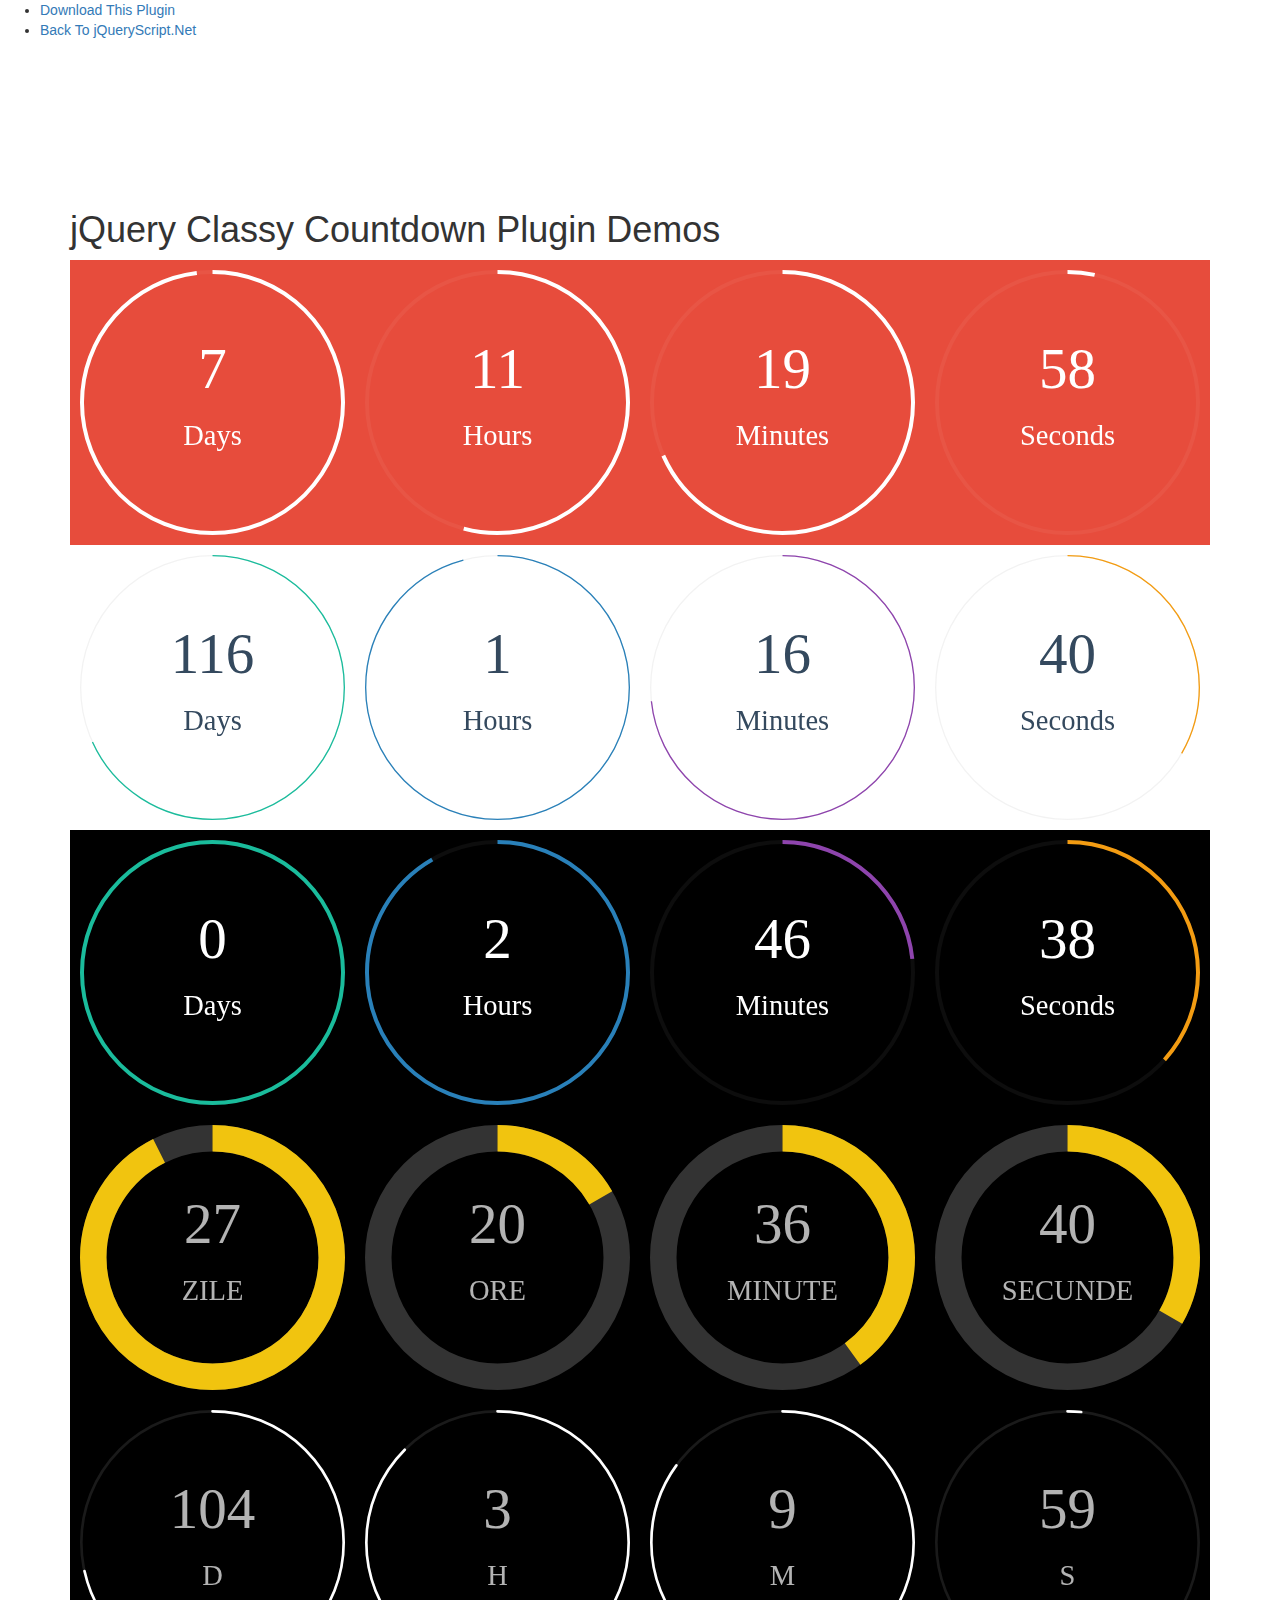
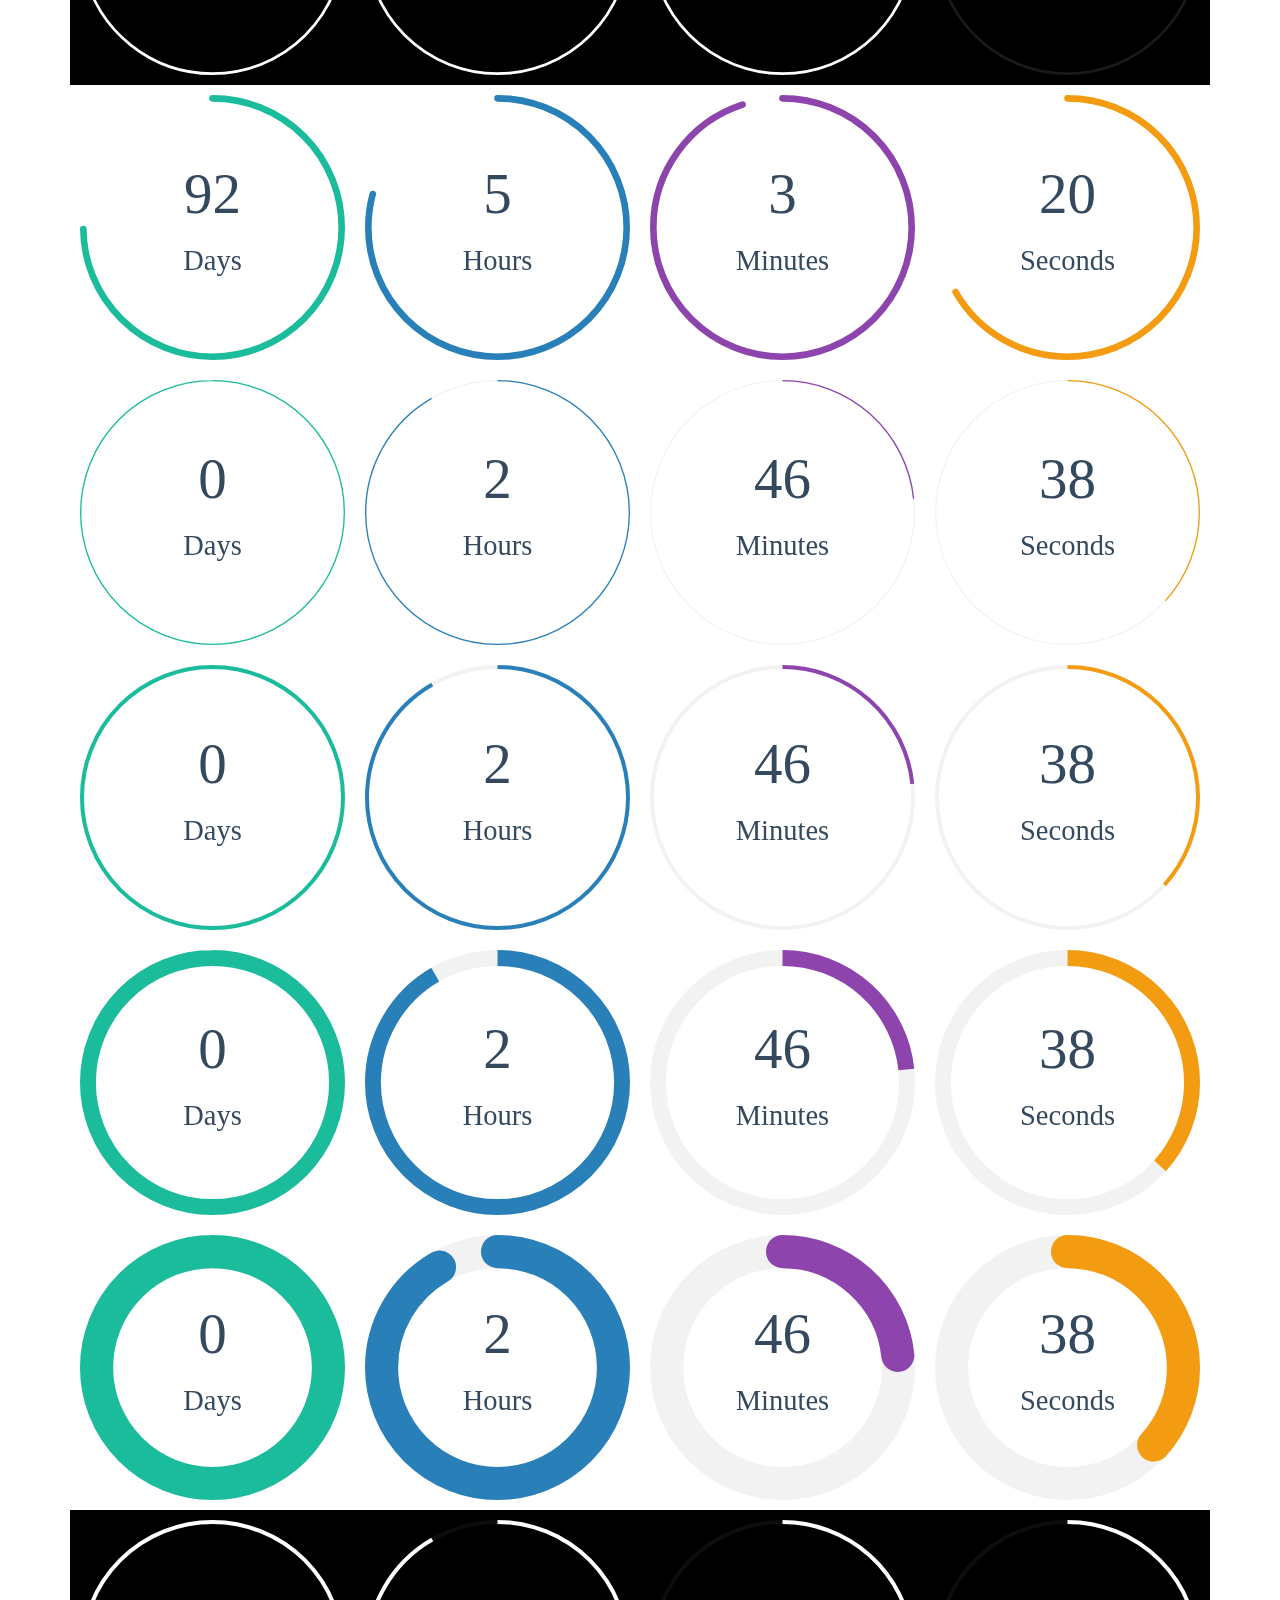
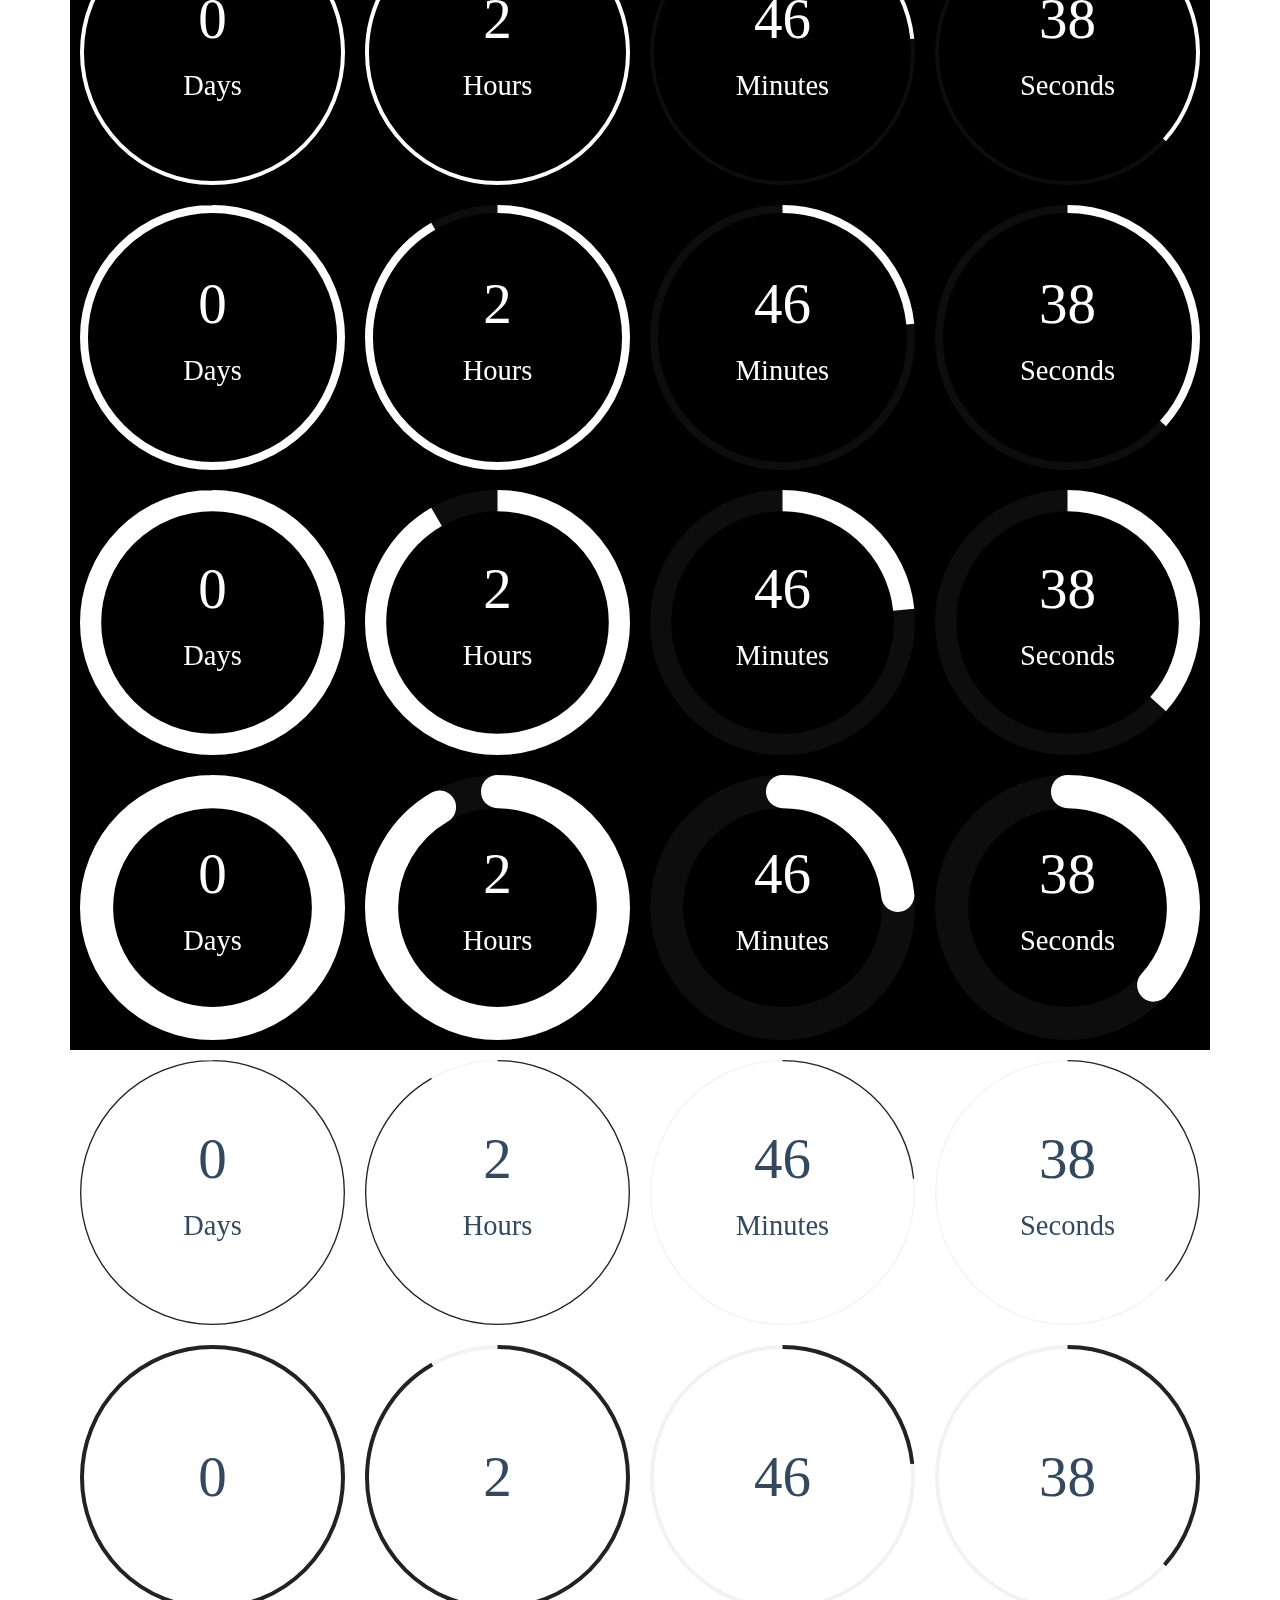
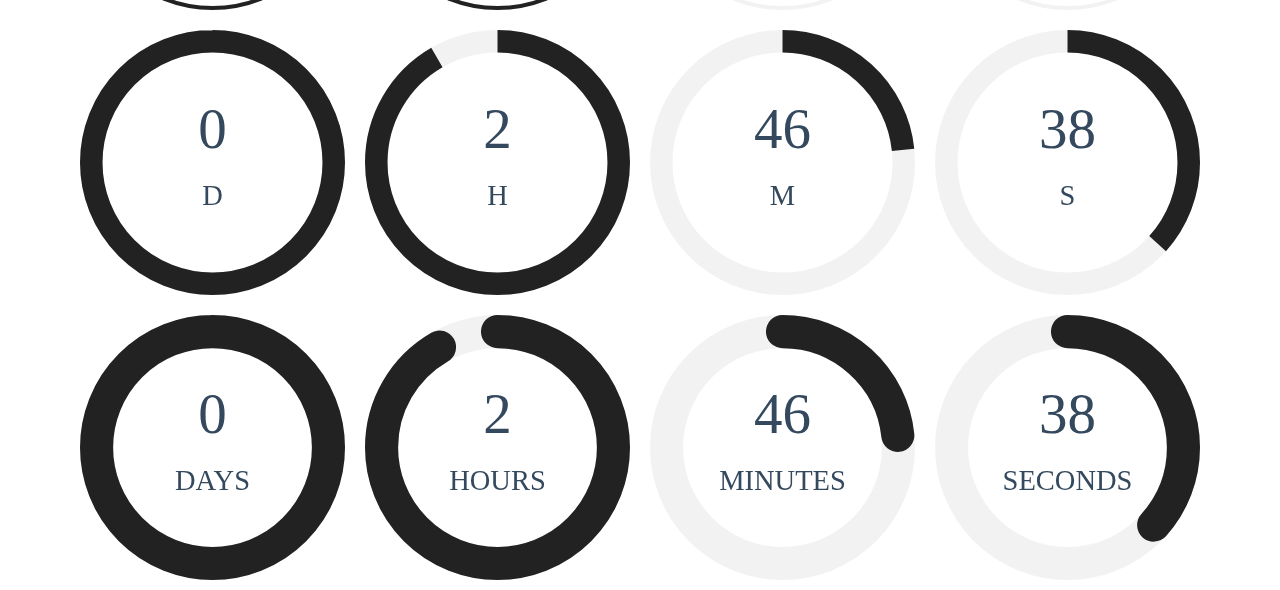
<file: js/classycountdown/index.html>
<!doctype html>
<html>
<head>
<meta charset="utf-8">
<title>jQuery Classy Countdown Plugin Demos</title>
<link href="css/jquery.classycountdown.css" rel="stylesheet" type="text/css">
<link href="https://www.jqueryscript.net/css/jquerysctipttop.css" rel="stylesheet" type="text/css">
<link rel="stylesheet" href="https://netdna.bootstrapcdn.com/bootstrap/3.3.1/css/bootstrap.min.css">
</head>

<body>
<div id="jquery-script-menu">
  <div class="jquery-script-center">
    <ul>
      <li><a href="https://www.jqueryscript.net/time-clock/Slick-Circular-jQuery-Countdown-Plugin-Classy-Countdown.html">Download This Plugin</a></li>
      <li><a href="https://www.jqueryscript.net/">Back To jQueryScript.Net</a></li>
    </ul>
    <div class="jquery-script-ads"><script type="text/javascript"><!--
google_ad_client = "ca-pub-2783044520727903";
/* jQuery_demo */
google_ad_slot = "2780937993";
google_ad_width = 728;
google_ad_height = 90;
//-->
</script> 
      <script type="text/javascript"
src="https://pagead2.googlesyndication.com/pagead/show_ads.js">
</script></div>
    <div class="jquery-script-clear"></div>
  </div>
</div>
<div class="container" style="margin-top:150px;">
  <h1>jQuery Classy Countdown Plugin Demos</h1>
  <div id="countdown1" style="background-color:#e74c3c"></div>
  <div id="countdown2" class="ClassyCountdownDemo"></div>
  <div id="countdown4" class="ClassyCountdownDemo" style="background-color:#000"></div>
  <div id="countdown3" class="ClassyCountdownDemo" style="background-color:#000"></div>
  <div id="countdown10" class="ClassyCountdownDemo" style="background-color:#000"></div>
  <div id="countdown9" class="ClassyCountdownDemo"></div>
  <div id="countdown15" class="ClassyCountdownDemo"></div>
  <div id="countdown16" class="ClassyCountdownDemo"></div>
  <div id="countdown17" class="ClassyCountdownDemo"></div>
  <div id="countdown18" class="ClassyCountdownDemo"></div>
  <div id="countdown5" class="ClassyCountdownDemo" style="background-color:#000"></div>
  <div id="countdown6" class="ClassyCountdownDemo" style="background-color:#000"></div>
  <div id="countdown7" class="ClassyCountdownDemo" style="background-color:#000"></div>
  <div id="countdown8" class="ClassyCountdownDemo" style="background-color:#000"></div>
  <div id="countdown11" class="ClassyCountdownDemo"></div>
  <div id="countdown12" class="ClassyCountdownDemo"></div>
  <div id="countdown13" class="ClassyCountdownDemo"></div>
  <div id="countdown14" class="ClassyCountdownDemo"></div>
</div>
<script src="https://ajax.googleapis.com/ajax/libs/jquery/1.11.2/jquery.min.js"></script> 
<script src="js/jquery.knob.js"></script> 
<script src="js/jquery.throttle.js"></script> 
<script src="js/jquery.classycountdown.js"></script> 
<script>
	$(document).ready(function() {
			$('#countdown15').ClassyCountdown({
					theme: "flat-colors",
					end: $.now() + 10000
			});
			$('#countdown16').ClassyCountdown({
					theme: "flat-colors-wide",
					end: $.now() + 10000
			});
			$('#countdown17').ClassyCountdown({
					theme: "flat-colors-very-wide",
					end: $.now() + 10000
			});
			$('#countdown18').ClassyCountdown({
					theme: "flat-colors-black",
					end: $.now() + 10000
			});
			$('#countdown1').ClassyCountdown({
					theme: "white",
					end: $.now() + 645600
			});
			$('#countdown5').ClassyCountdown({
					theme: "white",
					end: $.now() + 10000
			});
			$('#countdown6').ClassyCountdown({
					theme: "white-wide",
					end: $.now() + 10000
			});
			$('#countdown7').ClassyCountdown({
					theme: "white-very-wide",
					end: $.now() + 10000
			});
			$('#countdown8').ClassyCountdown({
					theme: "white-black",
					end: $.now() + 10000
			});
			$('#countdown11').ClassyCountdown({
					theme: "black",
					style: {
							secondsElement: {
									gauge: {
											fgColor: "#F00"
									}
							}
					},
					end: $.now() + 10000
			});
			$('#countdown12').ClassyCountdown({
					theme: "black-wide",
					labels: false,
					end: $.now() + 10000
			});
			$('#countdown13').ClassyCountdown({
					theme: "black-very-wide",
					labelsOptions: {
							lang: {
									days: 'D',
									hours: 'H',
									minutes: 'M',
									seconds: 'S'
							},
							style: 'font-size:0.5em; text-transform:uppercase;'
					},
					end: $.now() + 10000
			});
			$('#countdown14').ClassyCountdown({
					theme: "black-black",
					labelsOptions: {
							style: 'font-size:0.5em; text-transform:uppercase;'
					},
					end: $.now() + 10000
			});
			$('#countdown4').ClassyCountdown({
					end: $.now() + 10000,
					labels: true,
					style: {
							element: "",
							textResponsive: .5,
							days: {
									gauge: {
											thickness: .03,
											bgColor: "rgba(255,255,255,0.05)",
											fgColor: "#1abc9c"
									},
									textCSS: 'font-family:\'Open Sans\'; font-size:25px; font-weight:300; color:#fff;'
							},
							hours: {
									gauge: {
											thickness: .03,
											bgColor: "rgba(255,255,255,0.05)",
											fgColor: "#2980b9"
									},
									textCSS: 'font-family:\'Open Sans\'; font-size:25px; font-weight:300; color:#fff;'
							},
							minutes: {
									gauge: {
											thickness: .03,
											bgColor: "rgba(255,255,255,0.05)",
											fgColor: "#8e44ad"
									},
									textCSS: 'font-family:\'Open Sans\'; font-size:25px; font-weight:300; color:#fff;'
							},
							seconds: {
									gauge: {
											thickness: .03,
											bgColor: "rgba(255,255,255,0.05)",
											fgColor: "#f39c12"
									},
									textCSS: 'font-family:\'Open Sans\'; font-size:25px; font-weight:300; color:#fff;'
							}

					},
					onEndCallback: function() {
							console.log("Time out!");
					}
			});
			$('#countdown2').ClassyCountdown({
					end: '1388468325',
					now: '1378441323',
					labels: true,
					style: {
							element: "",
							textResponsive: .5,
							days: {
									gauge: {
											thickness: .01,
											bgColor: "rgba(0,0,0,0.05)",
											fgColor: "#1abc9c"
									},
									textCSS: 'font-family:\'Open Sans\'; font-size:25px; font-weight:300; color:#34495e;'
							},
							hours: {
									gauge: {
											thickness: .01,
											bgColor: "rgba(0,0,0,0.05)",
											fgColor: "#2980b9"
									},
									textCSS: 'font-family:\'Open Sans\'; font-size:25px; font-weight:300; color:#34495e;'
							},
							minutes: {
									gauge: {
											thickness: .01,
											bgColor: "rgba(0,0,0,0.05)",
											fgColor: "#8e44ad"
									},
									textCSS: 'font-family:\'Open Sans\'; font-size:25px; font-weight:300; color:#34495e;'
							},
							seconds: {
									gauge: {
											thickness: .01,
											bgColor: "rgba(0,0,0,0.05)",
											fgColor: "#f39c12"
									},
									textCSS: 'font-family:\'Open Sans\'; font-size:25px; font-weight:300; color:#34495e;'
							}

					},
					onEndCallback: function() {
							console.log("Time out!");
					}
			});
			$('#countdown9').ClassyCountdown({
					end: '1388468325',
					now: '1380501323',
					labels: true,
					style: {
							element: "",
							textResponsive: .5,
							days: {
									gauge: {
											thickness: .05,
											bgColor: "rgba(0,0,0,0)",
											fgColor: "#1abc9c",
											lineCap: 'round'
									},
									textCSS: 'font-family:\'Open Sans\'; font-size:25px; font-weight:300; color:#34495e;'
							},
							hours: {
									gauge: {
											thickness: .05,
											bgColor: "rgba(0,0,0,0)",
											fgColor: "#2980b9",
											lineCap: 'round'
									},
									textCSS: 'font-family:\'Open Sans\'; font-size:25px; font-weight:300; color:#34495e;'
							},
							minutes: {
									gauge: {
											thickness: .05,
											bgColor: "rgba(0,0,0,0)",
											fgColor: "#8e44ad",
											lineCap: 'round'
									},
									textCSS: 'font-family:\'Open Sans\'; font-size:25px; font-weight:300; color:#34495e;'
							},
							seconds: {
									gauge: {
											thickness: .05,
											bgColor: "rgba(0,0,0,0)",
											fgColor: "#f39c12",
											lineCap: 'round'
									},
									textCSS: 'font-family:\'Open Sans\'; font-size:25px; font-weight:300; color:#34495e;'
							}

					},
					onEndCallback: function() {
							console.log("Time out!");
					}
			});
			$('#countdown10').ClassyCountdown({
					end: '1397468325',
					now: '1388471324',
					labels: true,
					labelsOptions: {
							lang: {
									days: 'D',
									hours: 'H',
									minutes: 'M',
									seconds: 'S'
							},
							style: 'font-size:0.5em; text-transform:uppercase;'
					},
					style: {
							element: "",
							textResponsive: .5,
							days: {
									gauge: {
											thickness: .02,
											bgColor: "rgba(255,255,255,0.1)",
											fgColor: "rgba(255,255,255,1)",
											lineCap: 'round'
									},
									textCSS: 'font-family:\'Open Sans\'; font-size:25px; font-weight:300; color:rgba(255,255,255,0.7);'
							},
							hours: {
									gauge: {
											thickness: .02,
											bgColor: "rgba(255,255,255,0.1)",
											fgColor: "rgba(255,255,255,1)",
											lineCap: 'round'
									},
									textCSS: 'font-family:\'Open Sans\'; font-size:25px; font-weight:300; color:rgba(255,255,255,0.7);'
							},
							minutes: {
									gauge: {
											thickness: .02,
											bgColor: "rgba(255,255,255,0.1)",
											fgColor: "rgba(255,255,255,1)",
											lineCap: 'round'
									},
									textCSS: 'font-family:\'Open Sans\'; font-size:25px; font-weight:300; color:rgba(255,255,255,0.7);'
							},
							seconds: {
									gauge: {
											thickness: .02,
											bgColor: "rgba(255,255,255,0.1)",
											fgColor: "rgba(255,255,255,1)",
											lineCap: 'round'
									},
									textCSS: 'font-family:\'Open Sans\'; font-size:25px; font-weight:300; color:rgba(255,255,255,0.7);'
							},
					},
					onEndCallback: function() {
							console.log("Time out!");
					}
			});
			$('#countdown3').ClassyCountdown({
					end: '1390868325',
					now: '1388461323',
					labels: true,
					labelsOptions: {
							lang: {
									days: 'Zile',
									hours: 'Ore',
									minutes: 'Minute',
									seconds: 'Secunde'
							},
							style: 'font-size:0.5em; text-transform:uppercase;'
					},
					style: {
							element: "",
							textResponsive: .5,
							days: {
									gauge: {
											thickness: .2,
											bgColor: "rgba(255,255,255,0.2)",
											fgColor: "rgb(241, 196, 15)"
									},
									textCSS: 'font-family:\'Open Sans\'; font-size:25px; font-weight:300; color:rgba(255,255,255,0.7);'
							},
							hours: {
									gauge: {
											thickness: .2,
											bgColor: "rgba(255,255,255,0.2)",
											fgColor: "rgb(241, 196, 15)"
									},
									textCSS: 'font-family:\'Open Sans\'; font-size:25px; font-weight:300; color:rgba(255,255,255,0.7);'
							},
							minutes: {
									gauge: {
											thickness: .2,
											bgColor: "rgba(255,255,255,0.2)",
											fgColor: "rgb(241, 196, 15)"
									},
									textCSS: 'font-family:\'Open Sans\'; font-size:25px; font-weight:300; color:rgba(255,255,255,0.7);'
							},
							seconds: {
									gauge: {
											thickness: .2,
											bgColor: "rgba(255,255,255,0.2)",
											fgColor: "rgb(241, 196, 15)"
									},
									textCSS: 'font-family:\'Open Sans\'; font-size:25px; font-weight:300; color:rgba(255,255,255,0.7);'
							}

					},
					onEndCallback: function() {
							console.log("Time out!");
					}
			});
	});
</script>


<script type="text/javascript">

  var _gaq = _gaq || [];
  _gaq.push(['_setAccount', 'UA-36251023-1']);
  _gaq.push(['_setDomainName', 'jqueryscript.net']);
  _gaq.push(['_trackPageview']);

  (function() {
    var ga = document.createElement('script'); ga.type = 'text/javascript'; ga.async = true;
    ga.src = ('https:' == document.location.protocol ? 'https://ssl' : 'https://www') + '.google-analytics.com/ga.js';
    var s = document.getElementsByTagName('script')[0]; s.parentNode.insertBefore(ga, s);
  })();

</script>
</body>
</html>
</file>
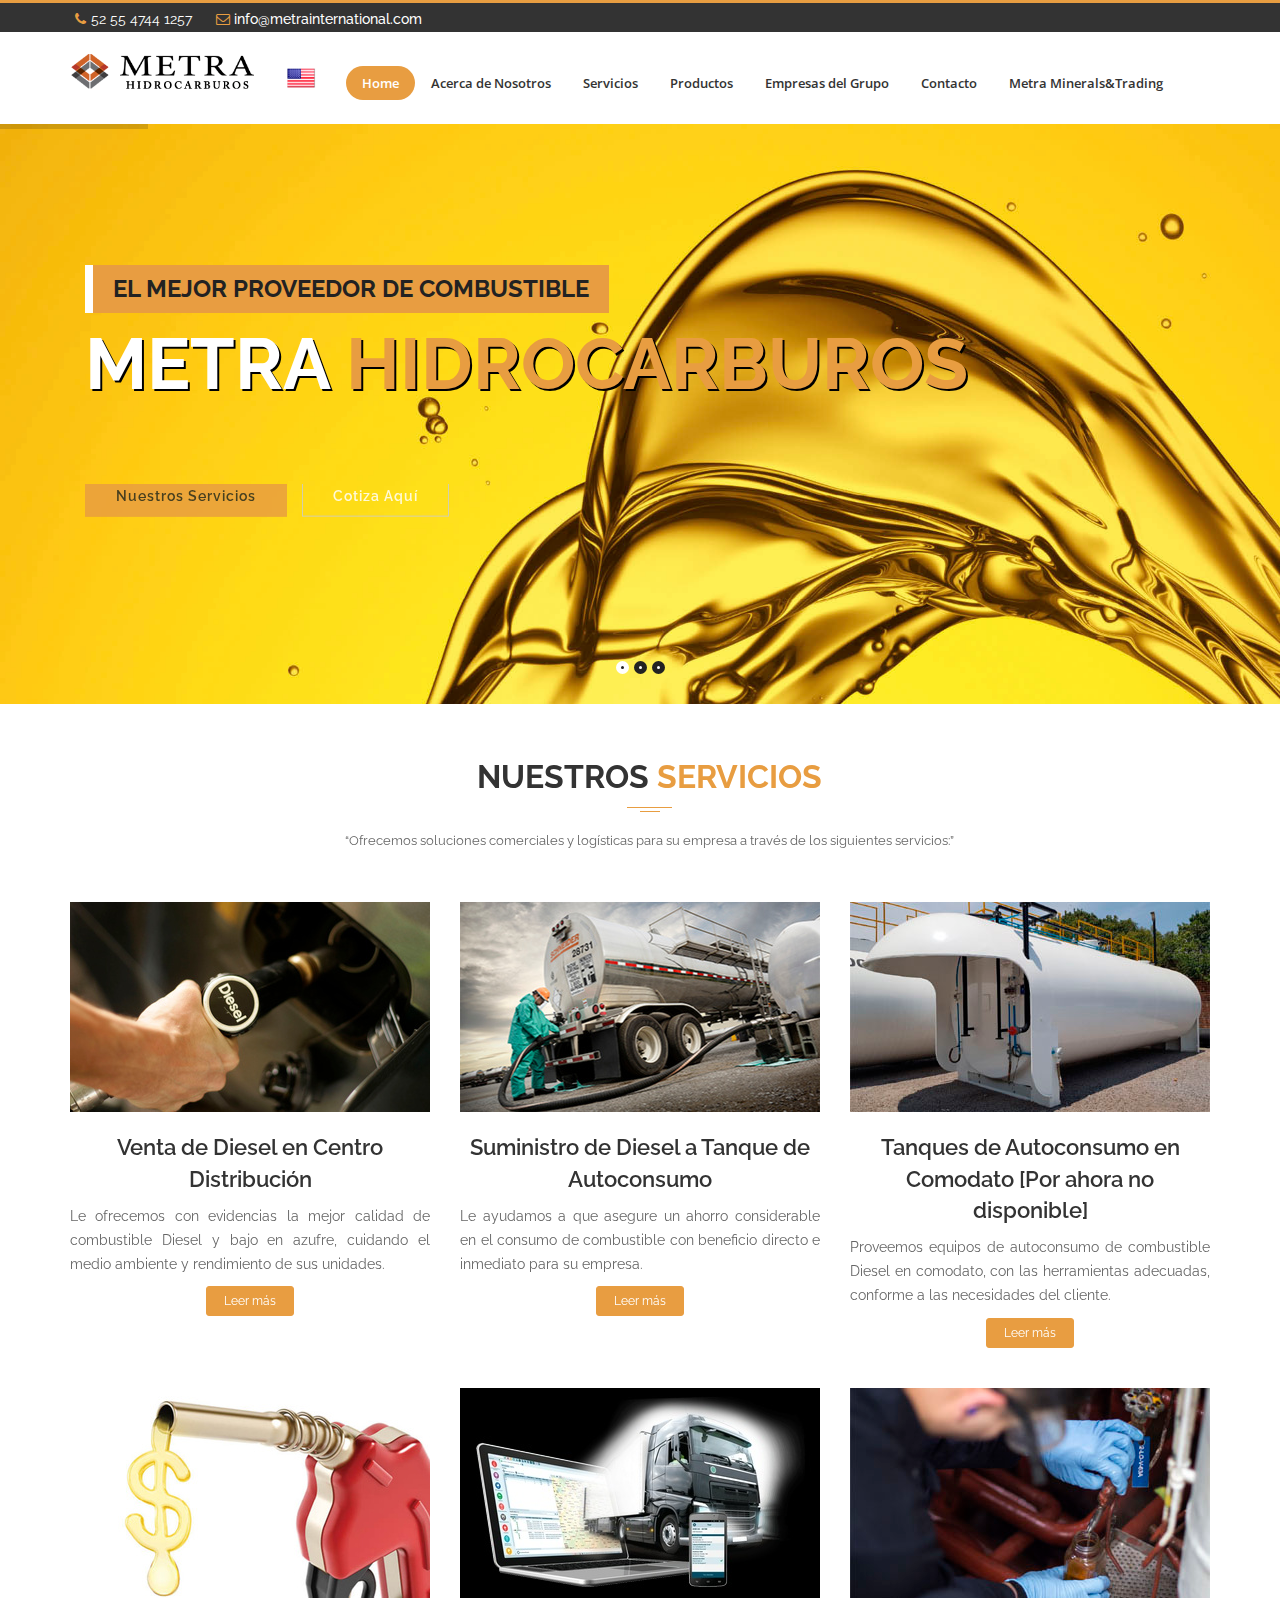
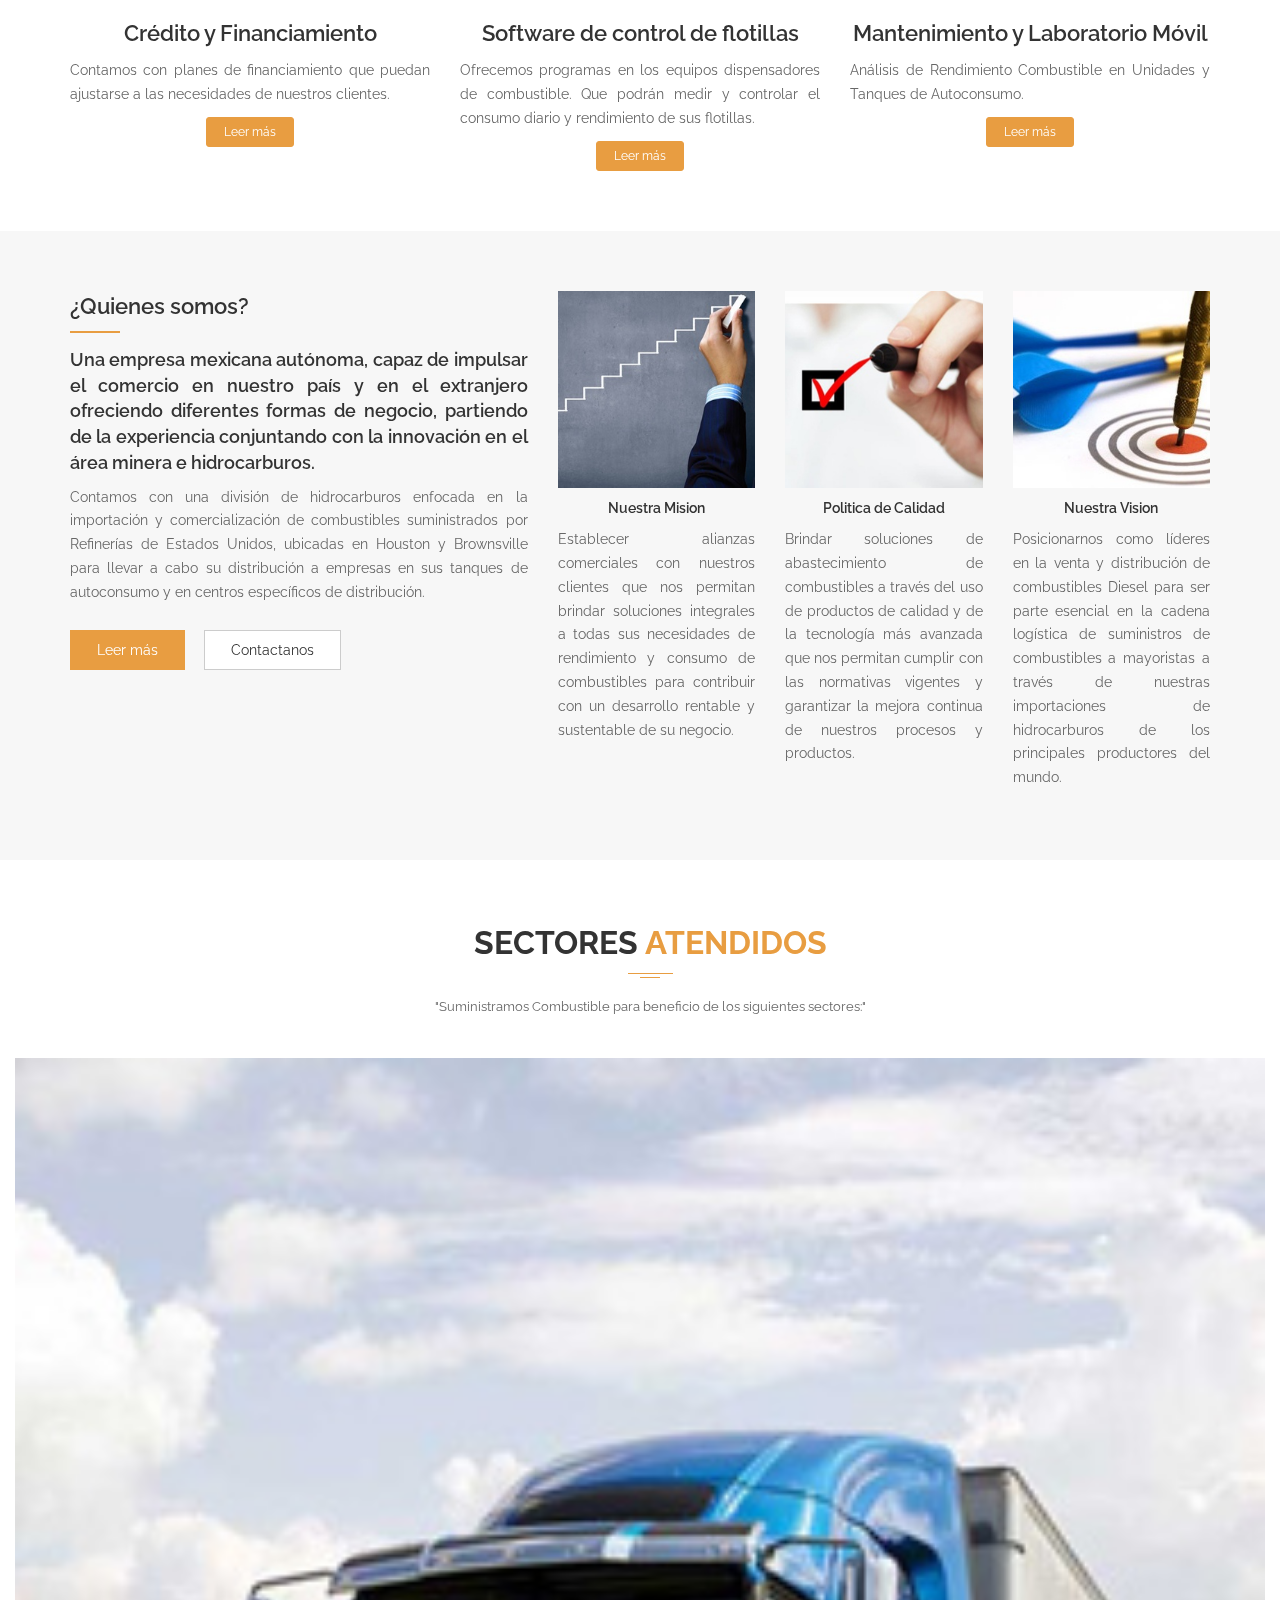
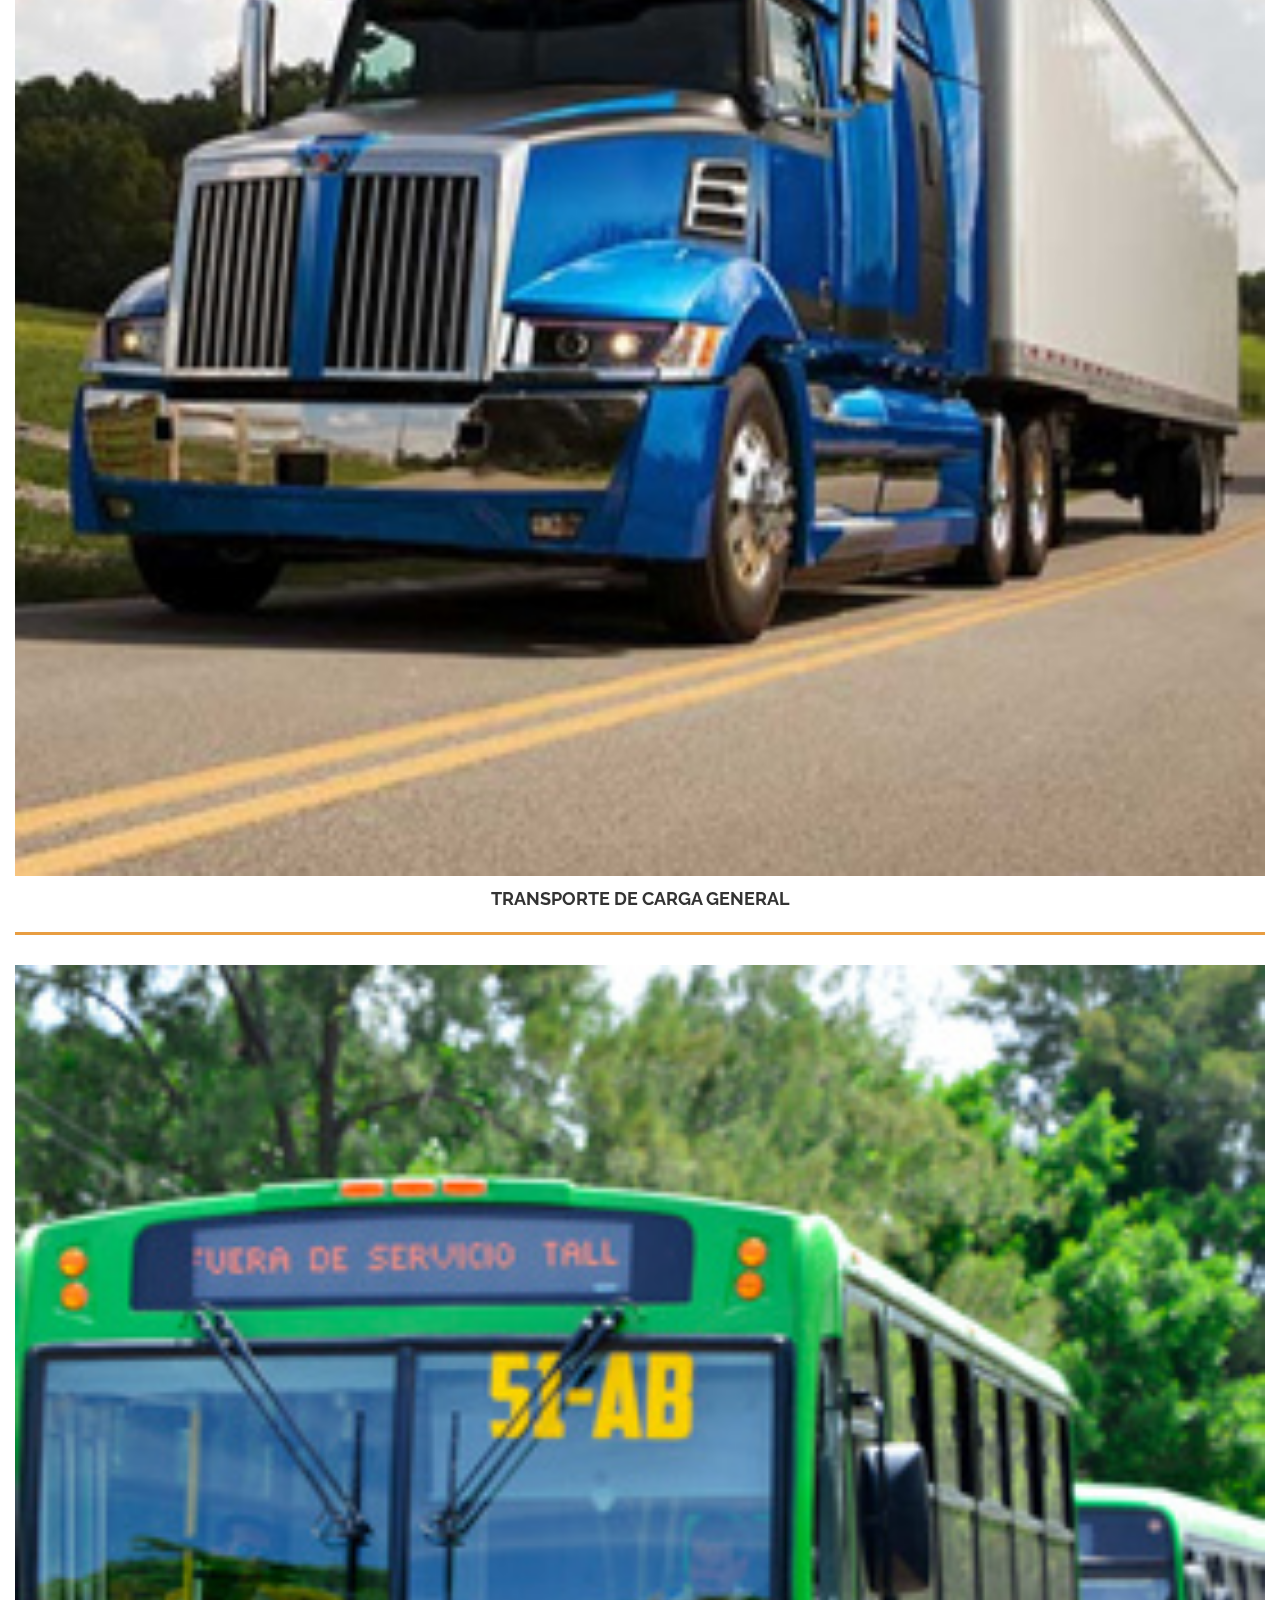
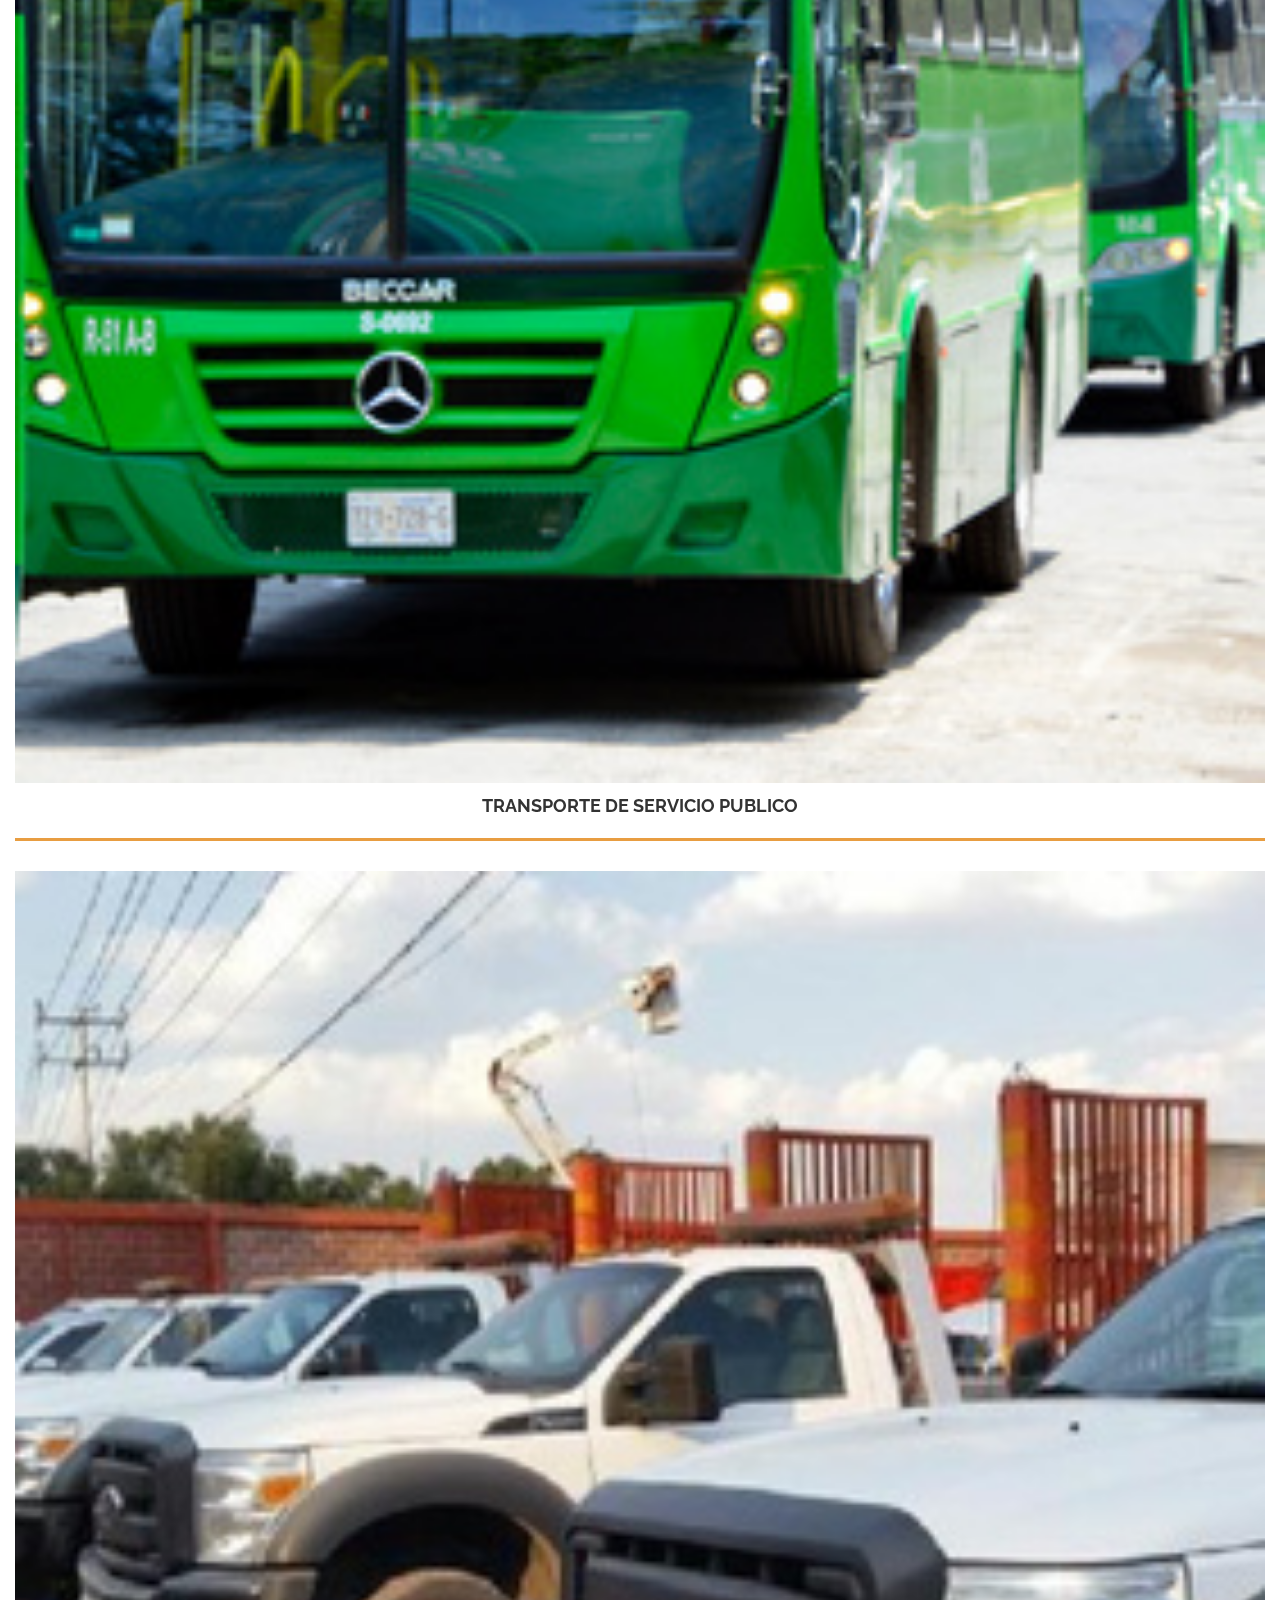
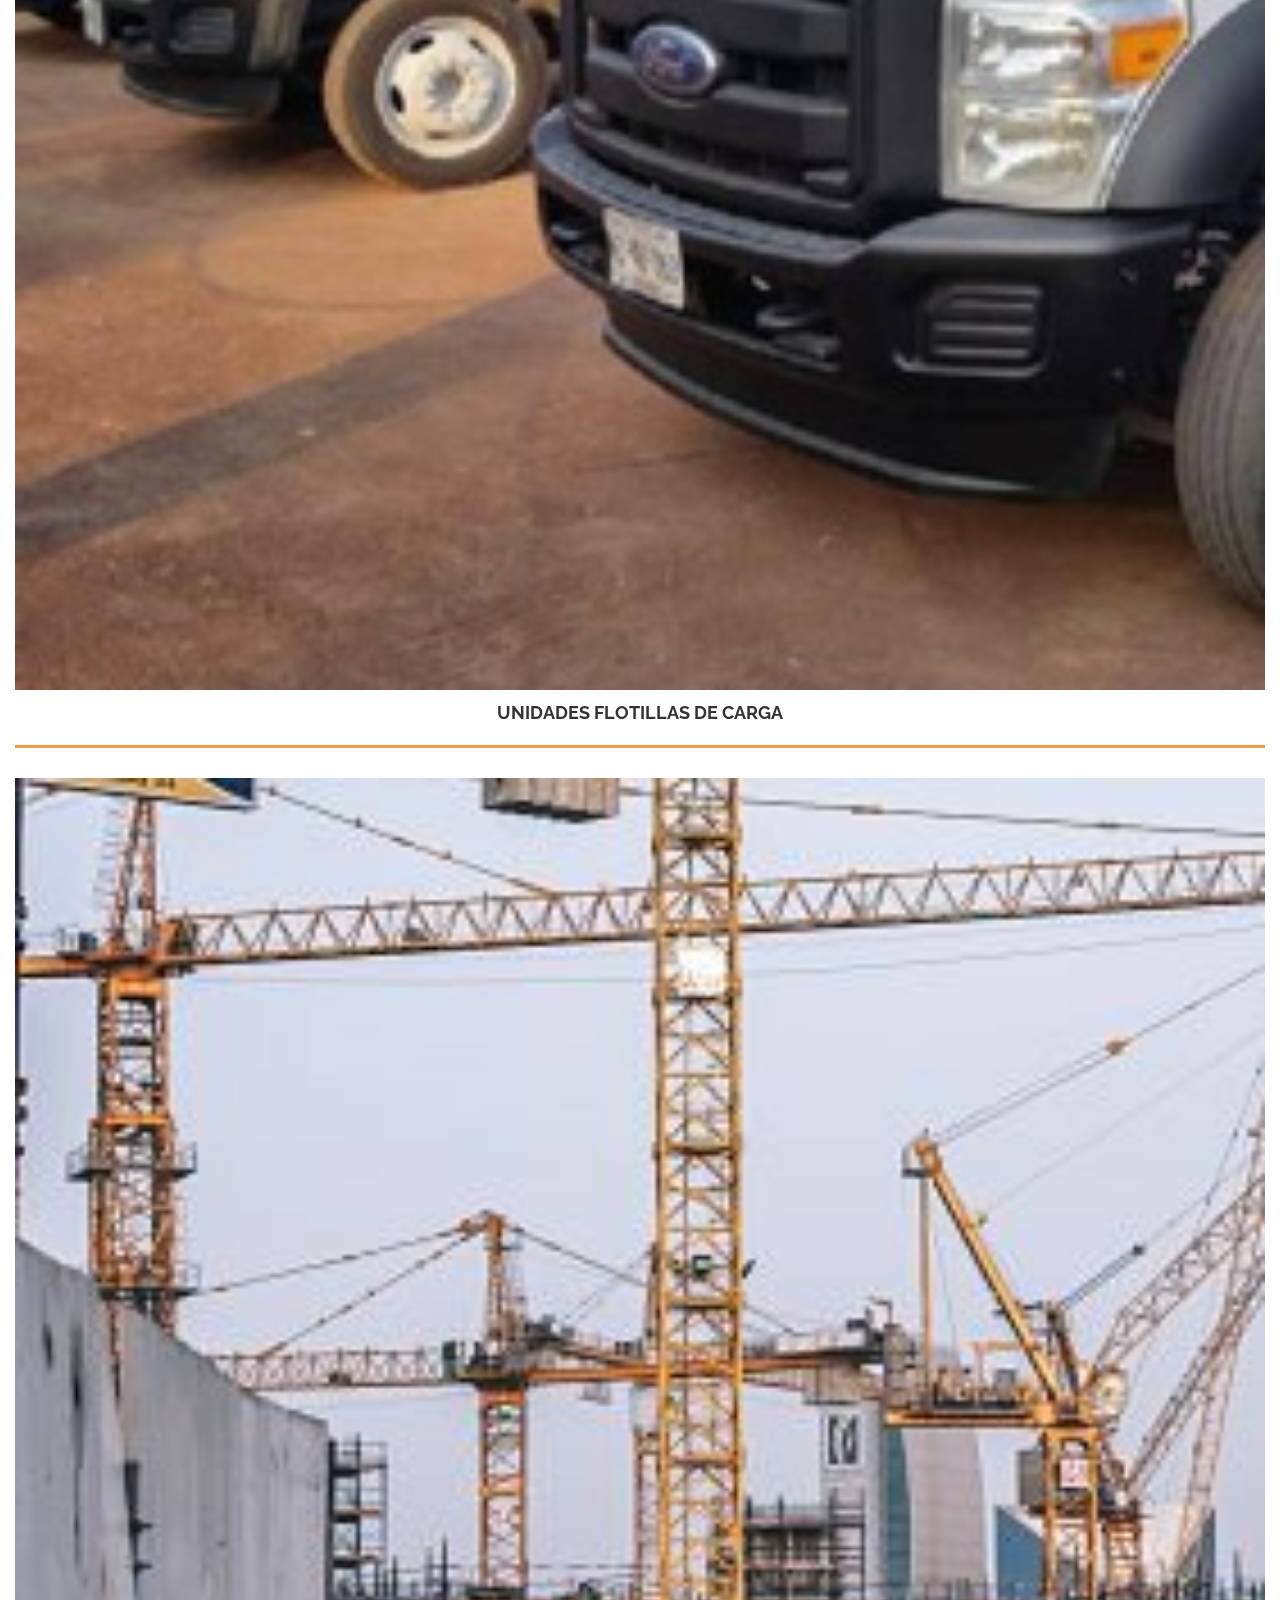
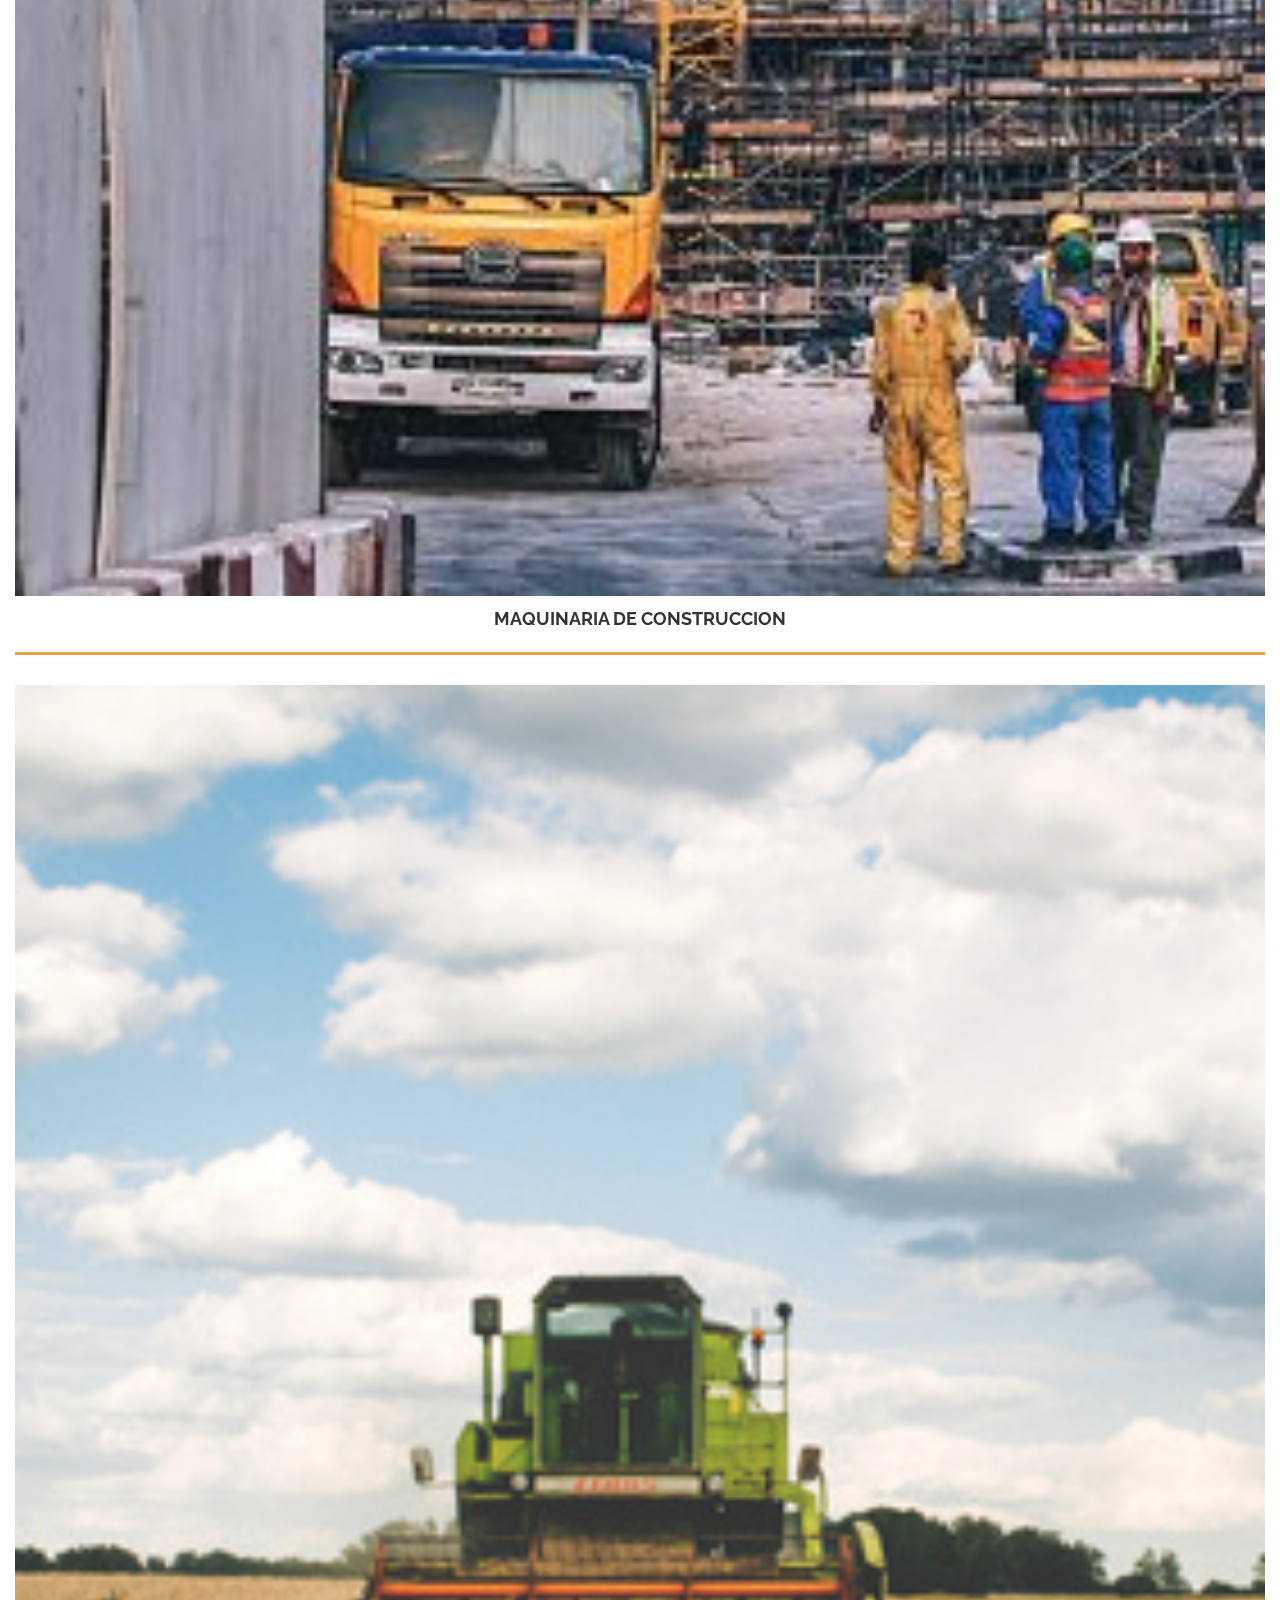
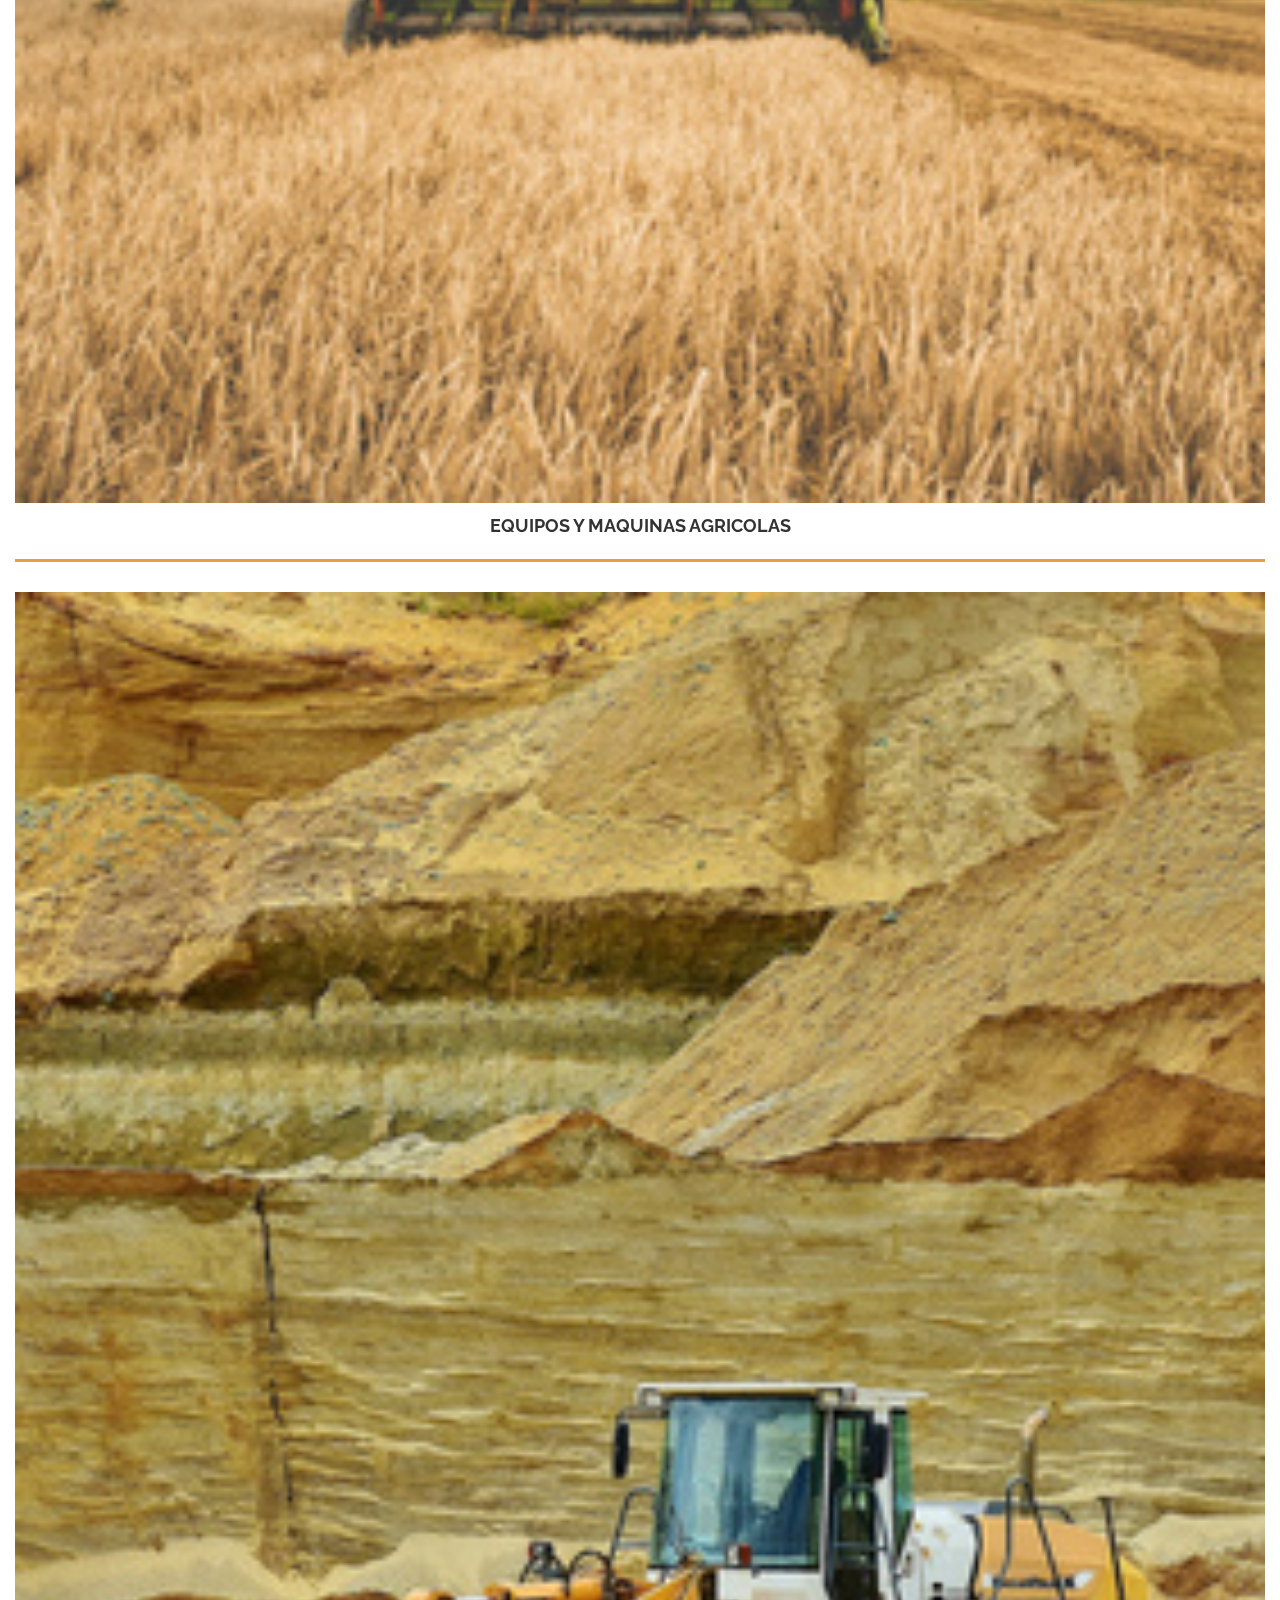
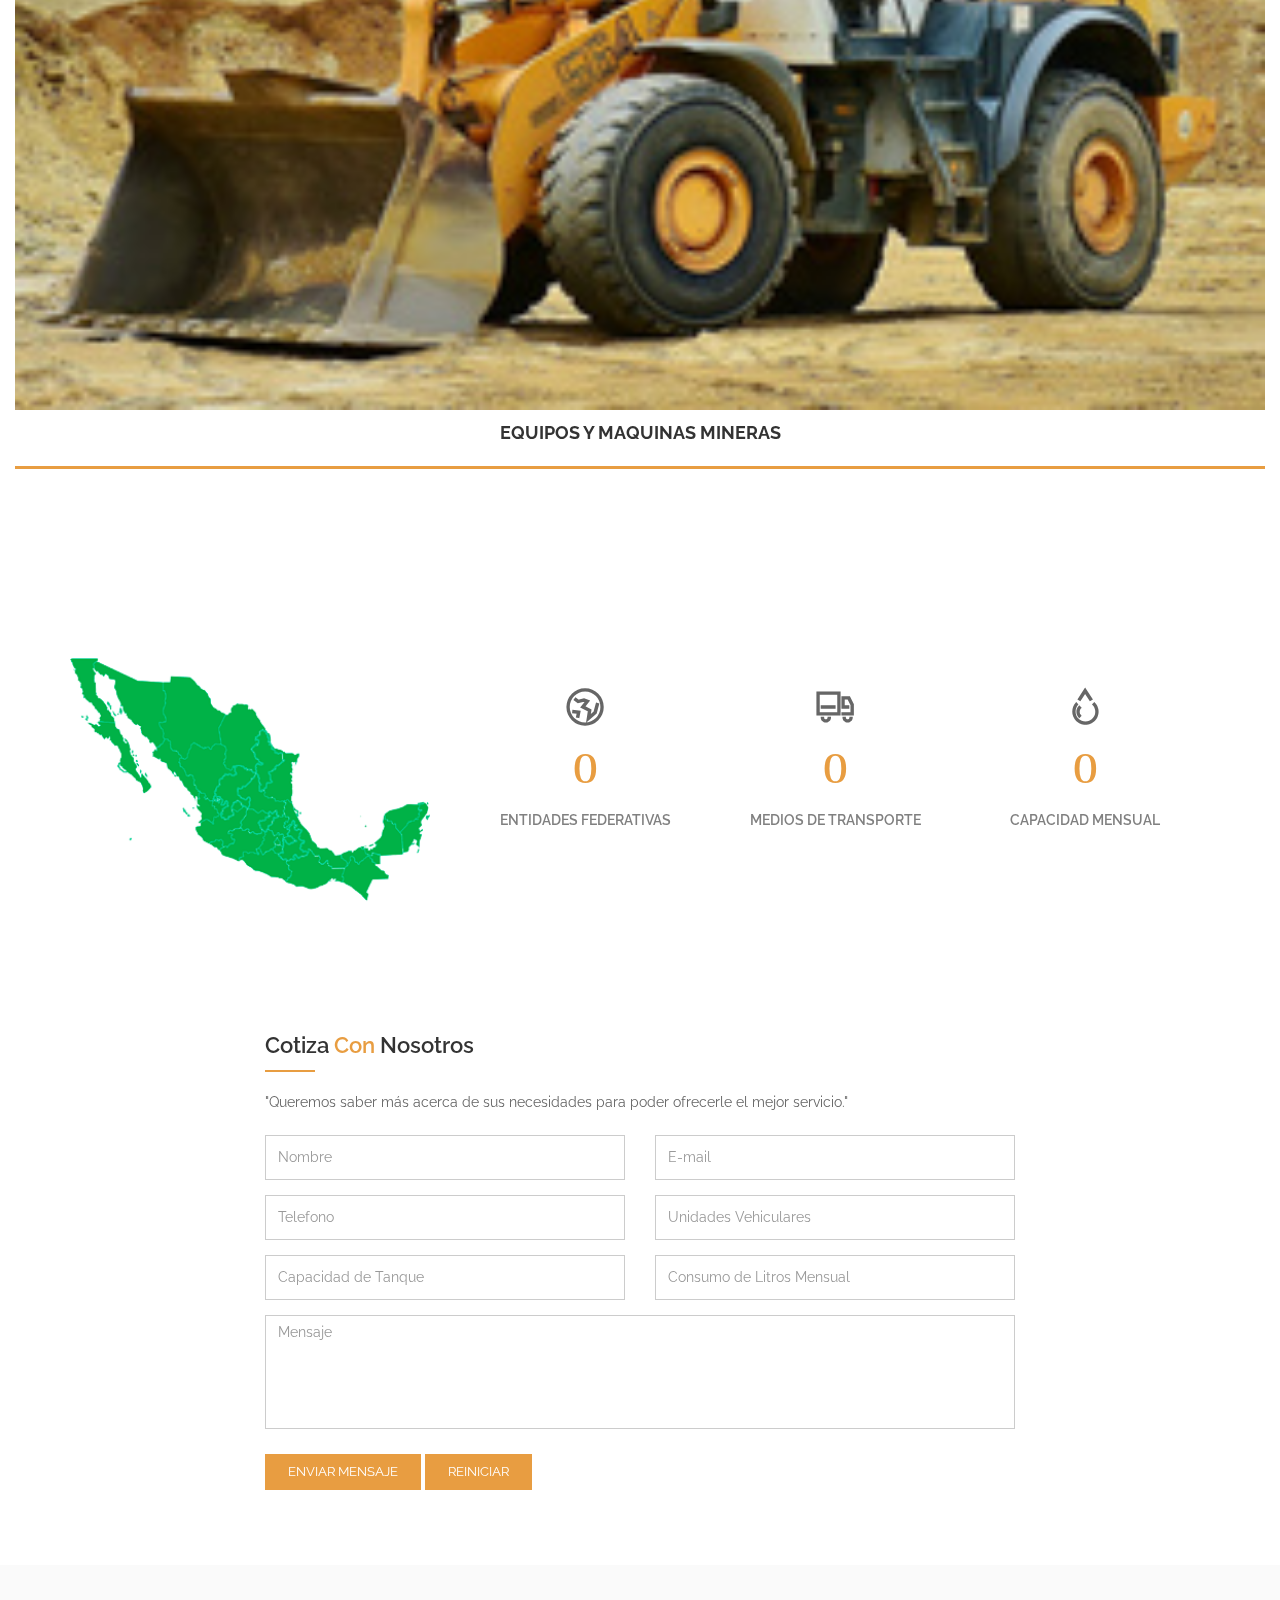
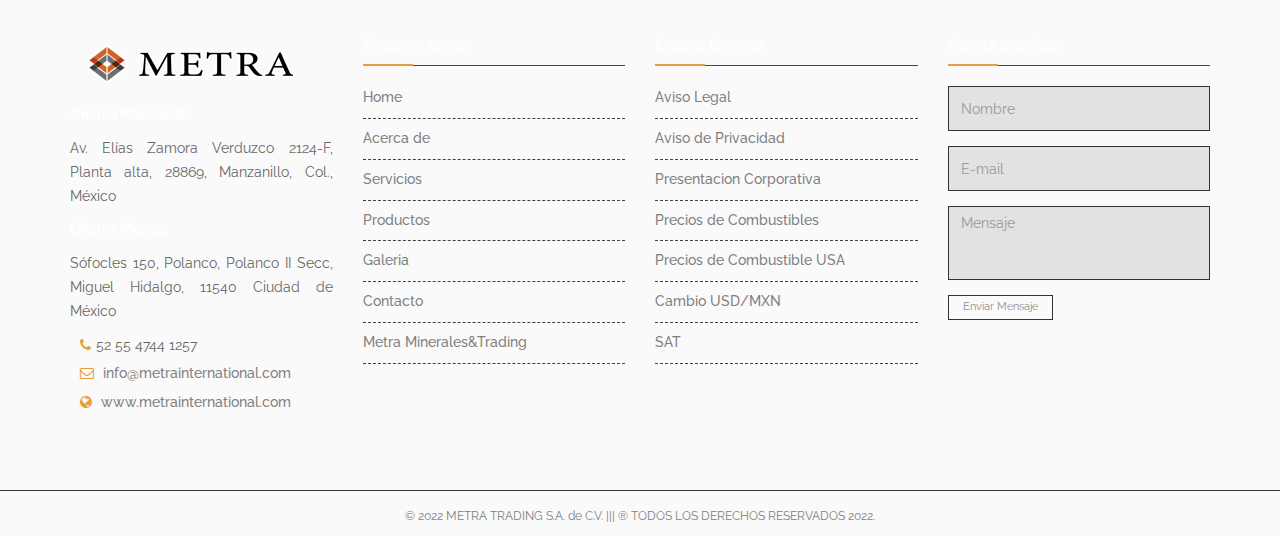
<file: indexe.html>
﻿<!DOCTYPE html>
<html dir="ltr" lang="es">
<head>
<meta charset="utf-8">
<meta name="viewport" content="width=device-width, initial-scale=1.0">
<meta name="description" content="Metra Trading, Metra, Mineral, Transporte, Hidrocarburos, Diesel, Gasolina, Quimicos">
<meta name="author" content="Alan Sevilla">
<title>METRA TRADING S.A. DE C.V. || DIVISION HIDROCARBUROS ||</title>
<link href="images/favicon.ico" rel="shortcut icon" type="image/ico">
<link href="css/bootstrap.min.css" rel="stylesheet" type="text/css">
<link href="css/jquery-ui.min.css" rel="stylesheet" type="text/css">
<link href="css/animate.css" rel="stylesheet" type="text/css">
<link href="css/css-plugin-collections.css" rel="stylesheet"/>
<link href="css/font-awesome.min.css" rel="stylesheet">
<link href="css/stroke-gap-icons.css" rel="stylesheet">
<link href="css/css-plugin-collections.css" rel="stylesheet"/>
<link id="menuzord-menu-skins" href="css/menuzord-skins/menuzord-rounded-boxed.css" rel="stylesheet"/>
<link href="css/style-main.css" rel="stylesheet" type="text/css">
<link href="css/preloader.css" rel="stylesheet" type="text/css">
<link href="css/custom-bootstrap-margin-padding.css" rel="stylesheet" type="text/css">
<link href="css/responsive.css" rel="stylesheet" type="text/css">
<link  href="js/revolution-slider/css/settings.css" rel="stylesheet" type="text/css"/>
<link  href="js/revolution-slider/css/layers.css" rel="stylesheet" type="text/css"/>
<link  href="js/revolution-slider/css/navigation.css" rel="stylesheet" type="text/css"/>
<link href="css/colors/theme-skin-orange.css" rel="stylesheet" type="text/css">
<script src="js/jquery-2.2.4.min.js"></script>
<script src="js/jquery-ui.min.js"></script>
<script src="js/bootstrap.min.js"></script>
<script src="js/jquery-plugin-collection.js"></script>
<script src="js/revolution-slider/js/jquery.themepunch.tools.min.js"></script>
<script src="js/revolution-slider/js/jquery.themepunch.revolution.min.js"></script>
</head>
<body class="">
<div id="wrapper" class="clearfix">
<div id="preloader">
  <div id="spinner"> <img class="ml-5" src="images/preloaders/3.gif" alt=""> </div>
  <div id="disable-preloader" class="btn btn-default btn-sm">Disable Preloader</div>
</div>
<header id="header" class="header">
  <div class="header-top bg-black-333 sm-text-center border-top-theme-color-3px p-0">
    <div class="container">
      <div class="row">
        <div class="col-md-6">
          <div class="widget no-border m-0">
            <ul class="list-inline xs-text-center text-white mt-5">
               <li class="m-0 pl-10 pr-10"> <i class="fa fa-phone text-theme-colored mr-5"></i>52 55 4744 1257<a class="text-gray"></a> </li>
              <li class="m-0 pl-10 pr-10"> <a class="text-white"><i class="fa fa-envelope-o text-theme-colored"></i> info@metrainternational.com</a> </li>
            </ul>
          </div>
        </div>
        <div class="col-md-4 pr-0">
          <div class="widget no-border m-0">
            <ul class="styled-icons icon-dark icon-flat icon-sm pull-right flip sm-pull-none sm-text-center mt-sm-15">
            </ul>
          </div>
        </div>
        <div class="col-md-2"> </div>
      </div>
    </div>
  </div>
  <div class="header-nav">
    <div class="header-nav-wrapper navbar-scrolltofixed bg-white">
      <div class="container">
        <nav id="menuzord-right" class="menuzord default"> <a class="menuzord-brand pull-left flip xs-pull-center mt-20" href="index.php"> <img src="images/logo-wide.png" alt=""> </a>
        <div class="logo-wrapperx"><a class="menuzord-brand" href="https://www.metrainternational.com/indexhe.php" title= "English Version"><img src="images/english.png" class="logoryrx" title="English Version"></a></div>
          <ul class="menuzord-menu">
            <li class="active"><a href="index.php">Home</a></li>
            <li><a href="h/a01.php">Acerca de Nosotros</a> </li>
            <li><a href="h/s01.php">Servicios</span></a>
              <ul class="dropdown">
                <li><a href="h/s01.php">Venta de Diesel en Centro de Distribucion</a></li>
                <li><a href="h/s02.php">Suministro de Diesel a Tanque de Autoconsumo</a></li>
                <li><a href="h/s03.php">Tanques de Autoconsumo en Comodato [Por ahora no disponible]</a></li>
                <li><a href="h/s04.php">Crédito y Financiamiento</a></li>
                <li><a href="h/s05.php">Software de control de flotillas</a></li>
                <li><a href="h/s06.php">Mantenimiento y Laboratorio Móvil</a></li>
              </ul>
            </li>
            <li><a href="h/p01.php">Productos</a></li>
            <li><a href="h/g01.php">Empresas del Grupo</a></li>
            <li><a href="h/c01.php">Contacto</a></li>
            <li><a href="indexm.php">Metra Minerals&amp;Trading</span></a></li>
          </ul>
        </nav>
      </div>
    </div>
  </div>
</header>
<div class="main-content"> 
  <section id="home">
    <div class="container-fluid p-0"> 
      <div class="rev_slider_wrapper">
        <div class="rev_slider rev_slider_default" data-version="5.0">
          <ul>
            <li data-index="rs-1" data-transition="fade" data-slotamount="default" data-easein="default" data-easeout="default" data-masterspeed="default" data-thumb="images/slider/01.jpg" data-rotate="0"  data-fstransition="fade" data-saveperformance="off" data-title="Web Show" data-description=""> 
              <!-- MAIN IMAGE --> 
              <img src="images/slider/01.jpg"  alt=""  data-bgposition="center center" data-bgfit="cover" data-bgrepeat="no-repeat" class="rev-slidebg" data-bgparallax="6" data-no-retina> 
              <div class="tp-caption tp-resizeme sft text-black-222 text-uppercase font-raleway bg-theme-colored pl-20 pr-20" 
                  id="rs-1-layer-1"
                  data-x="['left']"
                  data-hoffset="['30']"
                  data-y="['middle']"
                  data-voffset="['-125']"
                  data-fontsize="['24']"
                  data-lineheight="['48']"
                  data-width="none"
                  data-height="none"
                  data-whitespace="nowrap"
                  data-transform_idle="o:1;s:500"
                  data-transform_in="y:100;scaleX:1;scaleY:1;opacity:0;"
                  data-transform_out="x:left(R);s:1000;e:Power3.easeIn;s:1000;e:Power3.easeIn;"
                  data-mask_in="x:0px;y:0px;s:inherit;e:inherit;"
                  data-mask_out="x:inherit;y:inherit;s:inherit;e:inherit;"
                  data-speed="500"
                  data-start="600"
                  data-splitin="none"
                  data-splitout="none" 
                  data-responsive_offset="on" 
                  style="z-index: 5; white-space: nowrap; font-weight:700; border-left: 8px solid #fff;">El Mejor Proveedor de Combustible</div>
              <div class="tp-caption tp-resizeme sft text-uppercase text-white font-raleway font-weight-700 m-0" 
                  id="rs-1-layer-2"
                  data-x="['left']"
                  data-hoffset="['30']"
                  data-y="['middle']"
                  data-voffset="['-50']"
                  data-fontsize="['72']"
                  data-lineheight="['82']"
                  data-width="none"
                  data-height="none"
                  data-whitespace="nowrap"
                  data-transform_idle="o:1;s:500"
                  data-transform_in="y:100;scaleX:1;scaleY:1;opacity:0;"
                  data-transform_out="x:left(R);s:1000;e:Power3.easeIn;s:1000;e:Power3.easeIn;"
                  data-mask_in="x:0px;y:0px;s:inherit;e:inherit;"
                  data-mask_out="x:inherit;y:inherit;s:inherit;e:inherit;"
                  data-speed="500"
                  data-start="800"
                  data-splitin="none" 
                  data-splitout="none" 
                  data-responsive_offset="on" 
                  style="z-index: 5; white-space: nowrap; font-weight:700; color: #FFFFFF; text-shadow: 2px 2px #000000;">Metra<span class="text-theme-colored"> Hidrocarburos</span> </div>
              <div class="tp-caption tp-resizeme sft text-white" 
                  id="rs-1-layer-3"
                  data-x="['left']"
                  data-hoffset="['30']"
                  data-y="['middle']"
                  data-voffset="['20']"
                  data-fontsize="['16','18',24']"
                  data-lineheight="['28']"
                  data-width="none"
                  data-height="none"
                  data-whitespace="nowrap"
                  data-transform_idle="o:1;s:500"
                  data-transform_in="y:100;scaleX:1;scaleY:1;opacity:0;"
                  data-transform_out="x:left(R);s:1000;e:Power3.easeIn;s:1000;e:Power3.easeIn;"
                  data-mask_in="x:0px;y:0px;s:inherit;e:inherit;"
                  data-mask_out="x:inherit;y:inherit;s:inherit;e:inherit;"
                  data-speed="500"
                  data-start="1200"
                  data-splitin="none" 
                  data-splitout="none" 
                  data-responsive_offset="on"
                  style="z-index: 5; white-space: nowrap; font-weight:400; color: #FFFFFF; text-shadow: 2px 2px #000000;"></div>
              <div class="tp-caption sft" 
                  id="rs-1-layer-4"
                  data-x="['left']"
                  data-hoffset="['30']"
                  data-y="['middle']"
                  data-voffset="['90','100','110']"
                  data-width="none"
                  data-height="none"
                  data-whitespace="nowrap"
                  data-transform_idle="o:1;s:500"
                  data-transform_in="y:100;scaleX:1;scaleY:1;opacity:0;"
                  data-transform_out="x:left(R);s:1000;e:Power3.easeIn;s:1000;e:Power3.easeIn;"
                  data-mask_in="x:0px;y:0px;s:inherit;e:inherit;"
                  data-mask_out="x:inherit;y:inherit;s:inherit;e:inherit;"
                  data-speed="500"
                  data-start="1400"
                  data-splitin="none" 
                  data-splitout="none" 
                  data-responsive_offset="on"
                  style="z-index: 5; white-space: nowrap; letter-spacing:1px;"><a class="btn btn-theme-colored btn-lg btn-flat text-black-222 font-weight-600 pl-30 pr-30 mr-15" href="../h/s01.php">Nuestros Servicios</a><a class="btn btn-default btn-transparent btn-bordered btn-lg btn-flat font-weight-600 pl-30 pr-30" href="../h/c01.php">Cotiza Aquí</a> </div>
            </li>
            <li data-index="rs-2" data-transition="fade" data-slotamount="default" data-easein="default" data-easeout="default" data-masterspeed="default" data-thumb="images/slider/02.jpg" data-rotate="0"  data-fstransition="fade" data-saveperformance="off" data-title="Web Show" data-description=""> 
              <img src="images/slider/02.jpg"  alt=""  data-bgposition="center center" data-bgfit="cover" data-bgrepeat="no-repeat" class="rev-slidebg" data-bgparallax="6" data-no-retina> 
              <div class="tp-caption tp-resizeme sft text-black-222 text-uppercase font-raleway bg-theme-colored pl-20 pr-20" 
                  id="rs-2-layer-1"
                  data-x="['right']"
                  data-hoffset="['30']"
                  data-y="['middle']"
                  data-voffset="['-125']"
                  data-fontsize="['24']"
                  data-lineheight="['48']"
                  data-width="none"
                  data-height="none"
                  data-whitespace="nowrap"
                  data-transform_idle="o:1;s:500"
                  data-transform_in="y:100;scaleX:1;scaleY:1;opacity:0;"
                  data-transform_out="x:left(R);s:1000;e:Power3.easeIn;s:1000;e:Power3.easeIn;"
                  data-mask_in="x:0px;y:0px;s:inherit;e:inherit;"
                  data-mask_out="x:inherit;y:inherit;s:inherit;e:inherit;"
                  data-speed="500"
                  data-start="600"
                  data-splitin="none" 
                  data-splitout="none" 
                  data-responsive_offset="on" 
                  style="z-index: 5; white-space: nowrap; font-weight:700; border-right: 8px solid #fff;">Transformando la energía en Movimiento.</div>
              <div class="tp-caption tp-resizeme sft text-uppercase text-white font-raleway font-weight-700 m-0" 
                  id="rs-2-layer-2"
                  data-x="['right']"
                  data-hoffset="['30']"
                  data-y="['middle']"
                  data-voffset="['-50']"
                  data-fontsize="['72']"
                  data-lineheight="['82']"
                  data-width="none"
                  data-height="none"
                  data-whitespace="nowrap"
                  data-transform_idle="o:1;s:500"
                  data-transform_in="y:100;scaleX:1;scaleY:1;opacity:0;"
                  data-transform_out="x:left(R);s:1000;e:Power3.easeIn;s:1000;e:Power3.easeIn;"
                  data-mask_in="x:0px;y:0px;s:inherit;e:inherit;"
                  data-mask_out="x:inherit;y:inherit;s:inherit;e:inherit;"
                  data-speed="500"
                  data-start="800"
                  data-splitin="none" 
                  data-splitout="none" 
                  data-responsive_offset="on" 
                  style="z-index: 5; white-space: nowrap; font-weight:700; color: #FFFFFF; text-shadow: 2px 2px #000000;">Metra<span class="text-theme-colored">Hidrocarburos</span> </div>
              <div class="tp-caption tp-resizeme sft text-white text-right" 
                  id="rs-2-layer-3"
                  data-x="['right']"
                  data-hoffset="['30']"
                  data-y="['middle']"
                  data-voffset="['20']"
                  data-fontsize="['16','18',24']"
                  data-lineheight="['28']"
                  data-width="none"
                  data-height="none"
                  data-whitespace="nowrap"
                  data-transform_idle="o:1;s:500"
                  data-transform_in="y:100;scaleX:1;scaleY:1;opacity:0;"
                  data-transform_out="x:left(R);s:1000;e:Power3.easeIn;s:1000;e:Power3.easeIn;"
                  data-mask_in="x:0px;y:0px;s:inherit;e:inherit;"
                  data-mask_out="x:inherit;y:inherit;s:inherit;e:inherit;"
                  data-speed="500"
                  data-start="1200"
                  data-splitin="none" 
                  data-splitout="none" 
                  data-responsive_offset="on"
                  style="z-index: 5; white-space: nowrap; font-weight:400;"></div>
              <div class="tp-caption sft" 
                  id="rs-2-layer-4"
                  data-x="['right']"
                  data-hoffset="['30']"
                  data-y="['middle']"
                  data-voffset="['90','100','110']"
                  data-width="none"
                  data-height="none"
                  data-whitespace="nowrap"
                  data-transform_idle="o:1;s:500"
                  data-transform_in="y:100;scaleX:1;scaleY:1;opacity:0;"
                  data-transform_out="x:left(R);s:1000;e:Power3.easeIn;s:1000;e:Power3.easeIn;"
                  data-mask_in="x:0px;y:0px;s:inherit;e:inherit;"
                  data-mask_out="x:inherit;y:inherit;s:inherit;e:inherit;"
                  data-speed="500"
                  data-start="1400"
                  data-splitin="none" 
                  data-splitout="none" 
                  data-responsive_offset="on"
                  style="z-index: 5; white-space: nowrap; letter-spacing:1px;"><a class="btn btn-default btn-transparent btn-bordered btn-lg btn-flat font-weight-600 pl-30 pr-30 mr-15" href="../h/c01.php">Cotiza Aquí</a><a class="btn btn-theme-colored btn-lg btn-flat text-black-222 font-weight-600 pl-30 pr-30" href="../h/s01.php">Nuestros Servicios</a> </div>
            </li>
            <li data-index="rs-3" data-transition="fade" data-slotamount="default" data-easein="default" data-easeout="default" data-masterspeed="default" data-thumb="images/slider/03.jpg" data-rotate="0"  data-fstransition="fade" data-saveperformance="off" data-title="Web Show" data-description=""> 
              <img src="images/slider/03.jpg"  alt=""  data-bgposition="center center" data-bgfit="cover" data-bgrepeat="no-repeat" class="rev-slidebg" data-bgparallax="6" data-no-retina> 
              <div class="tp-caption tp-resizeme sft text-black-222 text-uppercase font-raleway bg-theme-colored pl-20 pr-20" 
                  id="rs-3-layer-1"
                  data-x="['left']"
                  data-hoffset="['30']"
                  data-y="['middle']"
                  data-voffset="['-125']"
                  data-fontsize="['24']"
                  data-lineheight="['48']"
                  data-width="none"
                  data-height="none"
                  data-whitespace="nowrap"
                  data-transform_idle="o:1;s:500"
                  data-transform_in="y:100;scaleX:1;scaleY:1;opacity:0;"
                  data-transform_out="x:left(R);s:1000;e:Power3.easeIn;s:1000;e:Power3.easeIn;"
                  data-mask_in="x:0px;y:0px;s:inherit;e:inherit;"
                  data-mask_out="x:inherit;y:inherit;s:inherit;e:inherit;"
                  data-speed="500"
                  data-start="600"
                  data-splitin="none" 
                  data-splitout="none" 
                  data-responsive_offset="on" 
                  style="z-index: 5; white-space: nowrap; font-weight:700; border-left: 8px solid #fff;">Metra Hidrocarburos</div>
              <div class="tp-caption tp-resizeme sft text-uppercase text-white font-raleway font-weight-700 m-0" 
                  id="rs-3-layer-2"
                  data-x="['left']"
                  data-hoffset="['30']"
                  data-y="['middle']"
                  data-voffset="['-50']"
                  data-fontsize="['72']"
                  data-lineheight="['82']"
                  data-width="none"
                  data-height="none"
                  data-whitespace="nowrap"
                  data-transform_idle="o:1;s:500"
                  data-transform_in="y:100;scaleX:1;scaleY:1;opacity:0;"
                  data-transform_out="x:left(R);s:1000;e:Power3.easeIn;s:1000;e:Power3.easeIn;"
                  data-mask_in="x:0px;y:0px;s:inherit;e:inherit;"
                  data-mask_out="x:inherit;y:inherit;s:inherit;e:inherit;"
                  data-speed="500"
                  data-start="800"
                  data-splitin="none" 
                  data-splitout="none" 
                  data-responsive_offset="on" 
                  style="z-index: 5; white-space: nowrap; font-weight:700; color: #FFFFFF; text-shadow: 2px 2px #000000;">Suministro de<span class="text-theme-colored">Combustible</span> </div>
              <div class="tp-caption tp-resizeme sft text-white" 
                  id="rs-3-layer-3"
                  data-x="['left']"
                  data-hoffset="['30']"
                  data-y="['middle']"
                  data-voffset="['20']"
                  data-fontsize="['16','18',24']"
                  data-lineheight="['28']"
                  data-width="none"
                  data-height="none"
                  data-whitespace="nowrap"
                  data-transform_idle="o:1;s:500"
                  data-transform_in="y:100;scaleX:1;scaleY:1;opacity:0;"
                  data-transform_out="x:left(R);s:1000;e:Power3.easeIn;s:1000;e:Power3.easeIn;"
                  data-mask_in="x:0px;y:0px;s:inherit;e:inherit;"
                  data-mask_out="x:inherit;y:inherit;s:inherit;e:inherit;"
                  data-speed="500"
                  data-start="1200"
                  data-splitin="none" 
                  data-splitout="none" 
                  data-responsive_offset="on"
                  style="z-index: 5; white-space: nowrap; font-weight:400;"></div>
              <div class="tp-caption sft" 
                  id="rs-3-layer-4"
                  data-x="['left']"
                  data-hoffset="['30']"
                  data-y="['middle']"
                  data-voffset="['90','100','110']"
                  data-width="none"
                  data-height="none"
                  data-whitespace="nowrap"
                  data-transform_idle="o:1;s:500"
                  data-transform_in="y:100;scaleX:1;scaleY:1;opacity:0;"
                  data-transform_out="x:left(R);s:1000;e:Power3.easeIn;s:1000;e:Power3.easeIn;"
                  data-mask_in="x:0px;y:0px;s:inherit;e:inherit;"
                  data-mask_out="x:inherit;y:inherit;s:inherit;e:inherit;"
                  data-speed="500"
                  data-start="1400"
                  data-splitin="none" 
                  data-splitout="none" 
                  data-responsive_offset="on"
                  style="z-index: 5; white-space: nowrap; letter-spacing:1px;"><a class="btn btn-theme-colored btn-lg btn-flat text-black-222 font-weight-600 pl-30 pr-30 mr-15" href="../h/s01.php">Nuestros Servicios</a><a class="btn btn-default btn-transparent btn-bordered btn-lg btn-flat font-weight-600 pl-30 pr-30" href="../h/c01.php">Cotiza Aquí</a> </div>
            </li>
          </ul>
        </div>
      </div>
      <script>
          $(document).ready(function(e) {
            $(".rev_slider_default").revolution({
              sliderType:"standard",
              sliderLayout: "auto",
              dottedOverlay: "none",
              delay: 5000,
              navigation: {
                  keyboardNavigation: "off",
                  keyboard_direction: "horizontal",
                  mouseScrollNavigation: "off",
                  onHoverStop: "off",
                  touch: {
                      touchenabled: "on",
                      swipe_threshold: 75,
                      swipe_min_touches: 1,
                      swipe_direction: "horizontal",
                      drag_block_vertical: false
                  },
                arrows: {
                  style: "gyges",
                  enable: true,
                  hide_onmobile: false,
                  hide_onleave: true,
                  hide_delay: 200,
                  hide_delay_mobile: 1200,
                  tmp: '',
                  left: {
                      h_align: "left",
                      v_align: "center",
                      h_offset: 0,
                      v_offset: 0
                  },
                  right: {
                      h_align: "right",
                      v_align: "center",
                      h_offset: 0,
                      v_offset: 0
                  }
                },
                bullets: {
                  enable: true,
                  hide_onmobile: true,
                  hide_under: 800,
                  style: "hebe",
                  hide_onleave: false,
                  direction: "horizontal",
                  h_align: "center",
                  v_align: "bottom",
                  h_offset: 0,
                  v_offset: 30,
                  space: 5,
                  tmp: '<span class="tp-bullet-image"></span><span class="tp-bullet-imageoverlay"></span><span class="tp-bullet-title"></span>'
                }
              },
              responsiveLevels: [1240, 1024, 778],
              visibilityLevels: [1240, 1024, 778],
              gridwidth: [1170, 1024, 778, 480],
              gridheight: [580, 768, 960, 720],
              lazyType: "none",
              parallax: {
                  origo: "slidercenter",
                  speed: 1000,
                  levels: [5, 10, 15, 20, 25, 30, 35, 40, 45, 46, 47, 48, 49, 50, 100, 55],
                  type: "scroll"
              },
              shadow: 0,
              spinner: "off",
              stopLoop: "on",
              stopAfterLoops: 0,
              stopAtSlide: -1,
              shuffle: "off",
              autoHeight: "off",
              fullScreenAutoWidth: "off",
              fullScreenAlignForce: "off",
              fullScreenOffsetContainer: "",
              fullScreenOffset: "0",
              hideThumbsOnMobile: "off",
              hideSliderAtLimit: 0,
              hideCaptionAtLimit: 0,
              hideAllCaptionAtLilmit: 0,
              debugMode: false,
              fallbacks: {
                  simplifyAll: "off",
                  nextSlideOnWindowFocus: "off",
                  disableFocusListener: false,
              }
            });
          });
        </script> 
    </div>
  </section>
  <section>
    <div class="container pt-50">
      <div class="section-title text-center">
        <div class="row">
          <div class="col-md-8 col-md-offset-2">
            <h2 class="title text-uppercase line-bottom-double-line-centered">Nuestros <span class="text-theme-colored">Servicios</span></h2>
            <p class="font-13 mt-10">“Ofrecemos soluciones comerciales y logísticas para su empresa a través de los siguientes servicios:”</p>
          </div>
        </div>
      </div>
      <div class="section-content text-center">
        <div class="row mt-40">
          <div class="col-xs-12 col-sm-6 col-md-4 mb-sm-30"> <img src="\images\portfolio\01.jpg" alt="">
            <h3>Venta de Diesel en Centro Distribución</h3>
            <p style="text-align: justify;">Le ofrecemos con evidencias la mejor calidad de combustible Diesel y bajo en azufre, cuidando el medio ambiente y rendimiento de sus unidades.</p>
            <a href="../h/s01.php" class="btn btn-sm btn-theme-colored">Leer más</a> </div>
          <div class="col-xs-12 col-sm-6 col-md-4 mb-sm-30"> <img src="\images\portfolio\02.jpg" alt="">
            <h3>Suministro de Diesel a Tanque de Autoconsumo</h3>
            <p style="text-align: justify;">Le ayudamos a que asegure un ahorro considerable en el consumo de combustible con beneficio directo e inmediato para su empresa.</p>
            <a href="../h/s02.php" class="btn btn-sm btn-theme-colored">Leer más</a> </div>
          <div class="col-xs-12 col-sm-6 col-md-4 mb-sm-0"> <img src="\images\portfolio\03.jpg" alt="">
            <h3>Tanques de Autoconsumo en Comodato [Por ahora no disponible]</h3>
            <p style="text-align: justify;">Proveemos equipos de autoconsumo de combustible Diesel en comodato, con las herramientas adecuadas, conforme a las necesidades del cliente.</p>
            <a href="../h/s03.php" class="btn btn-sm btn-theme-colored">Leer más</a> </div>
        </div>
        <div class="row mt-40">
          <div class="col-xs-12 col-sm-6 col-md-4 mb-sm-30"> <img src="\images\portfolio\04.jpg" alt="">
            <h3>Crédito y Financiamiento</h3>
            <p style="text-align: justify;">Contamos con planes de financiamiento que puedan ajustarse a las necesidades de nuestros clientes.</p>
            <a href="../h/s04.php" class="btn btn-sm btn-theme-colored">Leer más</a> </div>
          <div class="col-xs-12 col-sm-6 col-md-4 mb-sm-30"> <img src="\images\portfolio\05.jpg" alt="">
            <h3>Software de control de flotillas</h3>
            <p style="text-align: justify;">Ofrecemos programas en los equipos dispensadores de combustible. Que podrán medir y controlar el consumo diario y rendimiento de sus flotillas.</p>
            <a href="../h/s05.php" class="btn btn-sm btn-theme-colored">Leer más</a> </div>
          <div class="col-xs-12 col-sm-6 col-md-4 mb-sm-0"> <img src="\images\portfolio\06.jpg" alt="">
            <h3>Mantenimiento y Laboratorio Móvil</h3>
            <p style="text-align: justify;">Análisis de Rendimiento Combustible en Unidades y Tanques de Autoconsumo. </p>
            <a href="../h/s06.php" class="btn btn-sm btn-theme-colored">Leer más</a> </div>
        </div>
      </div>
    </div>
  </section>
  <section class="bg-lighter">
    <div class="container">
      <div class="section-content">
        <div class="row">
          <div class="col-md-5">
            <h3 class="line-bottom mt-0">¿Quienes somos?</h3>
            <h4 style="text-align: justify;">Una empresa mexicana autónoma, capaz de impulsar el comercio en nuestro país y en el extranjero ofreciendo diferentes formas de negocio, partiendo de la experiencia conjuntando con la innovación en el área minera e hidrocarburos.</h4>
            <p style="text-align: justify;">Contamos con una división de hidrocarburos enfocada en la importación y comercialización de combustibles suministrados por Refinerías de Estados Unidos, ubicadas en Houston y Brownsville para llevar a cabo su distribución a empresas en sus tanques de autoconsumo y en centros específicos de distribución.</p>
            <a href="../h/a01.php" class="btn btn-theme-colored btn-flat btn-lg mt-15 mr-15">Leer más</a> <a href="../h/c01.php" class="btn btn-default btn-flat btn-lg mt-15">Contactanos</a> </div>
          <div class="col-md-7">
            <div class="row">
              <div class="col-md-4">
                <div class="img-hover-border mt-sm-60"> <img src="\images\corporate\mision.png" class="img-fullwidth" alt=""> </div>
                <h5 style="text-align:center">Nuestra Mision</h5>
                <p style="text-align: justify;">Establecer alianzas comerciales con nuestros clientes que nos permitan brindar soluciones integrales a todas sus necesidades de rendimiento y consumo de combustibles para contribuir con un desarrollo rentable y sustentable de su negocio.</p>
              </div>
              <div class="col-md-4">
                <div class="img-hover-border mt-sm-40"> <img src="\images\corporate\politica.png" class="img-fullwidth" alt=""> </div>
                <h5 style="text-align:center">Politica de Calidad</h5>
                <p style="text-align: justify;">Brindar soluciones de abastecimiento de combustibles a través del uso de productos de calidad y de la tecnología más avanzada que nos permitan cumplir con las normativas vigentes y garantizar la mejora continua de nuestros procesos y productos.</p>
              </div>
              <div class="col-md-4">
                <div class="img-hover-border mt-sm-40"> <img src="\images\corporate\vision.png" class="img-fullwidth" alt=""> </div>
                <h5 style="text-align:center">Nuestra Vision</h5>
                <p style="text-align: justify;">Posicionarnos como líderes en la venta y distribución de combustibles Diesel para ser parte esencial en la cadena logística de suministros de combustibles a mayoristas a través de nuestras importaciones de hidrocarburos de los principales productores del mundo.</p>
              </div>
            </div>
          </div>
        </div>
      </div>
    </div>
  </section>
  <section class="layer-overlay overlay-white-4" data-bg-img="images/pattern/p37.png">
    <div class="container-fluid">
      <div class="section-title text-center">
        <div class="row">
          <div class="col-md-8 col-md-offset-2">
            <h2 class="title text-uppercase line-bottom-double-line-centered">Sectores <span class="text-theme-colored">Atendidos</span></h2>
            <p class="font-13 mt-10">"Suministramos Combustible para beneficio de los siguientes sectores:"</p>
          </div>
        </div>
      </div>
      <div class="row multi-row-clearfix">
        <div class="col-md-12">
          <div class="owl-carousel-5col" data-nav="true">
            <div class="item">
              <div class="project mb-30">
                <div class="thumb"> <img class="img-fullwidth" alt="" src="\images\team\01.jpg">
                  <div class="hover-link"> </div>
                </div>
                <div class="project-details p-15 pt-10 pb-10">
                  <h4 class="title font-weight-700 text-uppercase mt-0 text-center">Transporte de Carga General</h4>
                </div>
              </div>
            </div>
            <div class="item">
              <div class="project mb-30">
                <div class="thumb"> <img class="img-fullwidth" alt="" src="\images\team\02.jpg">
                  <div class="hover-link"> </div>
                </div>
                <div class="project-details p-15 pt-10 pb-10">
                  <h4 class="title font-weight-700 text-uppercase mt-0 text-center">Transporte de Servicio Publico</h4>
                </div>
              </div>
            </div>
            <div class="item">
              <div class="project mb-30">
                <div class="thumb"> <img class="img-fullwidth" alt="" src="\images\team\03.jpg">
                  <div class="hover-link"> </div>
                </div>
                <div class="project-details p-15 pt-10 pb-10">
                  <h4 class="title font-weight-700 text-uppercase mt-0 text-center">Unidades Flotillas de Carga</h4>
                </div>
              </div>
            </div>
            <div class="item">
              <div class="project mb-30">
                <div class="thumb"> <img class="img-fullwidth" alt="" src="\images\team\04.jpg">
                  <div class="hover-link"> </div>
                </div>
                <div class="project-details p-15 pt-10 pb-10">
                  <h4 class="title font-weight-700 text-uppercase mt-0 text-center">Maquinaria de Construccion</h4>
                </div>
              </div>
            </div>
            <div class="item">
              <div class="project mb-30">
                <div class="thumb"> <img class="img-fullwidth" alt="" src="\images\team\05.jpg">
                  <div class="hover-link"> </div>
                </div>
                <div class="project-details p-15 pt-10 pb-10">
                  <h4 class="title font-weight-700 text-uppercase mt-0 text-center">Equipos y Maquinas Agricolas</h4>
                </div>
              </div>
            </div>
            <div class="item">
              <div class="project mb-30">
                <div class="thumb"> <img class="img-fullwidth" alt="" src="\images\team\06.jpg">
                  <div class="hover-link"> </div>
                </div>
                <div class="project-details p-15 pt-10 pb-10">
                  <h4 class="title font-weight-700 text-uppercase mt-0 text-center">Equipos y Maquinas Mineras</h4>
                </div>
              </div>
            </div>
          </div>
        </div>
      </div>
    </div>
  </section>
  <section class="divider parallax layer-overlay overlay-white-1" data-bg-img="\images\corporate\parallax.jpg" data-parallax-ratio="0.7">
    <div class="container pt-30 pb-0">
      <div class="row">
        <div class="col-md-4"> <img class="img-fullwidth" src="\images\corporate\mapa.png" alt=""> </div>
        <div class="col-md-8 pt-100">
          <div class="col-xs-12 col-sm-6 col-md-4 mb-md-50">
            <div class="funfact text-center"> <i class="strokegap-icon strokegap-icon-WorldWide font-weight-800 font-32 mt-5"></i>
              <h2 class="animate-number text-theme-colored font-36 font-weight-500 font-trirong mt-10 mb-0" data-value="32" data-animation-duration="2000">0</h2>
              <h5 class="text-uppercase font-14 text-gray">Entidades Federativas</h5>
            </div>
          </div>
          <div class="col-xs-12 col-sm-6 col-md-4 mb-md-50">
            <div class="funfact text-center"> <i class="strokegap-icon strokegap-icon-Truck font-weight-800 font-32 mt-5"></i>
              <h2 class="animate-number text-theme-colored font-36 font-weight-500 font-trirong mt-10 mb-0" data-value="2" data-animation-duration="2000">0</h2>
              <h5 class="text-uppercase font-14 text-gray">Medios de Transporte</h5>
            </div>
          </div>
          <div class="col-xs-12 col-sm-6 col-md-4 mb-md-50">
            <div class="funfact text-center"> <i class="strokegap-icon strokegap-icon-Drop font-weight-800 font-32 mt-5"></i>
              <h2 class="animate-number text-theme-colored font-36 font-weight-500 font-trirong mt-10 mb-0" data-value="50000000" data-animation-duration="2000">0</h2>
              <h5 class="text-uppercase font-14 text-gray">Capacidad Mensual</h5>
            </div>
          </div>
        </div>
      </div>
    </div>
  </section>
  <section class="bg-no-repeat bg-img-right-bottom" data-bg-img="images/photos/2.png">
    <div class="container pb-sm-10">
      <div class="row">
        <div class="col-md-8 col-md-offset-2">
          <h3 class="line-bottom mt-0 mb-20 mt-sm-30">Cotiza <span class="text-theme-colored"> Con </span> Nosotros</h3>
          <p class="mb-20">"Queremos saber más acerca de sus necesidades para poder ofrecerle el mejor servicio."</p>
          <!-- Contact Form -->
          <form id="contact_form" name="contact_form" class="" action="includes/sendmail.php" method="post">
            <div class="row">
              <div class="col-sm-6">
                <div class="form-group">
                  <input name="form_name" class="form-control" type="text" placeholder="Nombre" required="">
                </div>
              </div>
              <div class="col-sm-6">
                <div class="form-group">
                  <input name="form_email" class="form-control required email" type="email" placeholder="E-mail">
                </div>
              </div>
            </div>
            <div class="row">
              <div class="col-sm-6">
                <div class="form-group">
                  <input name="form_phone" class="form-control" type="text" placeholder="Telefono">
                </div>
              </div>
              <div class="col-sm-6">
                <div class="form-group">
                  <input name="form_units" class="form-control" type="text" placeholder="Unidades Vehiculares">
                </div>
              </div>
              <div class="col-sm-6">
                <div class="form-group">
                  <input name="form_tank" class="form-control" type="text" placeholder="Capacidad de Tanque">
                </div>
              </div>
              <div class="col-sm-6">
                <div class="form-group">
                  <input name="form_liters" class="form-control" type="text" placeholder="Consumo de Litros Mensual">
                </div>
              </div>
            </div>
            <div class="form-group">
              <textarea name="form_message" class="form-control required" rows="5" placeholder="Mensaje"></textarea>
            </div>
            <div class="form-group">
              <input name="form_botcheck" class="form-control" type="hidden" value="" />
              <button type="submit" class="btn btn-flat btn-theme-colored text-uppercase mt-10 mb-sm-30 border-left-theme-color-2-4px" data-loading-text="Please wait...">Enviar Mensaje</button>
              <button type="reset" class="btn btn-flat btn-theme-colored text-uppercase mt-10 mb-sm-30 border-left-theme-color-2-4px">Reiniciar</button>
            </div>
          </form>
          <script type="text/javascript">
              $("#contact_form").validate({
                submitHandler: function(form) {
                  var form_btn = $(form).find('button[type="submit"]');
                  var form_result_div = '#form-result';
                  $(form_result_div).remove();
                  form_btn.before('<div id="form-result" class="alert alert-success" role="alert" style="display: none;"></div>');
                  var form_btn_old_msg = form_btn.html();
                  form_btn.html(form_btn.prop('disabled', true).data("loading-text"));
                  $(form).ajaxSubmit({
                    dataType:  'json',
                    success: function(data) {
                      if( data.status == 'true' ) {
                        $(form).find('.form-control').val('');
                      }
                      form_btn.prop('disabled', false).html(form_btn_old_msg);
                      $(form_result_div).html(data.message).fadeIn('slow');
                      setTimeout(function(){ $(form_result_div).fadeOut('slow') }, 6000);
                    }
                  });
                }
              });
            </script> 
        </div>
      </div>
    </div>
  </section>
  <section>
    <div class="container-fluid pt-0 pb-0">
      <div class="row"> 
        <!-- Google Map HTML Codes -->
        <div 
            id="map-canvas-multipointer"
            data-mapstyle="style1"
            data-height="300"
            data-zoom="15"
            data-marker="images/map-marker.png"> </div>
        <!-- Google Map Javascript Codes --> 
        <script src="https://maps.google.com/maps/api/js?key=AIzaSyCC1NXBun_gr1xqwwpdoeRAF0YDjH73VQY&l"></script> 
        <script src="js/google-map-init-multilocation.js"></script> 
      </div>
    </div>
  </section>
  <footer id="footer" class="footer" data-bg-img="images/footer-bg.png" data-bg-color="#001018">
    <div class="container pt-70 pb-40">
      <div class="row border-bottom-black">
        <div class="col-sm-6 col-md-3">
           <div class="widget dark"> <img class="mt-10 mb-20" alt="" src="../images/logo-wide-white-footer.png">
             <p style="text-align:justify"><b style="color:#FFFFFF">Oficina Manzanillo</b></p>
            <p style="text-align:justify">Av. Elías Zamora Verduzco 2124-F, Planta alta, 28869, Manzanillo, Col., México</p>
            <p style="text-align:justify"><b style="color:#FFFFFF">Oficina México</b></p>
            <p style="text-align:justify">Sófocles 150, Polanco, Polanco II Secc, Miguel Hidalgo, 11540 Ciudad de México</p>
            <ul>
              <li class="m-0 pl-10 pr-10"> <i class="fa fa-phone text-theme-colored mr-5"></i>52 55 4744 1257<a class="text-gray"></a> </li>
              <li class="m-0 pl-10 pr-10"> <i class="fa fa-envelope-o text-theme-colored mr-5"></i> <a class="text-gray">info@metrainternational.com</a> </li>
              <li class="m-0 pl-10 pr-10"> <i class="fa fa-globe text-theme-colored mr-5"></i> <a class="text-gray">www.metrainternational.com</a> </li>
            </ul>
            <ul class="social-icons icon-bordered icon-circled icon-sm mt-15">
            </ul>
          </div>
        </div>
        <div class="col-sm-6 col-md-3">
          <div class="widget dark">
            <h5 class="widget-title line-bottom">Enlaces Internos</h5>
            <ul class="list angle-double-right list-border">
              <li><a href="index.php">Home</a></li>
              <li><a href="h/a01.php">Acerca de</a></li>
              <li><a href="h/s01.php">Servicios</a></li>
              <li><a href="h/p01.php">Productos</a></li>
              <li><a href="h/g01.php">Galeria</a></li>
              <li><a href="h/c01.php">Contacto</a></li>
              <li><a href="indexm.php">Metra Minerales&amp;Trading</a></li>
            </ul>
          </div>
        </div>
        <div class="col-sm-6 col-md-3">
          <div class="widget dark">
            <h5 class="widget-title line-bottom">Enlaces Externos</h5>
            <ul class="list angle-double-right list-border">
            <li><a href="docs/avl.pdf">Aviso Legal</a></li>
            <li><a href="docs/avp.pdf">Aviso de Privacidad</a></li>
            <li><a href="docs/pcp.pdf">Presentacion Corporativa</a></li>
            <li><a href="https://www.gasolinamx.com/estados">Precios de Combustibles</a></li>
            <li><a href="https://www.eia.gov/petroleum/weekly/distillate.php">Precios de Combustible USA</a></li>
            <li><a href="https://dof.gob.mx/indicadores.php">Cambio USD/MXN</a></li>
            <li><a href="https://sat.gob.mx/">SAT</a></li>
            </ul>
          </div>
        </div>
        <div class="col-sm-6 col-md-3">
          <div class="widget dark">
            <h5 class="widget-title line-bottom">Solicita una Visita</h5>
            <form id="footer_quick_contact_form" name="footer_quick_contact_form" class="quick-contact-form" action="includes/quickcontact.php" method="post">
              <div class="form-group">
                <input id="form_name" name="form_name" class="form-control" type="text" required="" placeholder="Nombre">
              </div>
              <div class="form-group">
                <input id="form_email" name="form_email" class="form-control" type="text" required="" placeholder="E-mail">
              </div>
              <div class="form-group">
                <textarea id="form_message" name="form_message" class="form-control" required placeholder="Mensaje" rows="3"></textarea>
              </div>
              <div class="form-group">
                <input id="form_botcheck" name="form_botcheck" class="form-control" type="hidden" value="" />
                <button type="submit" class="btn btn-default btn-transparent btn-xs btn-flat mt-0" data-loading-text="Por Favor Espere...">Enviar Mensaje</button>
              </div>
            </form>
            <script type="text/javascript">
              $("#footer_quick_contact_form").validate({
                submitHandler: function(form) {
                  var form_btn = $(form).find('button[type="submit"]');
                  var form_result_div = '#form-result';
                  $(form_result_div).remove();
                  form_btn.before('<div id="form-result" class="alert alert-success" role="alert" style="display: none;"></div>');
                  var form_btn_old_msg = form_btn.html();
                  form_btn.html(form_btn.prop('disabled', true).data("loading-text"));
                  $(form).ajaxSubmit({
                    dataType:  'json',
                    success: function(data) {
                      if( data.status == 'true' ) {
                        $(form).find('.form-control').val('');
                      }
                      form_btn.prop('disabled', false).html(form_btn_old_msg);
                      $(form_result_div).html(data.message).fadeIn('slow');
                      setTimeout(function(){ $(form_result_div).fadeOut('slow') }, 6000);
                    }
                  });
                }
              });
            </script> 
          </div>
        </div>
      </div>
    </div>
    <div class="footer-bottom" data-bg-color="#001111">
      <div class="container pt-15 pb-10">
        <div class="row">
          <div class="col-md-12">
            <p class="font-12 text-gray m-0 text-center">&copy; 2022 METRA TRADING S.A. de C.V. ||| &reg; TODOS LOS DERECHOS RESERVADOS 2022.</p>
          </div>
        </div>
      </div>
    </div>
  </footer>
  <a class="scrollToTop" href="#"><i class="fa fa-angle-up"></i></a> </div>
<script src="js/custom.js"></script>
<script type="text/javascript">document.oncontextmenu = function(){return false;}</script>
<script type="text/javascript" src="js/revolution-slider/js/extensions/revolution.extension.actions.min.js"></script> 
<script type="text/javascript" src="js/revolution-slider/js/extensions/revolution.extension.carousel.min.js"></script> 
<script type="text/javascript" src="js/revolution-slider/js/extensions/revolution.extension.kenburn.min.js"></script> 
<script type="text/javascript" src="js/revolution-slider/js/extensions/revolution.extension.layeranimation.min.js"></script> 
<script type="text/javascript" src="js/revolution-slider/js/extensions/revolution.extension.migration.min.js"></script> 
<script type="text/javascript" src="js/revolution-slider/js/extensions/revolution.extension.navigation.min.js"></script> 
<script type="text/javascript" src="js/revolution-slider/js/extensions/revolution.extension.parallax.min.js"></script> 
<script type="text/javascript" src="js/revolution-slider/js/extensions/revolution.extension.slideanims.min.js"></script> 
<script type="text/javascript" src="js/revolution-slider/js/extensions/revolution.extension.video.min.js"></script>
</body>
</html>
</file>
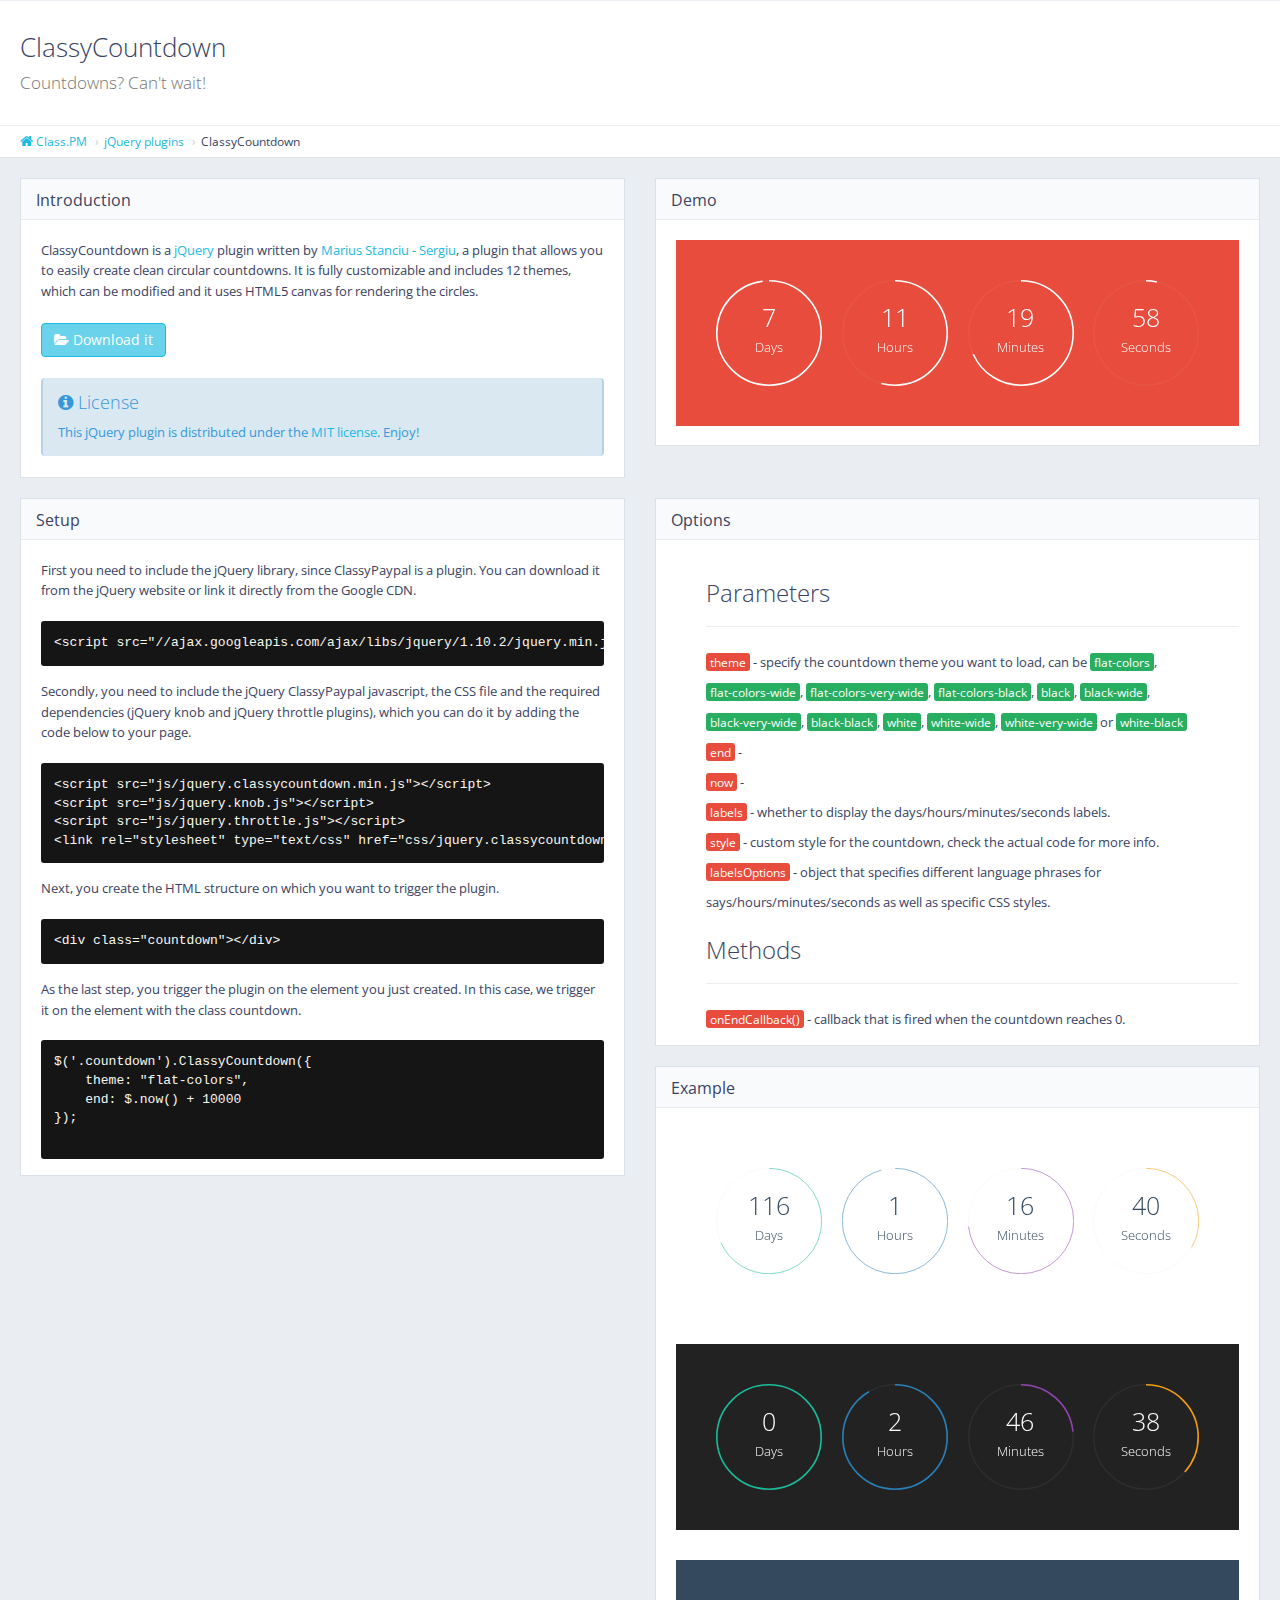
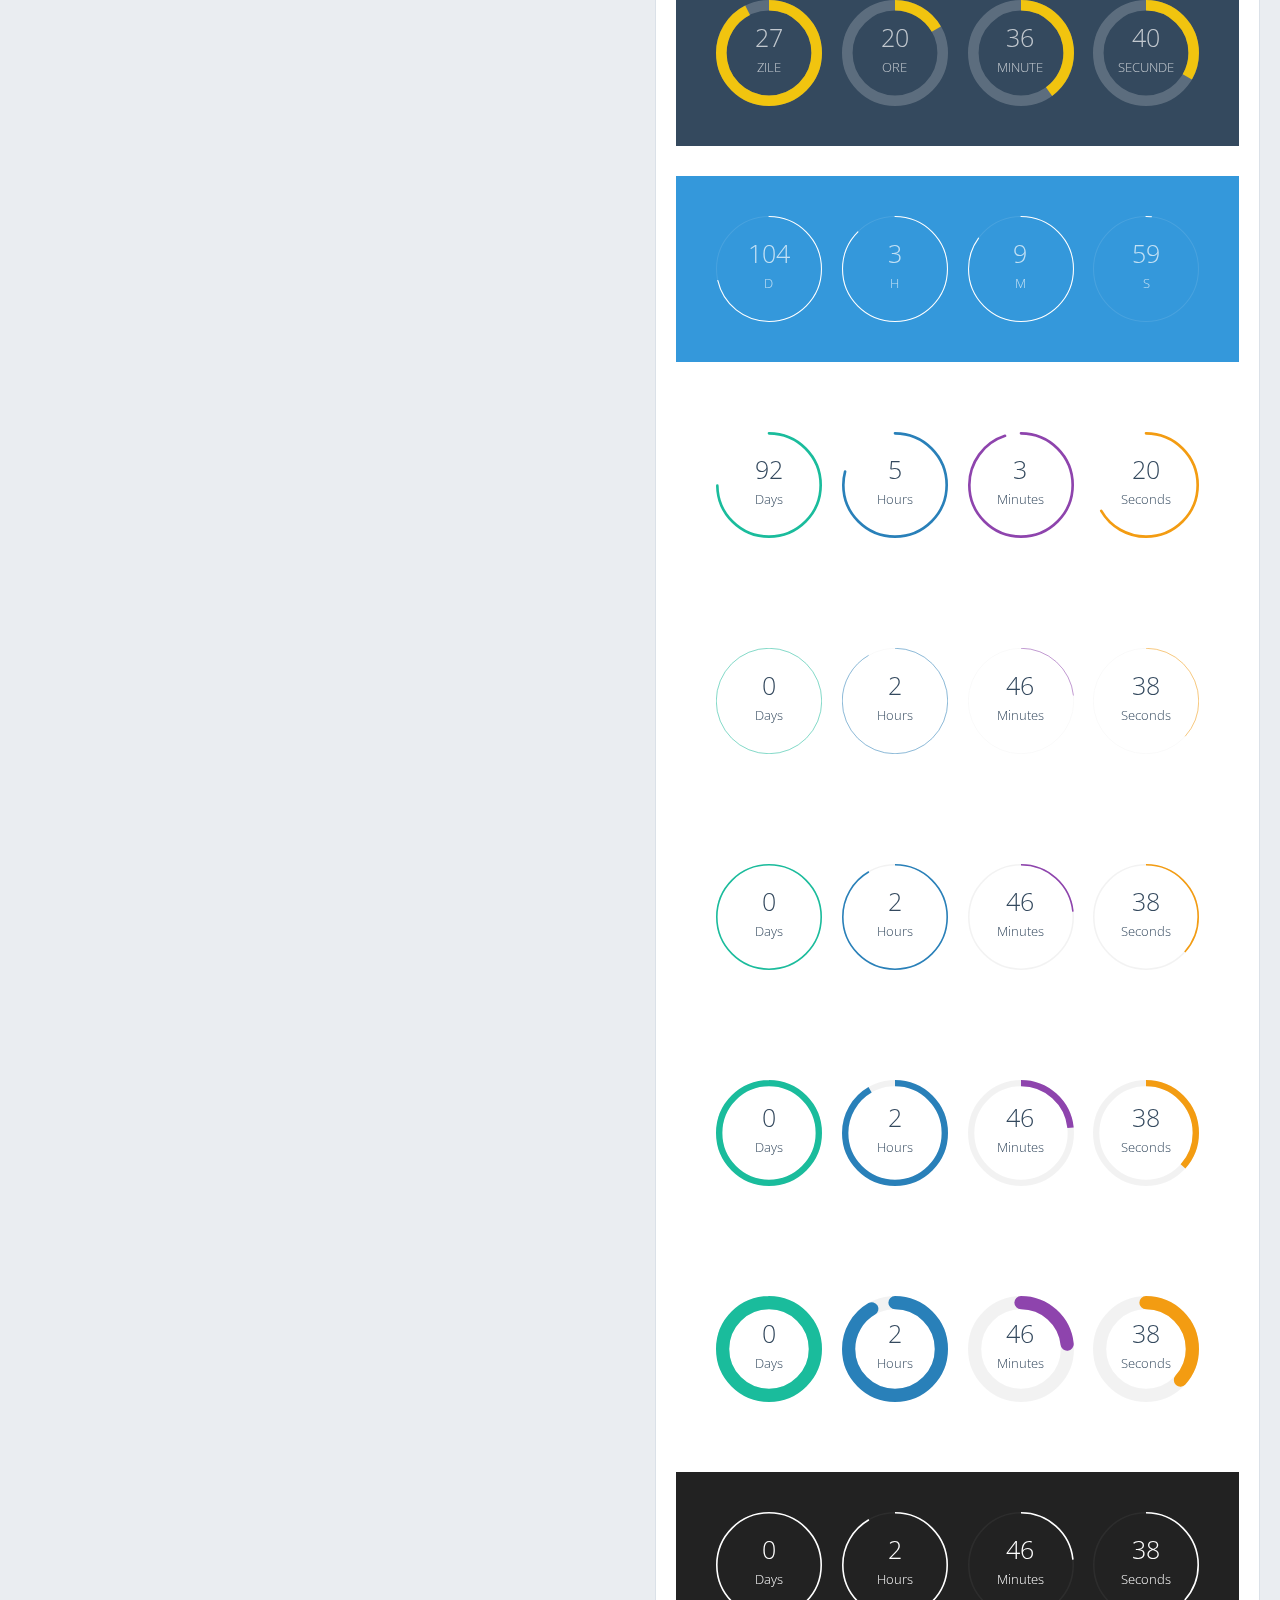
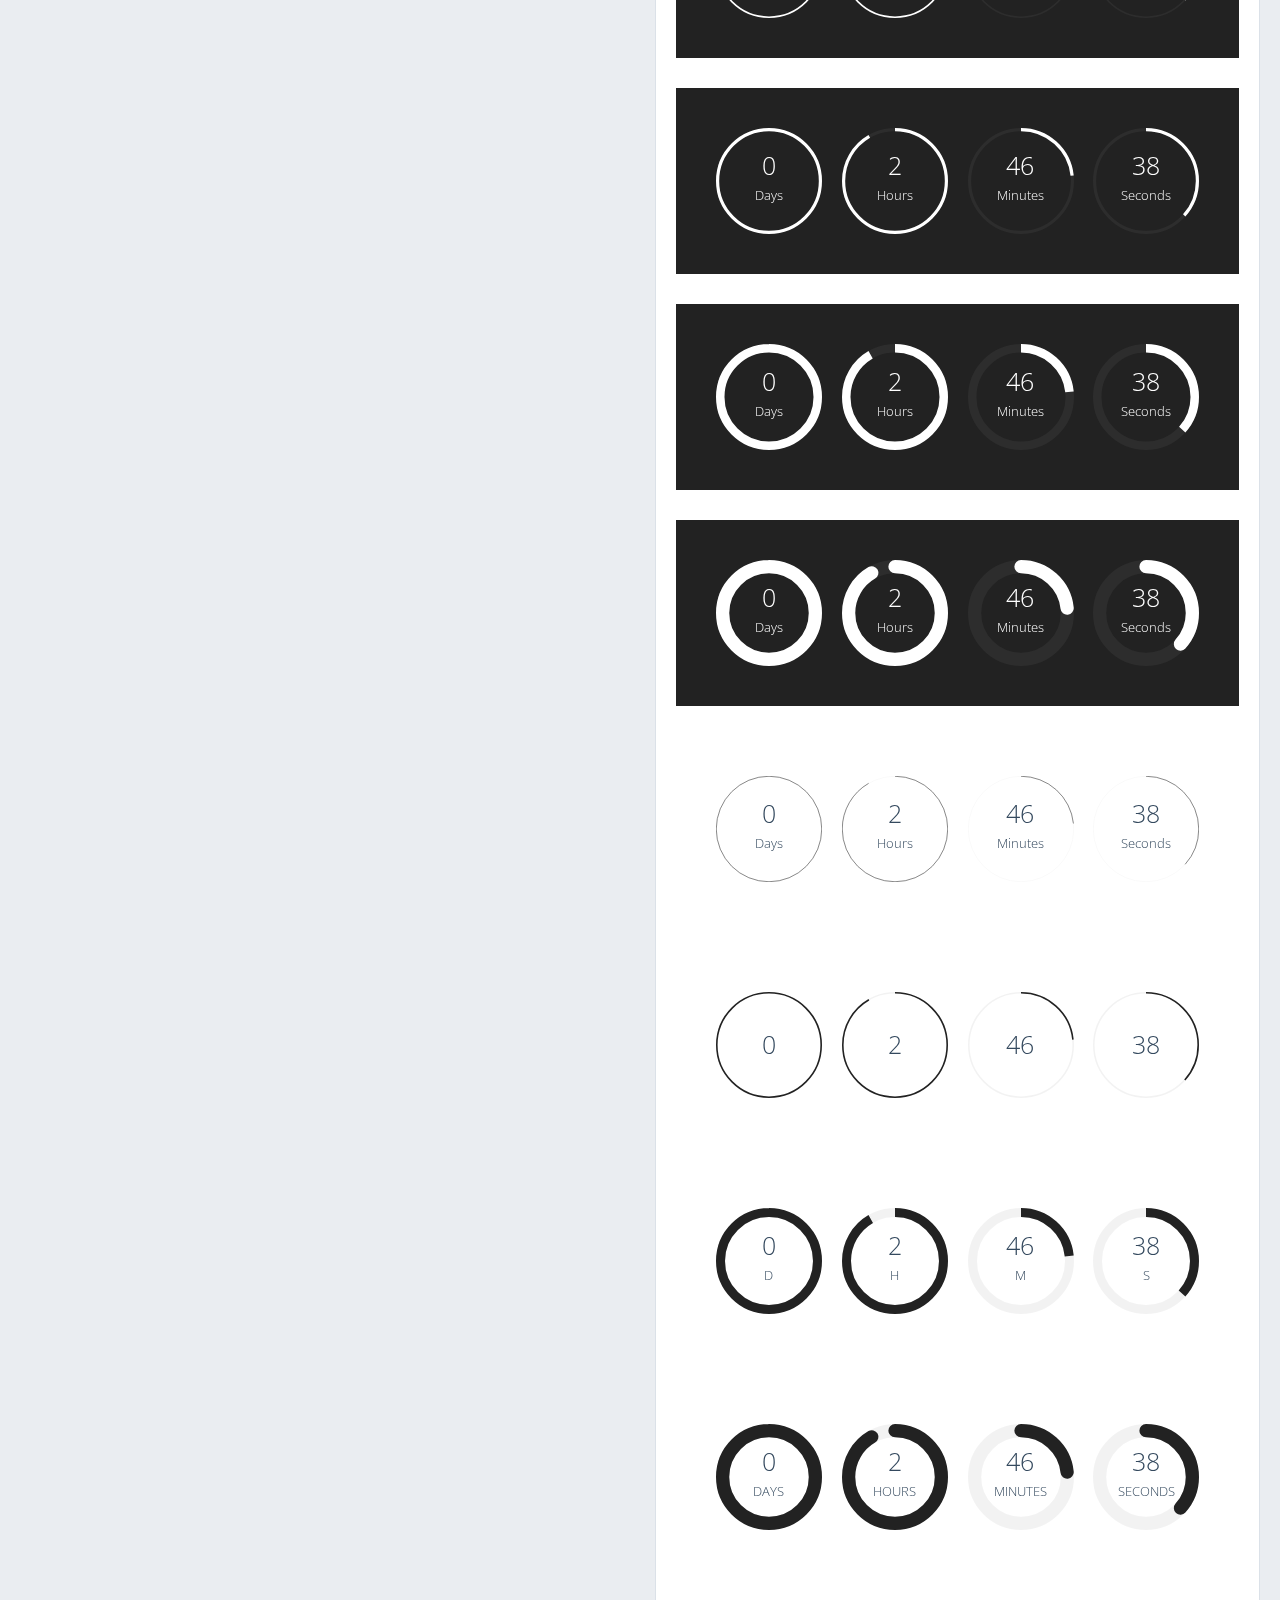
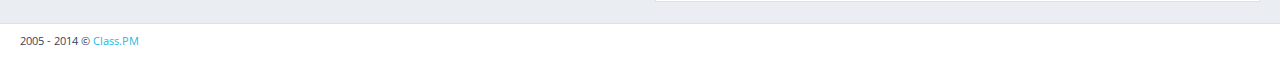
<file: js/classycountdown/doc.html>
<!DOCTYPE html>
<html>
    <head>
        <meta http-equiv="content-type" content="text/html; charset=UTF-8">
        <meta charset="utf-8">
        <title>ClassyCountdown jQuery plugin | Class.PM</title>
        <link rel="stylesheet" href="https://fonts.googleapis.com/css?family=Open+Sans:300,300italic,400,400italic,600,600italic,700,700italic" />
        <link rel="stylesheet" href="css/documentation.css" />
        <script src="https://ajax.googleapis.com/ajax/libs/jquery/1.10.2/jquery.min.js"></script>
        <script src="js/jquery.knob.js"></script>
        <script src="js/jquery.throttle.js"></script>
        <script src="js/jquery.classycountdown.js"></script>
        <link rel="stylesheet" type="text/css" href="css/jquery.classycountdown.css" />
        <style>
            .ClassyCountdownDemo { margin:0 auto 30px auto; max-width:800px; width:calc(100%); padding:30px; display:block }
            #countdown2 { background:#FFF }
            #countdown3 { background:rgb(52, 73, 94) }
            #countdown4 { background:#222 }
            #countdown5 { background:#222 }
            #countdown6 { background:#222 }
            #countdown7 { background:#222 }
            #countdown8 { background:#222 }
            #countdown9 { background:#FFF }
            #countdown10 { background:#3498db }
        </style>
    </head>
    <body>
        <div id="page-container">
            <div id="main-container">
                <div id="page-content">
                    <div class="content-header">
                        <div class="header-section">
                            <h1>ClassyCountdown<br><small>Countdowns? Can't wait!</small></h1>
                        </div>
                    </div>
                    <ul class="breadcrumb breadcrumb-top">
                        <li><a href="https://www.class.pm/"><i class="fa fa-home"></i> Class.PM</a></li>
                        <li><a href="https://www.class.pm/#jquery">jQuery plugins</a></li>
                        <li>ClassyCountdown</li>
                    </ul>
                    <div class="row">
                        <div class="col-md-6">
                            <div class="block">
                                <div class="block-title">
                                    <h2>Introduction</h2>
                                </div>
                                <div class="clearfix">
                                    <p>ClassyCountdown is a <a href="https://www.jquery.com">jQuery</a> plugin written by <a href="https://www.class.pm">Marius Stanciu - Sergiu</a>, a plugin that allows you to easily create clean circular countdowns. It is fully customizable and includes 12 themes, which can be modified and it uses HTML5 canvas for rendering the circles.</p>
                                    <p>
                                        <a href="/files/jquery-classycountdown.zip" class="btn btn-primary">
                                            <i class="fa fa-folder-open"></i> Download it
                                        </a>
                                    </p>
                                    <div class="alert alert-info">
                                        <h4><i class="fa fa-info-circle"></i> License</h4>
                                        This jQuery plugin is distributed under the <a href="https://www.class.pm/LICENSE-MIT">MIT license</a>. Enjoy!
                                    </div>
                                </div>
                            </div>
                        </div>
                        <div class="col-md-6">
                            <div class="block">
                                <div class="block-title">
                                    <h2>Demo</h2>
                                </div>
                                <div class="clearfix">
                                    <div style="background:#e74c3c; color:#FFF;padding:30px;">
                                        <div id="countdown1"></div>
                                    </div>
                                    <br />
                                </div>
                            </div>
                        </div>
                    </div>
                    <div class="row">
                        <div class="col-md-6">
                            <div class="block">
                                <div class="block-title">
                                    <h2>Setup</h2>
                                </div>
                                <div class="clearfix">
                                    <p>First you need to include the jQuery library, since ClassyPaypal is a plugin. You can download it from the jQuery website or link it directly from the Google CDN.</p>
                                    <pre>&lt;script src="//ajax.googleapis.com/ajax/libs/jquery/1.10.2/jquery.min.js"&gt;&lt;/script&gt;</pre>
                                    <p>Secondly, you need to include the jQuery ClassyPaypal javascript, the CSS file and the required dependencies (jQuery knob and jQuery throttle plugins), which you can do it by adding the code below to your page.</p>
                                    <pre>&lt;script src="js/jquery.classycountdown.min.js"&gt;&lt;/script&gt;
&lt;script src="js/jquery.knob.js"&gt;&lt;/script&gt;
&lt;script src="js/jquery.throttle.js"&gt;&lt;/script&gt;
&lt;link rel="stylesheet" type="text/css" href="css/jquery.classycountdown.min.css" /&gt;</pre>
                                    <p>Next, you create the HTML structure on which you want to trigger the plugin.</p>
                                    <pre>&lt;div class="countdown"&gt;&lt;/div&gt;</pre>
                                    <p>As the last step, you trigger the plugin on the element you just created. In this case, we trigger it on the element with the class countdown.</p>
                                    <pre>$('.countdown').ClassyCountdown({
    theme: "flat-colors",
    end: $.now() + 10000
});
                                    </pre>
                                </div>
                            </div>
                        </div>
                        <div class="col-md-6">
                            <div class="block">
                                <div class="block-title">
                                    <h2>Options</h2>
                                </div>
                                <div class="clearfix">
                                    <ul class="fa-ul">
                                        <li>
                                            <h3>Parameters</h3>
                                            <hr />
                                        </li>
                                        <li>
                                            <span class="label label-danger">theme</span> - specify the countdown theme you want to load, can be <span class="label label-success">flat-colors</span>, <span class="label label-success">flat-colors-wide</span>, <span class="label label-success">flat-colors-very-wide</span>, <span class="label label-success">flat-colors-black</span>, <span class="label label-success">black</span>, <span class="label label-success">black-wide</span>, <span class="label label-success">black-very-wide</span>, <span class="label label-success">black-black</span>, <span class="label label-success">white</span>, <span class="label label-success">white-wide</span>, <span class="label label-success">white-very-wide</span> or <span class="label label-success">white-black</span>
                                        </li>
                                        <li>
                                            <span class="label label-danger">end</span> - 
                                        </li>
                                        <li>
                                            <span class="label label-danger">now</span> - 
                                        </li>
                                        <li>
                                            <span class="label label-danger">labels</span> - whether to display the days/hours/minutes/seconds labels.
                                        </li>
                                        <li>
                                            <span class="label label-danger">style</span> - custom style for the countdown, check the actual code for more info.
                                        </li>
                                        <li>
                                            <span class="label label-danger">labelsOptions</span> - object that specifies different language phrases for says/hours/minutes/seconds as well as specific CSS styles.
                                        </li>
                                        <li>
                                            <h3>Methods</h3>
                                            <hr />
                                        </li>
                                        <li>
                                            <span class="label label-danger">onEndCallback()</span> - callback that is fired when the countdown reaches 0.
                                        </li>
                                    </ul>
                                </div>
                            </div>
                            <div class="block">
                                <div class="block-title">
                                    <h2>Example</h2>
                                </div>
                                <div class="clearfix">
                                    <div id="countdown2" class="ClassyCountdownDemo"></div>
                                    <div id="countdown4" class="ClassyCountdownDemo"></div>
                                    <div id="countdown3" class="ClassyCountdownDemo"></div>
                                    <div id="countdown10" class="ClassyCountdownDemo"></div>
                                    <div id="countdown9" class="ClassyCountdownDemo"></div>
                                    <div id="countdown15" class="ClassyCountdownDemo"></div>
                                    <div id="countdown16" class="ClassyCountdownDemo"></div>
                                    <div id="countdown17" class="ClassyCountdownDemo"></div>
                                    <div id="countdown18" class="ClassyCountdownDemo"></div>
                                    <div id="countdown5" class="ClassyCountdownDemo"></div>
                                    <div id="countdown6" class="ClassyCountdownDemo"></div>
                                    <div id="countdown7" class="ClassyCountdownDemo"></div>
                                    <div id="countdown8" class="ClassyCountdownDemo"></div>
                                    <div id="countdown11" class="ClassyCountdownDemo"></div>
                                    <div id="countdown12" class="ClassyCountdownDemo"></div>
                                    <div id="countdown13" class="ClassyCountdownDemo"></div>
                                    <div id="countdown14" class="ClassyCountdownDemo"></div>
                                    <script>
                                        $(document).ready(function() {
                                            $('#countdown15').ClassyCountdown({
                                                theme: "flat-colors",
                                                end: $.now() + 10000
                                            });
                                            $('#countdown16').ClassyCountdown({
                                                theme: "flat-colors-wide",
                                                end: $.now() + 10000
                                            });
                                            $('#countdown17').ClassyCountdown({
                                                theme: "flat-colors-very-wide",
                                                end: $.now() + 10000
                                            });
                                            $('#countdown18').ClassyCountdown({
                                                theme: "flat-colors-black",
                                                end: $.now() + 10000
                                            });
                                            $('#countdown1').ClassyCountdown({
                                                theme: "white",
                                                end: $.now() + 645600
                                            });
                                            $('#countdown5').ClassyCountdown({
                                                theme: "white",
                                                end: $.now() + 10000
                                            });
                                            $('#countdown6').ClassyCountdown({
                                                theme: "white-wide",
                                                end: $.now() + 10000
                                            });
                                            $('#countdown7').ClassyCountdown({
                                                theme: "white-very-wide",
                                                end: $.now() + 10000
                                            });
                                            $('#countdown8').ClassyCountdown({
                                                theme: "white-black",
                                                end: $.now() + 10000
                                            });
                                            $('#countdown11').ClassyCountdown({
                                                theme: "black",
                                                style: {
                                                    secondsElement: {
                                                        gauge: {
                                                            fgColor: "#F00"
                                                        }
                                                    }
                                                },
                                                end: $.now() + 10000
                                            });
                                            $('#countdown12').ClassyCountdown({
                                                theme: "black-wide",
                                                labels: false,
                                                end: $.now() + 10000
                                            });
                                            $('#countdown13').ClassyCountdown({
                                                theme: "black-very-wide",
                                                labelsOptions: {
                                                    lang: {
                                                        days: 'D',
                                                        hours: 'H',
                                                        minutes: 'M',
                                                        seconds: 'S'
                                                    },
                                                    style: 'font-size:0.5em; text-transform:uppercase;'
                                                },
                                                end: $.now() + 10000
                                            });
                                            $('#countdown14').ClassyCountdown({
                                                theme: "black-black",
                                                labelsOptions: {
                                                    style: 'font-size:0.5em; text-transform:uppercase;'
                                                },
                                                end: $.now() + 10000
                                            });
                                            $('#countdown4').ClassyCountdown({
                                                end: $.now() + 10000,
                                                labels: true,
                                                style: {
                                                    element: "",
                                                    textResponsive: .5,
                                                    days: {
                                                        gauge: {
                                                            thickness: .03,
                                                            bgColor: "rgba(255,255,255,0.05)",
                                                            fgColor: "#1abc9c"
                                                        },
                                                        textCSS: 'font-family:\'Open Sans\'; font-size:25px; font-weight:300; color:#fff;'
                                                    },
                                                    hours: {
                                                        gauge: {
                                                            thickness: .03,
                                                            bgColor: "rgba(255,255,255,0.05)",
                                                            fgColor: "#2980b9"
                                                        },
                                                        textCSS: 'font-family:\'Open Sans\'; font-size:25px; font-weight:300; color:#fff;'
                                                    },
                                                    minutes: {
                                                        gauge: {
                                                            thickness: .03,
                                                            bgColor: "rgba(255,255,255,0.05)",
                                                            fgColor: "#8e44ad"
                                                        },
                                                        textCSS: 'font-family:\'Open Sans\'; font-size:25px; font-weight:300; color:#fff;'
                                                    },
                                                    seconds: {
                                                        gauge: {
                                                            thickness: .03,
                                                            bgColor: "rgba(255,255,255,0.05)",
                                                            fgColor: "#f39c12"
                                                        },
                                                        textCSS: 'font-family:\'Open Sans\'; font-size:25px; font-weight:300; color:#fff;'
                                                    }

                                                },
                                                onEndCallback: function() {
                                                    console.log("Time out!");
                                                }
                                            });
                                            $('#countdown2').ClassyCountdown({
                                                end: '1388468325',
                                                now: '1378441323',
                                                labels: true,
                                                style: {
                                                    element: "",
                                                    textResponsive: .5,
                                                    days: {
                                                        gauge: {
                                                            thickness: .01,
                                                            bgColor: "rgba(0,0,0,0.05)",
                                                            fgColor: "#1abc9c"
                                                        },
                                                        textCSS: 'font-family:\'Open Sans\'; font-size:25px; font-weight:300; color:#34495e;'
                                                    },
                                                    hours: {
                                                        gauge: {
                                                            thickness: .01,
                                                            bgColor: "rgba(0,0,0,0.05)",
                                                            fgColor: "#2980b9"
                                                        },
                                                        textCSS: 'font-family:\'Open Sans\'; font-size:25px; font-weight:300; color:#34495e;'
                                                    },
                                                    minutes: {
                                                        gauge: {
                                                            thickness: .01,
                                                            bgColor: "rgba(0,0,0,0.05)",
                                                            fgColor: "#8e44ad"
                                                        },
                                                        textCSS: 'font-family:\'Open Sans\'; font-size:25px; font-weight:300; color:#34495e;'
                                                    },
                                                    seconds: {
                                                        gauge: {
                                                            thickness: .01,
                                                            bgColor: "rgba(0,0,0,0.05)",
                                                            fgColor: "#f39c12"
                                                        },
                                                        textCSS: 'font-family:\'Open Sans\'; font-size:25px; font-weight:300; color:#34495e;'
                                                    }

                                                },
                                                onEndCallback: function() {
                                                    console.log("Time out!");
                                                }
                                            });
                                            $('#countdown9').ClassyCountdown({
                                                end: '1388468325',
                                                now: '1380501323',
                                                labels: true,
                                                style: {
                                                    element: "",
                                                    textResponsive: .5,
                                                    days: {
                                                        gauge: {
                                                            thickness: .05,
                                                            bgColor: "rgba(0,0,0,0)",
                                                            fgColor: "#1abc9c",
                                                            lineCap: 'round'
                                                        },
                                                        textCSS: 'font-family:\'Open Sans\'; font-size:25px; font-weight:300; color:#34495e;'
                                                    },
                                                    hours: {
                                                        gauge: {
                                                            thickness: .05,
                                                            bgColor: "rgba(0,0,0,0)",
                                                            fgColor: "#2980b9",
                                                            lineCap: 'round'
                                                        },
                                                        textCSS: 'font-family:\'Open Sans\'; font-size:25px; font-weight:300; color:#34495e;'
                                                    },
                                                    minutes: {
                                                        gauge: {
                                                            thickness: .05,
                                                            bgColor: "rgba(0,0,0,0)",
                                                            fgColor: "#8e44ad",
                                                            lineCap: 'round'
                                                        },
                                                        textCSS: 'font-family:\'Open Sans\'; font-size:25px; font-weight:300; color:#34495e;'
                                                    },
                                                    seconds: {
                                                        gauge: {
                                                            thickness: .05,
                                                            bgColor: "rgba(0,0,0,0)",
                                                            fgColor: "#f39c12",
                                                            lineCap: 'round'
                                                        },
                                                        textCSS: 'font-family:\'Open Sans\'; font-size:25px; font-weight:300; color:#34495e;'
                                                    }

                                                },
                                                onEndCallback: function() {
                                                    console.log("Time out!");
                                                }
                                            });
                                            $('#countdown10').ClassyCountdown({
                                                end: '1397468325',
                                                now: '1388471324',
                                                labels: true,
                                                labelsOptions: {
                                                    lang: {
                                                        days: 'D',
                                                        hours: 'H',
                                                        minutes: 'M',
                                                        seconds: 'S'
                                                    },
                                                    style: 'font-size:0.5em; text-transform:uppercase;'
                                                },
                                                style: {
                                                    element: "",
                                                    textResponsive: .5,
                                                    days: {
                                                        gauge: {
                                                            thickness: .02,
                                                            bgColor: "rgba(255,255,255,0.1)",
                                                            fgColor: "rgba(255,255,255,1)",
                                                            lineCap: 'round'
                                                        },
                                                        textCSS: 'font-family:\'Open Sans\'; font-size:25px; font-weight:300; color:rgba(255,255,255,0.7);'
                                                    },
                                                    hours: {
                                                        gauge: {
                                                            thickness: .02,
                                                            bgColor: "rgba(255,255,255,0.1)",
                                                            fgColor: "rgba(255,255,255,1)",
                                                            lineCap: 'round'
                                                        },
                                                        textCSS: 'font-family:\'Open Sans\'; font-size:25px; font-weight:300; color:rgba(255,255,255,0.7);'
                                                    },
                                                    minutes: {
                                                        gauge: {
                                                            thickness: .02,
                                                            bgColor: "rgba(255,255,255,0.1)",
                                                            fgColor: "rgba(255,255,255,1)",
                                                            lineCap: 'round'
                                                        },
                                                        textCSS: 'font-family:\'Open Sans\'; font-size:25px; font-weight:300; color:rgba(255,255,255,0.7);'
                                                    },
                                                    seconds: {
                                                        gauge: {
                                                            thickness: .02,
                                                            bgColor: "rgba(255,255,255,0.1)",
                                                            fgColor: "rgba(255,255,255,1)",
                                                            lineCap: 'round'
                                                        },
                                                        textCSS: 'font-family:\'Open Sans\'; font-size:25px; font-weight:300; color:rgba(255,255,255,0.7);'
                                                    },
                                                },
                                                onEndCallback: function() {
                                                    console.log("Time out!");
                                                }
                                            });
                                            $('#countdown3').ClassyCountdown({
                                                end: '1390868325',
                                                now: '1388461323',
                                                labels: true,
                                                labelsOptions: {
                                                    lang: {
                                                        days: 'Zile',
                                                        hours: 'Ore',
                                                        minutes: 'Minute',
                                                        seconds: 'Secunde'
                                                    },
                                                    style: 'font-size:0.5em; text-transform:uppercase;'
                                                },
                                                style: {
                                                    element: "",
                                                    textResponsive: .5,
                                                    days: {
                                                        gauge: {
                                                            thickness: .2,
                                                            bgColor: "rgba(255,255,255,0.2)",
                                                            fgColor: "rgb(241, 196, 15)"
                                                        },
                                                        textCSS: 'font-family:\'Open Sans\'; font-size:25px; font-weight:300; color:rgba(255,255,255,0.7);'
                                                    },
                                                    hours: {
                                                        gauge: {
                                                            thickness: .2,
                                                            bgColor: "rgba(255,255,255,0.2)",
                                                            fgColor: "rgb(241, 196, 15)"
                                                        },
                                                        textCSS: 'font-family:\'Open Sans\'; font-size:25px; font-weight:300; color:rgba(255,255,255,0.7);'
                                                    },
                                                    minutes: {
                                                        gauge: {
                                                            thickness: .2,
                                                            bgColor: "rgba(255,255,255,0.2)",
                                                            fgColor: "rgb(241, 196, 15)"
                                                        },
                                                        textCSS: 'font-family:\'Open Sans\'; font-size:25px; font-weight:300; color:rgba(255,255,255,0.7);'
                                                    },
                                                    seconds: {
                                                        gauge: {
                                                            thickness: .2,
                                                            bgColor: "rgba(255,255,255,0.2)",
                                                            fgColor: "rgb(241, 196, 15)"
                                                        },
                                                        textCSS: 'font-family:\'Open Sans\'; font-size:25px; font-weight:300; color:rgba(255,255,255,0.7);'
                                                    }

                                                },
                                                onEndCallback: function() {
                                                    console.log("Time out!");
                                                }
                                            });
                                        });
                                    </script>
                                </div>
                            </div>
                        </div>
                    </div>
                </div>
                <footer class="clearfix">
                    <div class="pull-left">
                        <span>2005 - 2014</span> © <a href="https://www.class.pm" target="_blank">Class.PM</a>
                    </div>
                </footer>
            </div>
        </div>
        <script>
            (function(i, s, o, g, r, a, m) {
                i['GoogleAnalyticsObject'] = r;
                i[r] = i[r] || function() {
                    (i[r].q = i[r].q || []).push(arguments)
                }, i[r].l = 1 * new Date();
                a = s.createElement(o),
                        m = s.getElementsByTagName(o)[0];
                a.async = 1;
                a.src = g;
                m.parentNode.insertBefore(a, m)
            })(window, document, 'script', '//www.google-analytics.com/analytics.js', 'ga');
            ga('create', 'UA-30825160-1', 'class.pm');
            ga('send', 'pageview');
        </script>
    </body>
</html>
</file>
<file: css/stroke-gap-icons.css>
@font-face {
	font-family: 'Stroke-Gap-Icons';
	src: url('../fonts/Stroke-Gap-Icons.eot');
}
@font-face {
	font-family: 'Stroke-Gap-Icons';
	src: url([data-uri]) format('truetype'),
		 url([data-uri]) format('woff');
	font-weight: normal;
	font-style: normal;
}

.strokegap-icon {
	font-family: 'Stroke-Gap-Icons';
	speak: none;
	font-style: normal;
	font-weight: normal;
	font-variant: normal;
	text-transform: none;
	line-height: 1;

	/* Better Font Rendering =========== */
	-webkit-font-smoothing: antialiased;
	-moz-osx-font-smoothing: grayscale;
}

.strokegap-icon-WorldWide:before {
	content: "\e600";
}
.strokegap-icon-WorldGlobe:before {
	content: "\e601";
}
.strokegap-icon-Underpants:before {
	content: "\e602";
}
.strokegap-icon-Tshirt:before {
	content: "\e603";
}
.strokegap-icon-Trousers:before {
	content: "\e604";
}
.strokegap-icon-Tie:before {
	content: "\e605";
}
.strokegap-icon-TennisBall:before {
	content: "\e606";
}
.strokegap-icon-Telesocpe:before {
	content: "\e607";
}
.strokegap-icon-Stop:before {
	content: "\e608";
}
.strokegap-icon-Starship:before {
	content: "\e609";
}
.strokegap-icon-Starship2:before {
	content: "\e60a";
}
.strokegap-icon-Speaker:before {
	content: "\e60b";
}
.strokegap-icon-Speaker2:before {
	content: "\e60c";
}
.strokegap-icon-Soccer:before {
	content: "\e60d";
}
.strokegap-icon-Snikers:before {
	content: "\e60e";
}
.strokegap-icon-Scisors:before {
	content: "\e60f";
}
.strokegap-icon-Puzzle:before {
	content: "\e610";
}
.strokegap-icon-Printer:before {
	content: "\e611";
}
.strokegap-icon-Pool:before {
	content: "\e612";
}
.strokegap-icon-Podium:before {
	content: "\e613";
}
.strokegap-icon-Play:before {
	content: "\e614";
}
.strokegap-icon-Planet:before {
	content: "\e615";
}
.strokegap-icon-Pause:before {
	content: "\e616";
}
.strokegap-icon-Next:before {
	content: "\e617";
}
.strokegap-icon-MusicNote2:before {
	content: "\e618";
}
.strokegap-icon-MusicNote:before {
	content: "\e619";
}
.strokegap-icon-MusicMixer:before {
	content: "\e61a";
}
.strokegap-icon-Microphone:before {
	content: "\e61b";
}
.strokegap-icon-Medal:before {
	content: "\e61c";
}
.strokegap-icon-ManFigure:before {
	content: "\e61d";
}
.strokegap-icon-Magnet:before {
	content: "\e61e";
}
.strokegap-icon-Like:before {
	content: "\e61f";
}
.strokegap-icon-Hanger:before {
	content: "\e620";
}
.strokegap-icon-Handicap:before {
	content: "\e621";
}
.strokegap-icon-Forward:before {
	content: "\e622";
}
.strokegap-icon-Footbal:before {
	content: "\e623";
}
.strokegap-icon-Flag:before {
	content: "\e624";
}
.strokegap-icon-FemaleFigure:before {
	content: "\e625";
}
.strokegap-icon-Dislike:before {
	content: "\e626";
}
.strokegap-icon-DiamondRing:before {
	content: "\e627";
}
.strokegap-icon-Cup:before {
	content: "\e628";
}
.strokegap-icon-Crown:before {
	content: "\e629";
}
.strokegap-icon-Column:before {
	content: "\e62a";
}
.strokegap-icon-Click:before {
	content: "\e62b";
}
.strokegap-icon-Cassette:before {
	content: "\e62c";
}
.strokegap-icon-Bomb:before {
	content: "\e62d";
}
.strokegap-icon-BatteryLow:before {
	content: "\e62e";
}
.strokegap-icon-BatteryFull:before {
	content: "\e62f";
}
.strokegap-icon-Bascketball:before {
	content: "\e630";
}
.strokegap-icon-Astronaut:before {
	content: "\e631";
}
.strokegap-icon-WineGlass:before {
	content: "\e632";
}
.strokegap-icon-Water:before {
	content: "\e633";
}
.strokegap-icon-Wallet:before {
	content: "\e634";
}
.strokegap-icon-Umbrella:before {
	content: "\e635";
}
.strokegap-icon-TV:before {
	content: "\e636";
}
.strokegap-icon-TeaMug:before {
	content: "\e637";
}
.strokegap-icon-Tablet:before {
	content: "\e638";
}
.strokegap-icon-Soda:before {
	content: "\e639";
}
.strokegap-icon-SodaCan:before {
	content: "\e63a";
}
.strokegap-icon-SimCard:before {
	content: "\e63b";
}
.strokegap-icon-Signal:before {
	content: "\e63c";
}
.strokegap-icon-Shaker:before {
	content: "\e63d";
}
.strokegap-icon-Radio:before {
	content: "\e63e";
}
.strokegap-icon-Pizza:before {
	content: "\e63f";
}
.strokegap-icon-Phone:before {
	content: "\e640";
}
.strokegap-icon-Notebook:before {
	content: "\e641";
}
.strokegap-icon-Mug:before {
	content: "\e642";
}
.strokegap-icon-Mastercard:before {
	content: "\e643";
}
.strokegap-icon-Ipod:before {
	content: "\e644";
}
.strokegap-icon-Info:before {
	content: "\e645";
}
.strokegap-icon-Icecream2:before {
	content: "\e646";
}
.strokegap-icon-Icecream1:before {
	content: "\e647";
}
.strokegap-icon-Hourglass:before {
	content: "\e648";
}
.strokegap-icon-Help:before {
	content: "\e649";
}
.strokegap-icon-Goto:before {
	content: "\e64a";
}
.strokegap-icon-Glasses:before {
	content: "\e64b";
}
.strokegap-icon-Gameboy:before {
	content: "\e64c";
}
.strokegap-icon-ForkandKnife:before {
	content: "\e64d";
}
.strokegap-icon-Export:before {
	content: "\e64e";
}
.strokegap-icon-Exit:before {
	content: "\e64f";
}
.strokegap-icon-Espresso:before {
	content: "\e650";
}
.strokegap-icon-Drop:before {
	content: "\e651";
}
.strokegap-icon-Download:before {
	content: "\e652";
}
.strokegap-icon-Dollars:before {
	content: "\e653";
}
.strokegap-icon-Dollar:before {
	content: "\e654";
}
.strokegap-icon-DesktopMonitor:before {
	content: "\e655";
}
.strokegap-icon-Corkscrew:before {
	content: "\e656";
}
.strokegap-icon-CoffeeToGo:before {
	content: "\e657";
}
.strokegap-icon-Chart:before {
	content: "\e658";
}
.strokegap-icon-ChartUp:before {
	content: "\e659";
}
.strokegap-icon-ChartDown:before {
	content: "\e65a";
}
.strokegap-icon-Calculator:before {
	content: "\e65b";
}
.strokegap-icon-Bread:before {
	content: "\e65c";
}
.strokegap-icon-Bourbon:before {
	content: "\e65d";
}
.strokegap-icon-BottleofWIne:before {
	content: "\e65e";
}
.strokegap-icon-Bag:before {
	content: "\e65f";
}
.strokegap-icon-Arrow:before {
	content: "\e660";
}
.strokegap-icon-Antenna2:before {
	content: "\e661";
}
.strokegap-icon-Antenna1:before {
	content: "\e662";
}
.strokegap-icon-Anchor:before {
	content: "\e663";
}
.strokegap-icon-Wheelbarrow:before {
	content: "\e664";
}
.strokegap-icon-Webcam:before {
	content: "\e665";
}
.strokegap-icon-Unlinked:before {
	content: "\e666";
}
.strokegap-icon-Truck:before {
	content: "\e667";
}
.strokegap-icon-Timer:before {
	content: "\e668";
}
.strokegap-icon-Time:before {
	content: "\e669";
}
.strokegap-icon-StorageBox:before {
	content: "\e66a";
}
.strokegap-icon-Star:before {
	content: "\e66b";
}
.strokegap-icon-ShoppingCart:before {
	content: "\e66c";
}
.strokegap-icon-Shield:before {
	content: "\e66d";
}
.strokegap-icon-Seringe:before {
	content: "\e66e";
}
.strokegap-icon-Pulse:before {
	content: "\e66f";
}
.strokegap-icon-Plaster:before {
	content: "\e670";
}
.strokegap-icon-Plaine:before {
	content: "\e671";
}
.strokegap-icon-Pill:before {
	content: "\e672";
}
.strokegap-icon-PicnicBasket:before {
	content: "\e673";
}
.strokegap-icon-Phone2:before {
	content: "\e674";
}
.strokegap-icon-Pencil:before {
	content: "\e675";
}
.strokegap-icon-Pen:before {
	content: "\e676";
}
.strokegap-icon-PaperClip:before {
	content: "\e677";
}
.strokegap-icon-On-Off:before {
	content: "\e678";
}
.strokegap-icon-Mouse:before {
	content: "\e679";
}
.strokegap-icon-Megaphone:before {
	content: "\e67a";
}
.strokegap-icon-Linked:before {
	content: "\e67b";
}
.strokegap-icon-Keyboard:before {
	content: "\e67c";
}
.strokegap-icon-House:before {
	content: "\e67d";
}
.strokegap-icon-Heart:before {
	content: "\e67e";
}
.strokegap-icon-Headset:before {
	content: "\e67f";
}
.strokegap-icon-FullShoppingCart:before {
	content: "\e680";
}
.strokegap-icon-FullScreen:before {
	content: "\e681";
}
.strokegap-icon-Folder:before {
	content: "\e682";
}
.strokegap-icon-Floppy:before {
	content: "\e683";
}
.strokegap-icon-Files:before {
	content: "\e684";
}
.strokegap-icon-File:before {
	content: "\e685";
}
.strokegap-icon-FileBox:before {
	content: "\e686";
}
.strokegap-icon-ExitFullScreen:before {
	content: "\e687";
}
.strokegap-icon-EmptyBox:before {
	content: "\e688";
}
.strokegap-icon-Delete:before {
	content: "\e689";
}
.strokegap-icon-Controller:before {
	content: "\e68a";
}
.strokegap-icon-Compass:before {
	content: "\e68b";
}
.strokegap-icon-CompassTool:before {
	content: "\e68c";
}
.strokegap-icon-ClipboardText:before {
	content: "\e68d";
}
.strokegap-icon-ClipboardChart:before {
	content: "\e68e";
}
.strokegap-icon-ChemicalGlass:before {
	content: "\e68f";
}
.strokegap-icon-CD:before {
	content: "\e690";
}
.strokegap-icon-Carioca:before {
	content: "\e691";
}
.strokegap-icon-Car:before {
	content: "\e692";
}
.strokegap-icon-Book:before {
	content: "\e693";
}
.strokegap-icon-BigTruck:before {
	content: "\e694";
}
.strokegap-icon-Bicycle:before {
	content: "\e695";
}
.strokegap-icon-Wrench:before {
	content: "\e696";
}
.strokegap-icon-Web:before {
	content: "\e697";
}
.strokegap-icon-Watch:before {
	content: "\e698";
}
.strokegap-icon-Volume:before {
	content: "\e699";
}
.strokegap-icon-Video:before {
	content: "\e69a";
}
.strokegap-icon-Users:before {
	content: "\e69b";
}
.strokegap-icon-User:before {
	content: "\e69c";
}
.strokegap-icon-UploadCLoud:before {
	content: "\e69d";
}
.strokegap-icon-Typing:before {
	content: "\e69e";
}
.strokegap-icon-Tools:before {
	content: "\e69f";
}
.strokegap-icon-Tag:before {
	content: "\e6a0";
}
.strokegap-icon-Speedometter:before {
	content: "\e6a1";
}
.strokegap-icon-Share:before {
	content: "\e6a2";
}
.strokegap-icon-Settings:before {
	content: "\e6a3";
}
.strokegap-icon-Search:before {
	content: "\e6a4";
}
.strokegap-icon-Screwdriver:before {
	content: "\e6a5";
}
.strokegap-icon-Rolodex:before {
	content: "\e6a6";
}
.strokegap-icon-Ringer:before {
	content: "\e6a7";
}
.strokegap-icon-Resume:before {
	content: "\e6a8";
}
.strokegap-icon-Restart:before {
	content: "\e6a9";
}
.strokegap-icon-PowerOff:before {
	content: "\e6aa";
}
.strokegap-icon-Pointer:before {
	content: "\e6ab";
}
.strokegap-icon-Picture:before {
	content: "\e6ac";
}
.strokegap-icon-OpenedLock:before {
	content: "\e6ad";
}
.strokegap-icon-Notes:before {
	content: "\e6ae";
}
.strokegap-icon-Mute:before {
	content: "\e6af";
}
.strokegap-icon-Movie:before {
	content: "\e6b0";
}
.strokegap-icon-Microphone2:before {
	content: "\e6b1";
}
.strokegap-icon-Message:before {
	content: "\e6b2";
}
.strokegap-icon-MessageRight:before {
	content: "\e6b3";
}
.strokegap-icon-MessageLeft:before {
	content: "\e6b4";
}
.strokegap-icon-Menu:before {
	content: "\e6b5";
}
.strokegap-icon-Media:before {
	content: "\e6b6";
}
.strokegap-icon-Mail:before {
	content: "\e6b7";
}
.strokegap-icon-List:before {
	content: "\e6b8";
}
.strokegap-icon-Layers:before {
	content: "\e6b9";
}
.strokegap-icon-Key:before {
	content: "\e6ba";
}
.strokegap-icon-Imbox:before {
	content: "\e6bb";
}
.strokegap-icon-Eye:before {
	content: "\e6bc";
}
.strokegap-icon-Edit:before {
	content: "\e6bd";
}
.strokegap-icon-DSLRCamera:before {
	content: "\e6be";
}
.strokegap-icon-DownloadCloud:before {
	content: "\e6bf";
}
.strokegap-icon-CompactCamera:before {
	content: "\e6c0";
}
.strokegap-icon-Cloud:before {
	content: "\e6c1";
}
.strokegap-icon-ClosedLock:before {
	content: "\e6c2";
}
.strokegap-icon-Chart2:before {
	content: "\e6c3";
}
.strokegap-icon-Bulb:before {
	content: "\e6c4";
}
.strokegap-icon-Briefcase:before {
	content: "\e6c5";
}
.strokegap-icon-Blog:before {
	content: "\e6c6";
}
.strokegap-icon-Agenda:before {
	content: "\e6c7";
}
</file>
<file: css/menuzord-skins/menuzord-rounded-boxed.css>
/*
Rounded Boxed Skin
*/

/* Menu items */
.menuzord-menu > li{
	padding: 18px 0;
}
.menuzord-menu > li > a{
	padding: 8px 16px;
	border-radius: 30px;
}

/* Active/hover state (Menu items) */
.menuzord-menu > li.active > a,
.menuzord-menu > li:hover > a{
	background: #333;
	color: #fff;
}

/* Dropdown */
.menuzord-menu ul.dropdown{
	top: 71px;
}
.menuzord-menu ul.dropdown li ul.dropdown{
    top: 0;
}

/* Dropdown items */
.menuzord .menuzord-menu ul.dropdown li:hover > a{
	background: #333;
	color: #fff;
}

/* Megamenu */
.menuzord-menu > li > .megamenu{
	top: 71px;
}

/* Search field */
.menuzord-menu > li.search form{
	padding: 2px 16px;
}

/* Color schemes */
/* blue */
.menuzord.blue .menuzord-menu > li.active > a, 
.menuzord.blue .menuzord-menu > li:hover > a, 
.menuzord.blue .menuzord-menu ul.dropdown li:hover > a{ 
	background: #5D9CEC; 
	color: #fff;
}
/* green */
.menuzord.green .menuzord-menu > li.active > a, 
.menuzord.green .menuzord-menu > li:hover > a, 
.menuzord.green .menuzord-menu ul.dropdown li:hover > a{ 
	background: #48CFAD;
	color: #fff;
}
/* red */
.menuzord.red .menuzord-menu > li.active > a, 
.menuzord.red .menuzord-menu > li:hover > a, 
.menuzord.red .menuzord-menu ul.dropdown li:hover > a{ 
	background: #FC6E51;
	color: #fff;
}
/* orange */
.menuzord.orange .menuzord-menu > li.active > a, 
.menuzord.orange .menuzord-menu > li:hover > a, 
.menuzord.orange .menuzord-menu ul.dropdown li:hover > a{ 
	background: #ff853f;
	color: #fff;
}
/* yellow */
.menuzord.yellow .menuzord-menu > li.active > a, 
.menuzord.yellow .menuzord-menu > li:hover > a, 
.menuzord.yellow .menuzord-menu ul.dropdown li:hover > a{ 
	background: #FFCE54;
	color: #fff;
}
/* purple */
.menuzord.purple .menuzord-menu > li.active > a, 
.menuzord.purple .menuzord-menu > li:hover > a, 
.menuzord.purple .menuzord-menu ul.dropdown li:hover > a{ 
	background: #AC92EC;
	color: #fff;
}
/* pink */
.menuzord.pink .menuzord-menu > li.active > a, 
.menuzord.pink .menuzord-menu > li:hover > a, 
.menuzord.pink .menuzord-menu ul.dropdown li:hover > a{ 
	background: #EC87C0;
	color: #fff;
}

/* Mobile mode (Responsive mode) */
@media (max-width: 900px){
	/* Menu items */
	.menuzord-responsive .menuzord-menu > li{
		padding: 0;
	}
	.menuzord-responsive .menuzord-menu > li > a{
		padding: 12px 20px !important;
		border-radius: 0;
	}
}
</file>
<file: css/style-main.css>
@charset "utf-8";
/*------------------------------------------------------------------
[Master Stylesheet]

Project:        industrypress
Version:        2.0
Last change:    02.20.2016
Primary use:    Industrypress - Factory & Industrial Business Template
Author:         ThemeMascot
URL:            http://themeforest.net/user/ThemeMascot
-------------------------------------------------------------------*/
@import "../css/font-awesome.min.css";
@import "../css/font-awesome-animation.min.css";
@import "../css/pe-icon-7-stroke.css";
/* @import "../css/elegant-icons.css"; */
/* @import "../css/stroke-gap-icons.css"; */
@import "../fonts/icomoon/style.css";
@import "../css/utility-classes.css";
@import url(https://fonts.googleapis.com/css?family=Open+Sans:300,400,500,600,700,800|Raleway:400,300,200,500,700,600,800|Trirong:100,200,300,400,500,600,700,800,900);
/*
This file contains the common styles of this theme.
*/
/*------------------------------------------------------------------
[Table of contents]

		* typography.less
		* common.less
		* extra.less
		* overlay.less
		* header.less
		* nav.less
		* topbar.less
		* inner-header-title.less
		* vertical-nav.less
		* menu-full-page.less
		* boxed-layout.less
		* form.less
		* side-push-panel.less
		* box-hover-effect.less
		* gallery-isotope.less
		* sliders.less
		* home.less
		* about.less
		* causes.less
		* volunteer.less
		* contact.less
		* event.less
		* practice-area.less
		* services.less
		* job.less
		* shop.less
		* blog.less
		* shortcodes.less 
			* alerts.less
			* blockquote.less
			* buttons.less
			* clients.less
			* countdown-timer.less
			* countdown.less
			* dividers.less
			* facebook-disqus-comments.less
			* faqs.less
			* flex-slider.less
			* flip-box.less
			* font-icons.less
			* infinitescroll.less
			* instagram.less
			* lightbox.less
			* map.less
			* pegination.less
			* pricing.less
			* process-steps.less
			* progress-bar.less
			* promo.less
			* section-title.less
			* separators.less
			* social-icons.less
			* tabs.less
			* team.less
			* testimonials.less
			* toggles-accordions.less
			* vertical-timeline.less
			* working-process.less
	* Footer
* ===============================================
*/
/*
 * Typography.less
 * -----------------------------------------------
*/
::selection {
	background: #333333;
	color: #fff;
	text-shadow: none;
}
::-moz-selection {
 color: #fff;
 text-shadow: none;
}
::-webkit-selection {
 background: #333333;
  /* Safari */
  color: #fff;
 text-shadow: none;
}
:active, :focus {
	outline: none;
}
html {
	font-size: 100%;
}
body {
	line-height: 1.7;
	color: #666666;
	font-size: 14px;
	font-family: 'Raleway', sans-serif;
	background-color: #fff;
}
a {
	color: #808080;
	text-decoration: none;
	outline: none !important;
	font-weight: 500;
}
a:hover, a:focus {
	color: #ED5400;
	text-decoration: none;
}
a img {
	border: none;
}
img {
	max-width: 100%;
}
iframe {
	border: none;
}
.logo-wrapperx {
  margin-top: 10px;
  margin-left: 40px;	
  z-index: 10;
 }
.logoryrx{
   width: 30px;
   height:30px; 
}

/* -------- Headings ---------- */
h1, .h1 {
	font-size: 3.4rem;
}
h2, .h2 {
	font-size: 2rem;
}
h3, .h3 {
	font-size: 22px;
}
h4, .h4 {
	font-size: 18px;
}
h5, .h5 {
	font-size: 14px;
}
h6, .h6 {
	font-size: 13px;
}
h1, h2, .h1, .h2 {
	font-family: 'Raleway', sans-serif;
	font-weight: 700;
	line-height: 1.42857143;
	color: #333333;
}
h1 small, h2 small, .h1 small, .h2 small, h1 .small, h2 .small, .h1 .small, .h2 .small {
	font-weight: normal;
	line-height: 1;
	color: #333333;
}
h1 a, h2 a, .h1 a, .h2 a {
	color: #333333;
}
h3, h4, h5, h6, .h3, .h4, .h5, .h6 {
	font-family: 'Raleway', sans-serif;
	font-weight: 600;
	line-height: 1.42857143;
	color: #333333;
}
h3 small, h4 small, h5 small, h6 small, .h3 small, .h4 small, .h5 small, .h6 small, h3 .small, h4 .small, h5 .small, h6 .small, .h3 .small, .h4 .small, .h5 .small, .h6 .small {
	font-weight: normal;
	line-height: 1;
	color: #333333;
}
h3 a, h4 a, h5 a, h6 a, .h3 a, .h4 a, .h5 a, .h6 a {
	color: #333333;
}
/* -------- Body Text ---------- */
p, pre, ul, ol, dl, dd, blockquote, address, table, fieldset, form {
	margin-bottom: 10px;
}
/* -------- Custom Font Family ---------- */
.font-trirong {
	font-family: 'Trirong', serif;
}
.font-raleway {
	font-family: 'Raleway', sans-serif;
}
.font-opensans {
	font-family: 'Open Sans', sans-serif;
}
/* breadcrumb */
.breadcrumb {
	background-color: transparent;
	font-size: 15px;
	padding-left: 0;
	padding-top: 0;
}
.breadcrumb li.active {
	color: #111111;
}
.breadcrumb.white li.active {
	color: #fff;
}
.breadcrumb.white li a {
	color: #808080;
}

@media only screen and (min-width: 768px) {
.breadcrumb.text-right {
	text-align: right;
}
}
/*Drop Caps*/
.drop-caps p {
	text-align: justify;
}
.drop-caps p:first-child:first-letter {
	color: #111111;
	display: block;
	float: left;
	font-size: 48px;
	line-height: 48px;
	margin: 6px 3px;
	padding: 10px 18px;
}
.drop-caps.text-colored p:first-child:first-letter {
	display: block;
	float: left;
	font-size: 48px;
	line-height: 48px;
	margin: 6px 3px;
	padding: 10px 18px;
}
.drop-caps.border p:first-child:first-letter {
	border: 1px solid;
	margin: 8px 16px 0 0;
	padding: 15px 20px;
}
.drop-caps.border-rounded p:first-child:first-letter {
	border: 1px solid;
	border-radius: 50%;
	margin: 8px 16px 0 0;
	padding: 15px 20px;
}
.drop-caps.colored-square p:first-child:first-letter {
	color: #fff;
	margin: 8px 16px 0 0;
	padding: 15px 20px;
}
.drop-caps.colored-rounded p:first-child:first-letter {
	color: #fff;
	margin: 8px 16px 0 0;
	padding: 15px 20px;
	border-radius: 50%;
}
.drop-caps.dark-square p:first-child:first-letter {
	background: #222222;
	color: #fff;
	margin: 8px 16px 0 0;
	padding: 15px 20px;
}
.drop-caps.dark-rounded p:first-child:first-letter {
	background: #222222;
	color: #fff;
	margin: 8px 16px 0 0;
	padding: 15px 20px;
	border-radius: 50%;
}
/*Text Highlight*/
.text-highlight {
	background: none repeat scroll 0 0 #111111;
	border-radius: 4px;
	color: #fff;
	padding: 0 5px 3px;
}
.text-highlight.light {
	background: #808080;
}
/*
 * common.less
 * -----------------------------------------------
*/
/* -------- Basic Structure ---------- */
html {
	font-size: 100%;
	max-width: 100%;
}

@media only screen and (max-width: 991px) {
html {
	font-size: 90%;
}
}

@media only screen and (max-width: 767px) {
html {
	font-size: 85%;
}
}

@media only screen and (max-width: 479px) {
html {
	font-size: 80%;
}
}
html, html a {
	-webkit-font-smoothing: antialiased;
}
body {
	max-width: 100%;
	overflow-x: hidden;
}
strong {
	color: #555555;
}
img {
	max-width: 100%;
}
ul, ol {
	list-style: none;
	margin: 0;
	padding: 0;
}
.fluid-video-wrapper {
	padding: 0;
	position: relative;
	width: 100%;
}
iframe {
	border: none;
	width: 100%;
}
.lead {
	font-size: 18px;
}
.text-highlight {
	background: #111111 none repeat scroll 0 0;
	border-radius: 4px;
	color: #fff;
	margin-top: 2px;
	padding: 1px 8px;
}
.text-highlight.light {
	background: #808080;
}
.inline-block {
	display: inline-block;
}
.display-block {
	display: block;
}
.fullwidth {
	width: 100%;
}
.bg-hover-theme-colored {
	-webkit-transition: all 0.3s ease;
	-o-transition: all 0.3s ease;
	transition: all 0.3s ease;
}
/* Text-decoration */
.text-underline {
	text-decoration: underline;
}
/* -------- Line-Bottom ---------- */
.heading-line-bottom {
	border-bottom: 1px dashed #808080;
	display: inline-block;
	margin: 0;
	position: relative;
	margin: 20px 0;
}
.heading-line-bottom::after {
	content: "";
	height: 2px;
	left: 0;
	position: absolute;
	top: 4px;
	width: 20px;
}
.heading-title {
	margin-top: 10px;
}
.line-bottom {
	position: relative;
	margin-bottom: 15px;
	padding-bottom: 10px;
}
.line-bottom:after {
	bottom: -1px;
	content: "";
	height: 2px;
	left: 0;
	position: absolute;
	width: 50px;
}
.line-bottom-centered {
	position: relative;
	margin: 10px 0 20px;
}
.line-bottom-centered:after {
	background: #2b96cc none repeat scroll 0 0;
	bottom: -8px;
	content: "";
	height: 1px;
	left: 0;
	margin-left: auto;
	margin-right: auto;
	margin-top: 0;
	position: absolute;
	right: 0;
	width: 30px;
}
.line-bottom-double-line-centered {
	position: relative;
	margin-bottom: 15px;
	padding-bottom: 15px;
}
.line-bottom-double-line-centered:after {
	bottom: 7px;
	content: "";
	height: 1px;
	left: 0;
	margin: 0 auto;
	position: absolute;
	right: 0;
	width: 45px;
}
.line-bottom-double-line-centered:before {
	bottom: 3px;
	content: "";
	height: 1px;
	left: 0;
	margin: 0 auto;
	position: absolute;
	right: 0;
	width: 20px;
}
.title-icon [class^="flaticon-"]::after, .title-icon [class^="flaticon-"]::before {
	font-size: 48px;
	margin-left: 10px;
}
.title-icon {
	margin: 0 auto;
	max-width: 160px;
	position: relative;
}
.title-icon::after {
	content: "";
	height: 2px;
	left: 24px;
	position: absolute;
	top: 10px;
	width: 30px;
}
.title-icon::before {
	content: "";
	height: 2px;
	position: absolute;
	right: 20px;
	top: 10px;
	width: 30px;
}
.vertical-line {
	position: relative;
}
.vertical-line::before {
	content: "";
	height: 25px;
	left: 6px;
	position: absolute;
	top: 5px;
	width: 2px;
	z-index: 9;
}
.vertical-line::after {
	content: "";
	height: 70%;
	left: 0;
	position: absolute;
	top: 5px;
	width: 4px;
}
/* -------- List ---------- */
ul, ol {
	list-style: none;
	margin: 0;
	padding: 0;
}
ul ul, ol ul {
	margin-left: 15px;
}
ul.list {
	list-style: outside none none;
	margin-top: 13px;
	padding-left: 0;
}
ul.list li {
	margin: 5px 0;
}
ul.list li:before {
	border: none;
	color: #a9a9a9;
	content: "\f0a9";
	display: inline-block;
	font-family: fontawesome;
	font-size: 12px;
	margin-right: 10px;
	padding: 0;
}
ul.list li:hover:before {
	background: none;
	border-color: transparent;
}
ul.list li a {
	text-decoration: none;
	-webkit-transition: all 300ms ease-in;
	-o-transition: all 300ms ease-in;
	transition: all 300ms ease-in;
}
/* -------- List Icons ---------- */
.list-icon li {
	font-size: 14px;
	margin: 0;
}
.list-icon li i {
	color: #555555;
	font-size: 14px;
	height: 28px;
	line-height: 28px;
	margin: 5px 10px 5px 0;
	text-align: center;
	width: 28px;
}
.list-icon.square li i {
	background: #c0c0c0;
	color: #555555;
	font-size: 12px;
	height: 28px;
	line-height: 28px;
	margin: 5px 10px 5px 0;
	text-align: center;
	width: 28px;
}
.list-icon.rounded li i {
	color: #555555;
	background: #c0c0c0;
	border-radius: 50%;
	font-size: 12px;
	height: 28px;
	line-height: 28px;
	margin: 5px 10px 5px 0;
	text-align: center;
	width: 28px;
}
.list-icon.theme-colored.square li i {
	color: #fff;
}
.list-icon.theme-colored.rounded li i {
	color: #fff;
}
/* -------- Personal Info List ---------- */
.list-info li {
	clear: both;
	position: relative;
}
.list-info li label {
	display: inline-block;
	font-weight: bold;
	padding: 5px 0 0;
}
.list-info li span {
	left: 110px;
	padding: 5px 0;
	position: absolute;
}
.list-features {
	-moz-column-count: 3;
	column-count: 3;
}
.list-dashed > article {
	border-bottom: 1px dashed #d3d3d3 !important;
	margin-bottom: 7px;
	padding-bottom: 7px;
}
.list-dashed > div {
	border-bottom: 1px dashed #d3d3d3 !important;
	margin-bottom: 7px;
	padding-bottom: 7px;
}
.list-dashed > li {
	border-bottom: 1px dashed #d3d3d3 !important;
	margin-bottom: 7px;
	padding-bottom: 7px;
}
.list-dashed.dark-dash > article {
	border-bottom: 1px dashed #333333 !important;
}
.list-dashed.dark-dash > div {
	border-bottom: 1px dashed #333333 !important;
}
.list-dashed.dark-dash > li {
	border-bottom: 1px dashed #333333 !important;
}
ul.list.check li:before {
	content: "\f00c";
	font-family: fontawesome;
	font-size: 12px;
}
ul.list.angle-double-right li:before {
	content: "\f101";
	font-family: fontawesome;
	font-size: 12px;
}
ul.list.angle-right li:before {
	content: "\f105";
	font-family: fontawesome;
}
ul.list.check-circle li:before {
	content: "\f058";
	font-family: fontawesome;
	font-size: 14px;
}
/* -------- Call To Actions ---------- */
.call-to-action {
	display: inline-block;
	padding-bottom: 20px;
	padding-top: 20px;
	width: 100%;
}
/* -------- Opening Hourse ---------- */
.opening-hourse ul li {
	padding-bottom: 10px !important;
}
/* -------- Section & Divider ---------- */
section {
	position: relative;
}
section > .container, section > .container-fluid {
	padding-top: 60px;
	padding-bottom: 60px;
}
/* -------- Background Video ---------- */
.bg-video {
	height: 100%;
	position: absolute;
	text-align: center;
	width: 100%;
	z-index: -1;
}
.bg-video .video {
	height: 100%;
	left: 0;
	margin: 0!important;
	position: relative;
	top: 0;
	width: 100%;
}
.bg-video .video .mbYTP_wrapper {
	z-index: -1 !important;
}
/* -------- Box Table ---------- */
.display-table-parent {
	height: 100%;
	left: 0;
	position: absolute;
	top: 0;
	width: 100%;
}
.display-table {
	display: table;
	height: 100%;
	position: relative;
	width: 100%;
	z-index: 1;
}
.display-table-cell {
	display: table-cell;
	height: 100%;
	vertical-align: middle;
}
/* -------- Scroll To Top ---------- */
.scrollToTop {
	background: rgba(0, 0, 0, 0.1);
	bottom: 15px;
	display: none;
	height: 50px;
	padding: 2px;
	position: fixed;
	right: 15px;
	text-align: center;
	text-decoration: none;
	width: 50px;
	z-index: 99999;
}
.scrollToTop i {
	color: #fff;
	font-size: 42px;
}
.scrollToTop:hover {
	background: rgba(0, 0, 0, 0.6);
	text-decoration: none;
}
/*  
 * extra.less 
 * -----------------------------------------------
*/
/* -------- Heading Style ---------- */
.heading-border {
	border-bottom: 1px solid #d3d3d3;
	margin: 30px 0;
	padding: 20px 0;
}
/* -------- FullCalendar - Plugin ---------- */
.fc-day-number {
	color: #333333;
}
.fc-day-number.fc-other-month {
	opacity: 0.4;
}
/* scrolltofixed-container */
.scrolltofixed-container {
	position: static;
}
.home-boxes .bg-icon {
	bottom: 0;
	color: #fff;
	font-size: 58px;
	line-height: 1;
	opacity: 0.3;
	position: absolute;
	right: 0;
	transform: rotate(-40deg);
}
.mfp-close-btn-in .mfp-close {
	color: #fff;
	font-size: 48px;
}
/* CSS Floation Animation */
.floating {
	float: left;
	-webkit-animation-name: Floatingx;
	-webkit-animation-duration: 3s;
	-webkit-animation-iteration-count: infinite;
	-webkit-animation-timing-function: ease-in-out;
	-moz-animation-name: Floating;
	-moz-animation-duration: 3s;
	-moz-animation-iteration-count: infinite;
	-moz-animation-timing-function: ease-in-out;
	margin-top: 10px;
}
@-webkit-keyframes Floatingx {
 from {
 -webkit-transform: translate(0, 0px);
}
 65% {
 -webkit-transform: translate(0, 15px);
}
 to {
 -webkit-transform: translate(0, 0px);
}
}
@-moz-keyframes Floating {
 from {
 -moz-transform: translate(0, 0px);
}
 65% {
 -moz-transform: translate(0, 15px);
}
 to {
 -moz-transform: translate(0, 0px);
}
}
.scaling {
	float: left;
	-webkit-animation-name: scalex;
	-webkit-animation-duration: 3s;
	-webkit-animation-iteration-count: infinite;
	-webkit-animation-timing-function: ease-in-out;
	-moz-animation-name: scale;
	-moz-animation-duration: 3s;
	-moz-animation-iteration-count: infinite;
	-moz-animation-timing-function: ease-in-out;
}
@-webkit-keyframes scalex {
 from {
 -webkit-transform: scale(0.9);
}
 65% {
 -webkit-transform: scale(1);
}
 to {
 -webkit-transform: scale(0.9);
}
}
@-moz-keyframes scale {
 from {
 -moz-transform: scale(0.9);
}
 65% {
 -moz-transform: scale(1);
}
 to {
 -moz-transform: scale(0.9);
}
}
/*
 * overlays.less
 * -----------------------------------------------
*/
.layer-overlay {
	position: relative;/* overlay-dark */
  /* overlay-white */
}
.layer-overlay::before {
	background: rgba(17, 17, 17, 0.5) none repeat scroll 0 0;
	content: " ";
	height: 100%;
	left: 0;
	position: absolute;
	top: 0;
	width: 100%;
	z-index: 0;
}
.layer-overlay.overlay-light::before {
	background-color: rgba(255, 255, 255, 0.4);
}
.layer-overlay.overlay-lighter::before {
	background-color: rgba(255, 255, 255, 0.3);
}
.layer-overlay.overlay-deep::before {
	background-color: rgba(255, 255, 255, 0.9);
}
.layer-overlay.overlay-dark::before {
	background-color: rgba(17, 17, 17, 0.85);
}
.layer-overlay.overlay-dark-1::before {
	background-color: rgba(17, 17, 17, 0.1);
}
.layer-overlay.overlay-dark-2::before {
	background-color: rgba(17, 17, 17, 0.2);
}
.layer-overlay.overlay-dark-3::before {
	background-color: rgba(17, 17, 17, 0.3);
}
.layer-overlay.overlay-dark-4::before {
	background-color: rgba(17, 17, 17, 0.4);
}
.layer-overlay.overlay-dark-5::before {
	background-color: rgba(17, 17, 17, 0.5);
}
.layer-overlay.overlay-dark-6::before {
	background-color: rgba(17, 17, 17, 0.6);
}
.layer-overlay.overlay-dark-7::before {
	background-color: rgba(17, 17, 17, 0.7);
}
.layer-overlay.overlay-dark-8::before {
	background-color: rgba(17, 17, 17, 0.8);
}
.layer-overlay.overlay-dark-9::before {
	background-color: rgba(17, 17, 17, 0.9);
}
.layer-overlay.overlay-white::before {
	background-color: rgba(255, 255, 255, 0.4);
}
.layer-overlay.overlay-white-1::before {
	background-color: rgba(255, 255, 255, 0.1);
}
.layer-overlay.overlay-white-2::before {
	background-color: rgba(255, 255, 255, 0.2);
}
.layer-overlay.overlay-white-3::before {
	background-color: rgba(255, 255, 255, 0.3);
}
.layer-overlay.overlay-white-4::before {
	background-color: rgba(255, 255, 255, 0.4);
}
.layer-overlay.overlay-white-5::before {
	background-color: rgba(255, 255, 255, 0.5);
}
.layer-overlay.overlay-white-6::before {
	background-color: rgba(255, 255, 255, 0.6);
}
.layer-overlay.overlay-white-7::before {
	background-color: rgba(255, 255, 255, 0.7);
}
.layer-overlay.overlay-white-8::before {
	background-color: rgba(255, 255, 255, 0.8);
}
.layer-overlay.overlay-white-9::before {
	background-color: rgba(255, 255, 255, 0.9);
}
.layer-overlay.layer-pattern::before {
	background-image: url(../images/pattern1.png);
	background-color: rgba(0, 0, 0, 0.6);
}
.layer-overlay.layer-pattern2::before {
	background-image: url(../images/pattern2.png);
	background-color: rgba(0, 0, 0, 0.8);
}
.layer-overlay.layer-pattern3::before {
	background-image: url(../images/pattern3.png);
	background-color: rgba(0, 0, 0, 0.8);
}
.layer-overlay.maximage-layer-overlay::before {
	z-index: 1;
}
.layer-overlay.overlay-blue::before {
	background-color: rgba(1, 162, 208, 0.9);
}
.layer-overlay.overlay-blue-light::before {
	background-color: rgba(1, 162, 208, 0.45);
}
.layer-overlay.overlay-pink::before {
	background-color: rgba(235, 110, 142, 0.9);
}
.layer-overlay.overlay-pink-light::before {
	background-color: rgba(235, 110, 142, 0.45);
}
.layer-overlay.overlay-brown::before {
	background-color: rgba(60, 171, 111, 0.9);
}
.layer-overlay.overlay-brown-light::before {
	background-color: rgba(60, 171, 111, 0.45);
}
.layer-overlay.overlay-yellow::before {
	background-color: rgba(255, 187, 34, 0.9);
}
.layer-overlay.overlay-yellow-light::before {
	background-color: rgba(255, 187, 34, 0.45);
}
.layer-overlay.overlay-green::before {
	background-color: rgba(16, 196, 92, 0.9);
}
.layer-overlay.overlay-green-light::before {
	background-color: rgba(16, 196, 92, 0.45);
}
.layer-overlay.overlay-theme-color-1::before {
	background-color: rgba(173, 216, 230, 0.9);
}
.layer-overlay.overlay-theme-color-2::before {
	background-color: rgba(230, 173, 188, 0.9);
}
.layer-overlay.overlay-theme-color-3::before {
	background-color: rgba(230, 216, 173, 0.9);
}
.half-divider .overlay-theme-color-1, .half-divider .overlay-theme-color-2, .half-divider .overlay-theme-color-3 {
	content: "";
	height: 100%;
	position: absolute;
	right: 0;
	top: 0;
	width: 50%;
}
/*
 * header.less
 * -----------------------------------------------
*/
.header-top {
	padding: 5px 0;
}
.header-top .header-widget .social-icons a i:hover {
	background: none;
}
.header-top .header-widget .list-border li {
	border-right: 1px solid rgba(0, 0, 0, 0.06);
	padding: 5px 15px;
}
.header-top .header-widget .list-border li:last-child {
	border-right: 0;
}

@media only screen and (max-width: 767px) {
.header-top .header-widget .contact-info {
	margin-bottom: 20px;
}
.header-top .header-widget .contact-info li {
	display: block;
	text-align: center;
}
}
.menuzord-brand img {
	max-height: 42px;
}
/* -------- Inner Header ---------- */
.inner-header .title {
	text-transform: uppercase;
}
/* -------- Custom theme style ---------- */
.header-nav .header-nav-wrapper .menuzord {
	padding: 0;
}
.header-nav.navbar-transparent.animated-active {
	background-color: rgba(0, 0, 0, 0.25);
}
/*
 * nav.less
 * -----------------------------------------------
*/
/* -------- nav sidebar ---------- */
.nav-sidebar li {
	background: #f1f1f1;
	padding-bottom: 0;
}
.nav-sidebar li a {
	border-radius: 0;
}
.nav-pills li a:hover, .nav-pills li.active > a, .nav-pills li.active > a:hover, .nav-pills li.active > a:focus {
	background: #d3d3d3;
	color: #777777;
}
/* -------- Header Nav ---------- */
.header-nav {
	position: relative;
}
.header-nav .header-nav-absolute-wrapper {
	width: 100%;
	align-content: center;
	text-align: center;
}
.header-nav .header-nav-wrapper .menuzord {
	padding: 0;
}
/* -------- Menuzord ---------- */
.menuzord-menu > li {
	padding: 24px 0;
}
.menuzord-menu ul.dropdown {
	top: 83px;
}
.menuzord-menu > li > a {
	font-size: 13px;
	color: #333333;
}
.menuzord .menuzord-menu > li.active > a i, .menuzord .menuzord-menu > li:hover > a i, .menuzord .menuzord-menu ul.dropdown li:hover > a i {
	color: #fff;
}
.menuzord-menu ul.dropdown {
	border: 1px solid #eee;
}
.menuzord-menu ul.dropdown li {
	margin: 0;
}
.menuzord-menu ul.dropdown li a {
	color: #666666;
	font-size: 12px;
	font-weight: 600;
	padding: 7px 25px 7px 22px;
}
.menuzord-menu ul.dropdown li .indicator {
	top: 4px;
}
/* -------- Megamenu-Row ---------- */
.menuzord-menu > li > .megamenu .megamenu-row li {
	border: 0 none;
	clear: both;
	font-size: 12px;
	margin: 0;
	padding: 2px;
	position: relative;
	width: 100%;
}
.menuzord-menu > li > .megamenu .megamenu-row li a {
	display: block;
	padding: 8px 10px;
	-webkit-transition: padding 0.2s linear;
	-o-transition: padding 0.2s linear;
	transition: padding 0.2s linear;
}
.menuzord-menu > li > .megamenu .megamenu-row li.active > a, .menuzord-menu > li > .megamenu .megamenu-row li:hover > a {
	color: #111;
	padding-left: 15px;
}
.menuzord-menu > li > .megamenu .megamenu-row li a i {
	color: #444;
}
.menuzord-menu > li > .megamenu .megamenu-row li.active a i, .menuzord-menu > li > .menuzord-menu > li > .megamenu .megamenu-row li:hover a i {
	color: #fff;
}

@media only screen and (max-width: 900px) {
.menuzord-menu {
	background: #fff;
}
}
/* -------- Scrolltofixed ---------- */
.header-nav .header-nav-wrapper.scroll-to-fixed-fixed.scroll-to-fixed-fixed {
	border-bottom: 1px solid #eee;
}
.header-nav .header-nav-absolute-wrapper.scroll-to-fixed-fixed.scroll-to-fixed-fixed .menuzord {
	border-right: 1px solid #eee;
	border-bottom: 1px solid #eee;
	border-left: 1px solid #eee;
}
.header .inner-sticky-wrapper {
	height: 80px;
}

@media only screen and (min-width: 901px) {
.header-nav .header-nav-absolute-wrapper {
	bottom: -36px;
	left: 0;
	margin: 0 auto;
	position: absolute;
	right: 0;
	z-index: 1111;
}
.header-nav .header-nav-absolute-wrapper.scroll-to-fixed-fixed.scroll-to-fixed-fixed {
	bottom: auto;
}
}
/* -------- Navbar Fixed  ---------- */
.header-nav {
	-webkit-transition: all 0.4s ease-in-out 0s;
	-o-transition: all 0.4s ease-in-out 0s;
	transition: all 0.4s ease-in-out 0s;
}
.header-nav.navbar-fixed-top {
	left: 0;
	position: fixed;
	right: 0;
	width: 100%;
	z-index: 1030;
}
/* -------- Navbar Sticky Animated ---------- */
.navbar-sticky-animated .header-nav-wrapper .container {
	-webkit-transition: all 0.4s ease-in-out 0s;
	-o-transition: all 0.4s ease-in-out 0s;
	transition: all 0.4s ease-in-out 0s;
}
/* -------- Header White ---------- */
.header-nav.navbar-white {
	background-color: rgba(255, 255, 255, 0.95);
	border: medium none;
}
.header-nav.navbar-white .menuzord {
	background: transparent;
}
/* -------- Header Transparent ---------- */
.header-nav.navbar-transparent .menuzord {
	background: transparent;
}
.header-nav.navbar-transparent .header-nav-wrapper {
	border-bottom: 1px solid #eee;
}
.header-nav.navbar-transparent.animated-active {
	background-color: rgba(0, 0, 0, 0.1);
}
.header-nav.navbar-transparent.animated-active .header-nav-wrapper {
	border-bottom: none;
}
.header-nav.navbar-transparent.animated-active .menuzord-menu > li > a {
	color: #fff;
}

/* Large Devices, Wide Screens */
@media only screen and (max-width: 1199px) {
.menuzord-brand {
	margin: 18px 15px 0 0;
}
}

/* Extra Small Devices, Phones */
@media only screen and (max-width: 991px) {
.menuzord .showhide {
	padding: 26px 0 0;
}
}

@media only screen and (max-width: 900px) {
.header-nav.navbar-transparent.animated-active .menuzord-menu > li > a {
	color: #888;
}
}
/*
 * inner-header-title.less
 * -----------------------------------------------
*/
.inner-header .title {
	font-size: 36px;
	text-transform: uppercase;
}
/*
 *  vertical-nav.less
 * -----------------------------------------------
*/
.vertical-nav {
/* vertical-nav-black*/
}
.vertical-nav .header {
	box-shadow: 0 0 8px -4px #000;
	width: 260px;
	position: fixed;
	top: 0;
	left: 0;
	height: 100%;
	background: #fff;
	z-index: 101;
	padding: 0;
	-webkit-transition: none;
	-o-transition: none;
	transition: none;
	background-size: cover;
}
.vertical-nav .main-content, .vertical-nav .footer {
	padding-left: 260px;
}
.vertical-nav .container {
	max-width: 940px;
}
.vertical-nav .menuzord {
	background: none;
}
.vertical-nav .menuzord .menuzord-menu ul.dropdown li:hover > a {
	background: #eeeeee none repeat scroll 0 0;
	color: #111111;
}
.vertical-nav .menuzord-menu li {
	padding: 5px 0;
	position: relative;
	width: 100%;
}
.vertical-nav .menuzord-menu li .indicator {
	float: right;
}
.vertical-nav .menuzord-menu li a {
	padding-left: 30px;
	width: 100%;
}
.vertical-nav .menuzord-menu ul.dropdown, .vertical-nav .menuzord-menu .megamenu {
	left: 100%;
	top: 4px;
}
.vertical-nav .menuzord-brand img {
	max-height: none;
}
.vertical-nav .vertical-nav-black {
	background: #111111;
}
.vertical-nav .vertical-nav-black .menuzord-menu ul.dropdown {
	background: #111111;
	border-color: #222222;
}
.vertical-nav .vertical-nav-black .menuzord-menu ul.dropdown li a {
	background: #111111;
}
.vertical-nav .vertical-nav-black .menuzord-menu ul.dropdown li a .indicator i {
	color: #fff;
}
.vertical-nav .vertical-nav-black .menuzord-menu ul.dropdown li:hover > a {
	background: #111111 none repeat scroll 0 0;
	color: #fff;
}
.vertical-nav .vertical-nav-black .menuzord-menu > li > a {
	color: #808080;
}
.vertical-nav.vertical-nav-right .header {
	left: auto;
	right: 0;
}
.vertical-nav.vertical-nav-right .main-content, .vertical-nav.vertical-nav-right .footer {
	margin-left: auto;
	margin-right: 260px;
	padding-top: 0;
}
.vertical-nav.vertical-nav-right .menuzord-menu ul.dropdown, .vertical-nav.vertical-nav-right .menuzord-menu .megamenu {
	left: auto;
	right: 100%;
	top: 0;
}

@media only screen and (max-width: 1199px) {
.vertical-nav .container {
	width: 100%;
}
}

@media only screen and (max-width: 900px) {
.vertical-nav .header {
	border: 0;
	padding: 0;
	position: relative;
	width: 100%;
}
.vertical-nav .vertical-nav-widget {
	display: none;
}
.vertical-nav .menuzord {
	background: #fff;
}
.vertical-nav .vertical-nav-black .menuzord {
	background: none;
}
.vertical-nav .menuzord-brand {
	margin: 0;
	padding: 0;
}
.vertical-nav .menuzord-brand img {
	max-height: 65px;
	padding: 10px;
}
.vertical-nav .header-nav-wrapper {
	background: #111111 none repeat scroll 0 0;
	position: fixed;
	top: 0;
	width: 100%;
}
.vertical-nav .vertical-nav-black .menuzord .menuzord-menu li > a,  .vertical-nav .vertical-nav-black .menuzord .menuzord-menu li .indicator {
	border-color: #222222;
}
.vertical-nav .main-content,  .vertical-nav .footer {
	margin-left: 0;
}
.vertical-nav.vertical-nav-right .main-content,  .vertical-nav.vertical-nav-right .footer {
	margin-right: 0;
}
}
/*
 *  menu-full-page.less
 * -----------------------------------------------
*/
/* menu-full-page plugin code */
.menu-full-page #fullpage-nav {
	background: rgba(255, 255, 255, 0.97);
	z-index: -1;
	position: fixed;
	/*left: -100%;*/
  /*left or right and the width of your navigation panel*/
	left: 0;
	/*left or right and the width of your navigation panel*/
	opacity: 0;
	width: 100%;
	/*should match the above value*/
	-webkit-transition: all 0.5s ease-in-out;
	-moz-transition: all 0.5s ease-in-out;
	-ms-transition: all 0.5s ease-in-out;
	-o-transition: all 0.2s ease-in-out;
	transition: all 0.5s ease-in-out;
}
.menu-full-page #fullpage-nav ul {
	margin-top: 50px;
	-webkit-transition: all 0.7s ease-in-out;
	-moz-transition: all 0.7s ease-in-out;
	-ms-transition: all 0.7s ease-in-out;
	-o-transition: all 0.7s ease-in-out;
	transition: all 0.7s ease-in-out;
}
.menu-full-page #fullpage-nav li {
	text-align: center;
	transition: all 0.4s ease;
	padding: 10px 0;
	position: relative;
}
.menu-full-page #fullpage-nav li a {
	color: #111;
	font-size: 18px;
	font-family: 'Open Sans', sans-serif;
	text-decoration: none;
	font-weight: 400;
	text-transform: uppercase;
	padding: 0;
	position: relative;
}
.menu-full-page #fullpage-nav li a:hover {
	color: #888;
	-webkit-transition: color 2s time;
	-o-transition: color 2s time;
	transition: color 2s time;
}
.menu-full-page #fullpage-nav li:hover:after a {
 position: absolute;
 content: '';
 color: #FFF;
}
.menu-full-page #fullpage-nav ul ul {
	display: none;
}
.menu-full-page #fullpage-nav ul ul li a {
	font-size: 13px;
}
.menu-full-page #fullpage-nav ul ul li a:hover {
	color: #888;
}
.menu-full-page .fullpage-nav-toggle.menu-open + #fullpage-nav {
	opacity: 1;
	z-index: 998;
}
.menu-full-page .fullpage-nav-toggle.menu-open + #fullpage-nav > ul {
	margin-top: 70px;
}
.menu-full-page .fullpage-nav-toggle {
	z-index: 999;
	display: block;
	position: fixed;
	top: 0;
	right: 0;
	overflow: hidden;
	margin: 0;
	padding: 0;
	width: 70px;
	height: 70px;
	font-size: 0;
	text-indent: -9999px;
	-webkit-appearance: none;
	-moz-appearance: none;
	appearance: none;
	box-shadow: none;
	border-radius: none;
	border: none;
	cursor: pointer;
	-webkit-transition: background 0.3s;
	transition: background 0.3s;
	background-color: transparent;/* active state, i.e. menu open */
}
.menu-full-page .fullpage-nav-toggle i {
	text-decoration: none;
	font-size: 40px;
	color: #fff;
}
.menu-full-page .fullpage-nav-toggle:focus {
	outline: none;
}
.menu-full-page .fullpage-nav-toggle span {
	display: block;
	position: absolute;
	top: 45px;
	left: 18px;
	right: 18px;
	height: 4px;
	border-radius: 2px;
	background: #888;
	-webkit-transition: background 0 0.3s;
	transition: background 0 0.3s;
}
.menu-full-page .fullpage-nav-toggle span:before, .menu-full-page .fullpage-nav-toggle span:after {
	position: absolute;
	display: block;
	left: 0;
	width: 100%;
	height: 4px;
	border-radius: 0;
	background-color: #888;
	content: "";
	-webkit-transition-duration: 0.3s, 0.3s;
	transition-duration: 0.3s, 0.3s;
	-webkit-transition-delay: 0.3s, 0;
	transition-delay: 0.3s, 0;
}
.menu-full-page .fullpage-nav-toggle span:before {
	top: -12px;
	-webkit-transition-property: top, -webkit-transform;
	transition-property: top, transform;
}
.menu-full-page .fullpage-nav-toggle span:after {
	bottom: -12px;
	-webkit-transition-property: bottom, -webkit-transform;
	transition-property: bottom, transform;
}
.menu-full-page .fullpage-nav-toggle.menu-open {
	background-color: transparent;
}
.menu-full-page .fullpage-nav-toggle.menu-open span {
	background: none;
}
.menu-full-page .fullpage-nav-toggle.menu-open span:before, .menu-full-page .fullpage-nav-toggle.menu-open span:after {
	background-color: #111;
	-webkit-transition-delay: 0, 0.3s;
	transition-delay: 0, 0.3s;
}
.menu-full-page .fullpage-nav-toggle.menu-open span:before {
	top: 0;
	-webkit-transform: rotate(45deg);
	-ms-transform: rotate(45deg);
	transform: rotate(45deg);
}
.menu-full-page .fullpage-nav-toggle.menu-open span:after {
	bottom: 0;
	-webkit-transform: rotate(-45deg);
	-ms-transform: rotate(-45deg);
	transform: rotate(-45deg);
}
/* menu-full-page custom code */
.menu-full-page .header #fullpage-nav li {
	padding: 5px 0;
}
.menu-full-page .header #fullpage-nav li a {
	background: none;
	display: inline;
	font-size: 18px;
	text-transform: none;
}
.menu-full-page .header #fullpage-nav ul ul {
	margin-top: 0;
}
.menu-full-page .header #fullpage-nav ul ul li {
	padding: 3px 0;
}
.menu-full-page .header #fullpage-nav ul ul li a {
	font-size: 12px;
}
.menu-full-page .header #fullpage-nav ul li .dropdown {
	background: none;
	box-shadow: none;
	border: none;
	float: none;
	padding: 0;
	position: relative;
	max-height: 0;
	overflow: hidden;
	-webkit-transition: all 0.9s cubic-bezier(0.55, 0, 0.175, 1);
	-moz-transition: all 0.9s cubic-bezier(0.55, 0, 0.175, 1);
	-ms-transition: all 0.9s cubic-bezier(0.55, 0, 0.175, 1);
	-o-transition: all 0.9s cubic-bezier(0.55, 0, 0.175, 1);
	transition: all 0.9s cubic-bezier(0.55, 0, 0.175, 1);
	display: block;
	visibility: visible;
}
.menu-full-page .header #fullpage-nav ul li:hover .dropdown {
	max-height: 700px;
}
/*
 *  boxed-layout.less
 * -----------------------------------------------
*/
.boxed-layout .container {
	max-width: 1170px;
	padding-left: 30px;
	padding-right: 30px;
}
.boxed-layout .header, .boxed-layout .main-content, .boxed-layout .footer {
	margin: 0 auto;
	max-width: 1170px;
	box-shadow: 0 0 8px -2px #333;
}
.boxed-layout .header, .boxed-layout section, .boxed-layout .footer {
	background-color: #fff;
}
.boxed-layout .header {
	margin-bottom: 15px;
}
.boxed-layout .header .navbar-default {
	background-color: #fff;
	border-color: #fff;
	padding: 0;
}
.boxed-layout .header .navbar-default .navbar-nav > li > a {
	padding: 30px 5px;
}
.boxed-layout .header .navbar-default .navbar-collapse {
	background-color: #fff;
	border-color: #fff;
	margin-right: 30px;
}
.boxed-layout .header #header-logo {
	margin: 0;
	padding-top: 27px;
}

@media only screen and (max-width: 991px) {
.boxed-layout {
	padding-top: 0;
}
.boxed-layout .header .navbar-default .navbar-nav > li > a {
	padding: 10px;
}
.boxed-layout .header .navbar-default .navbar-collapse {
	margin-right: 15px;
}
.boxed-layout .navbar-header {
	padding: 15px 0;
}
.boxed-layout .navbar-collapse .navbar-nav li a .caret {
	margin-right: 0;
}
}
/*
 * form.less
 * -----------------------------------------------
*/
/* -------- Form ---------- */
.input-group-lg > .form-control, .input-group-lg > .input-group-addon, .input-group-lg > .input-group-btn > .btn {
	font-size: 14px;
}
.form-control {
	border-radius: 0;
	box-shadow: none;
	height: 45px;
}
label {
	font-weight: normal;
}
.form-control:focus, form input[type="text"]:focus, form input[type="email"]:focus, form input[type="number"]:focus, form input[type="url"]:focus, form input[type="search"]:focus, form input[type="tel"]:focus, form input[type="password"]:focus, form input[type="date"]:focus, form input[type="color"]:focus, form select:focus, form textarea:focus {
	color: #404040;
	border-color: rgba(0, 0, 0, 0.3);
	-webkit-box-shadow: 0 0 3px rgba(0, 0, 0, 0.1);
	-moz-box-shadow: 0 0 3px rgba(0, 0, 0, 0.1);
	box-shadow: 0 0 3px rgba(0, 0, 0, 0.1);
	outline: none;
}
.form-transparent .form-control {
	background: transparent;
	color: #f7f7f7;
}
.form-transparent .form-control:focus, .form-transparent form input[type="text"]:focus, .form-transparent form input[type="email"]:focus, .form-transparent form input[type="number"]:focus, .form-transparent form input[type="url"]:focus, .form-transparent form input[type="search"]:focus, .form-transparent form input[type="tel"]:focus, .form-transparent form input[type="password"]:focus, .form-transparent form input[type="date"]:focus, .form-transparent form input[type="color"]:focus, .form-transparent form select:focus, .form-transparent form textarea:focus {
	color: #f7f7f7;
}
.form-transparent textarea.form-control, .form-white textarea.form-control {
	height: 150px;
}
.form-white .form-control {
	background: #fff;
}
.form-transparent.form-line .form-control {
	border: none;
	border-bottom: 1px solid #c0c0c0;
	padding-left: 0;
}
.form-transparent.form-line textarea.form-control {
	height: 70px;
}
form label {
	font-weight: bold;
}
/* form error */
form .form-control.error {
	border: 2px solid #ee163b;
}
form .error {
	color: #ee163b;
}
/* -------- Donation Form ---------- */
.donation-form .form-group label.radio-inline {
	color: #808080;
}
/*-------- form-text-white ---------*/
.form-text-white .form-group label {
	color: #fff;
}
/*
 *  side-push-panel.less
 * -----------------------------------------------
*/
.side-push-panel {
	overflow-x: hidden;
}
.side-push-panel.fullwidth-page #wrapper {
	right: 0;
	position: relative;
}
.side-push-panel.fullwidth-page header .header-nav-wrapper.scroll-to-fixed-fixed .container {
	right: 0;
}
.side-push-panel.fullwidth-page.side-panel-left #wrapper {
	left: 0;
	right: auto;
}
.side-push-panel.fullwidth-page.side-panel-left header .header-nav-wrapper.scroll-to-fixed-fixed .container {
	left: 0;
	right: auto;
}
.side-push-panel.fullwidth-page.side-panel-open #wrapper {
	right: 300px;
}
.side-push-panel.fullwidth-page.side-panel-open header .header-nav-wrapper.scroll-to-fixed-fixed .container {
	right: 300px;
}
.side-push-panel.fullwidth-page.side-panel-left.side-panel-open #wrapper {
	left: 300px;
	right: auto;
}
.side-push-panel.fullwidth-page.side-panel-left.side-panel-open header .header-nav-wrapper.scroll-to-fixed-fixed .container {
	left: 300px;
	right: auto;
}
/* -------- Has Side Panel ---------- */
.side-push-panel.has-side-panel .menuzord .showhide {
	float: left;
}
/* -------- Body Overlay ---------- */
.has-side-panel .body-overlay {
	-webkit-transition: opacity 0.3s ease;
	-o-transition: opacity 0.3s ease;
	transition: opacity 0.3s ease;
	background-color: rgba(0, 0, 0, 0.6);
	height: 100%;
	left: 0;
	opacity: 0;
	pointer-events: none;
	position: fixed;
	top: 0;
	width: 100%;
	z-index: -1;
}
.has-side-panel.side-panel-open .body-overlay {
	opacity: 1;
	pointer-events: auto;
	z-index: 1111;
}
.side-panel-open:not(.device-xxs):not(.device-xs):not(.device-sm) .body-overlay:hover {
	cursor: url('../images/close.png') 15 15, default;
}
/* -------- Side Panel ---------- */
#side-panel {
	-webkit-backface-visibility: hidden;
	background-color: #f3f3f3;
	height: 100%;
	overflow: hidden;
	position: fixed;
	right: -300px;
	top: 0;
	width: 300px;
	z-index: 1112;
	-webkit-transition: all 0.4s ease;
	-o-transition: all 0.4s ease;
	transition: all 0.4s ease;
}
#side-panel .side-panel-wrap {
	bottom: 0;
	height: 100%;
	left: 0;
	overflow: auto;
	padding: 50px 70px 50px 40px;
	position: absolute;
	top: 0;
	width: 330px;
}
#side-panel .widget {
	border-top: 1px solid #eeeeee;
	margin-top: 40px;
	padding-top: 40px;
	width: 220px;
}
#side-panel .widget:first-child {
	border-top: 0;
	margin: 0;
	padding-top: 0;
}
.side-panel-open #side-panel {
	right: 0;
}
.side-panel-left #side-panel {
	left: -300px;
	right: auto;
}
.side-panel-left.side-panel-open #side-panel {
	left: 0;
	right: auto;
}
.device-touch #side-panel .side-panel-wrap {
	overflow-y: scroll;
}
/* -------- Side-Panel-Nav ---------- */
#side-panel .side-panel-nav .nav li a {
	padding: 5px 0;
}
#side-panel .side-panel-nav .nav li a:hover {
	background-color: transparent;
	color: #a9a9a9;
}
#side-panel .side-panel-nav .nav ul.tree {
	display: none;
	margin-left: 15px;
}
/* -------- Side-Panel-Trigger And Close ---------- */
#side-panel-trigger {
	cursor: pointer;
	display: block;
	float: right;
	margin-left: 10px;
	margin-right: 5px;
	margin-top: 25px;
	z-index: 11;
}

@media only screen and (max-width: 767px) {
#side-panel-trigger {
	margin-top: 15px;
}
}
#side-panel-trigger-close {
	left: 0;
	margin: 10px;
	position: absolute;
	top: 0;
}
/* -------- Transition ---------- */
.side-push-panel.fullwidth-page #wrapper, .side-push-panel.fullwidth-page header .header-nav-wrapper.scroll-to-fixed-fixed .container {
	-webkit-transition: all 0.4s ease;
	-o-transition: all 0.4s ease;
	transition: all 0.4s ease;
}
/*
 *  box-hover-effect.less
 * -----------------------------------------------
*/
.box-hover-effect {
	position: relative;
	overflow: hidden;
	margin: 0;
	width: 100%;
}
.box-hover-effect img {
	position: relative;
	display: block;
	max-height: 100%;
	max-width: 100%;
	opacity: 1;
	-webkit-transition: all 0.3s ease 0s;
	-o-transition: all 0.3s ease 0s;
	transition: all 0.3s ease 0s;
}
.box-hover-effect .overlay {
	position: absolute;
	top: 0;
	left: 0;
	width: 100%;
	height: 100%;
	-webkit-backface-visibility: hidden;
	-moz-backface-visibility: hidden;
	backface-visibility: hidden;
	-webkit-transition: all 0.3s ease 0s;
	-o-transition: all 0.3s ease 0s;
	transition: all 0.3s ease 0s;
}
.box-hover-effect .overlay::before, .box-hover-effect .overlay::after {
	pointer-events: none;
}
.box-hover-effect .overlay .details {
	-webkit-transition: all 0.3s ease 0s;
	-o-transition: all 0.3s ease 0s;
	transition: all 0.3s ease 0s;
}
.box-hover-effect .overlay .title {
	-webkit-transition: all 0.3s ease 0s;
	-o-transition: all 0.3s ease 0s;
	transition: all 0.3s ease 0s;
}
.box-hover-effect .overlay .para {
	-webkit-transition: all 0.3s ease 0s;
	-o-transition: all 0.3s ease 0s;
	transition: all 0.3s ease 0s;
}
.box-hover-effect .overlay .entry-meta {
	bottom: 10px;
	font-size: 70%;
	opacity: 0;
	position: absolute;
	width: 89%;
	-webkit-transition: all 0.3s ease 0s;
	-o-transition: all 0.3s ease 0s;
	transition: all 0.3s ease 0s;
}
.box-hover-effect .overlay .entry-meta.top {
	top: 10px;
}
.box-hover-effect .overlay .entry-meta i {
	color: #fff;
}
.box-hover-effect .overlay .icons {
	left: 0;
	opacity: 0;
	position: absolute;
	text-align: center;
	top: 40%;
	width: 100%;
	-webkit-transition: all 0.3s ease 0s;
	-o-transition: all 0.3s ease 0s;
	transition: all 0.3s ease 0s;
}
.box-hover-effect:hover .overlay {
	background: rgba(0, 0, 0, 0.85);
}
.box-hover-effect:hover .overlay.white {
	background: rgba(255, 255, 255, 0.75);
}
.box-hover-effect:hover .overlay.black {
	background: rgba(0, 0, 0, 0.85);
}
.box-hover-effect:hover .overlay .entry-meta {
	opacity: 1;
}
.box-hover-effect:hover .overlay .icons {
	opacity: 1;
}
.box-hover-effect:hover .overlay .icons i {
	color: #fff;
}
.box-hover-effect:hover .overlay .icons.twin i {
	padding: 10px;
}
.box-hover-effect:hover .overlay .icons.bordered i {
	border: 1px solid #fff;
}
.box-hover-effect:hover .overlay .icons.bordered i.text-black {
	border-color: #000;
}
.shadow-overlay {
	background-image: url("../images/shadow-overlay.png");
	background-position: center bottom;
	background-repeat: repeat-x;
	bottom: 0;
	color: #fff;
	height: 100%;
	left: 0;
	position: absolute;
	width: 100%;
}
/* Individual effects */
/* -------- effect1 ---------- */
.box-hover-effect.effect1 .thumb {
	position: relative;
	overflow: hidden;
}
.box-hover-effect.effect1 .thumb:before {
	background-color: rgba(255, 255, 255, 0.5);
	left: -40%;
	content: "";
	height: 150%;
	opacity: 0;
	position: absolute;
	top: -40%;
	transition: all 0.3s ease-out 0s;
	-webkit-transition: all 0.3s ease-in-out 0s;
	-ms-transition: all 0.3s ease-in-out 0s;
	-webkit-transform: rotate(-70deg);
	-moz-transform: rotate(-70deg);
	-ms-transform: rotate(-70deg);
	-o-transform: rotate(-70deg);
	transform: rotate(-70deg);
	width: 100%;
	z-index: 1;
}
.box-hover-effect.effect1:hover .thumb:before {
	opacity: 1;
}
.box-hover-effect.effect1:hover .thumb img {
	-webkit-transform: scale(1.1);
	transform: scale(1.1);
	-webkit-transition: all 0.5s ease;
	transition: all 0.5s ease;
}
/* -------- effect2 ---------- */
.box-hover-effect.effect2 .thumb {
	position: relative;
	overflow: hidden;
}
.box-hover-effect.effect2 .overlay .overlay-details {
	opacity: 0;
	-webkit-transform: scale(0.8, 0.8);
	-ms-transform: scale(0.8, 0.8);
	-o-transform: scale(0.8, 0.8);
	transform: scale(0.8, 0.8);
	-webkit-transition: all 0.5s ease;
	-o-transition: all 0.5s ease;
	transition: all 0.5s ease;
}
.box-hover-effect.effect2:hover .overlay-details {
	opacity: 1;
	-webkit-transform: scale(1, 1);
	-ms-transform: scale(1, 1);
	-o-transform: scale(1, 1);
	transform: scale(1, 1);
}
.box-hover-effect.effect2:hover .details {
	opacity: 0;
}
.box-hover-effect.effect2:hover img {
	-webkit-transform: scale(2);
	-ms-transform: scale(2);
	-o-transform: scale(2);
	transform: scale(2);
	-webkit-transition: all 0.5s ease;
	-o-transition: all 0.5s ease;
	transition: all 0.5s ease;
}
/* -------- effect3 ---------- */
.box-hover-effect.effect3 .overlay {
	position: relative;
}
.box-hover-effect.effect3 .thumb {
	position: relative;
}
.box-hover-effect.effect3 .thumb:after {
	background-color: rgba(255, 255, 255, 0.15);
	bottom: 0;
	content: "";
	height: 0;
	position: absolute;
	right: 0;
	-webkit-transition: all 0.3s ease-out 0s;
	-o-transition: all 0.3s ease-out 0s;
	transition: all 0.3s ease-out 0s;
	width: 0;
}
.box-hover-effect.effect3 .thumb:before {
	background-color: rgba(255, 255, 255, 0.15);
	left: 0;
	content: "";
	height: 0;
	position: absolute;
	top: 0;
	-webkit-transition: all 0.3s ease-out 0s;
	-o-transition: all 0.3s ease-out 0s;
	transition: all 0.3s ease-out 0s;
	width: 0;
	z-index: 1;
}
.box-hover-effect.effect3:hover .thumb:before, .box-hover-effect.effect3:hover .thumb:after {
	height: 100%;
	width: 100%;
	-webkit-transition: all 0.4s ease-out 0s;
	-o-transition: all 0.4s ease-out 0s;
	transition: all 0.4s ease-out 0s;
}
/* -------- Custom Theme Style ---------- */
.box-hover-effect.effect2 .overlay.white .overlay-details p {
	color: #777777;
}
/*
 * gallery-isotope.less
 * -----------------------------------------------
*/
/* -------- Portfolio Isotop Filter ---------- */
.portfolio-filter {
	margin-bottom: 30px;
	text-align: center;
}
.portfolio-filter a {
	background: #F7F8FA none repeat scroll 0 0;
	border: 1px solid #eee;
	color: #555555;
	display: inline-block;
	float: none;
	font-size: 16px;
	font-weight: 400;
	line-height: normal;
	margin-right: 10px;
	outline: medium none;
	padding: 5px 15px;
	margin-bottom: 10px;
}
.portfolio-filter a.active, .portfolio-filter a:hover {
	color: #111111;
	background-color: #f5f5f5;
}
/* -------- Portfolio Isotop Gallery ---------- */
.gallery-isotope {
/*gutter*/
  /* by default 4 grids */
  /*portfolio 2 grids*/
  /*portfolio 2 grids*/
  /*portfolio 3 grids*/
  /*portfolio 4 grids*/
  /*portfolio 5 grids*/
  /*portfolio 6 grids*/
  /*portfolio 7 grids*/
  /*portfolio 8 grids*/
  /*portfolio 9 grids*/
  /*portfolio 10 grids*/
}
.gallery-isotope.gutter .gallery-item {
	padding-right: 5px;
	padding-bottom: 5px;
}
.gallery-isotope.gutter-small .gallery-item {
	padding-right: 2px;
	padding-bottom: 2px;
}
.gallery-isotope.gutter-10 .gallery-item {
	padding-right: 10px;
	padding-bottom: 10px;
}
.gallery-isotope.gutter-20 .gallery-item {
	padding-right: 20px;
	padding-bottom: 20px;
}
.gallery-isotope.gutter-30 .gallery-item {
	padding-right: 30px;
	padding-bottom: 30px;
}
.gallery-isotope.gutter-40 .gallery-item {
	padding-right: 40px;
	padding-bottom: 40px;
}
.gallery-isotope.gutter-50 .gallery-item {
	padding-right: 50px;
	padding-bottom: 50px;
}
.gallery-isotope.gutter-60 .gallery-item {
	padding-right: 60px;
	padding-bottom: 60px;
}
.gallery-isotope .gallery-item {
	width: 25%;
}
.gallery-isotope .gallery-item.wide {
	width: 50%;
}
.gallery-isotope.grid-1 .gallery-item {
	width: 100%;
}
.gallery-isotope.grid-1 .gallery-item.wide {
	width: 100%;
}
.gallery-isotope.grid-2 .gallery-item {
	width: 50%;
}
.gallery-isotope.grid-2 .gallery-item.wide {
	width: 100%;
}
.gallery-isotope.grid-3 .gallery-item {
	width: 33.333%;
}
.gallery-isotope.grid-3 .gallery-item.wide {
	width: 66.6667%;
}
.gallery-isotope.grid-4 .gallery-item {
	width: 25%;
}
.gallery-isotope.grid-4 .gallery-item.wide {
	width: 50%;
}
.gallery-isotope.grid-5 .gallery-item {
	width: 20%;
}
.gallery-isotope.grid-5 .gallery-item.wide {
	width: 40%;
}
.gallery-isotope.grid-6 .gallery-item {
	width: 16.666666667%;
}
.gallery-isotope.grid-6 .gallery-item.wide {
	width: 33.333%;
}
.gallery-isotope.grid-7 .gallery-item {
	width: 14.2857143%;
}
.gallery-isotope.grid-7 .gallery-item.wide {
	width: 28.5714286%;
}
.gallery-isotope.grid-8 .gallery-item {
	width: 12.5%;
}
.gallery-isotope.grid-8 .gallery-item.wide {
	width: 25%;
}
.gallery-isotope.grid-9 .gallery-item {
	width: 11.11%;
}
.gallery-isotope.grid-9 .gallery-item.wide {
	width: 22.22%;
}
.gallery-isotope.grid-10 .gallery-item {
	width: 10%;
}
.gallery-isotope.grid-10 .gallery-item.wide {
	width: 20%;
}

/* -------- Portfolio Isotop Item Media Query ---------- */
@media only screen and (max-width: 991px) {
.gallery-isotope .gallery-item {
	width: 33.333% !important;
}
.gallery-isotope .gallery-item.wide {
	width: 66.6667% !important;
}
}

@media only screen and (max-width: 767px) {
.gallery-isotope .gallery-item {
	width: 50% !important;
}
.gallery-isotope .gallery-item.wide {
	width: 100% !important;
}
}

@media only screen and (max-width: 479px) {
.gallery-isotope .gallery-item {
	width: 100% !important;
}
.gallery-isotope .gallery-item.wide {
	width: 100% !important;
}
}
/* -------- Portfolio Isotop Overlay Effect ---------- */
.gallery-isotope .gallery-item {
	overflow: hidden;
}
.gallery-isotope .gallery-item .thumb {
	position: relative;
	overflow: hidden;
}
.gallery-isotope .gallery-item .hover-link {
	position: absolute;
	top: 0;
	left: 0;
	display: inline-block;
	vertical-align: middle;
	width: 100%;
	height: 100%;
	background: none!important;
	color: transparent!important;
	z-index: 11;
}
.gallery-isotope .gallery-item .overlay-shade {
	position: absolute;
	display: inline-block;
	vertical-align: middle;
	top: 0;
	left: 0;
	width: 100%;
	height: 100%;
	z-index: 12;
	background-color: #333;
	opacity: 0;
	filter: alpha(opacity=0);
	-webkit-transition: opacity 0.3s ease-in-out;
	-o-transition: opacity 0.3s ease-in-out;
	transition: opacity 0.3s ease-in-out;
}
.gallery-isotope .gallery-item:hover .overlay-shade {
	opacity: 0.9;
	filter: alpha(opacity=90);
}
.gallery-isotope .gallery-item .icons-holder {
	position: absolute;
	top: 0%;
	left: 50%;
	display: inline-block;
	width: auto;
	height: 36px;
	vertical-align: middle;
	z-index: 13;
	-webkit-transition: all 0.3s ease-in-out;
	-o-transition: all 0.3s ease-in-out;
	transition: all 0.3s ease-in-out;
}
.gallery-isotope .gallery-item .icons-holder .icons-holder-inner {
	position: relative;
	display: inline-block;
	vertical-align: middle;
	margin: -18px 0 0 -50%;
}
.gallery-isotope .gallery-item .icons-holder .icons-holder-inner a {
	opacity: 0;
	filter: alpha(opacity=0);
	-webkit-transition: all 0.3s ease-in-out;
	-o-transition: all 0.3s ease-in-out;
	transition: all 0.3s ease-in-out;
}
.gallery-isotope .gallery-item:hover .icons-holder {
	top: 50%;
}
.gallery-isotope .gallery-item:hover .icons-holder .icons-holder-inner a {
	opacity: 1;
	filter: alpha(opacity=1);
}
.gallery-isotope .gallery-item .portfolio-description {
	padding: 15px 0;
}
.gallery-isotope .gallery-item .portfolio-description .title {
	margin: 0;
}
.gallery-isotope .gallery-item .portfolio-description .title a {
	color: #333333;
}
.gallery-isotope .gallery-item .text-holder {
	box-sizing: border-box;
	display: block;
	height: 100%;
	left: 0;
	opacity: 0;
	overflow: hidden;
	padding: 25px 30px 60px;
	position: absolute;
	top: 0;
	-webkit-transition: opacity 0.3s ease-in-out 0s;
	-o-transition: opacity 0.3s ease-in-out 0s;
	transition: opacity 0.3s ease-in-out 0s;
	width: 100%;
	z-index: 13;
}
.gallery-isotope .gallery-item .text-holder .title {
	color: #fff;
}
.gallery-isotope .gallery-item:hover .text-holder {
	opacity: 1;
}
.gallery-isotope .flex-control-nav {
	z-index: 111;
}
/*
 * sliders.less
 * -----------------------------------------------
*/
/* -------- Rev Slider ---------- */
#home .revslider-fullscreen {
	min-height: auto;
}
/* -------- Home Revolution Slider For Minimal Layouts ---------- */
.minimal-revslider-wrapper {
	left: 0;
	width: 100%;
}
.minimal-revslider-wrapper .tp-leftarrow {
	left: 0;
}
.minimal-revslider-wrapper .tp-rightarrow {
	right: 0;
}
/* -------- Tab-Slider ---------- */
.tab-slider .tab-content {
	padding: 0;
	border: 0;
}
.tab-slider .nav.nav-pills > div {
	background-color: #fff;
	float: left;
	margin-bottom: 15px;
	-webkit-transition: all 0.3s ease;
	-o-transition: all 0.3s ease;
	transition: all 0.3s ease;
}
.tab-slider .nav.nav-pills i {
	color: #d3d3d3;
}
.tab-slider .nav.nav-pills a {
	display: block;
	padding: 40px 30px;
	background: #f3f3f3;
}
.tab-slider .nav.nav-pills a:hover i, .tab-slider .nav.nav-pills a:hover h6, .tab-slider .nav.nav-pills a.active i, .tab-slider .nav.nav-pills a.active h6 {
	color: #fff;
}
/* -------- MaxImage Slider ---------- */
.maximage-slider .fullscreen-controls .img-prev, .maximage-slider .fullscreen-controls .img-next {
	background: rgba(0, 0, 0, 0.3);
}
/* -------- Testimonial-Carousel ---------- */
.testimonial-carousel, .testimonial-carousel-style2 {
/* fullwidth */
}
.testimonial-carousel .quote, .testimonial-carousel-style2 .quote, .testimonial-carousel .thumb, .testimonial-carousel-style2 .thumb {
	margin-bottom: 40px;
}
.testimonial-carousel .quote i, .testimonial-carousel-style2 .quote i {
	background: #555555;
	border-radius: 50%;
	color: #fff;
	font-size: 25px;
	height: 60px;
	line-height: 1;
	padding: 20px 0 0;
	text-align: center;
	width: 60px;
}
.testimonial-carousel .author, .testimonial-carousel-style2 .author {
	margin-top: 30px;
	text-transform: uppercase;
}
.testimonial-carousel.owl-theme .owl-controls, .testimonial-carousel-style2.owl-theme .owl-controls {
	margin-top: 10px;
}
.testimonial-carousel.fullwidth .content p, .testimonial-carousel-style2.fullwidth .content p {
	font-size: 15px;
	font-style: italic;
	color: #fff;
}
.testimonial-carousel.fullwidth .content p::after, .testimonial-carousel-style2.fullwidth .content p::after {
	content: "\f10e";
	font-family: fontawesome;
	font-size: 100px;
	left: 42%;
	opacity: 0.1;
	position: absolute;
}
.testimonial-carousel.bullet-white .owl-dots span, .testimonial-carousel-style2.bullet-white .owl-dots span {
	background: #fff;
}
.testimonial-carousel .owl-item img, .testimonial-carousel-style2 .owl-item img {
	display: inline-block;
	width: auto;
	max-width: 90px;
}
.testimonial-carousel.boxed .quote, .testimonial-carousel-style2.boxed .quote, .testimonial-carousel.boxed .thumb, .testimonial-carousel-style2.boxed .thumb {
	margin-bottom: 20px;
}
.testimonial-carousel.boxed .owl-item img, .testimonial-carousel-style2.boxed .owl-item img {
	display: inline-block;
	width: auto;
	max-width: 65px;
}
.testimonial-carousel.boxed .content::after, .testimonial-carousel-style2.boxed .content::after {
	bottom: 12px;
	content: "\f10e";
	font-family: fontawesome;
	font-size: 55px;
	opacity: 0.2;
	position: absolute;
	right: 10px;
}
.testimonial-carousel.boxed .owl-controls, .testimonial-carousel-style2.boxed .owl-controls {
	margin-top: 0;
}
.testimonial-carousel.boxed.owl-theme .owl-dots .owl-dot.active span, .testimonial-carousel-style2.boxed.owl-theme .owl-dots .owl-dot.active span, .testimonial-carousel.boxed.owl-theme .owl-dots .owl-dot:hover span, .testimonial-carousel-style2.boxed.owl-theme .owl-dots .owl-dot:hover span {
	opacity: 1;
}
/* -------- Widget-Testimonial-Carousel ---------- */
.widget-testimonial-carousel .item img {
	max-width: 75px;
	float: right;
}
/* -------- Owl Carousel ---------- */
.owl-controls {
	margin: 0;
}
.owl-controls .owl-nav > div {
	background: none repeat scroll 0 0 rgba(255, 255, 255, 0.1);
	border-radius: 0;
	display: block;
	margin: 0;
	padding: 10px;
	position: absolute;
	top: 45%;
	-webkit-transition: all .4s ease 0s;
	-moz-transition: all .4s ease 0s;
	-ms-transition: all .4s ease 0s;
	-o-transition: all .4s ease 0s;
	transition: all 0.4s ease 0s;
	z-index: 6;
}
.owl-controls .owl-next {
	right: 0px;
}
.owl-controls .owl-next i {
	color: #888;
	font-size: 20px;
}
.owl-controls .owl-prev i {
	color: #888;
	font-size: 20px;
}
.owl-controls .owl-nav > div:hover {
	background: #ffffff none repeat scroll 0 0;
}
/* owl dots */
.owl-theme .owl-dots {
	text-align: center;
	margin-top: 10px;
}
.owl-theme .owl-dots .owl-dot {
	display: inline-block;
	zoom: 1;
}
.owl-theme .owl-dots .owl-dot span {
	background: #fff;
	border: 2px solid #eeeeee;
	border-radius: 50%;
	display: block;
	height: 12px;
	margin: 5px 3px;
	opacity: 0.8;
	-webkit-transition: all 0.4s ease 0s;
	-o-transition: all 0.4s ease 0s;
	transition: all 0.4s ease 0s;
	width: 12px;
}
/* Image Carousel */
.image-carousel .owl-controls .owl-nav > div {
	opacity: 0;
}
.image-carousel:hover .owl-controls .owl-nav > div {
	opacity: 1;
}
/* Owl top nav style */
.owl-carousel.owl-nav-top.bullet-white .owl-dots span {
	background: #fff;
}
.owl-carousel.owl-nav-top .owl-controls .owl-nav > div {
	background-color: transparent;
	top: -90px;
	right: 0;
}
.owl-carousel.owl-nav-top .owl-controls .owl-nav > div:hover i {
	color: #333333;
}
.owl-carousel.owl-nav-top .owl-controls .owl-nav .owl-prev {
	right: 58px;
}
.owl-carousel.owl-nav-top .owl-controls .owl-nav .owl-next {
	right: 0;
}
.owl-carousel.owl-nav-top .owl-controls .owl-nav .owl-prev, .owl-carousel.owl-nav-top .owl-controls .owl-nav .owl-next {
	background: transparent;
	border: none;
	line-height: 22px;
	padding: 2px 8px 0;
	text-align: center;
}
.owl-carousel.owl-nav-top .owl-controls .owl-nav .owl-prev i, .owl-carousel.owl-nav-top .owl-controls .owl-nav .owl-next i {
	font-size: 32px;
}
.owl-carousel.owl-nav-top.nav-theme-colored .owl-controls .owl-nav .owl-prev i, .owl-carousel.owl-nav-top.nav-theme-colored .owl-controls .owl-nav .owl-next i {
	color: #fff;
	font-weight: 800;
}
.owl-carousel.no-bullet .owl-nav {
	display: none;
}
.recent-project .owl-controls .owl-nav > div {
	top: 38%;
}
.recent-project .owl-controls .owl-nav .owl-prev i, .recent-project .owl-controls .owl-nav .owl-next i {
	padding: 2px 16px;
}
.featured-gallery.style2 {
	float: right;
	width: 92%;
}
.featured-gallery.style2 .owl-controls {
	bottom: 58px;
	left: -80px;
	margin: 0;
	position: absolute;
}
.featured-gallery.style2 .owl-controls .owl-nav > div {
	top: 95%;
}
.featured-gallery.style2 .owl-controls .owl-nav .owl-prev {
	left: 0px;
}
.featured-gallery.style2 .owl-controls .owl-nav .owl-next {
	display: inline-table;
	left: 40px;
}
.featured-gallery.style2 .owl-controls .owl-nav .owl-prev i, .featured-gallery.style2 .owl-controls .owl-nav .owl-next i {
	color: #fff;
	font-size: 35px;
}

@media only screen and (max-width: 991px) {
.featured-gallery.style2 {
	float: none;
	margin-top: 58px;
	width: 100%;
}
.featured-gallery.style2 .owl-controls {
	bottom: auto;
	left: auto;
	top: -45px;
}
}
.image-carousel .owl-controls .owl-nav > div {
	opacity: 0;
}
.image-carousel:hover .owl-controls .owl-nav > div {
	opacity: 1;
}
/* -------- Owl Fullwidth Carousel ---------- */
.fullwidth-carousel .owl-controls .owl-nav > div {
	top: 45%;
}
.fullwidth-carousel .carousel-item {
	min-height: 615px;
	width: 100%;
}
.fullwidth-carousel.blog-fullwidth-carousel .carousel-item {
	height: 600px;
	min-height: auto;
	width: 100%;
}
.fullwidth-carousel.blog-fullwidth-carousel .owl-controls .owl-nav > div {
	background: none;
}
/* -------- Twitter Feed Carousel ---------- */
.owl-dots-bottom-right .owl-dots {
	bottom: -10px;
	position: absolute;
	right: 0;
}
/* -------- Twitter Feed Carousel ---------- */
.twitter-feed.twitter-carousel {
	color: #111111;
	font-size: 16px;
}
.twitter-feed.twitter-carousel a {
	color: #111111;
}
.twitter-feed .date {
	font-size: 12px;
}
.twitter-feed.twitter-white, .twitter-feed.twitter-white a {
	color: #fff;
}
/* -------- BX Slider ---------- */
.bx-wrapper {
	margin: 0 auto 7px;
	padding: 0;
	position: relative;
}
.bx-wrapper .bx-viewport {
	background: inherit;
	border: 0 solid #fff;
	box-shadow: 0 0 0 #ccc;
	left: 0;
	transform: translateZ(0px);
}
/* bx top nav style */
.bx-controls .bx-controls-direction > a {
	background: #eee none repeat scroll 0 0;
	border: medium none;
	height: auto;
	line-height: 28px;
	padding: 0 12px;
	width: auto;
	text-indent: 0;
	top: -30px;
	z-index: 0;
}
.bx-controls .bx-controls-direction > a:hover {
	background: #ddd;
}
.bx-controls .bx-controls-direction > a i {
	color: #888;
}
.bx-controls .bx-controls-direction .bx-prev {
	right: 35px;
	left: auto;
}
.bx-controls .bx-controls-direction .bx-next {
	right: 0;
}
/* -------- Typed Animation Slider ---------- */
.typed-cursor {
	opacity: 1;
	-webkit-animation: blink 0.7s infinite;
	-moz-animation: blink 0.7s infinite;
	animation: blink 0.7s infinite;
}
@keyframes blink {
 0% {
 opacity: 1;
}
 50% {
 opacity: 0;
}
 100% {
 opacity: 1;
}
}
@-webkit-keyframes blink {
 0% {
 opacity: 1;
}
 50% {
 opacity: 0;
}
 100% {
 opacity: 1;
}
}
@-moz-keyframes blink {
 0% {
 opacity: 1;
}
 50% {
 opacity: 0;
}
 100% {
 opacity: 1;
}
}
.dots-left .owl-dots {
	margin-left: 0px;
	margin-top: 10px;
	text-align: left;
}
.owl-carousel .owl-item .testimonial-wrapper img {
	display: inline-block;
	width: 75px;
}
.owl-carousel .owl-item .testimonial-wrapper.large-image img {
	display: inline-block;
	width: 100px;
}
/*
 * home.less
 * -----------------------------------------------
*/
/* -------- Setion-Bottom-Absolute-Div ---------- */
.setion-bottom-absolute-div {
	background: rgba(255, 255, 255, 0.5) none repeat scroll 0 0;
	bottom: 0;
	left: 0;
	position: absolute;
	right: 0;
}
/*
 * about.less
 * -----------------------------------------------
*/
/* -------- Bg Img Box ---------- */
.bg-img-box {
	position: relative;
}
.bg-img-box .caption {
	padding-left: 30px;
	padding-right: 30px;
	padding-top: 20px;
	position: absolute;
	top: 0;
}
.bg-img-box .caption .title {
	font-size: 30px;
	line-height: 39px;
}
.bg-img-box .caption p {
	max-width: 280px;
}
.img-hover-border {
	position: relative;
}
.img-hover-border::after {
	content: "";
	height: 97%;
	left: 5px;
	position: absolute;
	top: 4px;
	transition: all 300ms ease-in-out 0s;
	width: 95%;
}

/* Medium Devices, Desktops */
@media only screen and (max-width: 991px) {
.img-hover-border::after {
	height: 96%;
	left: 15px;
	top: 15px;
}
}

/* Extra Small Devices, Phones */
@media only screen and (max-width: 479px) {
.img-hover-border::after {
	height: 96%;
	left: 10px;
	top: 10px;
}
}
/*
 * project.less
 * -----------------------------------------------
*/
.project .thumb {
	position: relative;
	overflow: hidden;
}
.project:hover .thumb::after {
	border: 10px solid rgba(255, 255, 255, 0.2);
	opacity: 1;
}
.project .thumb::after {
	background: rgba(0, 0, 0, 0.6) none repeat scroll 0 0;
	content: "";
	height: 100%;
	left: 0;
	opacity: 0;
	position: absolute;
	top: 0;
	transition-duration: 0.3s;
	width: 100%;
}
.project .hover-link {
	left: 44%;
	opacity: 0;
	position: absolute;
	top: 20%;
	transition-duration: 0.3s;
	z-index: 9;
}
.project:hover .hover-link {
	opacity: 1;
	top: 44%;
}
.project .hover-link i {
	color: #fff;
	display: block;
	font-size: 20px;
	padding: 10px;
}
.project .project-details {
	background: #fff none repeat scroll 0 0;
	transition-duration: 0.3s;
}
.project:hover .project-details {
	border-bottom: 3px solid #fff;
}
.project:hover .project-details .title, .project:hover .project-details .sub-title {
	color: #fff;
}
/*
 * volunteer.less
 * -----------------------------------------------
*/
.volunteer {
	position: relative;
}
.volunteer .overlay {
	height: 0;
	left: 0;
	margin: 0 auto;
	opacity: 0;
	position: absolute;
	right: 0;
	top: 0;
	-webkit-transition: all 0.3s ease-in-out 0s;
	-o-transition: all 0.3s ease-in-out 0s;
	transition: all 0.3s ease-in-out 0s;
}
.volunteer .content {
	left: 0;
	opacity: 0;
	position: absolute;
	right: 0;
	top: 0;
	-webkit-transition: all 0.2s ease-in-out 0s;
	-o-transition: all 0.2s ease-in-out 0s;
	transition: all 0.2s ease-in-out 0s;
}
.volunteer:hover .overlay {
	opacity: 1;
	height: 100%;
}
.volunteer:hover .content {
	opacity: 1;
	top: 30%;
}
.volunteer.border {
	border: 3px solid #fff;
}
.volunteer .info {
	padding: 15px 0;
	padding-bottom: 0;
	text-align: center;
}
.volunteer .info .name {
	font-weight: 700;
	margin: 0px;
}
.volunteer .info .name a {
	text-transform: uppercase;
}
.volunteer .info .occupation {
	color: #999;
	margin-bottom: 10px;
	margin-top: 0px;
	text-transform: uppercase;
}
/*
 * contact.less
 * -----------------------------------------------
*/
.contact-wrapper {
	padding: 50px 50px 50px 100px;
}
.contact-form .form-group {
	margin-bottom: 20px;
}
.contact-form .form-control {
	background-image: none;
	border: 1px solid #c0c0c0;
	border-radius: 0;
	box-shadow: none;
	height: 48px;
}
.contact-form .form-control:focus, .contact-form .form-control:active {
	box-shadow: none;
	color: #333333;
}
.contact-form .form-control2 {
	background-color: rgba(0, 0, 0, 0.8);
	color: #c0c0c0;
}
.contact-form .form-group button {
	margin-top: 0;
}
.contact-form textarea.form-control {
	height: 110px;
	resize: none;
}
textarea {
	resize: none;
}
/*
 * event.less
 * -----------------------------------------------
*/
.event {
	border: 1px solid #eeeeee;
	border-radius: 15px;
	-webkit-transition: all 0.4s ease 0s;
	-o-transition: all 0.4s ease 0s;
	transition: all 0.4s ease 0s;
}
.event:hover {
	background: #fafafa;
}
.event .event-content .media-heading a {
	-webkit-transition: all 0.4s ease 0s;
	-o-transition: all 0.4s ease 0s;
	transition: all 0.4s ease 0s;
}
.event .event-content ul li {
	font-size: 12px;
	line-height: 1;
	margin-top: 10px;
	margin-bottom: 10px;
}
.event .event-date ul li {
	line-height: 1;
}
.event .event-date ul li:first-child {
	margin-bottom: 10px;
}
/* -------- Schedule-Box Style ---------- */
.schedule-box .thumb {
	position: relative;
	overflow-x: hidden;
}
.schedule-box .thumb .overlay {
	background-color: rgba(255, 255, 255, 0.85);
	bottom: 0;
	left: 0;
	opacity: 0;
	position: absolute;
	right: 0;
	text-align: center;
	-webkit-transition: 0.3s ease-in-out 0s;
	-o-transition: 0.3s ease-in-out 0s;
	transition: 0.3s ease-in-out 0s;
	top: -100%;
}
.schedule-box .thumb .overlay a i {
	background-color: #333;
	color: #fff;
	margin: 0 auto;
	padding: 13px 12px;
	position: absolute;
	text-align: center;
	-webkit-transition: all 0.45s ease-in-out 0s;
	-o-transition: all 0.45s ease-in-out 0s;
	transition: all 0.45s ease-in-out 0s;
	top: 0;
}
.schedule-box .schedule-details ul li {
	margin: 0;
}
.schedule-box .schedule-details .title a {
	-webkit-transition: all 0.3s ease-in-out 0s;
	-o-transition: all 0.3s ease-in-out 0s;
	transition: all 0.3s ease-in-out 0s;
}
.schedule-box:hover .thumb .overlay {
	opacity: 1;
	top: 0;
}
.schedule-box:hover .thumb .overlay a i {
	opacity: 1;
	top: 40%;
}
/* -------- Event-Table ---------- */
.table-schedule thead tr th {
	color: #fff;
	font-size: 16px;
	padding: 15px 25px;
	text-transform: uppercase;
}
.table-schedule > tbody > tr {
	background-color: #f3f3f3;
}
.table-schedule > tbody > tr:nth-child(2n+1) {
	background-color: #f9f9f9;
}
.table-schedule tbody tr td {
	border-top: 1px solid #f3f3f3;
	color: #666;
	font-weight: 400;
	padding: 15px 25px;
}
.table-schedule tbody tr td .speaker-thumb {
	float: left;
	margin-right: 15px;
	margin-top: 5px;
	width: 55px;
}
.table-schedule tbody tr td .title {
	font-size: 15px;
	margin-bottom: 0;
	margin-top: 3px;
}
.table-schedule tbody tr td .name {
	font-size: 13px;
	margin: 0;
}
.table-schedule tbody tr td strong {
	color: #666;
	font-weight: 700;
}
.table-schedule .toggle-content {
	cursor: pointer;
}
.table-schedule .session-details {
	display: none;
}
.upcoming-event-right {
	margin-left: 90px;
}
/*
 * practice-area.less
 * -----------------------------------------------
*/
.practice-area {
	overflow: hidden;
	position: relative;
}
.practice-area:hover .practice-name {
	opacity: 1;
	right: 0;
	-webkit-transition: all 0.2s ease-in-out;
	-o-transition: all 0.2s ease-in-out;
	transition: all 0.2s ease-in-out;
}
/*
 * services.less
 * -----------------------------------------------
*/
.rotated-service-box {
	position: relative;
}
.rotated-service-box .icon {
	background-color: #d3d3d3;
	display: inline-block;
	height: 90px;
	left: 0;
	margin: 0 auto;
	padding: 30px;
	position: absolute;
	right: 0;
	top: -45px;
	-webkit-transform: rotate(45deg);
	-ms-transform: rotate(45deg);
	-o-transform: rotate(45deg);
	transform: rotate(45deg);
	width: 90px;
}
.rotated-service-box .icon i {
	color: #fff;
	font-size: 32px;
	-webkit-transform: rotate(-45deg);
	-ms-transform: rotate(-45deg);
	-o-transform: rotate(-45deg);
	transform: rotate(-45deg);
}
.rotated-service-box .heading {
	-webkit-transition: all 0.2s ease-in-out;
	-o-transition: all 0.2s ease-in-out;
	transition: all 0.2s ease-in-out;
}
.services-list li {
	border: medium none;
	padding: 0 !important;
}
.services-list li.active {
	position: relative;
	padding-left: 30px;
}
.services-list ul li a {
	background: #f8f8f8 none repeat scroll 0 0;
	border: 1px solid #f1f1f1;
	color: #111111;
	display: inline-block;
	font-weight: 500;
	padding: 20px 45px;
	width: 100%;
	-webkit-transition: all 0.1s ease;
	-o-transition: all 0.1s ease;
	transition: all 0.1s ease;
}
.services-list li.active a {
	border: 1px solid transparent;
	color: #000;
	font-weight: 600;
	padding-left: 60px;
}
.services-list li.active::after {
	color: #000;
	content: "";
	font-family: "Pe-icon-7-stroke";
	font-size: 32px;
	left: 10px;
	position: absolute;
	top: 5px;
}
.brochured li a {
	background: #f8f8f8 none repeat scroll 0 0;
	border: 1px solid #f1f1f1;
	display: inline-block;
	padding: 16px 30px;
	width: 100%;
	-webkit-transition: all 0.1s ease !important;
	-o-transition: all 0.1s ease !important;
	transition: all 0.1s ease !important;
}
.brochured li a i {
	font-size: 18px;
	margin-right: 12px;
	vertical-align: middle;
}
/*
 * job.less
 * -----------------------------------------------
*/
.job-overview {
	box-shadow: 0 0 0 2px #eee;
	padding: 20px 0 20px 20px;
}
.job-overview .dl-horizontal dt {
	width: auto;
}
.job-overview .dl-horizontal dd {
	margin-left: 40px;
}
/*
 * Shop.less
 * -----------------------------------------------
*/
/* -------- Product Details Page ---------- */
.product {
	margin-left: auto;
	margin-right: auto;
	margin-bottom: 30px;
	padding-bottom: 15px;
	position: relative;
	overflow: hidden;
}
.products .product {
	border: 1px solid #eeeeee;
	max-width: 400px;
}
.products .product:hover {
	border: 1px solid #eeeeee;
}
.products .product .product-details .product-title {
	font-size: 15px;
	margin-top: 20px;
	text-transform: uppercase;
}
.btn-add-to-cart-wrapper, .btn-product-view-details {
	opacity: 0;
	height: auto;
	margin: 0 0 15px;
	-webkit-transition: 400ms;
	-o-transition: 400ms;
	transition: 400ms;
	position: absolute;
	bottom: 0;
	left: -60px;
}
.product:hover .btn-add-to-cart-wrapper, .product:hover .btn-product-view-details {
	left: 0;
	opacity: 1;
}
.btn-product-view-details {
	left: auto;
	bottom: 0;
	right: -60px;
}
.product:hover .btn-product-view-details {
	left: auto;
	opacity: 1;
	right: 0;
}
/* -------- Price ---------- */
.product .price {
	margin-top: 5px;
}
.product .price .amount {
	font-size: 18px;
	font-weight: 600;
}
.product .price del .amount {
	color: #999999;
	font-size: 14px;
	font-weight: 500;
}
.product .price ins {
	margin-left: 10px;
	text-decoration: none;
}
/* -------- Product-Summary ---------- */
.product .product-summary .product-title {
	margin-top: 0;
}
.product .product-summary .short-description {
	margin-bottom: 15px;
}
.product .product-summary .cart-form-wrapper .btn {
	margin-top: 0;
}
.product .product-summary .variations {
	width: 100%;
}
.product .product-tab {
	margin-top: 30px;
}
.product .commentlist .comment {
	margin-top: 30px;
	position: relative;
}
.product .commentlist .comment .meta {
	font-size: 12px;
}
.product .commentlist .comment .author {
	font-size: 14px;
	font-weight: bold;
}
.product .product-thumb {
	position: relative;
}
.product .product-thumb:hover .overlay {
	opacity: 1;
}
.product .product-thumb .overlay .add-to-wishlist {
	color: #fff;
	right: 10px;
	top: 10px;
	position: absolute;
}
.product .product-summary .cart-form-wrapper .quantity, .tbl-shopping-cart .quantity {
	display: inline-block;
	margin-right: .8571em;
	position: relative;
	width: 4.1429em;
	vertical-align: top;
}
.product .product-summary .cart-form-wrapper .quantity .minus, .tbl-shopping-cart .quantity .minus, .product .product-summary .cart-form-wrapper .quantity .plus, .tbl-shopping-cart .quantity .plus {
	background: none repeat scroll 0 0 transparent;
	border: 1px solid #ccc;
	border-radius: 3px;
	font-family: 'Open Sans', sans-serif;
	height: 18px;
	left: 2.8571em;
	line-height: 1;
	outline: medium none;
	padding: 0;
	position: absolute;
	width: 18px;
}
.product .product-summary .cart-form-wrapper .quantity .minus, .tbl-shopping-cart .quantity .minus {
	bottom: 0;
}
.product .product-summary .cart-form-wrapper .quantity .plus, .tbl-shopping-cart .quantity .plus {
	top: 0;
}
.product .product-summary .cart-form-wrapper .quantity .qty, .tbl-shopping-cart .quantity .qty {
	-moz-appearance: textfield;
	border: 1px solid #ccc;
	height: 41px;
	padding-left: 0;
	padding-right: 0;
	text-align: center;
	width: 40px;
}
/* -------- Star-Rating ---------- */
.star-rating {
	font-size: 14px;
	height: 16px;
	width: 75px;
	line-height: 1;
	margin: 0 auto;
	overflow: hidden;
	position: relative;
	top: 0px;
}
.star-rating::before, .star-rating span::before {
	color: #a9a9a9;
	content: "\f005\f005\f005\f005\f005";
	float: left;
	font-family: fontawesome;
	left: 0;
	letter-spacing: 2px;
	position: absolute;
	top: 0;
}
.star-rating span {
	float: left;
	left: 0;
	overflow: hidden;
	padding-top: 1.5em;
	position: absolute;
	top: 0;
}
/* -------- Tag Sale ---------- */
.product .tag-sale {
	margin: 0;
	top: 0;
	display: block;
	left: auto;
	right: 0;
	-webkit-transition: 400ms;
	-o-transition: 400ms;
	transition: 400ms;
	color: #fff;
	font-size: 13px;
	font-weight: 600;
	line-height: 18px;
	padding: 4px 10px 4px 16px;
	position: absolute;
	text-align: right;
	text-transform: uppercase;
	z-index: 9;
}
.product .tag-sale .tag-sale::before {
	border-color: transparent transparent transparent #dcdcdc;
	border-style: solid;
	border-width: 12px 13px 13px 8px;
	content: "";
	height: 0;
	left: 0;
	pointer-events: none;
	position: absolute;
	top: 1px;
	width: 0;
}
/* -------- Cart Page ---------- */
.tbl-shopping-cart .product-thumbnail img {
	max-width: 72px;
	max-height: 72px;
}
.tbl-shopping-cart .product-remove {
	text-align: center;
}
.tbl-shopping-cart .variation .variation-size, .tbl-shopping-cart .variation .variation-size span {
	font-size: 12px;
}
.tbl-shopping-cart tr th, .tbl-shopping-cart tr td, .tbl-shopping-cart .coupon label, .tbl-shopping-cart .coupon input, .tbl-shopping-cart .coupon button {
	vertical-align: middle;
}
.tbl-shopping-cart tr td {
	padding: 10px 12px;
}
table.no-border td {
	border: medium none;
}
/* -------- Checkout Page ---------- */
.payment-method .radio {
	border: 1px solid #eee;
	padding: 10px;
}
.payment-method .radio > label {
	color: #111;
	font-size: 17px;
}
.payment-method .radio input {
	margin-top: 8px;
	vertical-align: initial;
}
.payment-method .radio > p {
	margin-left: 20px;
}
#checkout-shipping-address {
	display: none;
}
/* -------- Top Nav Search And Cart ---------- */
.top-nav-search-box .indicator, .top-nav-cart-box .indicator {
	display: none;
}
.dropdown-cart {
	padding: 10px;
}
.dropdown-cart .cart-table-list, .dropdown-cart .cart-table-list i {
	color: #222222;
	border: none;
}
.dropdown-cart .cart-table-list a {
	line-height: normal;
	color: #222222;
}
.dropdown-cart .cart-table-list td img {
	width: 50px;
	height: auto;
}
.dropdown-cart .cart-table-list.table > tbody > tr > td {
	border: none;
	line-height: 20px;
	height: 20px;
	vertical-align: middle;
}
.dropdown-cart .total-cart {
	display: inline-block;
	width: 100%;
	padding-top: 20px;
	color: #222;
	text-align: right;
}
.dropdown-cart .total-cart ul {
	float: right;
	list-style: none;
	padding: 0;
	width: 100%;
}
.dropdown-cart .total-cart ul li {
	display: block;
	overflow: hidden;
}
.dropdown-cart .total-cart ul li span {
	width: 100px;
	display: inline-block;
	text-align: right;
	white-space: nowrap;
}
.dropdown-cart .total-cart .table > tbody > tr > td, .dropdown-cart .total-cart .table > tbody > tr > th, .dropdown-cart .total-cart .table > tfoot > tr > td, .dropdown-cart .total-cart .table > tfoot > tr > th, .dropdown-cart .total-cart .table > thead > tr > td, .dropdown-cart .total-cart .table > thead > tr > th {
	border: 0;
}
.dropdown-cart .cart-btn .btn {
	width: auto;
	float: none;
	padding: 5px 15px;
}
/*
 * Blog 
 * -----------------------------------------------
*/
.post .entry-header {
	position: relative;
	overflow: hidden;
}
.post .entry-title {
	margin-top: 0;
}
.post .entry-content {
	background: #f8f8f8;
	padding: 15px;
}
.post .entry-date {
	font-size: 13px;
}
.post .entry-meta.meta-absolute {
	height: 100%;
	position: absolute;
	right: 0;
	top: 0;
}
.post .entry-meta.meta-absolute i {
	display: block;
	font-size: 28px;
}
.post .entry-meta.meta-absolute span a {
	color: #454545;
	font-size: 12px;
	font-style: italic;
	letter-spacing: 2px;
	margin-right: 5px;
}
.post.media-post .post-thumb {
	float: left;
	margin: 0 10px 10px 0;
}
.post .post-thumb {
	-webkit-transition: all 0.2s ease-in-out;
	-o-transition: all 0.2s ease-in-out;
	transition: all 0.2s ease-in-out;
}
/*
 * Blog Style 2
 * -----------------------------------------------
*/
.post.style2, .post.style3 {
	position: relative;
	overflow: hidden;
}
.post.style2 .entry-content, .post.style3 .entry-content {
	background-color: rgba(0, 0, 0, 0.8);
	bottom: -30px;
	left: 0;
	padding: 30px;
	position: absolute;
	right: 0;
	-webkit-transition: all 0.3s ease-in-out 0s;
	-o-transition: all 0.3s ease-in-out 0s;
	transition: all 0.3s ease-in-out 0s;
}
.post.style2 .entry-content .entry-date, .post.style3 .entry-content .entry-date {
	font-size: 11px;
	margin-bottom: 10px;
}
.post.style2:hover .entry-content, .post.style3:hover .entry-content {
	bottom: 0;
}
.post.style2:hover .post-thumb, .post.style3:hover .post-thumb {
	-webkit-transform: scale(1);
	-ms-transform: scale(1);
	-o-transform: scale(1);
	transform: scale(1);
}
.post .entry-header .entry-date {
	position: absolute;
	bottom: 0;
	right: 0;
}
.featured-blog {
	overflow: hidden;
	position: relative;
}
.featured-blog-details {
	bottom: -18%;
	padding: 30px;
	position: absolute;
	transition: all 400ms ease-in-out 0s;
	width: 100%;
}
.featured-blog:hover .featured-blog-details {
	bottom: 0;
}
.reply-box .form-group input {
	border-radius: 0;
	height: 45px;
	margin-bottom: 30px;
}
.featured-blog {
	overflow: hidden;
	position: relative;
}
.featured-blog-details {
	bottom: -18%;
	padding: 30px;
	position: absolute;
	transition: all 400ms ease-in-out 0s;
	width: 100%;
}
.featured-blog:hover .featured-blog-details {
	bottom: 0;
}
/*
 * Shortcode.less
 * -----------------------------------------------
*/
/*
 * Shortcode: alerts.less
 * -----------------------------------------------
*/
/*
 * Shortcode: buttons.less
 * -----------------------------------------------
*/
/* -------- Btn-Default ---------- */
.btn-default {
	color: #333;
	background-color: #fff;
	border-color: #ccc;
}
.btn-default:focus, .btn-default.focus {
	color: #333;
	background-color: #e6e6e6;
	border-color: #8c8c8c;
}
.btn-default:hover {
	color: #333;
	background-color: #e6e6e6;
	border-color: #adadad;
}
.btn-default:active, .btn-default.active, .open > .dropdown-toggle.btn-default {
	color: #333;
	background-color: #e6e6e6;
	border-color: #adadad;
}
.btn-default:active:hover, .btn-default.active:hover, .open > .dropdown-toggle.btn-default:hover, .btn-default:active:focus, .btn-default.active:focus, .open > .dropdown-toggle.btn-default:focus, .btn-default:active.focus, .btn-default.active.focus, .open > .dropdown-toggle.btn-default.focus {
	color: #333;
	background-color: #d4d4d4;
	border-color: #8c8c8c;
}
.btn-default:active, .btn-default.active, .open > .dropdown-toggle.btn-default {
	background-image: none;
}
.btn-default.disabled:hover, .btn-default[disabled]:hover, fieldset[disabled] .btn-default:hover, .btn-default.disabled:focus, .btn-default[disabled]:focus, fieldset[disabled] .btn-default:focus, .btn-default.disabled.focus, .btn-default[disabled].focus, fieldset[disabled] .btn-default.focus {
	background-color: #fff;
	border-color: #ccc;
}
.btn-default .badge {
	color: #fff;
	background-color: #333;
}
.btn-default:hover {
	background-color: #eeeeee;
	border-color: #eeeeee;
}
/* -------- Btn-Border ---------- */
.btn-border {
	color: #222222;
	background-color: #fff;
	border-color: #222222;
}
.btn-border:focus, .btn-border.focus {
	color: #222222;
	background-color: #e6e6e6;
	border-color: #000000;
}
.btn-border:hover {
	color: #222222;
	background-color: #e6e6e6;
	border-color: #040404;
}
.btn-border:active, .btn-border.active, .open > .dropdown-toggle.btn-border {
	color: #222222;
	background-color: #e6e6e6;
	border-color: #040404;
}
.btn-border:active:hover, .btn-border.active:hover, .open > .dropdown-toggle.btn-border:hover, .btn-border:active:focus, .btn-border.active:focus, .open > .dropdown-toggle.btn-border:focus, .btn-border:active.focus, .btn-border.active.focus, .open > .dropdown-toggle.btn-border.focus {
	color: #222222;
	background-color: #d4d4d4;
	border-color: #000000;
}
.btn-border:active, .btn-border.active, .open > .dropdown-toggle.btn-border {
	background-image: none;
}
.btn-border.disabled:hover, .btn-border[disabled]:hover, fieldset[disabled] .btn-border:hover, .btn-border.disabled:focus, .btn-border[disabled]:focus, fieldset[disabled] .btn-border:focus, .btn-border.disabled.focus, .btn-border[disabled].focus, fieldset[disabled] .btn-border.focus {
	background-color: #fff;
	border-color: #222222;
}
.btn-border .badge {
	color: #fff;
	background-color: #222222;
}
.btn-border {
	border-width: 2px;
}
.btn-border:hover, .btn-border:active, .btn-border:focus {
	background-color: #222222;
	border-color: #222222;
	color: #fff;
}
/* -------- Btn-Dark ---------- */
.btn-dark {
	color: #fff;
	background-color: #222222;
	border-color: #222222;
}
.btn-dark:focus, .btn-dark.focus {
	color: #fff;
	background-color: #090909;
	border-color: #000000;
}
.btn-dark:hover {
	color: #fff;
	background-color: #090909;
	border-color: #040404;
}
.btn-dark:active, .btn-dark.active, .open > .dropdown-toggle.btn-dark {
	color: #fff;
	background-color: #090909;
	border-color: #040404;
}
.btn-dark:active:hover, .btn-dark.active:hover, .open > .dropdown-toggle.btn-dark:hover, .btn-dark:active:focus, .btn-dark.active:focus, .open > .dropdown-toggle.btn-dark:focus, .btn-dark:active.focus, .btn-dark.active.focus, .open > .dropdown-toggle.btn-dark.focus {
	color: #fff;
	background-color: #000000;
	border-color: #000000;
}
.btn-dark:active, .btn-dark.active, .open > .dropdown-toggle.btn-dark {
	background-image: none;
}
.btn-dark.disabled:hover, .btn-dark[disabled]:hover, fieldset[disabled] .btn-dark:hover, .btn-dark.disabled:focus, .btn-dark[disabled]:focus, fieldset[disabled] .btn-dark:focus, .btn-dark.disabled.focus, .btn-dark[disabled].focus, fieldset[disabled] .btn-dark.focus {
	background-color: #222222;
	border-color: #222222;
}
.btn-dark .badge {
	color: #222222;
	background-color: #fff;
}
/* -------- Btn-Gray ---------- */
.btn-gray {
	color: #333333;
	background-color: #eeeeee;
	border-color: #eeeeee;
}
.btn-gray:focus, .btn-gray.focus {
	color: #333333;
	background-color: #d5d5d5;
	border-color: #afafaf;
}
.btn-gray:hover {
	color: #333333;
	background-color: #d5d5d5;
	border-color: #d0d0d0;
}
.btn-gray:active, .btn-gray.active, .open > .dropdown-toggle.btn-gray {
	color: #333333;
	background-color: #d5d5d5;
	border-color: #d0d0d0;
}
.btn-gray:active:hover, .btn-gray.active:hover, .open > .dropdown-toggle.btn-gray:hover, .btn-gray:active:focus, .btn-gray.active:focus, .open > .dropdown-toggle.btn-gray:focus, .btn-gray:active.focus, .btn-gray.active.focus, .open > .dropdown-toggle.btn-gray.focus {
	color: #333333;
	background-color: #c3c3c3;
	border-color: #afafaf;
}
.btn-gray:active, .btn-gray.active, .open > .dropdown-toggle.btn-gray {
	background-image: none;
}
.btn-gray.disabled:hover, .btn-gray[disabled]:hover, fieldset[disabled] .btn-gray:hover, .btn-gray.disabled:focus, .btn-gray[disabled]:focus, fieldset[disabled] .btn-gray:focus, .btn-gray.disabled.focus, .btn-gray[disabled].focus, fieldset[disabled] .btn-gray.focus {
	background-color: #eeeeee;
	border-color: #eeeeee;
}
.btn-gray .badge {
	color: #eeeeee;
	background-color: #333333;
}
.btn-circled {
	border-radius: 25px;
}
.btn-flat {
	border-radius: 0;
}
/* -------- Btn-Default ---------- */
.btn {
	font-size: 13px;
	padding: 8px 22px;
}
/* -------- Btn-xs ---------- */
.btn-xs {
	font-size: 11px;
	padding: 3px 14px;
}
/* -------- Btn-sm ---------- */
.btn-sm {
	font-size: 12px;
	padding: 5px 17px;
}
/* -------- Btn-lg ---------- */
.btn-lg {
	font-size: 14px;
	padding: 10px 26px;
}
/* -------- Btn-xl ---------- */
.btn-xl {
	font-size: 16px;
	padding: 13px 32px;
}
/* -------- Btn-transparent ---------- */
.btn-transparent {
	background-color: transparent;
	color: #fff;
}
/* btn read more*/
.btn-read-more {
	padding: 0;
}
.btn-read-more::after {
	display: inline-block;
	content: "\f18e";
	font-family: fontawesome;
	font-size: 16px;
	font-variant: normal;
	font-weight: normal;
	line-height: 1;
	margin-left: 5px;
	position: relative;
	text-shadow: none;
	text-transform: none;
	top: 2px;
	-webkit-transition: all 0.4s ease 0s;
	-o-transition: all 0.4s ease 0s;
	transition: all 0.4s ease 0s;
}
/*
 * blockquote.less
 * -----------------------------------------------
*/
blockquote {
	border-left: 3px solid #eeeeee;
	margin: 20px 0;
	padding: 30px;
}
blockquote.gray {
	border-left: 3px solid #666666;
	background-color: #eeeeee;
	color: #333333;
}
blockquote.gray.bg-theme-colored {
	background-color: #eeeeee;
}
blockquote.dark {
	border-left: 3px solid #3c3c3c;
	background-color: #555555;
	color: #fff;
}
blockquote.dark footer {
	color: #d3d3d3;
}
blockquote p {
	font-family: "Playfair Display", serif;
	font-size: 16px;
	font-style: italic;
}
/*
 * Shortcode: clients.less
 * -----------------------------------------------
*/
.clients-logo .item {
	background: #eeeeee;
	border-color: transparent;
	box-shadow: 0 0 0 10px #ffffff;
	margin-bottom: 30px;
	padding: 0px;
	-webkit-transition: all 0.3s ease 0s;
	-o-transition: all 0.3s ease 0s;
	transition: all 0.3s ease 0s;
}
.clients-logo img {
	width: auto;
	display: inline;
	opacity: 0.8;
}
.clients-logo img:hover {
	opacity: 1;
}
.clients-logo.carousel {
	text-align: center;
}
.clients-logo.carousel .item {
	box-shadow: none;
	margin: 0 10px;
}
.clients-logo.style2 .item {
	box-shadow: none;
}
.clients-logo.style2 .item img {
	max-height: 120px;
}
.client-img {
	opacity: 0.6;
	text-align: center;
	-webkit-transition: all 0.3s ease 0s;
	-o-transition: all 0.3s ease 0s;
	transition: all 0.3s ease 0s;
}
.client-img:hover {
	opacity: 1;
}
.client-img img {
	max-height: 90px;
}
.clients-logo.carousel {
	text-align: center;
}
.clients-logo.carousel .item {
	box-shadow: none;
	margin: 0 10px;
}
.clients-logo.transparent .item {
	background: transparent none repeat scroll 0 0;
	box-shadow: none;
	margin-bottom: 0px;
}
/*
 * Shortcode: countdown.less
 * -----------------------------------------------
*/
.countdown-timer li {
	color: #808080;
	display: inline-block;
	padding: 30px 20px;
	background-color: #f1f1f1;
	margin-right: 15px;
	font-size: 40px;
	text-align: center;
	min-width: 120px;
	min-height: 120px;
}
.countdown-timer li span {
	color: #c0c0c0;
	display: block;
	font-size: 15px;
	margin-top: 5px;
}
.countdown-timer.timer-box {
	padding: 20px;
	padding-top: 40px;
	text-align: center;
}
.countdown-timer.timer-box li {
	color: #fff;
	background-color: rgba(0, 0, 0, 0.05);
	margin-bottom: 15px;
}
.countdown-timer.timer-box li span {
	color: #eeeeee;
}
.countdown-timer.timer-deep-bg li {
	background-color: rgba(0, 0, 0, 0.05);
}

@media only screen and (max-width: 767px) {
.timer-responsive li {
	margin-top: 30px;
	font-size: 20px;
	min-width: 60px;
	min-height: 60px;
	padding: 20px 10px;
}
.countdown-timer li span {
	font-size: 12px;
}
}
/*
 * Shortcode: countdown-timer.less
 * -----------------------------------------------
*/
.home-countdown > li {
	background: #3db4d9 none repeat scroll 0 0;
	margin-right: 10px;
	padding: 12px 10px 20px;
	text-transform: uppercase;
}
.home-countdown > li > span {
	font-size: 24px;
	font-weight: 600;
	margin-bottom: 8px;
	display: inline-block;
	position: relative;
}
.home-countdown > li > span:after {
	content: "";
	position: absolute;
	height: 1px;
	width: 25px;
	background: #fff;
	left: 0;
	right: 0;
	margin: 0 auto;
	top: 103%;
}
/*
 * Shortcode: dividers.less
 * -----------------------------------------------
*/
.divider {
	background-repeat: repeat;
	background-position: center center;
	-webkit-background-size: cover;
	-moz-background-size: cover;
	-o-background-size: cover;
	background-size: cover;
	-webkit-box-sizing: border-box;
	-moz-box-sizing: border-box;
	box-sizing: border-box;
	display: block;
	position: relative;
	overflow: hidden;
	width: 100%;
}
/* -------- Parallax ---------- */
.parallax {
	width: 100%;
	height: 100%;
	margin: 0 auto;
	background-size: cover;
	background-attachment: fixed;
	background-repeat: repeat-y;
	background-position: top center;
}
.mobile-parallax {
	background-size: cover;
	background-attachment: scroll;
	background-position: center center;
}
.divider .container {
	padding-top: 90px;
	padding-bottom: 90px;
}
.divider .container.small-padding {
	padding-top: 30px;
	padding-bottom: 30px;
}
.divider .container.extra-padding {
	padding-top: 180px;
	padding-bottom: 180px;
}
/*
 * Shortcode: facebook-disqus-comments.less
 * -----------------------------------------------
*/
.fb-comments, .fb_iframe_widget, .fb-comments > span, .fb_iframe_widget > span, .fb-comments > span > iframe, .fb_iframe_widget > span > iframe {
	display: block;
	margin: 0;
	width: 100%;
}
/*
 * Shortcode: Faqs.less
 * -----------------------------------------------
*/
/*
 * Shortcode: flex-slider.less
 * -----------------------------------------------
*/
.flex-container a:active, .flexslider a:active, .flex-container a:focus, .flexslider a:focus {
	outline: none;
	border: none;
}
.flex-direction-nav {
	display: none;
}
.flexslider {
	position: relative;
	margin: 0;
	padding: 0;
	border: 0;
}
.flex-viewport {
	max-height: 2000px;
	-webkit-transition: all 1s ease;
	-o-transition: all 1s ease;
	transition: all 1s ease;
}
.flex-control-nav {
	margin: 0;
	padding: 0;
	list-style: none;
	border: none;
	width: auto;
	position: absolute;
	z-index: 10;
	text-align: center;
	bottom: 15px;
	right: 15px;
}
.flex-control-nav li {
	float: left;
	display: block;
	margin: 0 3px;
	width: 10px;
	height: 10px;
}
.flex-control-nav li a {
	display: block;
	cursor: pointer;
	text-indent: -9999px;
	width: 10px;
	height: 10px;
	border: 1px solid #fff;
	border-radius: 50%;
	-webkit-transition: all 0.3s ease-in-out;
	-o-transition: all 0.3s ease-in-out;
	transition: all 0.3s ease-in-out;
}
.flex-control-nav li:hover a, .flex-control-nav li a.flex-active {
	background-color: #fff;
}
/*
 * Shortcode: flip-box.less
 * -----------------------------------------------
*/
.card {
	float: left;
	min-height: 300px;
	padding-bottom: 25%;
	position: relative;
	text-align: center;
	width: 100%;
}
.card:nth-child(1) {
	margin-left: -3px;
	margin-right: 1px;
}
.card:nth-child(1), .card .card:nth-child(3) {
	margin-right: 1px;
}
.card .card__front, .card .card__back {
	position: absolute;
	top: 0;
	left: 0;
	width: 100%;
	height: 100%;
	-webkit-backface-visibility: hidden;
	backface-visibility: hidden;
	-webkit-transition: transform 0.3s;
	-o-transition: transform 0.3s;
	transition: transform 0.3s;
}
.card .card__back {
	-webkit-transform: rotateY(-180deg);
	transform: rotateY(-180deg);
}
.card .card__text {
	display: inline-block;
	position: absolute;
	top: 0;
	right: 0;
	bottom: 0;
	left: 0;
	margin: auto;
	height: 300px;
	line-height: 20px;
}
.card.effect__hover:hover .card__front {
	-webkit-transform: rotateY(-180deg);
	transform: rotateY(-180deg);
}
.card.effect__hover:hover .card__back {
	-webkit-transform: rotateY(0);
	transform: rotateY(0);
}
.card.effect__click.flipped .card__front {
	-webkit-transform: rotateY(-180deg);
	transform: rotateY(-180deg);
}
.card.effect__click.flipped .card__back {
	-webkit-transform: rotateY(0);
	transform: rotateY(0);
}
.card.effect__random.flipped .card__front {
	-webkit-transform: rotateY(-180deg);
	transform: rotateY(-180deg);
}
.card.effect__random.flipped .card__back {
	-webkit-transform: rotateY(0);
	transform: rotateY(0);
}
/*
 * Shortcode: font-icons.less
 * -----------------------------------------------
*/
/* common style */
.social-icons a {
	color: #333333;
	font-size: 18px;
	height: 32px;
	line-height: 32px;
	width: 32px;
	float: left;
	margin: 5px 7px 5px 0;
	text-align: center;
	-webkit-transition: all 0.3s ease-in-out;
	-o-transition: all 0.3s ease-in-out;
	transition: all 0.3s ease-in-out;
}
.social-icons a:hover {
	color: #666666;
}
.social-icons.icon-gray a {
	background-color: #eeeeee;
	color: #555555;
	display: block;
	font-size: 18px;
	height: 36px;
	line-height: 36px;
	width: 36px;
}
.social-icons.icon-gray a:hover {
	color: #bbbbbb;
}
.social-icons.icon-gray.icon-bordered a {
	background-color: transparent;
	border: 2px solid #eeeeee;
}
.social-icons.icon-gray.icon-bordered a:hover {
	border: 2px solid #d5d5d5;
}
.social-icons.icon-dark a {
	background-color: #333333;
	color: #eeeeee;
	display: block;
	font-size: 18px;
	height: 36px;
	line-height: 36px;
	width: 36px;
}
.social-icons.icon-dark a:hover {
	color: #5e5e5e;
}
.social-icons.icon-dark.icon-bordered a {
	background-color: transparent;
	border: 2px solid #111111;
	color: #111111;
}
.social-icons.icon-dark.icon-bordered a:hover {
	background-color: #111111;
	border-color: #111111;
	color: #fff;
}
.social-icons.icon-bordered a {
	border: 1px solid #777777;
}
.social-icons.icon-bordered a:hover {
	background-color: #777777;
	color: #fff;
}
.social-icons.icon-rounded a {
	border-radius: 3px;
}
.social-icons.icon-circled a {
	border-radius: 50%;
}
.social-icons.icon-sm a {
	font-size: 13px;
	height: 30px;
	line-height: 30px;
	margin: 2px 7px 2px 0;
	width: 30px;
}
.social-icons.icon-md a {
	font-size: 24px;
	height: 50px;
	line-height: 50px;
	width: 50px;
}
.social-icons.icon-lg a {
	font-size: 32px;
	height: 60px;
	line-height: 60px;
	width: 60px;
}
.social-icons.icon-xl a {
	font-size: 60px;
	height: 120px;
	line-height: 120px;
	width: 120px;
}
.social-icons li {
	display: inline-block;
	margin-bottom: 0;
	margin-top: 0;
}
/*
 * Shortcode: funfacts.less
 * -----------------------------------------------
*/
.funfact {
	-webkit-transition: all 0.5s ease;
	-o-transition: all 0.5s ease;
	transition: all 0.5s ease;
}
.funfact.border {
	border: 1px solid #d3d3d3;
}
.funfact.no-border {
	border: 0;
}
.funfact.border {
	border: 1px solid #d3d3d3;
}
.funfact i {
	font-size: 45px;
}
.funfact h2 {
	position: relative;
}
.funfact h2:after {
	bottom: 0;
}
.funfact span {
	color: #eeeeee;
	font-size: 18px;
}
/* funfact style-1*/
.funfact.style-1 i, .funfact.style-1 .funfact-title {
	-webkit-transition: all 0.5s ease;
	-o-transition: all 0.5s ease;
	transition: all 0.5s ease;
}
.funfact.style-1 .funfact-title {
	color: #999999;
	font-size: 14px;
	text-transform: uppercase;
}
.funfact.style-1:hover i {
	font-size: 40px;
	opacity: 0.3;
}
.funfact.style-1:hover .funfact-title {
	color: #333333;
}
/*  
 * home-boxes.less 
 * -----------------------------------------------
*/
.home-boxes .each-box {
	overflow-x: hidden;
}
.home-boxes .bg-icon {
	bottom: 0;
	color: #fff;
	font-size: 58px;
	line-height: 1;
	opacity: 0.3;
	position: absolute;
	right: 30px;
	transform: rotate(-40deg);
}
/*
 * Shortcode: icon-box.less
 * -----------------------------------------------
*/
.icon-box {
	margin-bottom: 30px;
}
.icon-box .icon {
	display: inline-block;
	height: 64px;
	margin-bottom: 20px;
	text-align: center;
	-webkit-transition: all 0.3s ease;
	-o-transition: all 0.3s ease;
	transition: all 0.3s ease;
	width: 64px;
}
.icon-box .icon i {
	line-height: 64px;
}
.icon-box .icon.icon-gray {
	background-color: #eeeeee;
	color: #555555;
}
.icon-box .icon.icon-gray:hover {
	background-color: #d5d5d5;
	color: #bbbbbb;
}
.icon-box .icon.icon-gray.icon-bordered {
	background-color: transparent;
	border: 2px solid #eeeeee;
}
.icon-box .icon.icon-gray.icon-bordered:hover {
	background-color: #eeeeee;
	color: #555555;
}
.icon-box .icon.icon-dark {
	background-color: #111111;
	color: #fff;
}
.icon-box .icon.icon-dark:hover {
	color: #5e5e5e;
}
.icon-box .icon.icon-dark.icon-bordered {
	background-color: transparent;
	border: 2px solid #111111;
	color: #111111;
}
.icon-box .icon.icon-dark.icon-bordered:hover {
	background-color: #111111;
	border-color: #111111;
	color: #fff;
}
.icon-box .icon.icon-white {
	background-color: #fff;
	color: #333333;
}
.icon-box .icon.icon-white:hover {
	background-color: #b3b3b3;
	color: #000000;
}
.icon-box .icon.icon-white.icon-bordered {
	background-color: transparent;
	border: 2px solid #fff;
	color: #fff;
}
.icon-box .icon.icon-white.icon-bordered:hover {
	background-color: #fff;
	border-color: #fff;
	color: #111111;
}
.icon-box .icon.icon-white.icon-border-effect {
	position: relative;
}
.icon-box .icon.icon-white.icon-border-effect::after {
	box-shadow: 0 0 0 3px #fff;
}
.icon-box .icon.icon-bordered {
	border: 1px solid #777777;
}
.icon-box .icon.icon-bordered:hover {
	background-color: #777777;
	color: #fff;
}
.icon-box .icon.icon-rounded {
	border-radius: 3px;
}
.icon-box .icon.icon-circled {
	border-radius: 50%;
}
.icon-box .icon.icon-xs {
	height: 30px;
	width: 30px;
}
.icon-box .icon.icon-xs i {
	font-size: 18px;
	line-height: 30px;
}
.icon-box .icon.icon-sm {
	height: 50px;
	width: 50px;
}
.icon-box .icon.icon-sm i {
	font-size: 22px;
	line-height: 50px;
}
.icon-box .icon.icon-md {
	height: 75px;
	width: 75px;
}
.icon-box .icon.icon-md i {
	font-size: 36px;
	line-height: 75px;
}
.icon-box .icon.icon-lg {
	height: 90px;
	width: 90px;
}
.icon-box .icon.icon-lg i {
	font-size: 48px;
	line-height: 90px;
}
.icon-box .icon.icon-xl {
	height: 140px;
	width: 140px;
}
.icon-box .icon.icon-xl i {
	font-size: 64px;
	line-height: 140px;
}
.icon-box .icon.icon-border-effect {
	position: relative;
}
.icon-box .icon.icon-border-effect::after {
	border-radius: 50%;
	box-shadow: 0 0 0 3px #eeeeee;
	box-sizing: content-box;
	content: "";
	height: 100%;
	left: -4px;
	opacity: 0;
	padding: 4px;
	top: -4px;
	transform: scale(0.8);
	transition: transform 0.2s ease 0s, opacity 0.2s ease 0s;
	pointer-events: none;
	position: absolute;
	width: 100%;
}
.icon-box .icon.icon-border-effect.effect-flat::after {
	border-radius: 0;
}
.icon-box .icon.icon-border-effect.effect-rounded::after {
	border-radius: 3px;
}
.icon-box .icon.icon-border-effect.effect-circled::after {
	border-radius: 50%;
}
.icon-box .icon.icon-border-effect.icon-gray::after {
	box-shadow: 0 0 0 3px #eeeeee;
}
.icon-box .icon.icon-top {
	left: 0;
	margin: 0 auto;
	position: absolute;
	right: 0;
	top: -32px;
}
.icon-box i {
	display: inline-block;
	font-size: 40px;
	font-weight: 800;
	-webkit-transition: all 0.3s ease;
	-o-transition: all 0.3s ease;
	transition: all 0.3s ease;
}
.icon-box i[class*="pe-7s-"] {
	vertical-align: text-bottom;
}
.icon-box.left {
	text-align: left;
}
.icon-box.left a {
	margin-right: 30px;
	padding: 0;
}
.icon-box.iconbox-border {
	border: 1px solid #dcdcdc;
}
.icon-box.iconbox-bg {
	background-color: #fafafa;
}
.icon-box.iconbox-bg.iconbox-bg-dark {
	background-color: #333333;
}
.icon-box .icon-box-title {
	margin-bottom: 15px;
}
.icon-box .icon-border-effect:hover::after, .icon-box:hover .icon-border-effect::after {
	opacity: 1;
	transform: scale(1);
}
/*
 * Shortcode: infinitescroll.less
 * -----------------------------------------------
*/
#infscr-loading {
	background-color: rgba(0, 0, 0, 0.7);
	border-radius: 3px;
	color: #fff;
	font-size: 24px;
	height: 50px;
	line-height: 50px;
	left: 48%;
	position: fixed;
	text-align: center;
	top: 50%;
	width: 50px;
	z-index: 100;
}
#infscr-loading img {
	display: none;
}
/*
 * Shortcode: instagram.less
 * -----------------------------------------------
*/
/* -------- Instagram-Feed ---------- */
.instagram-feed-carousel figure, .instagram-feed figure {
	position: relative;
}
.instagram-feed-carousel figure .link-out, .instagram-feed figure .link-out {
	position: absolute;
	right: 10px;
	bottom: 10px;
	background: rgba(0, 0, 0, 0.45);
	color: #f8f8f8;
	line-height: 1;
	padding: 10px;
	font-weight: 300;
	opacity: 0;
}
.instagram-feed-carousel figure .link-out:hover, .instagram-feed figure .link-out:hover {
	background: rgba(0, 0, 0, 0.7);
	color: #f8f8f8;
}
.instagram-feed-carousel figure:hover .link-out, .instagram-feed figure:hover .link-out {
	opacity: 1;
}
/* -------- Instagram-Feed ---------- */
.instagram-feed .item {
	width: 100px;
	float: left;
	margin-bottom: 2px;
	margin-right: 2px;
}
/*
 * Shortcode: lightbox.less
 * -----------------------------------------------
*/
.nivo-lightbox-theme-default .nivo-lightbox-nav {
	height: 100%;
	top: 0;
}
.lightbox .lb-dataContainer {
	left: 0;
	position: absolute;
	right: 0;
	top: -45px;
}
/*
 * Shortcode: map.less
 * -----------------------------------------------
*/
.toggle-map {
	background: rgba(0, 0, 0, 0.7);
	color: #fff;
	cursor: pointer;
	display: block;
	font-size: 16px;
	padding: 30px 0;
	position: relative;
	text-align: center;
	text-transform: uppercase;
	width: 100%;
	z-index: 200;
	-webkit-transition: all 200ms linear;
	-o-transition: all 200ms linear;
	transition: all 200ms linear;
}
.toggle-map:hover {
	color: #fff;
}
.toggle-map span:after {
	content: "\f107";
	font-family: fontawesome;
	margin-left: 10px;
}
.toggle-map.open span:after {
	content: "\f106";
}
.map-canvas {
	height: 400px;
	-webkit-transition: all 0.3s linear 0s;
	-o-transition: all 0.3s linear 0s;
	transition: all 0.3s linear 0s;
}
.map-canvas.big {
	height: 720px;
}
.map-canvas.map-hidden {
	height: 0;
}
.btn-show-map {
	color: #111111;
	font-size: 18px;
	left: 0;
	margin: 0 auto;
	position: absolute;
	right: 0;
	text-align: center;
	top: 45%;
}
.btn-show-map i {
	font-size: 48px;
}
/*
 * Shortcode: pegination.less
 * -----------------------------------------------
*/
.pagination.theme-colored li.active a {
	background: #BF9E58;
	color: #fff;
	border: 1px solid transparent;
}
.pagination.dark li a {
	color: #333;
}
.pagination.dark li.active a {
	background: #333;
	color: #fff;
	border: 1px solid transparent;
}
.pager.theme-colored li.active a {
	color: #fff;
	border: 1px solid transparent;
}
.pager.dark li a {
	color: #fff;
	background-color: #333;
	border: 1px solid transparent;
}
/*
 * Shortcode: pricing.less
 * -----------------------------------------------
*/
.pricing-table {
	margin-bottom: 30px;
	position: relative;
}
.pricing-table .table-price {
	color: #111111;
	font-size: 45px;
}
.pricing-table .table-price span {
	font-size: 13px;
	vertical-align: middle;
}
.pricing-table.featured {
	border: 1px solid #111111;
}
.pricing-table .table-type {
	display: inline;
}
.pricing-table .btn-signup {
	margin-right: 0;
	width: 100%;
}
.pricing-table .table-list {
	list-style: outside none none;
	padding: 10px 0 10px 20px;
}
.pricing-table .table-list li {
	border-bottom: 0;
	font-size: 12px;
	padding: 10px 0;
}
.pricing-table .table-list li i {
	margin-right: 8px;
}
.pricing-table .package-type span {
	position: relative;
	padding-left: 15px;
	margin-left: 10px;
}
.pricing-table .package-type span::after {
	background: #2d915b;
	content: "";
	height: 20px;
	left: -20px;
	position: absolute;
	top: 11px;
	width: 20px;
}
/*
 * Shortcode: Process-Steps.less
 * -----------------------------------------------
*/
/*
 * Shortcode: progress-bar.less
 * -----------------------------------------------
*/
.progress-item {
	margin-top: 20px;
}
.progress-item .progress {
	background-color: #e7e8ea;
	box-shadow: none;
	border-radius: 0;
	height: 14px;
	margin-bottom: 15px;
	overflow: visible;
}
.progress-item .progress-bar {
	box-shadow: none;
	font-size: 11px;
	padding-left: 8px;
	position: relative;
	text-align: left;
	width: 0;
	line-height: 14px;
	-webkit-transition: all 1s ease 0s;
	-o-transition: all 1s ease 0s;
	transition: all 1s ease 0s;
}
.progress-item .progress-bar .percent {
	background-color: none;
	color: #333;
	font-size: 12px;
	font-weight: 500;
	padding: 0 5px;
	position: absolute;
	right: 5px;
	top: -20px;
}
.progress-item.progress-white .progress {
	padding: 2px;
}
.progress-item.style2 .progress {
	height: 25px;
}
.progress-item.style2 .progress-bar .percent {
	background: none;
	color: #555555;
	font-size: 14px;
}
/*
 * Shortcode: Piechart.less
 * -----------------------------------------------
*/
.single-cause-piechart {
	position: relative;
}
.single-cause-piechart .piechart-block {
	border-radius: 50%;
}
.single-cause-piechart .piechart canvas {
	width: 190px;
	height: 190px;
}
.single-cause-piechart .piechart-block .piechart {
	min-height: 190px;
	min-width: 190px;
}
.single-cause-piechart .piechart-block .percent::after {
	font-size: 28px;
}
.single-cause-piechart .piechart-block .percent {
	font-family: open sans;
	font-size: 36px;
	left: 10px;
	position: absolute;
	right: 0;
	top: 34%;
}
/*
 * Shortcode: promo.less
 * -----------------------------------------------
*/
.modal-promo-box {
	max-width: 700px;
	padding: 90px 60px;
	margin: 0 auto;
}
/*
 * Shortcode: section-title.less
 * -----------------------------------------------
*/
.small-title {
	position: relative;
}
.small-title i {
	font-size: 36px;
	margin-top: 7px;
	padding-top: 0px;
}
.small-title .title {
	margin-left: 15px;
}
.small-title .title:after {
	bottom: -6px;
	content: "";
	height: 1px;
	left: 45px;
	position: absolute;
	width: 45px;
}
.section-title .both-side-line::after {
	content: "";
	height: 2px;
	position: absolute;
	right: -40px;
	top: 10px;
	width: 30px;
}
.section-title .both-side-line::before {
	content: "";
	height: 2px;
	position: absolute;
	left: -40px;
	top: 10px;
	width: 30px;
}
.section-title .top-side-line::after {
	content: "";
	height: 2px;
	left: 0;
	margin: 0 auto;
	position: absolute;
	right: 0;
	top: -8px;
	width: 40px;
}
.section-title .left-side-line::before {
	content: "";
	height: 2px;
	left: 0;
	position: absolute;
	top: -8px;
	width: 35px;
}
.section-title .right-side-line::before {
	content: "";
	height: 2px;
	position: absolute;
	right: 0;
	top: -8px;
	width: 35px;
}
.section-title .sub-title {
	margin: 0;
	position: relative;
	display: inline-block;
}
.section-title .title {
	margin-top: 0;
	position: relative;
}
.section-title .icon i {
	font-size: 80px;
	position: absolute;
	top: -7px;
	opacity: 0.10;
}
.section-title p {
	font-size: 14px;
}
.section-title p.left-bordered {
	border-left: 2px solid #c0c0c0;
	padding-left: 10px;
}
.section-title p.right-bordered {
	border-right: 2px solid #c0c0c0;
	padding-right: 10px;
}
/*Theme Section Title*/
.section-title {
	margin-bottom: 30px;
	padding-left: 20px;
}
.section-title.title-border {
	padding-left: 30px;
}
.section-title.title-border.title-right {
	border-left: 0;
	padding-left: 0;
	padding-right: 30px;
	text-align: right;
}
.section-title.icon-bg p {
	font-size: 14px;
	font-style: italic;
	margin-bottom: 0;
}
.section-title.icon-bg .page-title {
	font-size: 38px;
	line-height: 52px;
}
.section-title.icon-bg .page-title i {
	font-size: 42px;
	line-height: 1.3;
	position: absolute;
	opacity: 0.15;
	left: 0;
	right: 0;
	margin: 0 auto;
}
.title-dots {
	background: url("../images/title-dots.png") repeat scroll 0 0;
	height: 30px;
	margin-bottom: 20px;
}
.title-dots span {
	color: #fff;
	font-size: 17px;
	line-height: 30px;
	padding: 5px 10px;
}
.title-dots.small {
	height: 24px;
	margin-bottom: 15px;
}
.title-dots.small span {
	font-size: 11px;
	line-height: 23px;
}
/*
 * Shortcode: separators.less
 * -----------------------------------------------
*/
.title-separator {
	border-top-style: solid;
	border-top-width: 1px;
	font-size: 16px;
	height: auto;
	line-height: 20px;
	margin: 10px 0;
	width: 70%;
}
.title-separator span {
	background: #fff none repeat scroll 0 0;
	border-radius: 2px;
	letter-spacing: 0.2em;
	padding: 2px 10px;
	position: relative;
	text-transform: uppercase;
	top: -12px;
}
.separator {
	color: #ccc;
	line-height: 1.2em;
	margin: 30px auto;
	overflow: hidden;
	text-align: center;
	width: 100%;
}
.separator::before, .separator::after {
	border-bottom: 1px solid #eee;
	content: "";
	display: inline-block;
	height: .65em;
	margin: 0 -4px 0 -100%;
	vertical-align: top;
	width: 50%;
}
.separator::after {
	margin: 0 -100% 0 0;
}
.separator i, .separator span, .separator a {
	display: inline-block;
	margin: 0 20px 0 24px;
	font-size: 20px;
}
.separator.separator-left, .separator.left i {
	float: left;
	margin: 2px 50px 0 0;
}
.separator.right i {
	float: right;
	margin: 0 0 2px 50px;
}
.separator.separator-medium-line {
	margin: 10px auto;
	width: 20%;
}
.separator.separator-small-line {
	width: 10%;
}
.separator.separator-rouned i, .separator.separator-border-rouned i {
	background-color: #f5f5f5;
	border-radius: 50%;
	height: 40px;
	left: 0;
	line-height: 40px;
	margin: -12px auto auto;
	position: absolute;
	right: 0;
	width: 40px;
}
.separator.separator-border-rouned i {
	background: transparent;
	border: 1px solid #f5f5f5;
}
.separator.separator-rouned.separator-rouned-left i {
	margin: -12px auto auto;
	right: auto;
	left: 0;
}
.separator.separator-rouned.separator-rouned-right i {
	margin: -12px auto auto;
	right: 0;
	left: auto;
}
.separator.dotted::before, .separator.dotted::after {
	border-bottom: 2px dotted #ccc;
}
/*
 * Shortcode: styled-icons.less
 * -----------------------------------------------
*/
/* common style */
.styled-icons a {
	color: #333333;
	font-size: 18px;
	height: 32px;
	line-height: 32px;
	width: 32px;
	float: left;
	margin: 5px 7px 5px 0;
	text-align: center;
	-webkit-transition: all 0.3s ease-in-out;
	-o-transition: all 0.3s ease-in-out;
	transition: all 0.3s ease-in-out;
}
.styled-icons a:hover {
	color: #666666;
}
.styled-icons.icon-gray a {
	background-color: #eeeeee;
	color: #555555;
	display: block;
	font-size: 18px;
	height: 36px;
	line-height: 36px;
	width: 36px;
}
.styled-icons.icon-gray a:hover {
	color: #bbbbbb;
}
.styled-icons.icon-gray.icon-bordered a {
	background-color: transparent;
	border: 2px solid #eeeeee;
}
.styled-icons.icon-gray.icon-bordered a:hover {
	border: 2px solid #d5d5d5;
}
.styled-icons.icon-dark a {
	background-color: #333333;
	color: #eeeeee;
	display: block;
	font-size: 18px;
	height: 36px;
	line-height: 36px;
	width: 36px;
}
.styled-icons.icon-dark a:hover {
	color: #5e5e5e;
}
.styled-icons.icon-dark.icon-bordered a {
	background-color: transparent;
	border: 2px solid #111111;
	color: #111111;
}
.styled-icons.icon-dark.icon-bordered a:hover {
	background-color: #111111;
	border-color: #111111;
	color: #fff;
}
.styled-icons.icon-bordered a {
	border: 1px solid #777777;
}
.styled-icons.icon-bordered a:hover {
	background-color: #777777;
	color: #fff;
}
.styled-icons.icon-rounded a {
	border-radius: 3px;
}
.styled-icons.icon-circled a {
	border-radius: 50%;
}
.styled-icons.icon-sm a {
	font-size: 13px;
	height: 30px;
	line-height: 30px;
	margin: 2px 7px 2px 0;
	width: 30px;
}
.styled-icons.icon-md a {
	font-size: 24px;
	height: 50px;
	line-height: 50px;
	width: 50px;
}
.styled-icons.icon-lg a {
	font-size: 32px;
	height: 60px;
	line-height: 60px;
	width: 60px;
}
.styled-icons.icon-xl a {
	font-size: 60px;
	height: 120px;
	line-height: 120px;
	width: 120px;
}
.styled-icons li {
	display: inline-block;
	margin-bottom: 0;
	margin-top: 0;
}
/*
 * Shortcode: tabs.less
 * -----------------------------------------------
*/
.tab-content {
	padding: 15px;
	border: 1px solid #eeeeee;
}
.nav-tabs {
	border: none;
}
.nav-tabs > li {
	float: left;
	margin-bottom: -1px;
}
.nav-tabs > li.active a, .nav-tabs > li.active a:hover, .nav-tabs > li.active a:focus {
	color: #111111;
	background-color: #f8f8f8;
}
.nav-tabs > li > a {
	border-radius: 0;
	font-family: 'Open Sans', sans-serif;
	font-size: 12px;
	color: #555555;
	padding: 12px 20px;
	margin-right: 0;
}
.nav-tabs > li > a .fa {
	margin-right: 10px;
}
.nav-tabs > li > a:hover, .nav-tabs > li > a:focus {
	color: #333333;
	background-color: transparent;
}
.nav-tabs > li > a i {
	font-size: 32px;
	margin-right: 20px;
	vertical-align: middle;
}
/* -------- Nav Tabs ---------- */
.nav-tabs > li {
	text-align: center;
}
.nav-tabs > li > a i {
	display: block;
	font-size: 48px;
	margin-right: 0;
	margin-bottom: 10px;
	vertical-align: middle;
}
/* -------- Horizontal-Tab-Centered ---------- */
.horizontal-tab-centered .nav-pills {
	display: inline-block;
}
.horizontal-tab-centered .nav-pills > li > a {
	background: #eeeeee;
	color: #555555;
	font-size: 14px;
	padding: 8px 10px;
	margin-right: 10px;
	margin-bottom: 10px;
	text-transform: capitalize;
}
.horizontal-tab-centered .nav-pills > li > a:hover {
	color: #fff;
}
.horizontal-tab-centered .nav-pills > li > a i {
	font-size: 14px;
	margin-right: 8px;
}
.horizontal-tab-centered .nav-pills > li.active > a, .horizontal-tab-centered .nav-pills > li.active > a:hover, .horizontal-tab-centered .nav-pills > li.active > a:focus {
	color: #fff;
}
/* -------- Horizontal-Tab Fullwide ---------- */
.horizontal-tab.fullwide .nav-tabs > li {
	width: 20%;
}
/* -------- Vertical Nav-Tabs ---------- */
.vertical-tab .tab-content {
	padding: 5px 5px 20px 20px;
	border: none;
}
.vertical-tab .nav-tabs > li {
	float: none;
	margin-bottom: 0;
}
.vertical-tab .nav-tabs > li > a {
	background: none;
	border-radius: 0;
	border-bottom: 1px solid #d3d3d3;
	border-right: 1px solid #d3d3d3;
	border-top: 1px solid transparent;
	border-left: 1px solid transparent;
	font-size: 14px;
	padding: 30px 0 30px 15px;
}
.vertical-tab .nav-tabs > li:first-child > a {
	border-top: 1px solid #d3d3d3;
}
.vertical-tab .nav-tabs > li.active > a, .vertical-tab .nav-tabs > li.active > a:hover, .vertical-tab .nav-tabs > li.active > a:focus {
	background: none;
	border-top: 1px solid transparent;
	border-left: 1px solid transparent;
	border-right: 1px solid transparent;
	border-bottom: 1px solid #d3d3d3;
}
.vertical-tab .small-padding .nav-tabs > li a {
	padding: 20px 0 20px 15px;
}
.vertical-tab .small-padding .nav-tabs > li i {
	font-size: 24px;
}

@media only screen and (max-width: 767px) {
.vertical-tab .tab-content {
	padding: 20px 5px;
}
.nav-tabs > li > a {
	border-radius: 0;
	border-bottom: none;
	border-left: 2px solid #d3d3d3;
}
.nav-tabs > li.active > a,  .nav-tabs > li.active > a:hover,  .nav-tabs > li.active > a:focus {
	border-bottom: none;
	border-left: 2px solid #d3d3d3;
}
}
.custom-nav-tabs {
	-moz-border-bottom-colors: none;
	-moz-border-left-colors: none;
	-moz-border-right-colors: none;
	-moz-border-top-colors: none;
	border-color: -moz-use-text-color;
	border-image: none;
	border-style: none solid none none;
	border-width: medium 0px medium medium;
	margin-right: 53px;
}
.custom-nav-tabs > li {
	float: none;
	margin: 0 0 1px;
}
.custom-nav-tabs > li a {
	background: #eeeeee none repeat scroll 0 0;
	border: medium none;
	border-radius: 0;
	display: block;
	font-size: 17px;
	font-weight: 700;
	line-height: 59px;
	margin: 0;
	outline: medium none;
	padding: 0;
	text-align: center;
	text-transform: uppercase;
}
.custom-nav-tabs > li.active > a, .custom-nav-tabs > li.active > a:hover, .custom-nav-tabs > li.active > a:focus, .custom-nav-tabs > li > a:hover, .custom-nav-tabs > li > a:focus {
	border: medium none;
	color: #000;
	padding: 0;
}
/*
 * Shortcode: team.less
 * -----------------------------------------------
*/
.team-members {
	overflow: hidden;
	position: relative;
}
.team-members .team-details {
	bottom: -50px;
	position: absolute;
	transition: all 300ms ease-in-out 0s;
	width: 100%;
}
.team-members:hover .team-details {
	bottom: 0;
}
/*
 * Shortcode: testimonials.less
 * -----------------------------------------------
*/
.testimonial .item {
	position: relative;
	overflow: hidden;
}
.testimonial .item .thumb img {
	margin: auto;
	max-width: 75px;
}
/* -------- Testimonial-Style1 ---------- */
.testimonial.style1 {
	text-align: center;
}
.testimonial.style1 .item {
	border: none;
}
.testimonial.style1 .item::before {
	display: none;
}
.testimonial.style1 .quote, .testimonial.style1 .thumb {
	margin-bottom: 30px;
}
.testimonial.style1 .author {
	color: #777777;
	margin-bottom: 5px;
	text-transform: uppercase;
}
.testimonial.style1 .title {
	color: #c0c0c0;
	margin-bottom: 20px;
}
.testimonial.style1 .owl-item img {
	display: inline-block;
	width: auto;
	width: 75px;
}
.testimonial.style1 .comment {
	padding: 60px;
}
.testimonial.style1 .comment p {
	color: #fff;
	font-size: 16px;
	font-style: italic;
	font-weight: 500;
}
.testimonial.style1 .comment::after {
	color: #fff;
	content: "\f10d";
	font-family: fontawesome;
	font-size: 48px;
	left: 25px;
	position: absolute;
	top: 0px;
}
/* -------- Testimonial-Style2 ---------- */
.testimonial.style2 {
	text-align: center;
}
.testimonial.style2 .thumb img {
	display: inline-block;
	width: auto;
	width: 75px;
}
.testimonial .content {
	position: relative;
}
.testimonial .content::after {
	color: #202c45;
	content: "\f10e";
	font-family: fontawesome;
	font-size: 48px;
	opacity: 0.2;
	position: absolute;
	right: 20px;
	top: -15px;
}
/*
 * Shortcode: toggles-accordions.less
 * -----------------------------------------------
*/
.panel-group .panel {
	box-shadow: none;
	-webkit-border-radius: 0 0 0 0;
	-moz-border-radius: 0;
	-ms-border-radius: 0 0 0 0;
	border-radius: 0 0 0 0;
	border: none;
	position: relative;
}
.panel-group .panel-title {
	font-size: 13px;
}
.panel-group .panel-title a {
	background: #fff;
	display: block;
	font-size: 14px;
	padding: 10px 15px 10px 48px;
	white-space: normal;
}
.panel-group .panel-title a.active {
	color: #333333;
	font-weight: 600;
}
.panel-group .panel-title a.active .open-sub:after {
	display: none;
}
.panel-group .panel-title a.active::after {
	color: #fff;
	background: #333333;
	content: "\f068";
}
.panel-group .panel-title a::after {
	color: #777777;
	content: "\f067";
	font-family: fontawesome;
	font-size: 14px;
	left: 0;
	padding: 10px 14px;
	position: absolute;
	top: 0;
}
.panel-group .panel-title:hover a, .panel-group .panel-title:focus a {
	color: #333333;
}
.panel-group .panel-title .open-sub {
	display: block;
	position: relative;
}
.panel-group .panel-title .open-sub:before, .panel-group .panel-title .open-sub:after {
	content: "";
	display: block;
	position: absolute;
	height: 1px;
	top: 50%;
	margin-top: -0.5px;
	left: 50%;
}
.panel-group .panel-content {
	border: 1px solid #eee;
	padding: 10px 20px 20px;
}
.panel-group .panel-content > :last-child {
	margin-bottom: 0;
}
.panel-group .panel-title a::after {
	background: #eee none repeat scroll 0 0;
}
.panel-group .panel + .panel {
	margin-top: 9px;
}
/* -------- Toggle ---------- */
.panel-group.toggle .panel-heading {
	padding: 0;
	border-bottom: 0;
	border-top-left-radius: 0;
	border-top-right-radius: 0;
}
.panel-group.toggle .panel-body {
	padding: 10px 0 5px 25px;
}
.panel-group.accordion.transparent .panel-title a, .panel-group.toggle.transparent .panel-title a, .panel-group.accordion.transparent .panel-title a.active, .panel-group.toggle.transparent .panel-title a.active {
	background: transparent;
	border: none;
}
.panel-group.accordion.transparent .panel-title a::after, .panel-group.toggle.transparent .panel-title a::after, .panel-group.accordion.transparent .panel-title a.active::after, .panel-group.toggle.transparent .panel-title a.active::after {
	color: #333333;
	background: transparent;
}
.panel-group.accordion.transparent .panel-content, .panel-group.toggle.transparent .panel-content {
	background: transparent;
}
.panel-group.toggle .panel-heading + .panel-collapse > .panel-body, .panel-group.toggle .panel-heading + .panel-collapse > .list-group {
	border-top: none;
}
/*
 * Shortcode: vertical-timeline.less
 * -----------------------------------------------
*/
.cd-timeline-content {
	background: #f1f1f1;
}
.cd-timeline-content::before {
	border-color: transparent transparent transparent #eee;
}
.cd-timeline-block:nth-child(2n) .cd-timeline-content::before {
	border-color: transparent #eee transparent transparent;
}
#cd-timeline.cd-timeline-simple::before {
	background: #ccc none repeat scroll 0 0;
	height: 82%;
	top: 65px;
	width: 2px;
}
#cd-timeline.cd-timeline-simple.time-line-media::before {
	height: 65%;
}
.cd-timeline-simple .cd-timeline-block {
	margin: 38px 0 20px 0;
}
.cd-timeline-simple .cd-timeline-block .cd-timeline-content::before {
	display: none;
}
.cd-timeline-simple .cd-timeline-block .cd-timeline-content {
	padding-top: 0;
	background: none;
	box-shadow: none;
}
.cd-timeline-simple .cd-timeline-block .cd-timeline-content p {
	font-size: 14px;
}
.cd-timeline-simple .cd-timeline-block .cd-timeline-img {
	background: #333 none repeat scroll 0 0;
	box-shadow: 0 0 0 4px #ccc, 0 3px 0 rgba(0, 0, 0, 0.06) inset, 0 0px 0 3px rgba(0, 0, 0, 0.05);
}

@media only screen and (max-width: 992px) {
.cd-timeline-simple .cd-timeline-block .cd-timeline-content {
	text-align: left;
}
}

@media only screen and (max-width: 768px) {
.cd-timeline-simple .cd-timeline-block .cd-timeline-content {
	margin-bottom: 10px;
}
}

@media only screen and (max-width: 992px) {
.cd-timeline-simple .cd-timeline-block .cd-timeline-content h2 {
	font-size: 20px;
}
}

@media only screen and (max-width: 768px) {
.cd-timeline-simple .cd-timeline-block .cd-timeline-content h2 {
	font-size: 18px;
}
}

@media only screen and (max-width: 768px) {
.cd-timeline-simple .cd-timeline-block .cd-timeline-content .cd-date {
	font-size: 14px;
}
}
/* Vertical Masonry Timeline */
.vertical-masonry-timeline .each-masonry-item {
	position: relative;
	width: 50%;
	margin-bottom: 30px;
}
.vertical-masonry-timeline .each-masonry-item:nth-child(2) {
	margin-top: 80px;
}
.vertical-masonry-timeline .each-masonry-item:nth-child(2n) {
	padding-left: 50px;
}
.vertical-masonry-timeline .each-masonry-item:nth-child(2n+1) {
	padding-right: 50px;
}
.vertical-masonry-timeline .each-masonry-item .timeline-block {
	background: #fff none repeat scroll 0 0;
	border: 1px solid #d7e4ed;
	height: 100%;
	padding: 20px;
	position: relative;
	width: 100%;
}
.vertical-masonry-timeline .each-masonry-item .timeline-block:before, .vertical-masonry-timeline .each-masonry-item .timeline-block:after {
	border-style: solid;
	border-width: 8px;
	content: "";
	display: block;
	position: absolute;
	top: 20px;
}
.vertical-masonry-timeline .each-masonry-item:nth-child(2n+1) .timeline-block:before {
	border-color: rgba(0, 0, 0, 0) rgba(0, 0, 0, 0) rgba(0, 0, 0, 0) #c6d2db;
	left: auto;
	right: -16px;
}
.vertical-masonry-timeline .each-masonry-item:nth-child(2n+1) .timeline-block:after {
	border-color: rgba(0, 0, 0, 0) rgba(0, 0, 0, 0) rgba(0, 0, 0, 0) #ffffff;
	left: auto;
	right: -15px;
}
.vertical-masonry-timeline .each-masonry-item:nth-child(2n) .timeline-block:before {
	border-color: rgba(0, 0, 0, 0) #c6d2db rgba(0, 0, 0, 0) rgba(0, 0, 0, 0);
	left: -16px;
	right: auto;
}
.vertical-masonry-timeline .each-masonry-item:nth-child(2n) .timeline-block:after {
	border-color: rgba(0, 0, 0, 0) #ffffff rgba(0, 0, 0, 0) rgba(0, 0, 0, 0);
	left: -15px;
	right: auto;
}
.vertical-masonry-timeline .each-masonry-item:nth-child(2n+1) .timeline-post-format {
	left: auto;
	right: -82px;
}
.vertical-masonry-timeline .each-masonry-item:nth-child(2n) .timeline-post-format {
	left: -80px;
	right: auto;
}
.timeline-post-format {
	border: 3px solid #bbb;
	border-radius: 100%;
	color: #bbb;
	height: 60px;
	overflow: hidden;
	position: absolute;
	top: -2px;
	width: 60px;
	z-index: 1;
}
.timeline-post-format:after {
	background: #fff none repeat scroll 0 0;
	color: #fff;
	content: "";
	display: block;
	height: 100%;
	left: 0;
	position: absolute;
	top: 0;
	width: 100%;
}
.timeline-post-format i {
	font-size: 18px;
	position: absolute;
	z-index: 1;
	left: 50%;
	top: 50%;
	transform: translateY(-50%) translateX(-50%);
}
.vertical-masonry-timeline-wrapper:before {
	background: #ddd none repeat scroll 0 0;
	bottom: 0;
	content: "";
	height: 100%;
	left: 50%;
	margin-left: 0px;
	position: absolute;
	width: 4px;
}
.vertical-masonry-timeline-wrapper:after {
	background: rgba(0, 0, 0, 0) linear-gradient(#ddd, transparent) repeat scroll 0 0;
	bottom: -100px;
	content: "";
	height: 100px;
	left: 50%;
	margin-left: 0px;
	position: absolute;
	width: 4px;
}
.vertical-masonry-timeline::after {
	background: rgba(0, 0, 0, 0) linear-gradient(transparent, #ddd) repeat scroll 0 0;
	content: "";
	height: 100px;
	left: 50%;
	position: absolute;
	top: -65px;
	width: 4px;
}

@media only screen and (min-width: 768px) {
.vertical-masonry-timeline .each-masonry-item.item-right {
	padding-right: 0px;
	padding-left: 50px;
}
.vertical-masonry-timeline .each-masonry-item.item-right .timeline-block:before {
	border-color: rgba(0, 0, 0, 0) #c6d2db rgba(0, 0, 0, 0) rgba(0, 0, 0, 0);
	left: -16px;
	right: auto;
}
.vertical-masonry-timeline .each-masonry-item.item-right .timeline-block:after {
	border-color: rgba(0, 0, 0, 0) #ffffff rgba(0, 0, 0, 0) rgba(0, 0, 0, 0);
	left: -15px;
	right: auto;
}
.vertical-masonry-timeline .each-masonry-item.item-right .timeline-post-format {
	left: -80px;
	right: auto;
}
.vertical-masonry-timeline .each-masonry-item.item-left {
	padding-right: 50px;
	padding-left: 0px;
}
.vertical-masonry-timeline .each-masonry-item.item-left .timeline-block:before {
	border-color: rgba(0, 0, 0, 0) rgba(0, 0, 0, 0) rgba(0, 0, 0, 0) #c6d2db;
	right: -16px;
	left: auto;
}
.vertical-masonry-timeline .each-masonry-item.item-left .timeline-block:after {
	border-color: rgba(0, 0, 0, 0) rgba(0, 0, 0, 0) rgba(0, 0, 0, 0) #ffffff;
	right: -15px;
	left: auto;
}
.vertical-masonry-timeline .each-masonry-item.item-left .timeline-post-format {
	right: -81px;
	left: auto;
}
}

@media only screen and (max-width: 768px) {
.vertical-masonry-timeline .each-masonry-item {
	width: 100%;
}
.vertical-masonry-timeline .each-masonry-item:nth-child(2n+1) {
	padding-right: 0px;
	padding-left: 71px;
}
.vertical-masonry-timeline .each-masonry-item:nth-child(2n) {
	padding-left: 71px;
	padding-right: inherit;
}
.vertical-masonry-timeline .each-masonry-item:nth-child(2) {
	margin-top: 0;
}
.vertical-masonry-timeline .each-masonry-item:nth-child(2n+1) .timeline-post-format {
	left: -72px;
	right: auto;
}
.vertical-masonry-timeline .each-masonry-item:nth-child(2n) .timeline-post-format {
	left: -72px;
}
.vertical-masonry-timeline .each-masonry-item:nth-child(2n+1) .timeline-block::before {
	border-color: rgba(0, 0, 0, 0) #c6d2db rgba(0, 0, 0, 0) rgba(0, 0, 0, 0);
	left: -16px;
	right: auto;
}
.vertical-masonry-timeline .each-masonry-item:nth-child(2n+1) .timeline-block::after {
	border-color: rgba(0, 0, 0, 0) #ffffff rgba(0, 0, 0, 0) rgba(0, 0, 0, 0);
	left: -15px;
	right: auto;
}
.vertical-masonry-timeline:after {
	left: 29px;
}
.vertical-masonry-timeline-wrapper:before,  .vertical-masonry-timeline-wrapper:after {
	left: 44px;
}
}
/*
 * Shortcode: working-process.less
 * -----------------------------------------------
*/
.working-process > li {
	float: left;
	overflow: hidden;
	position: relative;
	text-align: center;
}
.working-process > li::after {
	border-top: 1px dashed #333333;
	content: "";
	left: 6px;
	margin-left: -32px;
	overflow: hidden;
	position: absolute;
	top: 25px;
	width: 50%;
}
.working-process > li::before {
	border-top: 1px dashed #333333;
	content: "";
	margin-right: -25px;
	position: absolute;
	right: 0;
	top: 25px;
	width: 50%;
}
.working-process > li :first-child::after {
	border-top: medium none;
}
.working-process > li :last-child::before {
	border-top: medium none;
}
.working-process li a {
	border: 1px solid;
	display: inline-block;
	height: 50px;
	line-height: 50px;
	overflow: hidden;
	width: 50px;
	border-radius: 50%;
}
.working-process li a:hover {
	background: #333333 none repeat scroll 0 0;
	border: 1px solid transparent;
	color: #fff;
}
.working-process li a i {
	font-size: 18px;
}
.working-process.square li a, .working-process.square.large-circle li a {
	border-radius: 0;
}
.working-process.large-circle li a {
	height: 120px;
	line-height: 130px;
	width: 120px;
	border-radius: 50%;
}
.working-process.large-circle li a i {
	font-size: 28px;
}
.working-process.large-circle > li::before {
	margin-right: -60px;
	top: 60px;
}
.working-process.large-circle > li::after {
	margin-left: -64px;
	top: 60px;
}
.working-process.theme-colored li a {
	color: #fff;
}
/*
 * Widgets.less
 * -----------------------------------------------
*/
/* -------- Top Search Bar ---------- */
.search-form-wrapper {
	position: relative;/* form absolute */
}
.search-form-wrapper.toggle {
	display: none;
}
.search-form-wrapper.toggle.active {
	display: block;
}
.search-form-wrapper form {
	padding: 10px;
	position: relative;
}
.search-form-wrapper form label {
	margin: 0px;
	position: absolute;
	right: 11px;
	top: 11px;
}
.search-form-wrapper form label:before {
	color: #555555;
	cursor: pointer;
	content: "\f002";
	font-family: fontawesome;
	font-size: 16px;
	position: absolute;
	right: 13px;
	top: 6px;
}
.search-form-wrapper form input[type="text"] {
	background-color: #fff;
	border: 1px solid #c0c0c0;
	height: 46px;
	padding: 8px 17px;
	width: 100%;
}
.search-form-wrapper form input[type="submit"] {
	background-color: #fff;
	border-left: 1px solid #c0c0c0;
	border: none;
	height: 44px;
	width: 50px;
	text-indent: -999px;
}
.search-form-wrapper.form-absolute form {
	background-color: #333333;
	position: absolute;
	right: 0px;
	top: 12px;
	width: 370px;
	z-index: 99;
}
/* -------- Form Round ---------- */
.search-form-wrapper.round form input[type="text"] {
	border-radius: 30px;
	border-width: 4px;
}
.search-form-wrapper.round form input[type="submit"] {
	height: auto;
	width: auto;
	margin-right: 10px;
	margin-top: 10px;
}
.search-form-wrapper.round form label::before {
	color: #c0c0c0;
}
.widget .list-border li {
	border-bottom: 1px dashed #d3d3d3;
}
.widget.dark .list-border li {
	border-bottom: 1px dashed #404040;
}
/* -------- Footer & Sidebar Widgets ---------- */
.widget {
	margin-bottom: 30px;
}
.widget .widget-title {
	margin-top: 0;
	margin-bottom: 20px;
}
.widget ul li {
	margin-bottom: 5px;
	padding-bottom: 5px;
}
.widget ul.list li, .widget .post {
	margin-bottom: 8px;
	padding-bottom: 8px;
}
.widget.brochures > li {
	margin-bottom: 10px;
	padding: 10px;
}
.widget.brochures i {
	color: #666666;
	font-size: 16px;
	margin-right: 10px;
}
.widget.address > li {
	font-size: 13px;
	margin-bottom: 10px;
	padding: 5px 10px;
}
.widget.address > li i {
	font-size: 16px;
	margin-right: 8px;
	vertical-align: middle;
}
.widget .twitter-feed li {
	font-size: 13px;
	margin-bottom: 15px;
	margin-top: 0px;
	padding-left: 30px;
}
.widget .twitter-feed li.item {
	position: relative;
}
.widget .twitter-feed li::after {
	content: "\f099";
	font-size: 24px;
	font-family: fontawesome;
	left: 0;
	position: absolute;
	top: 0;
}
.widget .styled-icons li {
	margin-bottom: 0;
	padding-bottom: 0;
}
.widget .styled-icons li a {
	margin-bottom: 0;
}
.widget .tags a {
	border: 1px solid #dcdcdc;
	display: inline-block;
	font-size: 12px;
	margin: 5px 4px 5px -2px;
	padding: 5px 10px;
}
.widget .tags a:hover {
	color: #fff;
}
.widget .search-input {
	background: transparent none repeat scroll 0 0;
	border: 1px solid #c0c0c0;
	border-radius: initial;
	box-shadow: none;
	height: 45px;
	padding: 10px;
}
.widget .search-button {
	background: transparent none repeat scroll 0 0;
	border: 1px solid #c0c0c0;
	border-radius: 0;
	height: 45px;
}
.widget .nav-tabs li {
	border-bottom: 1px solid transparent;
	margin-bottom: -2px;
	padding-bottom: 0;
}
.widget .nav-tabs li:hover {
	border-bottom: 1px solid transparent;
}
.widget .post-title a {
	font-size: 13px;
	letter-spacing: 0;
}
.widget .quick-contact-form .form-control {
	background-color: rgba(241, 241, 241, 0.8);
	border-color: #d3d3d3;
	color: #a9a9a9;
}
.widget .product-list .product-title {
	font-size: 14px;
	font-weight: 400;
}
.widget.dark .widget-title {
	color: #fff;
}
.widget.dark .tags a {
	border: 1px solid #404040;
}
.widget.dark .widget-image-carousel .title {
	color: #fff;
}
.widget.dark .search-input {
	border: 1px solid #333333;
}
.widget.dark .styled-icons li a:hover i {
	color: #fff;
}
.widget.dark .search-button {
	border: 1px solid #333333;
}
.widget.dark .widget-subscribe .subscribe-title {
	color: #fff;
}
.widget.dark .widget-subscribe .subscribe-sub-title {
	color: #666666;
}
.widget.dark .nav-tabs li {
	border-bottom: 1px solid transparent;
	margin-bottom: -2px;
	padding-bottom: 0;
}
.widget.dark .nav-tabs li:hover {
	border-bottom: 1px solid transparent;
}
.widget.dark .nav-tabs li:hover a {
	border: 1px solid #555555;
}
.widget.dark .nav-tabs li.active a {
	-moz-border-bottom-colors: none;
	-moz-border-left-colors: none;
	-moz-border-right-colors: none;
	-moz-border-top-colors: none;
	background: #333333 none repeat scroll 0 0;
	border-color: #555555 #555555 transparent;
	border-image: none;
	border-style: solid;
	border-width: 1px;
}
.widget.dark .product-title a {
	color: #808080;
}
.widget.dark .post-title a {
	color: #c0c0c0;
}
.widget.dark .tab-content {
	background: #333333 none repeat scroll 0 0;
	border: 1px solid #555555;
}
.widget.dark .quick-contact-form .form-control {
	background-color: rgba(5, 15, 5, 0.1);
	border-color: #333333;
}
.widget.dark .widget-title.line-bottom {
	border-bottom: 1px solid #444;
}
.widget.no-border ul li {
	border: none;
	padding-bottom: 0;
	margin-bottom: 0;
}
.widget ul.list li::before {
	display: none;
}
.widget.dark ul.list li::before {
	display: none;
}
/* --------Horizontal Contact Widget  ---------- */
.horizontal-contact-widget {
	border-top: 1px dashed #666666;
}
.horizontal-contact-widget .each-widget::before {
	content: "\f111";
	font-family: FontAwesome;
	left: 0;
	position: absolute;
	right: 0;
	top: -42px;
}
/* -------- Horizontal Contact Widget Dark ---------- */
.horizontal-contact-widget.dark {
	border-top: 1px dashed #333333;
}
.widget.dark .btn.btn-default {
	border-color: #333;
}
/* -------- Flickr-Feed ---------- */
#flickr-feed img {
	background: none repeat scroll 0 0 #000;
	float: left;
	height: 60px;
	margin: 0 5px 5px 0;
	padding: 0;
	width: 70px;
}
.text-hover-theme-colored {
	-webkit-transition: all 0ms ease;
	-o-transition: all 0ms ease;
	transition: all 0ms ease;
}
/*
 * Footer.less
 * -----------------------------------------------
*/
.footer {
	background: #fafafa;
}
.footer a {
	color: #808080;
}
.footer a:focus, .footer a:hover, .footer a:active {
	color: #666666;
	font-family: Gotham, "Helvetica Neue", Helvetica, Arial, sans-serif;
	font-style: normal;
}
.footer .widget .widget-title {
	margin-top: 0px;
}
.footer .widget.dark .quick-contact-form button {
	border-color: #333333;
	color: #909090;
}
.footer .widget.dark .quick-contact-form button:hover {
	background-color: #eeeeee;
	border-color: #eeeeee;
	color: #333333;
}
.footer-bottom {
	border-top: 1px solid #333;
}
#chartdiv {
	width : 50px;
	height : 50px;
	font-size : 11px;
}
.metra-cont {
	width: 950px;
	height: 287px;
	margin: auto;
	position: relative;
	z-index: 999;
}
.metra-side {
	width: 100%;
	height: 287px;
	position: relative;
	z-index: 88;
}
.welcome {
	width: 450px;
	color: white;
	position: absolute;
	bottom: -163px;
	font-size: 35px;
	left: 150px;
	font-family: 'FranklinGothicBookRegular';
}
div > .welcome2 {
	width: 450px;
	color: white;
	position: relative;
	bottom: -20px;
	font-size: 35px;
	left: 600px;
	font-family: 'FranklinGothicBookRegular';
}
.metra-side-white {
	width: 30%;
	height: 287px;
	background: url(https://192.168.1.254/html/pub/redirect.html?origin=aHR0cDovL3d3dy52aXNhbG9naXN0aWNhLmNvbS9pbWFnZXMvYmxhbmNvLXJwdC5wbmc=) repeat-x;
	float: left;
}
.metra-index {
	background: url(https://192.168.1.254/html/pub/redirect.html?origin=aHR0cDovL3d3dy52aXNhbG9naXN0aWNhLmNvbS9pbWFnZXMvdmlzYS1pbmRleC5wbmc=);
	width: 795px;
	height: 287px;
	float: left;
}
.clear {
	clear: both;
}
.clear10px {
	clear: both;
	height: 10px;
}
.datos-index {
	width: 475px;
	padding-top: 300px;
	margin: auto;
}
.boton-ingreso {
	font-size: 14px;
	font-family: 'FranklinGothic-Heavy';
	color: #FFF;
	display: block;
	width: 100px;
	padding-left: 22px;
	height: 17px;
	background: url(https://192.168.1.254/html/pub/redirect.html?origin=aHR0cDovL3d3dy52aXNhbG9naXN0aWNhLmNvbS9pbWFnZXMvZmxlY2hhLXZlcmRlLnBuZw==) 0px 0px no-repeat;
}
.boton-ingreso:hover {
	font-size: 14px;
	font-family: 'FranklinGothic-Heavy';
	color: #FFF;
	display: block;
	width: 100px;
	padding-left: 22px;
	height: 17px;
	background: url(https://192.168.1.254/html/pub/redirect.html?origin=aHR0cDovL3d3dy52aXNhbG9naXN0aWNhLmNvbS9pbWFnZXMvZmxlY2hhLXZlcmRlLnBuZw==) 0px -17px no-repeat;
}
/* -------- Recent Projects ---------- */

.recent-projects {
	background-color: #000000;
}
.recent-projects-grids .grid, .projects-grid-view .grid {
	position: relative;
	overflow: hidden;
	display: inline-block;
	float: left;
}
.recent-projects-grids .project-info, .projects-grid-view .project-info {
	background-color: rgba(0, 0, 0, 0.9);
	width: 95%;
	height: 92%;
	border: 2px solid #fdc900;
	position: absolute;
	left: -10%;
	top: 4%;
	opacity: 0;
	-webkit-transition: all 0.5s;
	-moz-transition: all 0.5s;
	-o-transition: all 0.5s;
	-ms-transition: all 0.5s;
	transition: all 0.5s;
}
.recent-projects-grids .grid:hover .project-info, .projects-grid-view .grid:hover .project-info {
	left: 2.5%;
	opacity: 1;
}
.recent-projects-grids .inner-info, .projects-grid-view .inner-info {
	width: 100%;
	text-align: center;
	position: absolute;
	top: 50%;
	-webkit-transform: translateY(-50%);
	-moz-transform: translateY(-50%);
	-o-transform: translateY(-50%);
	-ms-transform: translateY(-50%);
	transform: translateY(-50%);
	z-index: 10;
}
.recent-projects-grids .inner-info > a, .projects-grid-view .inner-info > a {
	color: #fff;
}
.recent-projects-grids .inner-info h3, .projects-grid-view .inner-info h3 {
	font-family: 'Raleway', sans-serif;
	font-size: 42px;
	font-size: 2.46667rem;
	color: #fff;
	margin: 0 0 0.2em;
	position: relative;
	top: -10px;
	opacity: 0;
	-webkit-transition: all 0.3s 0.5s;
	-o-transition: all 0.3s 0.5s;
	transition: all 0.3s 0.5s;
}
.recent-projects-grids .inner-info .tags,  .projects-grid-view .inner-info .tags {
	font-size: 1.93333rem;
}

@media (max-width: 767px) {
.recent-projects-grids,  .projects-grid-view {
	overflow: hidden;
}
}

@media (max-width: 767px) {
.recent-projects-grids .grid,  .projects-grid-view .grid {
	width: 50%;
	float: left;
}
}

@media (max-width: 550px) {
.recent-projects-grids .grid,  .projects-grid-view .grid {
	width: 100%;
	float: none;
}
}

@media (max-width: 550px) {
.recent-projects-grids .project-img img,  .projects-grid-view .project-img img {
	width: 100%;
}
}

@media (max-width: 991px) {
.recent-projects-grids .inner-info h3,  .projects-grid-view .inner-info h3 {
	font-size: 42px;
	font-size: 2.33333rem;
}
}

@media (max-width: 991px) {
.recent-projects-grids .inner-info .tags,  .projects-grid-view .inner-info .tags {
	font-size: 1.93333rem;
}
}

@media (max-width: 767px) {
.recent-projects-grids .inner-info h3,  .projects-grid-view .inner-info h3 {
	font-size: 40px;
	font-size: 2.2rem;
}
}
.recent-projects-grids .inner-info .tags, .projects-grid-view .inner-info .tags {
	color: #fdc900;
	position: relative;
	top: 10px;
	opacity: 0;
	-webkit-transition: all 0.3s 0.5s;
	-o-transition: all 0.3s 0.5s;
	transition: all 0.3s 0.5s;
}

@media (max-width: 767px) {
.recent-projects-grids .inner-info .tags,  .projects-grid-view .inner-info .tags {
	font-size: 1.93333rem;
}
}
.recent-projects-grids .grid:hover .inner-info h3, .recent-projects-grids .grid:hover .inner-info .tags, .projects-grid-view .grid:hover .inner-info h3, .projects-grid-view .grid:hover .inner-info .tags {
	top: 0;
	opacity: 1;
}

@media (max-width: 550px) {
.recent-projects-grids .mCustomScrollBox,  .projects-grid-view .mCustomScrollBox {
	position: static;
}
}
.recent-projects-grids .mCSB_horizontal.mCSB_inside > .mCSB_container, .projects-grid-view .mCSB_horizontal.mCSB_inside > .mCSB_container {
	margin-bottom: 80px;
}
.recent-projects-grids .mCSB_scrollTools.mCSB_scrollTools_horizontal, .projects-grid-view .mCSB_scrollTools.mCSB_scrollTools_horizontal {
	max-width: 850px;
	margin: 0 auto;
}

@media (max-width: 991px) {
.recent-projects-grids .mCSB_scrollTools.mCSB_scrollTools_horizontal,  .projects-grid-view .mCSB_scrollTools.mCSB_scrollTools_horizontal {
	max-width: 700px;
}
}
.recent-projects-grids .mCSB_scrollTools.mCSB_scrollTools_horizontal .mCSB_draggerRail, .recent-projects-grids .mCSB_scrollTools.mCSB_scrollTools_horizontal .mCSB_dragger .mCSB_dragger_bar, .projects-grid-view .mCSB_scrollTools.mCSB_scrollTools_horizontal .mCSB_draggerRail, .projects-grid-view .mCSB_scrollTools.mCSB_scrollTools_horizontal .mCSB_dragger .mCSB_dragger_bar {
	height: 10px;
}
.recent-projects-grids .mCSB_scrollTools.mCSB_scrollTools_horizontal .mCSB_draggerRail, .projects-grid-view .mCSB_scrollTools.mCSB_scrollTools_horizontal .mCSB_draggerRail {
	background-color: #3a444c;
}
.recent-projects-grids .mCSB_scrollTools .mCSB_dragger .mCSB_dragger_bar, .projects-grid-view .mCSB_scrollTools .mCSB_dragger .mCSB_dragger_bar {
	background-color: #fdc900;
}

@media (max-width: 550px) {
.recent-projects-grids .mCSB_inside > .mCSB_container,  .projects-grid-view .mCSB_inside > .mCSB_container {
	margin-right: 0;
}
}
.projects-grid-view-section .more-projects {
	margin-top: 30px;
	text-align: center;
}
.projects-grid-view {
	margin: 0 -15px;
}
.projects-grid-view .grid {
	width: calc(33.33% - 30px);
	margin: 0 15px 30px;
	float: left;
}

@media (max-width: 991px) {
.projects-grid-view .grid {
	width: calc(50% - 30px);
}
}

@media (max-width: 550px) {
.projects-grid-view .grid {
	width: calc(100% - 30px);
	float: none;
}
}
/*# sourceMappingURL=style-main.css.map */
</file>
<file: css/preloader.css>
/*
@Author: ThemeMascot
@URL: http://ThemeMascot.com

*/

/* Your Preloader css codes start here: */

/*
 * 2.0 -> Preloader
 * -----------------------------------------------
*/
#preloader {
  	background-color: #fff;
    display: table;
    height: 100%;
    position: fixed;
  	top: 0;
    width: 100%;
    z-index: 9999;
}
#spinner {
    display: table-cell;
    text-align: center;
    vertical-align: middle;
}
#spinner img {
  max-width: 72px;
}
#preloader #disable-preloader {
    display: block;
    position: absolute;
    right: 30px;
    bottom: 30px;
}


/*===== Preloader One =======*/

/*=======Markup=====

<div class="preloader-whirlpool">
	<div class="whirlpool"></div>
</div>

 */
.preloader-whirlpool{
	position:relative;
}	
.preloader-whirlpool .whirlpool,
.preloader-whirlpool .whirlpool::before,
.preloader-whirlpool .whirlpool::after {
	position: absolute;
	top: 50%;
	left: 50%;
	border: 1px solid rgb(204,204,204);
	border-left-color: rgb(0,0,0);
	border-radius: 974px;
		-o-border-radius: 974px;
		-ms-border-radius: 974px;
		-webkit-border-radius: 974px;
		-moz-border-radius: 974px;
}
.preloader-whirlpool .whirlpool {
	margin: -24px 0 0 -24px;
	height: 49px;
	width: 49px;
	animation: cssload-rotate 1150ms linear infinite;
		-o-animation: cssload-rotate 1150ms linear infinite;
		-ms-animation: cssload-rotate 1150ms linear infinite;
		-webkit-animation: cssload-rotate 1150ms linear infinite;
		-moz-animation: cssload-rotate 1150ms linear infinite;
}

.preloader-whirlpool .whirlpool::before {
	content: "";
	margin: -22px 0 0 -22px;
	height: 43px;
	width: 43px;
	animation: cssload-rotate 1150ms linear infinite;
		-o-animation: cssload-rotate 1150ms linear infinite;
		-ms-animation: cssload-rotate 1150ms linear infinite;
		-webkit-animation: cssload-rotate 1150ms linear infinite;
		-moz-animation: cssload-rotate 1150ms linear infinite;
}
.preloader-whirlpool .whirlpool::after {
	content: "";
	margin: -28px 0 0 -28px;
	height: 55px;
	width: 55px;
	animation: cssload-rotate 2300ms linear infinite;
		-o-animation: cssload-rotate 2300ms linear infinite;
		-ms-animation: cssload-rotate 2300ms linear infinite;
		-webkit-animation: cssload-rotate 2300ms linear infinite;
		-moz-animation: cssload-rotate 2300ms linear infinite;
}
@keyframes cssload-rotate {
	100% {
		transform: rotate(360deg);
	}
}
@-o-keyframes cssload-rotate {
	100% {
		-o-transform: rotate(360deg);
	}
}
@-ms-keyframes cssload-rotate {
	100% {
		-ms-transform: rotate(360deg);
	}
}
@-webkit-keyframes cssload-rotate {
	100% {
		-webkit-transform: rotate(360deg);
	}
}
@-moz-keyframes cssload-rotate {
	100% {
		-moz-transform: rotate(360deg);
	}
}

/*===== Preloader Two =======*/

/*=======Markup=====

<div class="preloader-floating-circles">
	<div class="f_circleG" id="frotateG_01"></div>
	<div class="f_circleG" id="frotateG_02"></div>
	<div class="f_circleG" id="frotateG_03"></div>
	<div class="f_circleG" id="frotateG_04"></div>
	<div class="f_circleG" id="frotateG_05"></div>
	<div class="f_circleG" id="frotateG_06"></div>
	<div class="f_circleG" id="frotateG_07"></div>
	<div class="f_circleG" id="frotateG_08"></div>
</div>

 */
.preloader-floating-circles {
	position:relative;
	width:80px;
	height:80px;
	margin:auto;
	transform:scale(0.6);
		-o-transform:scale(0.6);
		-ms-transform:scale(0.6);
		-webkit-transform:scale(0.6);
		-moz-transform:scale(0.6);
}
.preloader-floating-circles .f_circleG{
	position:absolute;
	background-color:rgb(255,255,255);
	height:14px;
	width:14px;
	border-radius:7px;
		-o-border-radius:7px;
		-ms-border-radius:7px;
		-webkit-border-radius:7px;
		-moz-border-radius:7px;
	animation-name:f_fadeG;
		-o-animation-name:f_fadeG;
		-ms-animation-name:f_fadeG;
		-webkit-animation-name:f_fadeG;
		-moz-animation-name:f_fadeG;
	animation-duration:0.672s;
		-o-animation-duration:0.672s;
		-ms-animation-duration:0.672s;
		-webkit-animation-duration:0.672s;
		-moz-animation-duration:0.672s;
	animation-iteration-count:infinite;
		-o-animation-iteration-count:infinite;
		-ms-animation-iteration-count:infinite;
		-webkit-animation-iteration-count:infinite;
		-moz-animation-iteration-count:infinite;
	animation-direction:normal;
		-o-animation-direction:normal;
		-ms-animation-direction:normal;
		-webkit-animation-direction:normal;
		-moz-animation-direction:normal;
}
.preloader-floating-circles #frotateG_01{
	left:0;
	top:32px;
	animation-delay:0.2495s;
		-o-animation-delay:0.2495s;
		-ms-animation-delay:0.2495s;
		-webkit-animation-delay:0.2495s;
		-moz-animation-delay:0.2495s;
}
.preloader-floating-circles #frotateG_02{
	left:9px;
	top:9px;
	animation-delay:0.336s;
		-o-animation-delay:0.336s;
		-ms-animation-delay:0.336s;
		-webkit-animation-delay:0.336s;
		-moz-animation-delay:0.336s;
}
.preloader-floating-circles #frotateG_03{
	left:32px;
	top:0;
	animation-delay:0.4225s;
		-o-animation-delay:0.4225s;
		-ms-animation-delay:0.4225s;
		-webkit-animation-delay:0.4225s;
		-moz-animation-delay:0.4225s;
}
.preloader-floating-circles #frotateG_04{
	right:9px;
	top:9px;
	animation-delay:0.509s;
		-o-animation-delay:0.509s;
		-ms-animation-delay:0.509s;
		-webkit-animation-delay:0.509s;
		-moz-animation-delay:0.509s;
}
.preloader-floating-circles #frotateG_05{
	right:0;
	top:32px;
	animation-delay:0.5955s;
		-o-animation-delay:0.5955s;
		-ms-animation-delay:0.5955s;
		-webkit-animation-delay:0.5955s;
		-moz-animation-delay:0.5955s;
}
.preloader-floating-circles #frotateG_06{
	right:9px;
	bottom:9px;
	animation-delay:0.672s;
		-o-animation-delay:0.672s;
		-ms-animation-delay:0.672s;
		-webkit-animation-delay:0.672s;
		-moz-animation-delay:0.672s;
}
.preloader-floating-circles #frotateG_07{
	left:32px;
	bottom:0;
	animation-delay:0.7585s;
		-o-animation-delay:0.7585s;
		-ms-animation-delay:0.7585s;
		-webkit-animation-delay:0.7585s;
		-moz-animation-delay:0.7585s;
}
.preloader-floating-circles #frotateG_08{
	left:9px;
	bottom:9px;
	animation-delay:0.845s;
		-o-animation-delay:0.845s;
		-ms-animation-delay:0.845s;
		-webkit-animation-delay:0.845s;
		-moz-animation-delay:0.845s;
}
@keyframes f_fadeG{
	0%{
		background-color:rgb(0,0,0);
	}

	100%{
		background-color:rgb(255,255,255);
	}
}
@-o-keyframes f_fadeG{
	0%{
		background-color:rgb(0,0,0);
	}

	100%{
		background-color:rgb(255,255,255);
	}
}
@-ms-keyframes f_fadeG{
	0%{
		background-color:rgb(0,0,0);
	}

	100%{
		background-color:rgb(255,255,255);
	}
}
@-webkit-keyframes f_fadeG{
	0%{
		background-color:rgb(0,0,0);
	}

	100%{
		background-color:rgb(255,255,255);
	}
}
@-moz-keyframes f_fadeG{
	0%{
		background-color:rgb(0,0,0);
	}

	100%{
		background-color:rgb(255,255,255);
	}
}

/*===== Preloader Three =======*/

/*=======Markup=====

<div class="preloader-eight-spinning">
	<div class="cssload-lt"></div>
	<div class="cssload-rt"></div>
	<div class="cssload-lb"></div>
	<div class="cssload-rb"></div>
</div>

 */
.preloader-eight-spinning {
	width: 72px;
	margin: 0px auto;
	font-size: 0;
	position: relative;
	transform-origin: 50% 50%;
		-o-transform-origin: 50% 50%;
		-ms-transform-origin: 50% 50%;
		-webkit-transform-origin: 50% 50%;
		-moz-transform-origin: 50% 50%;
	animation: cssload-clockwise 6.9s linear infinite;
		-o-animation: cssload-clockwise 6.9s linear infinite;
		-ms-animation: cssload-clockwise 6.9s linear infinite;
		-webkit-animation: cssload-clockwise 6.9s linear infinite;
		-moz-animation: cssload-clockwise 6.9s linear infinite;
}
.preloader-eight-spinning:before {
	position: absolute;
	content: '';
	top: 0;
	left: 0;
	width: 39px;
	height: 39px;
	border: 6px solid rgb(229,229,229);
	border-radius: 100%;
		-o-border-radius: 100%;
		-ms-border-radius: 100%;
		-webkit-border-radius: 100%;
		-moz-border-radius: 100%;
	box-sizing: border-box;
		-o-box-sizing: border-box;
		-ms-box-sizing: border-box;
		-webkit-box-sizing: border-box;
		-moz-box-sizing: border-box;
}
.preloader-eight-spinning:after {
	position: absolute;
	content: '';
	z-index: -1;
	top: 0;
	right: 0;
	width: 39px;
	height: 39px;
	border: 6px solid rgb(229,229,229);
	border-radius: 100%;
		-o-border-radius: 100%;
		-ms-border-radius: 100%;
		-webkit-border-radius: 100%;
		-moz-border-radius: 100%;
	box-sizing: border-box;
		-o-box-sizing: border-box;
		-ms-box-sizing: border-box;
		-webkit-box-sizing: border-box;
		-moz-box-sizing: border-box;
}

.preloader-eight-spinning .cssload-lt, .preloader-eight-spinning .cssload-rt, .preloader-eight-spinning .cssload-lb, .preloader-eight-spinning .cssload-rb {
	position: relative;
	display: inline-block;
	overflow: hidden;
	width: 39px;
	height: 19px;
	opacity: 1;
}
.preloader-eight-spinning .cssload-lt:before, .preloader-eight-spinning .cssload-rt:before, 
.preloader-eight-spinning .cssload-lb:before, .preloader-eight-spinning .cssload-rb:before {
	position: absolute;
	content: '';
	width: 39px;
	height: 39px;
	border-top: 6px solid rgb(87,67,87);
	border-right: 6px solid transparent;
	border-bottom: 6px solid transparent;
	border-left: 6px solid transparent;
	border-radius: 100%;
		-o-border-radius: 100%;
		-ms-border-radius: 100%;
		-webkit-border-radius: 100%;
		-moz-border-radius: 100%;
	box-sizing: border-box;
		-o-box-sizing: border-box;
		-ms-box-sizing: border-box;
		-webkit-box-sizing: border-box;
		-moz-box-sizing: border-box;
	-moz-box-sizing: border-box;
}

.preloader-eight-spinning .cssload-lt {
	margin-right: -6px;
	animation: cssload-lt 2.3s linear -2300ms infinite;
		-o-animation: cssload-lt 2.3s linear -2300ms infinite;
		-ms-animation: cssload-lt 2.3s linear -2300ms infinite;
		-webkit-animation: cssload-lt 2.3s linear -2300ms infinite;
		-moz-animation: cssload-lt 2.3s linear -2300ms infinite;
}
.preloader-eight-spinning .cssload-lt:before {
	top: 0;
	left: 0;
	animation: cssload-not-clockwise 1.15s linear infinite;
		-o-animation: cssload-not-clockwise 1.15s linear infinite;
		-ms-animation: cssload-not-clockwise 1.15s linear infinite;
		-webkit-animation: cssload-not-clockwise 1.15s linear infinite;
		-moz-animation: cssload-not-clockwise 1.15s linear infinite;
}

.preloader-eight-spinning .cssload-rt {
	animation: cssload-lt 2.3s linear -1150ms infinite;
		-o-animation: cssload-lt 2.3s linear -1150ms infinite;
		-ms-animation: cssload-lt 2.3s linear -1150ms infinite;
		-webkit-animation: cssload-lt 2.3s linear -1150ms infinite;
		-moz-animation: cssload-lt 2.3s linear -1150ms infinite;
}
.preloader-eight-spinning .cssload-rt:before {
	top: 0;
	right: 0;
	animation: cssload-clockwise 1.15s linear infinite;
		-o-animation: cssload-clockwise 1.15s linear infinite;
		-ms-animation: cssload-clockwise 1.15s linear infinite;
		-webkit-animation: cssload-clockwise 1.15s linear infinite;
		-moz-animation: cssload-clockwise 1.15s linear infinite;
}

.preloader-eight-spinning .cssload-lb {
	margin-right: -6px;
	animation: cssload-lt 2.3s linear -1725ms infinite;
		-o-animation: cssload-lt 2.3s linear -1725ms infinite;
		-ms-animation: cssload-lt 2.3s linear -1725ms infinite;
		-webkit-animation: cssload-lt 2.3s linear -1725ms infinite;
		-moz-animation: cssload-lt 2.3s linear -1725ms infinite;
}
.preloader-eight-spinning .cssload-lb:before {
	bottom: 0;
	left: 0;
	animation: cssload-not-clockwise 1.15s linear infinite;
		-o-animation: cssload-not-clockwise 1.15s linear infinite;
		-ms-animation: cssload-not-clockwise 1.15s linear infinite;
		-webkit-animation: cssload-not-clockwise 1.15s linear infinite;
		-moz-animation: cssload-not-clockwise 1.15s linear infinite;
}

.preloader-eight-spinning .cssload-rb {
	animation: cssload-lt 2.3s linear -575ms infinite;
		-o-animation: cssload-lt 2.3s linear -575ms infinite;
		-ms-animation: cssload-lt 2.3s linear -575ms infinite;
		-webkit-animation: cssload-lt 2.3s linear -575ms infinite;
		-moz-animation: cssload-lt 2.3s linear -575ms infinite;
}
.preloader-eight-spinning .cssload-rb:before {
	bottom: 0;
	right: 0;
	animation: cssload-clockwise 1.15s linear infinite;
		-o-animation: cssload-clockwise 1.15s linear infinite;
		-ms-animation: cssload-clockwise 1.15s linear infinite;
		-webkit-animation: cssload-clockwise 1.15s linear infinite;
		-moz-animation: cssload-clockwise 1.15s linear infinite;
}

@keyframes cssload-clockwise {
	0% {
		transform: rotate(-45deg);
	}
	100% {
		transform: rotate(315deg);
	}
}

@-o-keyframes cssload-clockwise {
	0% {
		-o-transform: rotate(-45deg);
	}
	100% {
		-o-transform: rotate(315deg);
	}
}

@-ms-keyframes cssload-clockwise {
	0% {
		-ms-transform: rotate(-45deg);
	}
	100% {
		-ms-transform: rotate(315deg);
	}
}

@-webkit-keyframes cssload-clockwise {
	0% {
		-webkit-transform: rotate(-45deg);
	}
	100% {
		-webkit-transform: rotate(315deg);
	}
}

@-moz-keyframes cssload-clockwise {
	0% {
		-moz-transform: rotate(-45deg);
	}
	100% {
		-moz-transform: rotate(315deg);
	}
}
@keyframes cssload-not-clockwise {
	0% {
		transform: rotate(45deg);
	}
	100% {
		transform: rotate(-315deg);
	}
}
@-o-keyframes cssload-not-clockwise {
	0% {
		-o-transform: rotate(45deg);
	}
	100% {
		-o-transform: rotate(-315deg);
	}
}
@-ms-keyframes cssload-not-clockwise {
	0% {
		-ms-transform: rotate(45deg);
	}
	100% {
		-ms-transform: rotate(-315deg);
	}
}
@-webkit-keyframes cssload-not-clockwise {
	0% {
		-webkit-transform: rotate(45deg);
	}
	100% {
		-webkit-transform: rotate(-315deg);
	}
}

@-moz-keyframes cssload-not-clockwise {
	0% {
		-moz-transform: rotate(45deg);
	}
	100% {
		-moz-transform: rotate(-315deg);
	}
}
@keyframes cssload-lt {
	0% {
		opacity: 1;
	}
	25% {
		opacity: 1;
	}
	26% {
		opacity: 0;
	}
	75% {
		opacity: 0;
	}
	76% {
		opacity: 1;
	}
	100% {
		opacity: 1;
	}
}
@-o-keyframes cssload-lt {
	0% {
		opacity: 1;
	}
	25% {
		opacity: 1;
	}
	26% {
		opacity: 0;
	}
	75% {
		opacity: 0;
	}
	76% {
		opacity: 1;
	}
	100% {
		opacity: 1;
	}
}
@-ms-keyframes cssload-lt {
	0% {
		opacity: 1;
	}
	25% {
		opacity: 1;
	}
	26% {
		opacity: 0;
	}
	75% {
		opacity: 0;
	}
	76% {
		opacity: 1;
	}
	100% {
		opacity: 1;
	}
}
@-webkit-keyframes cssload-lt {
	0% {
		opacity: 1;
	}
	25% {
		opacity: 1;
	}
	26% {
		opacity: 0;
	}
	75% {
		opacity: 0;
	}
	76% {
		opacity: 1;
	}
	100% {
		opacity: 1;
	}
}
@-moz-keyframes cssload-lt {
	0% {
		opacity: 1;
	}
	25% {
		opacity: 1;
	}
	26% {
		opacity: 0;
	}
	75% {
		opacity: 0;
	}
	76% {
		opacity: 1;
	}
	100% {
		opacity: 1;
	}
}
/*===== Preloader Four =======*/

/*=======Markup=====

<div class="preloader-double-torus"></div>

 */
.preloader-double-torus {
	width: 49px;
	height: 49px;
	margin: 0 auto;
	border: 4px double;
	border-radius: 50%;
	border-color: transparent rgba(0,0,0,0.9) rgba(0,0,0,0.9);
	animation: cssload-spin 960ms infinite linear;
		-o-animation: cssload-spin 960ms infinite linear;
		-ms-animation: cssload-spin 960ms infinite linear;
		-webkit-animation: cssload-spin 960ms infinite linear;
		-moz-animation: cssload-spin 960ms infinite linear;
}

@keyframes cssload-spin {
	100%{ transform: rotate(360deg); transform: rotate(360deg); }
}

@-o-keyframes cssload-spin {
	100%{ -o-transform: rotate(360deg); transform: rotate(360deg); }
}

@-ms-keyframes cssload-spin {
	100%{ -ms-transform: rotate(360deg); transform: rotate(360deg); }
}

@-webkit-keyframes cssload-spin {
	100%{ -webkit-transform: rotate(360deg); transform: rotate(360deg); }
}

@-moz-keyframes cssload-spin {
	100%{ -moz-transform: rotate(360deg); transform: rotate(360deg); }
}

/*===== Preloader Five =======*/

/*=======Markup=====

<div class="preloader-tube-tunnel"></div>

 */
.preloader-tube-tunnel {
	width: 49px;
	height: 49px;
	margin: 0 auto;
	border: 4px solid;
	border-radius: 50%;
	border-color: rgb(0,0,0);
	animation: cssload-scale 1035ms infinite linear;
		-o-animation: cssload-scale 1035ms infinite linear;
		-ms-animation: cssload-scale 1035ms infinite linear;
		-webkit-animation: cssload-scale 1035ms infinite linear;
		-moz-animation: cssload-scale 1035ms infinite linear;
}
@keyframes cssload-scale {
	0% { transform: scale(0); transform: scale(0); }
	90% { transform: scale(0.7); transform: scale(0.7); }
	100% { transform: scale(1); transform: scale(1); }
}

@-o-keyframes cssload-scale {
	0% { -o-transform: scale(0); transform: scale(0); }
	90% { -o-transform: scale(0.7); transform: scale(0.7); }
	100% { -o-transform: scale(1); transform: scale(1); }
}

@-ms-keyframes cssload-scale {
	0% { -ms-transform: scale(0); transform: scale(0); }
	90% { -ms-transform: scale(0.7); transform: scale(0.7); }
	100% { -ms-transform: scale(1); transform: scale(1); }
}

@-webkit-keyframes cssload-scale {
	0% { -webkit-transform: scale(0); transform: scale(0); }
	90% { -webkit-transform: scale(0.7); transform: scale(0.7); }
	100% { -webkit-transform: scale(1); transform: scale(1); }
}

@-moz-keyframes cssload-scale {
	0% { -moz-transform: scale(0); transform: scale(0); }
	90% { -moz-transform: scale(0.7); transform: scale(0.7); }
	100% { -moz-transform: scale(1); transform: scale(1); }
}

/*===== Preloader Six =======*/

/*=======Markup=====

<div class="preloader-speeding-wheel"></div>

 */
.preloader-speeding-wheel {
	width: 49px;
	height: 49px;
	margin: 0 auto;
	border: 3px solid rgb(0,0,0);
	border-radius: 50%;
	border-left-color: transparent;
	border-right-color: transparent;
	animation: cssload-spin 575ms infinite linear;
		-o-animation: cssload-spin 575ms infinite linear;
		-ms-animation: cssload-spin 575ms infinite linear;
		-webkit-animation: cssload-spin 575ms infinite linear;
		-moz-animation: cssload-spin 575ms infinite linear;
}
@keyframes cssload-spin {
	100%{ transform: rotate(360deg); transform: rotate(360deg); }
}

@-o-keyframes cssload-spin {
	100%{ -o-transform: rotate(360deg); transform: rotate(360deg); }
}

@-ms-keyframes cssload-spin {
	100%{ -ms-transform: rotate(360deg); transform: rotate(360deg); }
}

@-webkit-keyframes cssload-spin {
	100%{ -webkit-transform: rotate(360deg); transform: rotate(360deg); }
}

@-moz-keyframes cssload-spin {
	100%{ -moz-transform: rotate(360deg); transform: rotate(360deg); }
}

/*===== Preloader Seven =======*/

/*=======Markup=====

<div class="preloader-loading-wrapper">
	<div class="cssload-loading"><i></i><i></i></div>
</div>

 */
 .preloader-loading-wrapper{
	display: block;
	margin:0px auto;
	width:97px;
}
.preloader-loading-wrapper .cssload-loading i{
	width: 49px;
	height: 49px;
	display: inline-block;
	background: rgb(255,89,84);
	border-radius: 50%;
}
.preloader-loading-wrapper .cssload-loading i:nth-child(1){
	animation:cssload-loading-ani1 1.15s ease-in-out infinite;
		-o-animation:cssload-loading-ani1 1.15s ease-in-out infinite;
		-ms-animation:cssload-loading-ani1 1.15s ease-in-out infinite;
		-webkit-animation:cssload-loading-ani1 1.15s ease-in-out infinite;
		-moz-animation:cssload-loading-ani1 1.15s ease-in-out infinite;

}
.preloader-loading-wrapper .cssload-loading i:nth-child(2){
	background: rgb(0,168,206);
	margin-left: -10px;
	animation:cssload-loading-ani1 1.15s ease-in-out 0.58s infinite;
		-o-animation:cssload-loading-ani1 1.15s ease-in-out 0.58s infinite;
		-ms-animation:cssload-loading-ani1 1.15s ease-in-out 0.58s infinite;
		-webkit-animation:cssload-loading-ani1 1.15s ease-in-out 0.58s infinite;
		-moz-animation:cssload-loading-ani1 1.15s ease-in-out 0.58s infinite;
}

@keyframes cssload-loading-ani1{
	70%{
		transform:scale(0.5);
	}
}

@-o-keyframes cssload-loading-ani1{
	70%{
		-o-transform:scale(0.5);
	}
}

@-ms-keyframes cssload-loading-ani1{
	70%{
		-ms-transform:scale(0.5);
	}
}

@-webkit-keyframes cssload-loading-ani1{
	70%{
		-webkit-transform:scale(0.5);
	}
}

@-moz-keyframes cssload-loading-ani1{
	70%{
		-moz-transform:scale(0.5);
	}
}

/*===== Preloader Eight =======*/

/*=======Markup=====

<div class="preloader-dot-loading">
	<div class="cssload-loading"><i></i><i></i><i></i><i></i></div>
</div>

 */
 .preloader-dot-loading {
	display: block;
	margin:0px auto;
	width:97px;
}

.preloader-dot-loading .cssload-loading i{
	width: 19px;
	height: 19px;
	display: inline-block;
	border-radius: 50%;
	background: rgb(42,43,38);
}
.preloader-dot-loading .cssload-loading i:first-child{
	opacity: 0;
	animation:cssload-loading-ani2 0.58s linear infinite;
		-o-animation:cssload-loading-ani2 0.58s linear infinite;
		-ms-animation:cssload-loading-ani2 0.58s linear infinite;
		-webkit-animation:cssload-loading-ani2 0.58s linear infinite;
		-moz-animation:cssload-loading-ani2 0.58s linear infinite;
	transform:translate(-19px);
		-o-transform:translate(-19px);
		-ms-transform:translate(-19px);
		-webkit-transform:translate(-19px);
		-moz-transform:translate(-19px);
}
.preloader-dot-loading .cssload-loading i:nth-child(2),
.preloader-dot-loading .cssload-loading i:nth-child(3){
	animation:cssload-loading-ani3 0.58s linear infinite;
		-o-animation:cssload-loading-ani3 0.58s linear infinite;
		-ms-animation:cssload-loading-ani3 0.58s linear infinite;
		-webkit-animation:cssload-loading-ani3 0.58s linear infinite;
		-moz-animation:cssload-loading-ani3 0.58s linear infinite;
}
.preloader-dot-loading .cssload-loading i:last-child{
	animation:cssload-loading-ani1 0.58s linear infinite;
		-o-animation:cssload-loading-ani1 0.58s linear infinite;
		-ms-animation:cssload-loading-ani1 0.58s linear infinite;
		-webkit-animation:cssload-loading-ani1 0.58s linear infinite;
		-moz-animation:cssload-loading-ani1 0.58s linear infinite;
}
@keyframes cssload-loading-ani1{
	100%{
		transform:translate(39px);
		opacity: 0;
	}
}

@-o-keyframes cssload-loading-ani1{
	100%{
		-o-transform:translate(39px);
		opacity: 0;
	}
}
@-ms-keyframes cssload-loading-ani1{
	100%{
		-ms-transform:translate(39px);
		opacity: 0;
	}
}

@-webkit-keyframes cssload-loading-ani1{
	100%{
		-webkit-transform:translate(39px);
		opacity: 0;
	}
}

@-moz-keyframes cssload-loading-ani1{
	100%{
		-moz-transform:translate(39px);
		opacity: 0;
	}
}

@keyframes cssload-loading-ani2{
	100%{
		transform:translate(19px);
		opacity: 1;
	}
}

@-o-keyframes cssload-loading-ani2{
	100%{
		-o-transform:translate(19px);
		opacity: 1;
	}
}

@-ms-keyframes cssload-loading-ani2{
	100%{
		-ms-transform:translate(19px);
		opacity: 1;
	}
}

@-webkit-keyframes cssload-loading-ani2{
	100%{
		-webkit-transform:translate(19px);
		opacity: 1;
	}
}

@-moz-keyframes cssload-loading-ani2{
	100%{
		-moz-transform:translate(19px);
		opacity: 1;
	}
}

@keyframes cssload-loading-ani3{
	100%{
		transform:translate(19px);
	}
}

@-o-keyframes cssload-loading-ani3{
	100%{
		-o-transform:translate(19px);
	}
}

@-ms-keyframes cssload-loading-ani3{
	100%{
		-ms-transform:translate(19px);
	}
}

@-webkit-keyframes cssload-loading-ani3{
	100%{
		-webkit-transform:translate(19px);
	}
}

@-moz-keyframes cssload-loading-ani3{
	100%{
		-moz-transform:translate(19px);
	}
}
/*===== Preloader Nine =======*/

/*=======Markup=====

<div class="preloader-fountainTextG">
	<div id="fountainTextG_1" class="fountainTextG">L</div>
	<div id="fountainTextG_2" class="fountainTextG">o</div>
	<div id="fountainTextG_3" class="fountainTextG">a</div>
	<div id="fountainTextG_4" class="fountainTextG">d</div>
	<div id="fountainTextG_5" class="fountainTextG">i</div>
	<div id="fountainTextG_6" class="fountainTextG">n</div>
	<div id="fountainTextG_7" class="fountainTextG">g</div>
</div>

*/
.preloader-fountainTextG{
	width:300px;
	margin:auto;
}

.preloader-fountainTextG .fountainTextG{
	color:rgb(0,0,0);
	font-family:Arial;
	font-size:31px;
	text-decoration:none;
	font-weight:normal;
	font-style:normal;
	float:left;
	animation-name:bounce_fountainTextG;
		-o-animation-name:bounce_fountainTextG;
		-ms-animation-name:bounce_fountainTextG;
		-webkit-animation-name:bounce_fountainTextG;
		-moz-animation-name:bounce_fountainTextG;
	animation-duration:2.09s;
		-o-animation-duration:2.09s;
		-ms-animation-duration:2.09s;
		-webkit-animation-duration:2.09s;
		-moz-animation-duration:2.09s;
	animation-iteration-count:infinite;
		-o-animation-iteration-count:infinite;
		-ms-animation-iteration-count:infinite;
		-webkit-animation-iteration-count:infinite;
		-moz-animation-iteration-count:infinite;
	animation-direction:normal;
		-o-animation-direction:normal;
		-ms-animation-direction:normal;
		-webkit-animation-direction:normal;
		-moz-animation-direction:normal;
	transform:scale(.5);
		-o-transform:scale(.5);
		-ms-transform:scale(.5);
		-webkit-transform:scale(.5);
		-moz-transform:scale(.5);
}.preloader-fountainTextG #fountainTextG_1{
	animation-delay:0.75s;
		-o-animation-delay:0.75s;
		-ms-animation-delay:0.75s;
		-webkit-animation-delay:0.75s;
		-moz-animation-delay:0.75s;
}
.preloader-fountainTextG #fountainTextG_2{
	animation-delay:0.9s;
		-o-animation-delay:0.9s;
		-ms-animation-delay:0.9s;
		-webkit-animation-delay:0.9s;
		-moz-animation-delay:0.9s;
}
.preloader-fountainTextG #fountainTextG_3{
	animation-delay:1.05s;
		-o-animation-delay:1.05s;
		-ms-animation-delay:1.05s;
		-webkit-animation-delay:1.05s;
		-moz-animation-delay:1.05s;
}
.preloader-fountainTextG #fountainTextG_4{
	animation-delay:1.2s;
		-o-animation-delay:1.2s;
		-ms-animation-delay:1.2s;
		-webkit-animation-delay:1.2s;
		-moz-animation-delay:1.2s;
}
.preloader-fountainTextG #fountainTextG_5{
	animation-delay:1.35s;
		-o-animation-delay:1.35s;
		-ms-animation-delay:1.35s;
		-webkit-animation-delay:1.35s;
		-moz-animation-delay:1.35s;
}
.preloader-fountainTextG #fountainTextG_6{
	animation-delay:1.5s;
		-o-animation-delay:1.5s;
		-ms-animation-delay:1.5s;
		-webkit-animation-delay:1.5s;
		-moz-animation-delay:1.5s;
}
.preloader-fountainTextG #fountainTextG_7{
	animation-delay:1.64s;
		-o-animation-delay:1.64s;
		-ms-animation-delay:1.64s;
		-webkit-animation-delay:1.64s;
		-moz-animation-delay:1.64s;
}
@keyframes bounce_fountainTextG{
	0%{
		transform:scale(1);
		color:rgb(0,0,0);
	}

	100%{
		transform:scale(.5);
		color:rgb(255,255,255);
	}
}

@-o-keyframes bounce_fountainTextG{
	0%{
		-o-transform:scale(1);
		color:rgb(0,0,0);
	}

	100%{
		-o-transform:scale(.5);
		color:rgb(255,255,255);
	}
}

@-ms-keyframes bounce_fountainTextG{
	0%{
		-ms-transform:scale(1);
		color:rgb(0,0,0);
	}

	100%{
		-ms-transform:scale(.5);
		color:rgb(255,255,255);
	}
}

@-webkit-keyframes bounce_fountainTextG{
	0%{
		-webkit-transform:scale(1);
		color:rgb(0,0,0);
	}

	100%{
		-webkit-transform:scale(.5);
		color:rgb(255,255,255);
	}
}

@-moz-keyframes bounce_fountainTextG{
	0%{
		-moz-transform:scale(1);
		color:rgb(0,0,0);
	}

	100%{
		-moz-transform:scale(.5);
		color:rgb(255,255,255);
	}
}
/*===== Preloader Ten =======*/

/*=======Markup=====

<div class="preloader-circle-loading-wrapper">
	<div class="cssload-loader"></div>
</div>

 */
 .preloader-circle-loading-wrapper {
	margin: 0px auto;
	display: block;
	width: 97px;
}
.preloader-circle-loading-wrapper .cssload-loader {
	width: 49px;
	height: 49px;
	border-radius: 50%;
	margin: 0;
	display: inline-block;
	position: relative;
	vertical-align: middle;
}
.preloader-circle-loading-wrapper .cssload-loader {
	width: 49px;
	height: 49px;
	border-radius: 50%;
	margin: 0;
	display: inline-block;
	position: relative;
	vertical-align: middle;
	background-color: rgb(211,211,211);
}
.preloader-circle-loading-wrapper .cssload-loader,
.preloader-circle-loading-wrapper .cssload-loader:before,
.preloader-circle-loading-wrapper .cssload-loader:after {
	animation: 1.15s infinite ease-in-out;
		-o-animation: 1.15s infinite ease-in-out;
		-ms-animation: 1.15s infinite ease-in-out;
		-webkit-animation: 1.15s infinite ease-in-out;
		-moz-animation: 1.15s infinite ease-in-out;
}
.preloader-circle-loading-wrapper .cssload-loader:before,
.preloader-circle-loading-wrapper .cssload-loader:after {
	width: 100%; 
	height: 100%;
	border-radius: 50%;
	position: absolute;
	top: 0;
	left: 0;
}

.preloader-circle-loading-wrapper .cssload-loader:before,
.preloader-circle-loading-wrapper .cssload-loader:after {
		content: "";
}
.preloader-circle-loading-wrapper .cssload-loader:before {
	content: '';
	border: 10px solid white;
	top: 0px;
	left: 0px;
	animation-name: cssload-animation;
		-o-animation-name: cssload-animation;
		-ms-animation-name: cssload-animation;
		-webkit-animation-name: cssload-animation;
		-moz-animation-name: cssload-animation;
}
@keyframes cssload-animation {
	0% { transform: scale(0); }
	100% { transform: scale(1); }
}

@-o-keyframes cssload-animation {
	0% { -o-transform: scale(0); }
	100% { -o-transform: scale(1); }
}

@-ms-keyframes cssload-animation {
	0% { -ms-transform: scale(0); }
	100% { -ms-transform: scale(1); }
}

@-webkit-keyframes cssload-animation {
	0% { -webkit-transform: scale(0); }
	100% { -webkit-transform: scale(1); }
}

@-moz-keyframes cssload-animation {
	0% { -moz-transform: scale(0); }
	100% { -moz-transform: scale(1); }
}

/*===== Preloader Eleven =======*/

/*=======Markup=====

<div class="preloader-dot-circle-rotator"></div>

*/
.preloader-dot-circle-rotator{
	position: relative;
	width: 12px;
	height: 12px;
	left: 46%;
	left: calc(50% - 6px);
		left: -o-calc(50% - 6px);
		left: -ms-calc(50% - 6px);
		left: -webkit-calc(50% - 6px);
		left: -moz-calc(50% - 6px);
	
	border-radius: 12px;
	background-color: rgb(0,0,0);
	transform-origin:	50% 50%;
		-o-transform-origin:	50% 50%;
		-ms-transform-origin:	50% 50%;
		-webkit-transform-origin:	50% 50%;
		-moz-transform-origin:	50% 50%;
	animation: cssload-loader 1.15s ease-in-out infinite;
		-o-animation: cssload-loader 1.15s ease-in-out infinite;
		-ms-animation: cssload-loader 1.15s ease-in-out infinite;
		-webkit-animation: cssload-loader 1.15s ease-in-out infinite;
		-moz-animation: cssload-loader 1.15s ease-in-out infinite;
}

.preloader-dot-circle-rotator:before{
	content: "";
	position: absolute;
	background-color: rgb(0,0,0);
	top: 0px;
	left: -24px;
	height: 12px;
	width: 12px;
	border-radius: 12px;
}

.preloader-dot-circle-rotator:after{
	content: "";
	position: absolute;
	background-color: rgb(0,0,0);
	top: 0px;
	left: 24px;
	height: 12px;
	width: 12px;
	border-radius: 12px;
}

@keyframes cssload-loader{
		0%{transform:rotate(0deg);}
		50%{transform:rotate(180deg);}
		100%{transform:rotate(180deg);}
}

@-o-keyframes cssload-loader{
		0%{-o-transform:rotate(0deg);}
		50%{-o-transform:rotate(180deg);}
		100%{-o-transform:rotate(180deg);}
}

@-ms-keyframes cssload-loader{
		0%{-ms-transform:rotate(0deg);}
		50%{-ms-transform:rotate(180deg);}
		100%{-ms-transform:rotate(180deg);}
}

@-webkit-keyframes cssload-loader{
		0%{-webkit-transform:rotate(0deg);}
		50%{-webkit-transform:rotate(180deg);}
		100%{-webkit-transform:rotate(180deg);}
}

@-moz-keyframes cssload-loader{
		0%{-moz-transform:rotate(0deg);}
		50%{-moz-transform:rotate(180deg);}
		100%{-moz-transform:rotate(180deg);}
}

/*===== Preloader Twelve =======*/

/*=======Markup=====

<div class="preloader-bubblingG">
	<span id="bubblingG_1">
	</span>
	<span id="bubblingG_2">
	</span>
	<span id="bubblingG_3">
	</span>
</div>
*/
.preloader-bubblingG {
	text-align: center;
	width:78px;
	height:49px;
	margin: auto;
}
.preloader-bubblingG span {
	display: inline-block;
	vertical-align: middle;
	width: 10px;
	height: 10px;
	margin: 24px auto;
	background: rgb(0,0,0);
	border-radius: 49px;
		-o-border-radius: 49px;
		-ms-border-radius: 49px;
		-webkit-border-radius: 49px;
		-moz-border-radius: 49px;
	animation: bubblingG 1.5s infinite alternate;
		-o-animation: bubblingG 1.5s infinite alternate;
		-ms-animation: bubblingG 1.5s infinite alternate;
		-webkit-animation: bubblingG 1.5s infinite alternate;
		-moz-animation: bubblingG 1.5s infinite alternate;
}
.preloader-bubblingG #bubblingG_1 {
	animation-delay: 0s;
		-o-animation-delay: 0s;
		-ms-animation-delay: 0s;
		-webkit-animation-delay: 0s;
		-moz-animation-delay: 0s;
}

.preloader-bubblingG #bubblingG_2 {
	animation-delay: 0.45s;
		-o-animation-delay: 0.45s;
		-ms-animation-delay: 0.45s;
		-webkit-animation-delay: 0.45s;
		-moz-animation-delay: 0.45s;
}
.preloader-bubblingG #bubblingG_3 {
	animation-delay: 0.9s;
		-o-animation-delay: 0.9s;
		-ms-animation-delay: 0.9s;
		-webkit-animation-delay: 0.9s;
		-moz-animation-delay: 0.9s;
}
@keyframes bubblingG {
	0% {
		width: 10px;
		height: 10px;
		background-color:rgb(0,0,0);
		transform: translateY(0);
	}

	100% {
		width: 23px;
		height: 23px;
		background-color:rgb(255,255,255);
		transform: translateY(-20px);
	}
}

@-o-keyframes bubblingG {
	0% {
		width: 10px;
		height: 10px;
		background-color:rgb(0,0,0);
		-o-transform: translateY(0);
	}

	100% {
		width: 23px;
		height: 23px;
		background-color:rgb(255,255,255);
		-o-transform: translateY(-20px);
	}
}

@-ms-keyframes bubblingG {
	0% {
		width: 10px;
		height: 10px;
		background-color:rgb(0,0,0);
		-ms-transform: translateY(0);
	}

	100% {
		width: 23px;
		height: 23px;
		background-color:rgb(255,255,255);
		-ms-transform: translateY(-20px);
	}
}

@-webkit-keyframes bubblingG {
	0% {
		width: 10px;
		height: 10px;
		background-color:rgb(0,0,0);
		-webkit-transform: translateY(0);
	}

	100% {
		width: 23px;
		height: 23px;
		background-color:rgb(255,255,255);
		-webkit-transform: translateY(-20px);
	}
}

@-moz-keyframes bubblingG {
	0% {
		width: 10px;
		height: 10px;
		background-color:rgb(0,0,0);
		-moz-transform: translateY(0);
	}

	100% {
		width: 23px;
		height: 23px;
		background-color:rgb(255,255,255);
		-moz-transform: translateY(-20px);
	}
}

/*===== Preloader Thirteen =======*/

/*=======Markup=====

<div class="preloader-coffee"></div>
*/
.preloader-coffee {
	text-align:left;
	height: 49px;
	width: 39px;
	border-bottom-left-radius: 5px;
	border-bottom-right-radius: 5px;
	position: absolute;
	left: 50%;
	z-index: 999;
	background: linear-gradient(to bottom left, rgb(247,148,30), rgb(194,108,7));
		background: -o-linear-gradient(to bottom left, rgb(247,148,30), rgb(194,108,7));
		background: -ms-linear-gradient(to bottom left, rgb(247,148,30), rgb(194,108,7));
		background: -webkit-linear-gradient(to bottom left, rgb(247,148,30), rgb(194,108,7));
		background: -moz-linear-gradient(to bottom left, rgb(247,148,30), rgb(194,108,7));
}
.preloader-coffee:before {
	position: absolute;
	content: "";
	right: -15px;
	top: 5px;
	height: 24px;
	width: 10px;
	background: transparent;
	border: 5px solid rgb(247,148,30);
	border-left: 5px solid transparent;
	border-bottom: 5px solid rgb(231,129,8);
	border-top-right-radius: 10px;
	border-bottom-right-radius: 10px;
	z-index: 1;
}
.preloader-coffee:after {
	position: absolute;
	content: "";
	width: 5px;
	height: 29px;
	background: rgb(225,225,225);
	border-radius: 4px;
	top: -29px;
	box-shadow: 34px 0px 0 rgb(225,225,225), 17.5px -15px 0 rgb(225,225,225);
	opacity: 1;
	animation: cssload-steam 3.45s ease infinite;
		-o-animation: cssload-steam 3.45s ease infinite;
		-ms-animation: cssload-steam 3.45s ease infinite;
		-webkit-animation: cssload-steam 3.45s ease infinite;
		-moz-animation: cssload-steam 3.45s ease infinite;
}



@keyframes cssload-steam {
	100% {
		top: -39px;
		background: rgb(238,238,238);
		box-shadow: 34px 0px 0 rgb(238,238,238), 17.5px -15px 0 rgb(238,238,238);
		opacity: 0.25;
	}
}

@-o-keyframes cssload-steam {
	100% {
		top: -39px;
		background: rgb(238,238,238);
		box-shadow: 34px 0px 0 rgb(238,238,238), 17.5px -15px 0 rgb(238,238,238);
		opacity: 0.25;
	}
}

@-ms-keyframes cssload-steam {
	100% {
		top: -39px;
		background: rgb(238,238,238);
		box-shadow: 34px 0px 0 rgb(238,238,238), 17.5px -15px 0 rgb(238,238,238);
		opacity: 0.25;
	}
}

@-webkit-keyframes cssload-steam {
	100% {
		top: -39px;
		background: rgb(238,238,238);
		box-shadow: 34px 0px 0 rgb(238,238,238), 17.5px -15px 0 rgb(238,238,238);
		opacity: 0.25;
	}
}

@-moz-keyframes cssload-steam {
	100% {
		top: -39px;
		background: rgb(238,238,238);
		box-shadow: 34px 0px 0 rgb(238,238,238), 17.5px -15px 0 rgb(238,238,238);
		opacity: 0.25;
	}
}

/*===== Preloader Fourteen =======*/

/*=======Markup=====

<div class="preloader-orbit-loading">
	<div class="cssload-inner cssload-one"></div>
	<div class="cssload-inner cssload-two"></div>
	<div class="cssload-inner cssload-three"></div>
</div>
*/
.preloader-orbit-loading {
	position: relative;
	left: calc(50% - 31px);
	width: 62px;
	height: 62px;
	border-radius: 50%;
		-o-border-radius: 50%;
		-ms-border-radius: 50%;
		-webkit-border-radius: 50%;
		-moz-border-radius: 50%;
	perspective: 780px;
}

.preloader-orbit-loading .cssload-inner {
	position: absolute;
	width: 100%;
	height: 100%;
	box-sizing: border-box;
		-o-box-sizing: border-box;
		-ms-box-sizing: border-box;
		-webkit-box-sizing: border-box;
		-moz-box-sizing: border-box;
	border-radius: 50%;
		-o-border-radius: 50%;
		-ms-border-radius: 50%;
		-webkit-border-radius: 50%;
		-moz-border-radius: 50%;	
}

.preloader-orbit-loading .cssload-inner.cssload-one {
	left: 0%;
	top: 0%;
	animation: cssload-rotate-one 1.15s linear infinite;
		-o-animation: cssload-rotate-one 1.15s linear infinite;
		-ms-animation: cssload-rotate-one 1.15s linear infinite;
		-webkit-animation: cssload-rotate-one 1.15s linear infinite;
		-moz-animation: cssload-rotate-one 1.15s linear infinite;
	border-bottom: 3px solid rgb(0,0,0);
}

.preloader-orbit-loading .cssload-inner.cssload-two {
	right: 0%;
	top: 0%;
	animation: cssload-rotate-two 1.15s linear infinite;
		-o-animation: cssload-rotate-two 1.15s linear infinite;
		-ms-animation: cssload-rotate-two 1.15s linear infinite;
		-webkit-animation: cssload-rotate-two 1.15s linear infinite;
		-moz-animation: cssload-rotate-two 1.15s linear infinite;
	border-right: 3px solid rgb(0,0,0);
}

.preloader-orbit-loading .cssload-inner.cssload-three {
	right: 0%;
	bottom: 0%;
	animation: cssload-rotate-three 1.15s linear infinite;
		-o-animation: cssload-rotate-three 1.15s linear infinite;
		-ms-animation: cssload-rotate-three 1.15s linear infinite;
		-webkit-animation: cssload-rotate-three 1.15s linear infinite;
		-moz-animation: cssload-rotate-three 1.15s linear infinite;
	border-top: 3px solid rgb(0,0,0);
}
@keyframes cssload-rotate-one {
	0% {
		transform: rotateX(35deg) rotateY(-45deg) rotateZ(0deg);
	}
	100% {
		transform: rotateX(35deg) rotateY(-45deg) rotateZ(360deg);
	}
}

@-o-keyframes cssload-rotate-one {
	0% {
		-o-transform: rotateX(35deg) rotateY(-45deg) rotateZ(0deg);
	}
	100% {
		-o-transform: rotateX(35deg) rotateY(-45deg) rotateZ(360deg);
	}
}

@-ms-keyframes cssload-rotate-one {
	0% {
		-ms-transform: rotateX(35deg) rotateY(-45deg) rotateZ(0deg);
	}
	100% {
		-ms-transform: rotateX(35deg) rotateY(-45deg) rotateZ(360deg);
	}
}

@-webkit-keyframes cssload-rotate-one {
	0% {
		-webkit-transform: rotateX(35deg) rotateY(-45deg) rotateZ(0deg);
	}
	100% {
		-webkit-transform: rotateX(35deg) rotateY(-45deg) rotateZ(360deg);
	}
}

@-moz-keyframes cssload-rotate-one {
	0% {
		-moz-transform: rotateX(35deg) rotateY(-45deg) rotateZ(0deg);
	}
	100% {
		-moz-transform: rotateX(35deg) rotateY(-45deg) rotateZ(360deg);
	}
}

@keyframes cssload-rotate-two {
	0% {
		transform: rotateX(50deg) rotateY(10deg) rotateZ(0deg);
	}
	100% {
		transform: rotateX(50deg) rotateY(10deg) rotateZ(360deg);
	}
}

@-o-keyframes cssload-rotate-two {
	0% {
		-o-transform: rotateX(50deg) rotateY(10deg) rotateZ(0deg);
	}
	100% {
		-o-transform: rotateX(50deg) rotateY(10deg) rotateZ(360deg);
	}
}

@-ms-keyframes cssload-rotate-two {
	0% {
		-ms-transform: rotateX(50deg) rotateY(10deg) rotateZ(0deg);
	}
	100% {
		-ms-transform: rotateX(50deg) rotateY(10deg) rotateZ(360deg);
	}
}

@-webkit-keyframes cssload-rotate-two {
	0% {
		-webkit-transform: rotateX(50deg) rotateY(10deg) rotateZ(0deg);
	}
	100% {
		-webkit-transform: rotateX(50deg) rotateY(10deg) rotateZ(360deg);
	}
}

@-moz-keyframes cssload-rotate-two {
	0% {
		-moz-transform: rotateX(50deg) rotateY(10deg) rotateZ(0deg);
	}
	100% {
		-moz-transform: rotateX(50deg) rotateY(10deg) rotateZ(360deg);
	}
}

@keyframes cssload-rotate-three {
	0% {
		transform: rotateX(35deg) rotateY(55deg) rotateZ(0deg);
	}
	100% {
		transform: rotateX(35deg) rotateY(55deg) rotateZ(360deg);
	}
}

@-o-keyframes cssload-rotate-three {
	0% {
		-o-transform: rotateX(35deg) rotateY(55deg) rotateZ(0deg);
	}
	100% {
		-o-transform: rotateX(35deg) rotateY(55deg) rotateZ(360deg);
	}
}

@-ms-keyframes cssload-rotate-three {
	0% {
		-ms-transform: rotateX(35deg) rotateY(55deg) rotateZ(0deg);
	}
	100% {
		-ms-transform: rotateX(35deg) rotateY(55deg) rotateZ(360deg);
	}
}

@-webkit-keyframes cssload-rotate-three {
	0% {
		-webkit-transform: rotateX(35deg) rotateY(55deg) rotateZ(0deg);
	}
	100% {
		-webkit-transform: rotateX(35deg) rotateY(55deg) rotateZ(360deg);
	}
}

@-moz-keyframes cssload-rotate-three {
	0% {
		-moz-transform: rotateX(35deg) rotateY(55deg) rotateZ(0deg);
	}
	100% {
		-moz-transform: rotateX(35deg) rotateY(55deg) rotateZ(360deg);
	}
}

/*===== Preloader Fifteen =======*/

/*=======Markup=====

<div class="preloader-battery">
	<div class="cssload-liquid"></div>
</div>
*/
.preloader-battery {
	display: block;
	margin:0px auto;
	position: relative;
	width: 2.25rem;
	height: 4.5rem;
	box-shadow: 0 0 0 0.2rem rgb(66,92,119);
		-o-box-shadow: 0 0 0 0.2rem rgb(66,92,119);
		-ms-box-shadow: 0 0 0 0.2rem rgb(66,92,119);
		-webkit-box-shadow: 0 0 0 0.2rem rgb(66,92,119);
		-moz-box-shadow: 0 0 0 0.2rem rgb(66,92,119);
	border-radius: 0.09rem;
		-o-border-radius: 0.09rem;
		-ms-border-radius: 0.09rem;
		-webkit-border-radius: 0.09rem;
		-moz-border-radius: 0.09rem;
	background: white;
}
.preloader-battery:before {
	content: '';
	position: absolute;
	left: 0.5625rem;
	right: 0.5625rem;
	top: -0.3375rem;
	height: 0.3375rem;
	width: 1.125rem;
	background: rgb(66,92,119);
	border-radius: 0.18rem;
		-o-border-radius: 0.18rem;
		-ms-border-radius: 0.18rem;
		-webkit-border-radius: 0.18rem;
		-moz-border-radius: 0.18rem;
}
.preloader-battery:after {
	content: '';
	position: absolute;
	top: 0;
	bottom: 0;
	left: 0;
	right: 0;
	border-right: 2.25rem solid transparent;
	border-bottom: 4.05rem solid rgba(255,255,255,0.32);
}

.preloader-battery .cssload-liquid {
	position: absolute;
	top: 0;
	bottom: 0;
	left: 0;
	right: 0;
	width: 2.25rem;
	background: rgb(113,251,133);
	animation: load 2.59s infinite;
		-o-animation: load 2.59s infinite;
		-ms-animation: load 2.59s infinite;
		-webkit-animation: load 2.59s infinite;
		-moz-animation: load 2.59s infinite;
}
.preloader-battery .cssload-liquid:after, .preloader-battery .cssload-liquid:before {
	content: '';
	position: absolute;
	top: -0.5rem;
	height: 1.125rem;
	width: 1.4625rem;
	background: rgb(113,251,133);
	opacity: 0;
	border-radius: 50%;
		-o-border-radius: 50%;
		-ms-border-radius: 50%;
		-webkit-border-radius: 50%;
		-moz-border-radius: 50%;
}
.preloader-battery .cssload-liquid:after {
	right: 0;
	animation: cssload-liquid-1 2.59s infinite;
		-o-animation: cssload-liquid-1 2.59s infinite;
		-ms-animation: cssload-liquid-1 2.59s infinite;
		-webkit-animation: cssload-liquid-1 2.59s infinite;
		-moz-animation: cssload-liquid-1 2.59s infinite;
}
.preloader-battery .cssload-liquid:before {
	left: 0;
	animation: cssload-liquid-2 2.59s infinite;
		-o-animation: cssload-liquid-2 2.59s infinite;
		-ms-animation: cssload-liquid-2 2.59s infinite;
		-webkit-animation: cssload-liquid-2 2.59s infinite;
		-moz-animation: cssload-liquid-2 2.59s infinite;
}

@keyframes load {
	0% {
		top: 4.5rem;
	}
	70% {
		top: 1.125rem;
	}
	90% {
		top: 0;
	}
	95% {
		top: 0;
	}
	100% {
		top: 4.5rem;
	}
}

@-o-keyframes load {
	0% {
		top: 4.5rem;
	}
	70% {
		top: 1.125rem;
	}
	90% {
		top: 0;
	}
	95% {
		top: 0;
	}
	100% {
		top: 4.5rem;
	}
}

@-ms-keyframes load {
	0% {
		top: 4.5rem;
	}
	70% {
		top: 1.125rem;
	}
	90% {
		top: 0;
	}
	95% {
		top: 0;
	}
	100% {
		top: 4.5rem;
	}
}

@-webkit-keyframes load {
	0% {
		top: 4.5rem;
	}
	70% {
		top: 1.125rem;
	}
	90% {
		top: 0;
	}
	95% {
		top: 0;
	}
	100% {
		top: 4.5rem;
	}
}

@-moz-keyframes load {
	0% {
		top: 4.5rem;
	}
	70% {
		top: 1.125rem;
	}
	90% {
		top: 0;
	}
	95% {
		top: 0;
	}
	100% {
		top: 4.5rem;
	}
}

@keyframes cssload-liquid-1 {
	0% {
		height: 0;
		opacity: 0;
		top: -0.5rem;
	}
	22% {
		height: 0.28125rem;
		top: 0.375rem;
		opacity: 1;
	}
	25% {
		top: -0.25rem;
	}
	35% {
		height: 1.125rem;
		top: -0.5rem;
	}
	55% {
		height: 0.28125rem;
		top: -0.125rem;
	}
	60% {
		height: 0.61875rem;
		opacity: 1;
		top: -0.275rem;
	}
	96% {
		height: 0.84375rem;
		opacity: 0;
		top: 0.5rem;
	}
	100% {
		height: 0;
		opacity: 0;
	}
}

@-o-keyframes cssload-liquid-1 {
	0% {
		height: 0;
		opacity: 0;
		top: -0.5rem;
	}
	22% {
		height: 0.28125rem;
		top: 0.375rem;
		opacity: 1;
	}
	25% {
		top: -0.25rem;
	}
	35% {
		height: 1.125rem;
		top: -0.5rem;
	}
	55% {
		height: 0.28125rem;
		top: -0.125rem;
	}
	60% {
		height: 0.61875rem;
		opacity: 1;
		top: -0.275rem;
	}
	96% {
		height: 0.84375rem;
		opacity: 0;
		top: 0.5rem;
	}
	100% {
		height: 0;
		opacity: 0;
	}
}

@-ms-keyframes cssload-liquid-1 {
	0% {
		height: 0;
		opacity: 0;
		top: -0.5rem;
	}
	22% {
		height: 0.28125rem;
		top: 0.375rem;
		opacity: 1;
	}
	25% {
		top: -0.25rem;
	}
	35% {
		height: 1.125rem;
		top: -0.5rem;
	}
	55% {
		height: 0.28125rem;
		top: -0.125rem;
	}
	60% {
		height: 0.61875rem;
		opacity: 1;
		top: -0.275rem;
	}
	96% {
		height: 0.84375rem;
		opacity: 0;
		top: 0.5rem;
	}
	100% {
		height: 0;
		opacity: 0;
	}
}

@-webkit-keyframes cssload-liquid-1 {
	0% {
		height: 0;
		opacity: 0;
		top: -0.5rem;
	}
	22% {
		height: 0.28125rem;
		top: 0.375rem;
		opacity: 1;
	}
	25% {
		top: -0.25rem;
	}
	35% {
		height: 1.125rem;
		top: -0.5rem;
	}
	55% {
		height: 0.28125rem;
		top: -0.125rem;
	}
	60% {
		height: 0.61875rem;
		opacity: 1;
		top: -0.275rem;
	}
	96% {
		height: 0.84375rem;
		opacity: 0;
		top: 0.5rem;
	}
	100% {
		height: 0;
		opacity: 0;
	}
}

@-moz-keyframes cssload-liquid-1 {
	0% {
		height: 0;
		opacity: 0;
		top: -0.5rem;
	}
	22% {
		height: 0.28125rem;
		top: 0.375rem;
		opacity: 1;
	}
	25% {
		top: -0.25rem;
	}
	35% {
		height: 1.125rem;
		top: -0.5rem;
	}
	55% {
		height: 0.28125rem;
		top: -0.125rem;
	}
	60% {
		height: 0.61875rem;
		opacity: 1;
		top: -0.275rem;
	}
	96% {
		height: 0.84375rem;
		opacity: 0;
		top: 0.5rem;
	}
	100% {
		height: 0;
		opacity: 0;
	}
}

@keyframes cssload-liquid-2 {
	0% {
		height: 0;
		opacity: 0;
		top: -0.5rem;
	}
	17.5% {
		height: 0.28125rem;
		top: 0.2rem;
		opacity: 1;
	}
	20% {
		top: -0.25rem;
	}
	25% {
		height: 1.40625rem;
		top: -0.625rem;
	}
	45% {
		height: 0.28125rem;
		top: -0.125rem;
	}
	60% {
		height: 1.40625rem;
		opacity: 1;
		top: -0.5rem;
	}
	96% {
		height: 0.84375rem;
		opacity: 0;
		top: 0.5rem;
	}
	100% {
		height: 0;
		opacity: 0;
	}
}

@-o-keyframes cssload-liquid-2 {
	0% {
		height: 0;
		opacity: 0;
		top: -0.5rem;
	}
	17.5% {
		height: 0.28125rem;
		top: 0.2rem;
		opacity: 1;
	}
	20% {
		top: -0.25rem;
	}
	25% {
		height: 1.40625rem;
		top: -0.625rem;
	}
	45% {
		height: 0.28125rem;
		top: -0.125rem;
	}
	60% {
		height: 1.40625rem;
		opacity: 1;
		top: -0.5rem;
	}
	96% {
		height: 0.84375rem;
		opacity: 0;
		top: 0.5rem;
	}
	100% {
		height: 0;
		opacity: 0;
	}
}

@-ms-keyframes cssload-liquid-2 {
	0% {
		height: 0;
		opacity: 0;
		top: -0.5rem;
	}
	17.5% {
		height: 0.28125rem;
		top: 0.2rem;
		opacity: 1;
	}
	20% {
		top: -0.25rem;
	}
	25% {
		height: 1.40625rem;
		top: -0.625rem;
	}
	45% {
		height: 0.28125rem;
		top: -0.125rem;
	}
	60% {
		height: 1.40625rem;
		opacity: 1;
		top: -0.5rem;
	}
	96% {
		height: 0.84375rem;
		opacity: 0;
		top: 0.5rem;
	}
	100% {
		height: 0;
		opacity: 0;
	}
}

@-webkit-keyframes cssload-liquid-2 {
	0% {
		height: 0;
		opacity: 0;
		top: -0.5rem;
	}
	17.5% {
		height: 0.28125rem;
		top: 0.2rem;
		opacity: 1;
	}
	20% {
		top: -0.25rem;
	}
	25% {
		height: 1.40625rem;
		top: -0.625rem;
	}
	45% {
		height: 0.28125rem;
		top: -0.125rem;
	}
	60% {
		height: 1.40625rem;
		opacity: 1;
		top: -0.5rem;
	}
	96% {
		height: 0.84375rem;
		opacity: 0;
		top: 0.5rem;
	}
	100% {
		height: 0;
		opacity: 0;
	}
}

@-moz-keyframes cssload-liquid-2 {
	0% {
		height: 0;
		opacity: 0;
		top: -0.5rem;
	}
	17.5% {
		height: 0.28125rem;
		top: 0.2rem;
		opacity: 1;
	}
	20% {
		top: -0.25rem;
	}
	25% {
		height: 1.40625rem;
		top: -0.625rem;
	}
	45% {
		height: 0.28125rem;
		top: -0.125rem;
	}
	60% {
		height: 1.40625rem;
		opacity: 1;
		top: -0.5rem;
	}
	96% {
		height: 0.84375rem;
		opacity: 0;
		top: 0.5rem;
	}
	100% {
		height: 0;
		opacity: 0;
	}
}
/*===== Preloader Sixteen =======*/

/*=======Markup=====

<div class="preloader-equalizer">
	<ul>
		<li></li>
		<li></li>
		<li></li>
		<li></li>
		<li></li>
		<li></li>
	</ul>
</div>
*/

.preloader-equalizer {
	position: absolute;
	margin: 50px auto;
	left: 0;
	right: 0;
	width: 88px;
}
.preloader-equalizer ul {
	margin: 0;
	list-style: none;
	width: 88px;
	height: 63px;
	position: relative;
	padding: 0;
	height: 10px;
}
.preloader-equalizer ul li {
	position: absolute;
	width: 2px;
	height: 0;
	background-color: rgb(0,0,0);
	bottom: 0;
}
.preloader-equalizer li:nth-child(1) {
	left: 0;
	animation: cssload-sequence1 1.15s ease infinite 0;
		-o-animation: cssload-sequence1 1.15s ease infinite 0;
		-ms-animation: cssload-sequence1 1.15s ease infinite 0;
		-webkit-animation: cssload-sequence1 1.15s ease infinite 0;
		-moz-animation: cssload-sequence1 1.15s ease infinite 0;
}
.preloader-equalizer li:nth-child(2) {
	left: 15px;
	animation: cssload-sequence2 1.15s ease infinite 0.12s;
		-o-animation: cssload-sequence2 1.15s ease infinite 0.12s;
		-ms-animation: cssload-sequence2 1.15s ease infinite 0.12s;
		-webkit-animation: cssload-sequence2 1.15s ease infinite 0.12s;
		-moz-animation: cssload-sequence2 1.15s ease infinite 0.12s;
}
.preloader-equalizer li:nth-child(3) {
	left: 29px;
	animation: cssload-sequence1 1.15s ease-in-out infinite 0.23s;
		-o-animation: cssload-sequence1 1.15s ease-in-out infinite 0.23s;
		-ms-animation: cssload-sequence1 1.15s ease-in-out infinite 0.23s;
		-webkit-animation: cssload-sequence1 1.15s ease-in-out infinite 0.23s;
		-moz-animation: cssload-sequence1 1.15s ease-in-out infinite 0.23s;
}
.preloader-equalizer li:nth-child(4) {
	left: 44px;
	animation: cssload-sequence2 1.15s ease-in infinite 0.35s;
		-o-animation: cssload-sequence2 1.15s ease-in infinite 0.35s;
		-ms-animation: cssload-sequence2 1.15s ease-in infinite 0.35s;
		-webkit-animation: cssload-sequence2 1.15s ease-in infinite 0.35s;
		-moz-animation: cssload-sequence2 1.15s ease-in infinite 0.35s;
}
.preloader-equalizer li:nth-child(5) {
	left: 58px;
	animation: cssload-sequence1 1.15s ease-in-out infinite 0.46s;
		-o-animation: cssload-sequence1 1.15s ease-in-out infinite 0.46s;
		-ms-animation: cssload-sequence1 1.15s ease-in-out infinite 0.46s;
		-webkit-animation: cssload-sequence1 1.15s ease-in-out infinite 0.46s;
		-moz-animation: cssload-sequence1 1.15s ease-in-out infinite 0.46s;
}
.preloader-equalizer li:nth-child(6) {
	left: 73px;
	animation: cssload-sequence2 1.15s ease infinite 0.58s;
		-o-animation: cssload-sequence2 1.15s ease infinite 0.58s;
		-ms-animation: cssload-sequence2 1.15s ease infinite 0.58s;
		-webkit-animation: cssload-sequence2 1.15s ease infinite 0.58s;
		-moz-animation: cssload-sequence2 1.15s ease infinite 0.58s;
}

@keyframes cssload-sequence1 {
	0% {
		height: 10px;
	}
	50% {
		height: 49px;
	}
	100% {
		height: 10px;
	}
}

@-o-keyframes cssload-sequence1 {
	0% {
		height: 10px;
	}
	50% {
		height: 49px;
	}
	100% {
		height: 10px;
	}
}

@-ms-keyframes cssload-sequence1 {
	0% {
		height: 10px;
	}
	50% {
		height: 49px;
	}
	100% {
		height: 10px;
	}
}

@-webkit-keyframes cssload-sequence1 {
	0% {
		height: 10px;
	}
	50% {
		height: 49px;
	}
	100% {
		height: 10px;
	}
}

@-moz-keyframes cssload-sequence1 {
	0% {
		height: 10px;
	}
	50% {
		height: 49px;
	}
	100% {
		height: 10px;
	}
}

@keyframes cssload-sequence2 {
	0% {
		height: 19px;
	}
	50% {
		height: 63px;
	}
	100% {
		height: 19px;
	}
}

@-o-keyframes cssload-sequence2 {
	0% {
		height: 19px;
	}
	50% {
		height: 63px;
	}
	100% {
		height: 19px;
	}
}

@-ms-keyframes cssload-sequence2 {
	0% {
		height: 19px;
	}
	50% {
		height: 63px;
	}
	100% {
		height: 19px;
	}
}

@-webkit-keyframes cssload-sequence2 {
	0% {
		height: 19px;
	}
	50% {
		height: 63px;
	}
	100% {
		height: 19px;
	}
}

@-moz-keyframes cssload-sequence2 {
	0% {
		height: 19px;
	}
	50% {
		height: 63px;
	}
	100% {
		height: 19px;
	}
}

/*===== Preloader Seventeen =======*/

/*=======Markup=====

<div class="preloader-square-swapping">
	<div class="cssload-square-part cssload-square-green"></div>
	<div class="cssload-square-part cssload-square-pink"></div>
	<div class="cssload-square-blend"></div>
</div>
*/
.preloader-square-swapping {
	margin: 30px auto;
	width: 19px;
	height: 19px;
	transform: rotate(-45deg);
		-o-transform: rotate(-45deg);
		-ms-transform: rotate(-45deg);
		-webkit-transform: rotate(-45deg);
		-moz-transform: rotate(-45deg);
}

.preloader-square-swapping .cssload-square-part {
	position: absolute;
	width: 19px;
	height: 19px;
	z-index: 1;
	animation: cssload-part-anim 0.92s cubic-bezier(0.445, 0.05, 0.55, 0.95) infinite alternate;
		-o-animation: cssload-part-anim 0.92s cubic-bezier(0.445, 0.05, 0.55, 0.95) infinite alternate;
		-ms-animation: cssload-part-anim 0.92s cubic-bezier(0.445, 0.05, 0.55, 0.95) infinite alternate;
		-webkit-animation: cssload-part-anim 0.92s cubic-bezier(0.445, 0.05, 0.55, 0.95) infinite alternate;
		-moz-animation: cssload-part-anim 0.92s cubic-bezier(0.445, 0.05, 0.55, 0.95) infinite alternate;
}

.preloader-square-swapping .cssload-square-green {
	background: rgb(84,250,212);
	right: 0;
	bottom: 0;
	animation-direction: alternate-reverse;
		-o-animation-direction: alternate-reverse;
		-ms-animation-direction: alternate-reverse;
		-webkit-animation-direction: alternate-reverse;
		-moz-animation-direction: alternate-reverse;
}

.preloader-square-swapping .cssload-square-pink {
	background: rgb(233,111,146);
	left: 0;
	top: 0;
}

.preloader-square-swapping .cssload-square-blend {
	background: rgb(117,81,125);
	position: absolute;
	top: 0;
	left: 0;
	bottom: 0;
	right: 0;
	z-index: 2;
	animation: blend-anim 0.92s ease-in infinite;
		-o-animation: blend-anim 0.92s ease-in infinite;
		-ms-animation: blend-anim 0.92s ease-in infinite;
		-webkit-animation: blend-anim 0.92s ease-in infinite;
		-moz-animation: blend-anim 0.92s ease-in infinite;
}

@keyframes blend-anim {
	0% {
		transform: scale(0.01, 0.01) rotateY(0);
		animation-timing-function: cubic-bezier(0.47, 0, 0.745, 0.715);
	}
	50% {
		transform: scale(1, 1) rotateY(0);
		animation-timing-function: cubic-bezier(0.39, 0.575, 0.565, 1);
	}
	100% {
		transform: scale(0.01, 0.01) rotateY(0);
	}
}

@-o-keyframes blend-anim {
	0% {
		-o-transform: scale(0.01, 0.01) rotateY(0);
		-o-animation-timing-function: cubic-bezier(0.47, 0, 0.745, 0.715);
	}
	50% {
		-o-transform: scale(1, 1) rotateY(0);
		-o-animation-timing-function: cubic-bezier(0.39, 0.575, 0.565, 1);
	}
	100% {
		-o-transform: scale(0.01, 0.01) rotateY(0);
	}
}

@-ms-keyframes blend-anim {
	0% {
		-ms-transform: scale(0.01, 0.01) rotateY(0);
		-ms-animation-timing-function: cubic-bezier(0.47, 0, 0.745, 0.715);
	}
	50% {
		-ms-transform: scale(1, 1) rotateY(0);
		-ms-animation-timing-function: cubic-bezier(0.39, 0.575, 0.565, 1);
	}
	100% {
		-ms-transform: scale(0.01, 0.01) rotateY(0);
	}
}

@-webkit-keyframes blend-anim {
	0% {
		-webkit-transform: scale(0.01, 0.01) rotateY(0);
		-webkit-animation-timing-function: cubic-bezier(0.47, 0, 0.745, 0.715);
	}
	50% {
		-webkit-transform: scale(1, 1) rotateY(0);
		-webkit-animation-timing-function: cubic-bezier(0.39, 0.575, 0.565, 1);
	}
	100% {
		-webkit-transform: scale(0.01, 0.01) rotateY(0);
	}
}

@-moz-keyframes blend-anim {
	0% {
		-moz-transform: scale(0.01, 0.01) rotateY(0);
		-moz-animation-timing-function: cubic-bezier(0.47, 0, 0.745, 0.715);
	}
	50% {
		-moz-transform: scale(1, 1) rotateY(0);
		-moz-animation-timing-function: cubic-bezier(0.39, 0.575, 0.565, 1);
	}
	100% {
		-moz-transform: scale(0.01, 0.01) rotateY(0);
	}
}

@keyframes cssload-part-anim {
	0% {
		transform: translate3d(-10px, -10px, 0);
	}
	100% {
		transform: translate3d(10px, 10px, 0);
	}
}

@-o-keyframes cssload-part-anim {
	0% {
		-o-transform: translate3d(-10px, -10px, 0);
	}
	100% {
		-o-transform: translate3d(10px, 10px, 0);
	}
}

@-ms-keyframes cssload-part-anim {
	0% {
		-ms-transform: translate3d(-10px, -10px, 0);
	}
	100% {
		-ms-transform: translate3d(10px, 10px, 0);
	}
}

@-webkit-keyframes cssload-part-anim {
	0% {
		-webkit-transform: translate3d(-10px, -10px, 0);
	}
	100% {
		-webkit-transform: translate3d(10px, 10px, 0);
	}
}

@-moz-keyframes cssload-part-anim {
	0% {
		-moz-transform: translate3d(-10px, -10px, 0);
	}
	100% {
		-moz-transform: translate3d(10px, 10px, 0);
	}
}

/*===== Preloader Eighteen =======*/

/*=======Markup=====

<div class="preloader-jackhammer">
	<ul class="cssload-flex-container">
		<li>
			<span class="cssload-loading"></span>
		</li>
	</div>
</div>
*/
.preloader-jackhammer * {
	box-sizing: border-box;
		-o-box-sizing: border-box;
		-ms-box-sizing: border-box;
		-webkit-box-sizing: border-box;
		-moz-box-sizing: border-box;
}
.preloader-jackhammer {
	margin: 0 auto;
	max-width: 545px;
}

.preloader-jackhammer ul li{
	list-style: none;
}

.preloader-jackhammer .cssload-flex-container {
	display: flex;
		display: -o-flex;
		display: -ms-flex;
		display: -webkit-flex;
		display: -moz-flex;
	flex-direction: row;
		-o-flex-direction: row;
		-ms-flex-direction: row;
		-webkit-flex-direction: row;
		-moz-flex-direction: row;
	flex-wrap: wrap;
		-o-flex-wrap: wrap;
		-ms-flex-wrap: wrap;
		-webkit-flex-wrap: wrap;
		-moz-flex-wrap: wrap;
	justify-content: space-around;
}
.preloader-jackhammer .cssload-flex-container li {
	padding: 10px;
	height: 97px;
	width: 97px;
	margin: 0;
	position: relative;
	text-align: center;
}

.preloader-jackhammer .cssload-loading, .preloader-jackhammer .cssload-loading:after, .preloader-jackhammer .cssload-loading:before {
	display: inline-block;
	position: relative;
	width: 5px;
	height: 49px;
	background: rgb(0,0,0);
	margin-top: 5px;
	border-radius: 975px;
		-o-border-radius: 975px;
		-ms-border-radius: 975px;
		-webkit-border-radius: 975px;
		-moz-border-radius: 975px;
	animation: cssload-upDown2 1.15s ease infinite;
		-o-animation: cssload-upDown2 1.15s ease infinite;
		-ms-animation: cssload-upDown2 1.15s ease infinite;
		-webkit-animation: cssload-upDown2 1.15s ease infinite;
		-moz-animation: cssload-upDown2 1.15s ease infinite;
	animation-direction: alternate;
		-o-animation-direction: alternate;
		-ms-animation-direction: alternate;
		-webkit-animation-direction: alternate;
		-moz-animation-direction: alternate;
	animation-delay: 0.29s;
		-o-animation-delay: 0.29s;
		-ms-animation-delay: 0.29s;
		-webkit-animation-delay: 0.29s;
		-moz-animation-delay: 0.29s;
}
.preloader-jackhammer .cssload-loading:after, .preloader-jackhammer .cssload-loading:before {
	position: absolute;
	content: '';
	animation: cssload-upDown 1.15s ease infinite;
		-o-animation: cssload-upDown 1.15s ease infinite;
		-ms-animation: cssload-upDown 1.15s ease infinite;
		-webkit-animation: cssload-upDown 1.15s ease infinite;
		-moz-animation: cssload-upDown 1.15s ease infinite;
	animation-direction: alternate;
		-o-animation-direction: alternate;
		-ms-animation-direction: alternate;
		-webkit-animation-direction: alternate;
		-moz-animation-direction: alternate;
}
.preloader-jackhammer .cssload-loading:before {
	left: -10px;
}
.preloader-jackhammer .cssload-loading:after {
	left: 10px;
	animation-delay: 0.58s;
		-o-animation-delay: 0.58s;
		-ms-animation-delay: 0.58s;
		-webkit-animation-delay: 0.58s;
		-moz-animation-delay: 0.58s;
}
@keyframes cssload-upDown {
	from {
		transform: translateY(19px);
	}
	to {
		transform: translateY(-19px);
	}
}

@-o-keyframes cssload-upDown {
	from {
		-o-transform: translateY(19px);
	}
	to {
		-o-transform: translateY(-19px);
	}
}

@-ms-keyframes cssload-upDown {
	from {
		-ms-transform: translateY(19px);
	}
	to {
		-ms-transform: translateY(-19px);
	}
}

@-webkit-keyframes cssload-upDown {
	from {
		-webkit-transform: translateY(19px);
	}
	to {
		-webkit-transform: translateY(-19px);
	}
}

@-moz-keyframes cssload-upDown {
	from {
		-moz-transform: translateY(19px);
	}
	to {
		-moz-transform: translateY(-19px);
	}
}

@keyframes cssload-upDown2 {
	from {
		transform: translateY(29px);
	}
	to {
		transform: translateY(-19px);
	}
}

@-o-keyframes cssload-upDown2 {
	from {
		-o-transform: translateY(29px);
	}
	to {
		-o-transform: translateY(-19px);
	}
}

@-ms-keyframes cssload-upDown2 {
	from {
		-ms-transform: translateY(29px);
	}
	to {
		-ms-transform: translateY(-19px);
	}
}

@-webkit-keyframes cssload-upDown2 {
	from {
		-webkit-transform: translateY(29px);
	}
	to {
		-webkit-transform: translateY(-19px);
	}
}

@-moz-keyframes cssload-upDown2 {
	from {
		-moz-transform: translateY(29px);
	}
	to {
		-moz-transform: translateY(-19px);
	}
}

/* -------- Preloader animation ---------- */

</ul>
</file>
<file: js/revolution-slider/css/settings.css>
/*-----------------------------------------------------------------------------

-	Revolution Slider 5.0 Default Style Settings -

Screen Stylesheet

version:   	5.0.0
date:      	29/10/15
author:		themepunch
email:     	info@themepunch.com
website:   	http://www.themepunch.com
-----------------------------------------------------------------------------*/



.rtl {	direction: rtl;}
@font-face {
  font-family: 'revicons';
  src: url('../fonts/revicons/revicons.eot?5510888');
  src: url('../fonts/revicons/revicons.eot?5510888#iefix') format('embedded-opentype'),
       url('../fonts/revicons/revicons.woff?5510888') format('woff'),
       url('../fonts/revicons/revicons.ttf?5510888') format('truetype'),
       url('../fonts/revicons/revicons.svg?5510888#revicons') format('svg');
  font-weight: normal;
  font-style: normal;
}

 [class^="revicon-"]:before, [class*=" revicon-"]:before {
  font-family: "revicons";
  font-style: normal;
  font-weight: normal;
  speak: none;
  display: inline-block;
  text-decoration: inherit;
  width: 1em;
  margin-right: .2em;
  text-align: center; 

  /* For safety - reset parent styles, that can break glyph codes*/
  font-variant: normal;
  text-transform: none;

  /* fix buttons height, for twitter bootstrap */
  line-height: 1em;

  /* Animation center compensation - margins should be symmetric */
  /* remove if not needed */
  margin-left: .2em;

  /* you can be more comfortable with increased icons size */
  /* font-size: 120%; */

  /* Uncomment for 3D effect */
  /* text-shadow: 1px 1px 1px rgba(127, 127, 127, 0.3); */
}

.revicon-search-1:before { content: '\e802'; } /* '' */
.revicon-pencil-1:before { content: '\e831'; } /* '' */
.revicon-picture-1:before { content: '\e803'; } /* '' */
.revicon-cancel:before { content: '\e80a'; } /* '' */
.revicon-info-circled:before { content: '\e80f'; } /* '' */
.revicon-trash:before { content: '\e801'; } /* '' */
.revicon-left-dir:before { content: '\e817'; } /* '' */
.revicon-right-dir:before { content: '\e818'; } /* '' */
.revicon-down-open:before { content: '\e83b'; } /* '' */
.revicon-left-open:before { content: '\e819'; } /* '' */
.revicon-right-open:before { content: '\e81a'; } /* '' */
.revicon-angle-left:before { content: '\e820'; } /* '' */
.revicon-angle-right:before { content: '\e81d'; } /* '' */
.revicon-left-big:before { content: '\e81f'; } /* '' */
.revicon-right-big:before { content: '\e81e'; } /* '' */
.revicon-magic:before { content: '\e807'; } /* '' */
.revicon-picture:before { content: '\e800'; } /* '' */
.revicon-export:before { content: '\e80b'; } /* '' */
.revicon-cog:before { content: '\e832'; } /* '' */
.revicon-login:before { content: '\e833'; } /* '' */
.revicon-logout:before { content: '\e834'; } /* '' */
.revicon-video:before { content: '\e805'; } /* '' */
.revicon-arrow-combo:before { content: '\e827'; } /* '' */
.revicon-left-open-1:before { content: '\e82a'; } /* '' */
.revicon-right-open-1:before { content: '\e82b'; } /* '' */
.revicon-left-open-mini:before { content: '\e822'; } /* '' */
.revicon-right-open-mini:before { content: '\e823'; } /* '' */
.revicon-left-open-big:before { content: '\e824'; } /* '' */
.revicon-right-open-big:before { content: '\e825'; } /* '' */
.revicon-left:before { content: '\e836'; } /* '' */
.revicon-right:before { content: '\e826'; } /* '' */
.revicon-ccw:before { content: '\e808'; } /* '' */
.revicon-arrows-ccw:before { content: '\e806'; } /* '' */
.revicon-palette:before { content: '\e829'; } /* '' */
.revicon-list-add:before { content: '\e80c'; } /* '' */
.revicon-doc:before { content: '\e809'; } /* '' */
.revicon-left-open-outline:before { content: '\e82e'; } /* '' */
.revicon-left-open-2:before { content: '\e82c'; } /* '' */
.revicon-right-open-outline:before { content: '\e82f'; } /* '' */
.revicon-right-open-2:before { content: '\e82d'; } /* '' */
.revicon-equalizer:before { content: '\e83a'; } /* '' */
.revicon-layers-alt:before { content: '\e804'; } /* '' */
.revicon-popup:before { content: '\e828'; } /* '' */

							

/******************************
	-	BASIC STYLES		-
******************************/

.rev_slider_wrapper{
	position:relative;
	z-index: 0;
}


.rev_slider{
	position:relative;
	overflow:visible;
}

.tp-overflow-hidden { overflow:hidden;}

.tp-simpleresponsive img,
.rev_slider img{
	max-width:none !important;
	-moz-transition: none;
	-webkit-transition: none;
	-o-transition: none;
	transition: none;
	margin:0px;
	padding:0px;
	border-width:0px;
	border:none;
}

.rev_slider .no-slides-text{
	font-weight:bold;
	text-align:center;
	padding-top:80px;
}

.rev_slider >ul,
.rev_slider_wrapper >ul,
.tp-revslider-mainul >li,
.rev_slider >ul >li,
.rev_slider >ul >li:before,
.tp-revslider-mainul >li:before,
.tp-simpleresponsive >ul,
.tp-simpleresponsive >ul >li,
.tp-simpleresponsive >ul >li:before,
.tp-revslider-mainul >li,
.tp-simpleresponsive >ul >li{
	list-style:none !important;
	position:absolute;	
	margin:0px !important;
	padding:0px !important;
	overflow-x: visible;
	overflow-y: visible;
	list-style-type: none !important;
	background-image:none;
	background-position:0px 0px;
	text-indent: 0em;
	top:0px;left:0px;
}


.tp-revslider-mainul >li,
.rev_slider >ul >li,
.rev_slider >ul >li:before,
.tp-revslider-mainul >li:before,
.tp-simpleresponsive >ul >li,
.tp-simpleresponsive >ul >li:before,
.tp-revslider-mainul >li,
.tp-simpleresponsive >ul >li { 
	visibility:hidden; 
}

.tp-revslider-slidesli,
.tp-revslider-mainul	{	
	padding:0 !important; 
	margin:0 !important; 
	list-style:none !important;
}

.rev_slider li.tp-revslider-slidesli {
    position: absolute !important;
}


.tp-caption .rs-untoggled-content { display:block;}
.tp-caption .rs-toggled-content { display:none;}

.rs-toggle-content-active.tp-caption .rs-toggled-content { display:block;}
.rs-toggle-content-active.tp-caption .rs-untoggled-content { display:none;}

.rev_slider .tp-caption,
.rev_slider .caption 	{ 
	position:relative;  
	visibility:hidden; 
	white-space: nowrap;
	display: block;
}


.rev_slider .tp-mask-wrap .tp-caption,
.rev_slider .tp-mask-wrap *:last-child,
.wpb_text_column .rev_slider .tp-mask-wrap .tp-caption,
.wpb_text_column .rev_slider .tp-mask-wrap *:last-child{
	margin-bottom:0;

}

.tp-svg-layer svg {	width:100%; height:100%;position: relative;vertical-align: top}

	
/* CAROUSEL FUNCTIONS */
.tp-carousel-wrapper {
	cursor:url(openhand.cur), move;
}
.tp-carousel-wrapper.dragged {
	cursor:url(closedhand.cur), move;
}

/* ADDED FOR SLIDELINK MANAGEMENT */
.tp-caption {
	z-index:1
}

.tp_inner_padding {	
	box-sizing:border-box;	
	-webkit-box-sizing:border-box;
	-moz-box-sizing:border-box;
	max-height:none !important;	
}


.tp-caption {	
	-moz-user-select: none;
	-khtml-user-select: none;
	-webkit-user-select: none;
	-o-user-select: none;	
	position:absolute;
	-webkit-font-smoothing: antialiased !important;
}

.tp-caption.tp-layer-selectable {
	-moz-user-select: all;
	-khtml-user-select: all;
	-webkit-user-select: all;
	-o-user-select: all;	
}

.tp-forcenotvisible,
.tp-hide-revslider,
.tp-caption.tp-hidden-caption {	
	visibility:hidden !important; 
	display:none !important
}

.rev_slider embed,
.rev_slider iframe,
.rev_slider object,
.rev_slider audio,
.rev_slider video {
	max-width: none !important
}






/**********************************************
	-	FULLSCREEN AND FULLWIDHT CONTAINERS	-
**********************************************/
.rev_slider_wrapper	{	width:100%;}

.fullscreen-container {	
	position:relative;
	padding:0;
}


.fullwidthbanner-container{
	position:relative;
	padding:0;
	overflow:hidden;
}

.fullwidthbanner-container .fullwidthabanner{
	width:100%;
	position:relative;
}



/*********************************
	-	SPECIAL TP CAPTIONS -
**********************************/

.tp-static-layers				{	
	position:absolute; z-index:101; top:0px;left:0px;
	/*pointer-events:none;*/

}


.tp-caption .frontcorner		{
	width: 0;
	height: 0;
	border-left: 40px solid transparent;
	border-right: 0px solid transparent;
	border-top: 40px solid #00A8FF;
	position: absolute;left:-40px;top:0px;
}

.tp-caption .backcorner		{
	width: 0;
	height: 0;
	border-left: 0px solid transparent;
	border-right: 40px solid transparent;
	border-bottom: 40px solid #00A8FF;
	position: absolute;right:0px;top:0px;
}

.tp-caption .frontcornertop		{
	width: 0;
	height: 0;
	border-left: 40px solid transparent;
	border-right: 0px solid transparent;
	border-bottom: 40px solid #00A8FF;
	position: absolute;left:-40px;top:0px;
}

.tp-caption .backcornertop		{
	width: 0;
	height: 0;
	border-left: 0px solid transparent;
	border-right: 40px solid transparent;
	border-top: 40px solid #00A8FF;
	position: absolute;right:0px;top:0px;
}
									
.tp-layer-inner-rotation {	
	position: relative !important;
}		


/***********************************************
	-	SPECIAL ALTERNATIVE IMAGE SETTINGS	-
***********************************************/

img.tp-slider-alternative-image	{	
	width:100%; height:auto;
}


/******************************
	-	IE8 HACKS	-
*******************************/
.noFilterClass {
	filter:none !important;
}


/********************************
	-	FULLSCREEN VIDEO	-
*********************************/

.rs-background-video-layer 		{	position: absolute;top:0px;left:0px; width:100%;height:100%;visibility: hidden;z-index: 0;}

.tp-caption.coverscreenvideo	{	width:100%;height:100%;top:0px;left:0px;position:absolute;}
.caption.fullscreenvideo,
.tp-caption.fullscreenvideo		{	left:0px; top:0px; position:absolute;width:100%;height:100%}

.caption.fullscreenvideo iframe,
.caption.fullscreenvideo audio,
.caption.fullscreenvideo video,
.tp-caption.fullscreenvideo iframe,
.tp-caption.fullscreenvideo iframe audio,
.tp-caption.fullscreenvideo iframe video	{ width:100% !important; height:100% !important; display: none}

.fullcoveredvideo audio,
.fullscreenvideo audio
.fullcoveredvideo video,
.fullscreenvideo video				{	background: #000}

.fullcoveredvideo .tp-poster		{	background-position: center center;background-size: cover;width:100%;height:100%;top:0px;left:0px}


.videoisplaying .html5vid .tp-poster	{	display: none}

.tp-video-play-button					{	
	background:#000;
	background:rgba(0,0,0,0.3);										
	border-radius:5px;-moz-border-radius:5px;-webkit-border-radius:5px;
	position: absolute;
	top: 50%;
	left: 50%;										
	color: #FFF;
	z-index: 3;
	margin-top: -25px;
	margin-left: -25px;
	line-height: 50px !important;
	text-align: center;
	cursor: pointer;
	width: 50px;
	height:50px;
	box-sizing: border-box;
	-moz-box-sizing: border-box;	
	display: inline-block;	
	vertical-align: top;
	z-index: 4;
	opacity: 0;
	-webkit-transition:opacity 300ms ease-out !important;
	-moz-transition:opacity 300ms ease-out !important;
	-o-transition:opacity 300ms ease-out !important;
	transition:opacity 300ms ease-out !important;				
}

.tp-hiddenaudio,
.tp-audio-html5 .tp-video-play-button { display:none !important;}
.tp-caption .html5vid					{	width:100% !important; height:100% !important;}									
.tp-video-play-button i 				{	width:50px;height:50px; display:inline-block; text-align: center; vertical-align: top; line-height: 50px !important; font-size: 40px !important;}									
.tp-caption:hover .tp-video-play-button	{	opacity: 1;}
.tp-caption .tp-revstop					{	display:none; border-left:5px solid #fff !important; border-right:5px solid #fff !important;margin-top:15px !important;line-height: 20px !important;vertical-align: top; font-size:25px !important;}
.videoisplaying .revicon-right-dir		{	display:none}
.videoisplaying .tp-revstop				{	display:inline-block}

.videoisplaying  .tp-video-play-button			{	display:none}
.tp-caption:hover .tp-video-play-button 		{ 	display:block}

.fullcoveredvideo .tp-video-play-button			{	display:none !important}


.fullscreenvideo .fullscreenvideo audio 		{	object-fit:contain !important;}
.fullscreenvideo .fullscreenvideo video 		{	object-fit:contain !important;}

.fullscreenvideo .fullcoveredvideo audio 		{	object-fit:cover !important;}
.fullscreenvideo .fullcoveredvideo video 		{	object-fit:cover !important;}

.tp-video-controls {
	position: absolute;
	bottom: 0;
	left: 0;
	right: 0;
	padding: 5px;
	opacity: 0;
	-webkit-transition: opacity .3s;
	-moz-transition: opacity .3s;
	-o-transition: opacity .3s;
	-ms-transition: opacity .3s;
	transition: opacity .3s;
	background-image: linear-gradient(to bottom, rgb(0,0,0) 13%, rgb(50,50,50) 100%);
	background-image: -o-linear-gradient(bottom, rgb(0,0,0) 13%, rgb(50,50,50) 100%);
	background-image: -moz-linear-gradient(bottom, rgb(0,0,0) 13%, rgb(50,50,50) 100%);
	background-image: -webkit-linear-gradient(bottom, rgb(0,0,0) 13%, rgb(50,50,50) 100%);
	background-image: -ms-linear-gradient(bottom, rgb(0,0,0) 13%, rgb(50,50,50) 100%);
	background-image: -webkit-gradient(linear,left bottom,left top,color-stop(0.13, rgb(0,0,0)),color-stop(1, rgb(50,50,50)));	
	display:table;max-width:100%; overflow:hidden;box-sizing:border-box;-moz-box-sizing:border-box;-webkit-box-sizing:border-box;
}

.tp-caption:hover .tp-video-controls {	opacity: .9;}

.tp-video-button {
	background: rgba(0,0,0,.5);
	border: 0;
	color: #EEE;
	-webkit-border-radius: 3px;
	-moz-border-radius: 3px;
	-o-border-radius: 3px;
	border-radius: 3px;
	cursor:pointer;
	line-height:12px;
	font-size:12px;
	color:#fff;
	padding:0px;
	margin:0px;
	outline: none;
	}
.tp-video-button:hover 				{	cursor: pointer;}


.tp-video-button-wrap,
.tp-video-seek-bar-wrap,
.tp-video-vol-bar-wrap 				{ 	padding:0px 5px;display:table-cell; vertical-align: middle;}

.tp-video-seek-bar-wrap				{	width:80%}
.tp-video-vol-bar-wrap				{	width:20%}

.tp-volume-bar,
.tp-seek-bar						{	width:100%; cursor: pointer;  outline:none; line-height:12px;margin:0; padding:0;}


.rs-fullvideo-cover					{	width:100%;height:100%;top:0px;left:0px;position: absolute; background:transparent;z-index:5;}


.rs-background-video-layer video::-webkit-media-controls { display:none !important;}
.rs-background-video-layer audio::-webkit-media-controls { display:none !important;}

.tp-audio-html5 .tp-video-controls {	opacity: 1 !important; visibility: visible !important}

/********************************
	-	DOTTED OVERLAYS	-
*********************************/
.tp-dottedoverlay						{	background-repeat:repeat;width:100%;height:100%;position:absolute;top:0px;left:0px;z-index:3}
.tp-dottedoverlay.twoxtwo				{	background:url(../assets/gridtile.png)}
.tp-dottedoverlay.twoxtwowhite			{	background:url(../assets/gridtile_white.png)}
.tp-dottedoverlay.threexthree			{	background:url(../assets/gridtile_3x3.png)}
.tp-dottedoverlay.threexthreewhite		{	background:url(../assets/gridtile_3x3_white.png)}


/******************************
	-	SHADOWS		-
******************************/

.tp-shadowcover	{	width:100%;height:100%;top:0px;left:0px;background: #fff;position: absolute; z-index: -1;}
.tp-shadow1 {
	-webkit-box-shadow: 0 10px 6px -6px rgba(0,0,0,0.8);
	   -moz-box-shadow: 0 10px 6px -6px rgba(0,0,0,0.8);
	        box-shadow: 0 10px 6px -6px rgba(0,0,0,0.8);
}

.tp-shadow2:before, .tp-shadow2:after,
.tp-shadow3:before, .tp-shadow4:after
{
  z-index: -2;
  position: absolute;
  content: "";
  bottom: 10px;
  left: 10px;
  width: 50%;
  top: 85%;
  max-width:300px;
  background: transparent;
  -webkit-box-shadow: 0 15px 10px rgba(0,0,0,0.8);
  -moz-box-shadow: 0 15px 10px rgba(0,0,0,0.8);
  box-shadow: 0 15px 10px rgba(0,0,0,0.8);
  -webkit-transform: rotate(-3deg);
  -moz-transform: rotate(-3deg);
  -o-transform: rotate(-3deg);
  -ms-transform: rotate(-3deg);
  transform: rotate(-3deg);
}

.tp-shadow2:after,
.tp-shadow4:after
{
  -webkit-transform: rotate(3deg);
  -moz-transform: rotate(3deg);
  -o-transform: rotate(3deg);
  -ms-transform: rotate(3deg);
  transform: rotate(3deg);
  right: 10px;
  left: auto;
}

.tp-shadow5
{
  	position:relative;       
    -webkit-box-shadow:0 1px 4px rgba(0, 0, 0, 0.3), 0 0 40px rgba(0, 0, 0, 0.1) inset;
       -moz-box-shadow:0 1px 4px rgba(0, 0, 0, 0.3), 0 0 40px rgba(0, 0, 0, 0.1) inset;
            box-shadow:0 1px 4px rgba(0, 0, 0, 0.3), 0 0 40px rgba(0, 0, 0, 0.1) inset;
}
.tp-shadow5:before, .tp-shadow5:after
{
	content:"";
    position:absolute; 
    z-index:-2;
    -webkit-box-shadow:0 0 25px 0px rgba(0,0,0,0.6);
    -moz-box-shadow:0 0 25px 0px  rgba(0,0,0,0.6);
    box-shadow:0 0 25px 0px  rgba(0,0,0,0.6);
    top:30%;
    bottom:0;
    left:20px;
    right:20px;
    -moz-border-radius:100px / 20px;
    border-radius:100px / 20px;
}

/******************************
	-	BUTTONS	-
*******************************/

.tp-button{
	padding:6px 13px 5px;
	border-radius: 3px;
	-moz-border-radius: 3px;
	-webkit-border-radius: 3px;
	height:30px;
	cursor:pointer;
	color:#fff !important; text-shadow:0px 1px 1px rgba(0, 0, 0, 0.6) !important; font-size:15px; line-height:45px !important;
	font-family: arial, sans-serif; font-weight: bold; letter-spacing: -1px;
	text-decoration:none;
}

.tp-button.big	{	color:#fff; text-shadow:0px 1px 1px rgba(0, 0, 0, 0.6); font-weight:bold; padding:9px 20px; font-size:19px;  line-height:57px !important; }


.purchase:hover,
.tp-button:hover,
.tp-button.big:hover {	background-position:bottom, 15px 11px}

	
/*	BUTTON COLORS	*/

.tp-button.green, .tp-button:hover.green,
.purchase.green, .purchase:hover.green			{ background-color:#21a117; -webkit-box-shadow:  0px 3px 0px 0px #104d0b;        -moz-box-shadow:   0px 3px 0px 0px #104d0b;        box-shadow:   0px 3px 0px 0px #104d0b;  }

.tp-button.blue, .tp-button:hover.blue,
.purchase.blue, .purchase:hover.blue			{ background-color:#1d78cb; -webkit-box-shadow:  0px 3px 0px 0px #0f3e68;        -moz-box-shadow:   0px 3px 0px 0px #0f3e68;        box-shadow:   0px 3px 0px 0px #0f3e68}

.tp-button.red, .tp-button:hover.red,
.purchase.red, .purchase:hover.red				{ background-color:#cb1d1d; -webkit-box-shadow:  0px 3px 0px 0px #7c1212;        -moz-box-shadow:   0px 3px 0px 0px #7c1212;        box-shadow:   0px 3px 0px 0px #7c1212}

.tp-button.orange, .tp-button:hover.orange,
.purchase.orange, .purchase:hover.orange		{ background-color:#ff7700; -webkit-box-shadow:  0px 3px 0px 0px #a34c00;        -moz-box-shadow:   0px 3px 0px 0px #a34c00;        box-shadow:   0px 3px 0px 0px #a34c00}

.tp-button.darkgrey,.tp-button.grey,
.tp-button:hover.darkgrey,.tp-button:hover.grey,
.purchase.darkgrey, .purchase:hover.darkgrey	{ background-color:#555; -webkit-box-shadow:  0px 3px 0px 0px #222;        -moz-box-shadow:   0px 3px 0px 0px #222;        box-shadow:   0px 3px 0px 0px #222}

.tp-button.lightgrey, .tp-button:hover.lightgrey,
.purchase.lightgrey, .purchase:hover.lightgrey	{ background-color:#888; -webkit-box-shadow:  0px 3px 0px 0px #555;        -moz-box-shadow:   0px 3px 0px 0px #555;        box-shadow:   0px 3px 0px 0px #555}



/* TP BUTTONS DESKTOP SIZE */

.rev-btn,
.rev-btn:visited						{ 	outline:none !important; box-shadow:none !important; text-decoration: none !important; line-height: 44px; font-size: 17px; font-weight: 500; padding: 12px 35px; box-sizing:border-box;-moz-box-sizing:border-box;-webkit-box-sizing:border-box;  font-family: "Roboto", sans-serif;  cursor: pointer;}

.rev-btn.rev-uppercase,
.rev-btn.rev-uppercase:visited			{ 	text-transform: uppercase; letter-spacing: 1px; font-size: 15px; font-weight: 900; }

.rev-btn.rev-withicon i					{ 	font-size: 15px; font-weight: normal; position: relative; top: 0px; -webkit-transition: all 0.2s ease-out !important; -moz-transition: all 0.2s ease-out !important; -o-transition: all 0.2s ease-out !important; -ms-transition: all 0.2s ease-out !important; margin-left:10px !important;}

.rev-btn.rev-hiddenicon i				{ 	font-size: 15px; font-weight: normal; position: relative; top: 0px; -webkit-transition: all 0.2s ease-out !important; -moz-transition: all 0.2s ease-out !important; -o-transition: all 0.2s ease-out !important; -ms-transition: all 0.2s ease-out !important; opacity: 0; margin-left:0px !important; width:0px !important;  }
.rev-btn.rev-hiddenicon:hover i			{   opacity: 1 !important; margin-left:10px !important; width:auto !important;}

/* REV BUTTONS MEDIUM */
.rev-btn.rev-medium,
.rev-btn.rev-medium:visited				{	 line-height: 36px; font-size: 14px; padding: 10px 30px; }

.rev-btn.rev-medium.rev-withicon i		{ 	font-size: 14px; top: 0px; }

.rev-btn.rev-medium.rev-hiddenicon i	{ 	font-size: 14px; top: 0px; }


/* REV BUTTONS SMALL */
.rev-btn.rev-small,
.rev-btn.rev-small:visited				{	line-height: 28px; font-size: 12px; padding: 7px 20px; }

.rev-btn.rev-small.rev-withicon i		{	font-size: 12px; top: 0px; }

.rev-btn.rev-small.rev-hiddenicon i		{ 	font-size: 12px; top: 0px; }


/* ROUNDING OPTIONS */
.rev-maxround 							{ 	-webkit-border-radius: 30px; -moz-border-radius: 30px; border-radius: 30px; }
.rev-minround 							{ 	-webkit-border-radius: 3px; -moz-border-radius: 3px; border-radius: 3px; }	


/* BURGER BUTTON */
.rev-burger {
  position: relative;
  width: 60px;
  height: 60px;
  box-sizing: border-box;
  padding: 22px 0 0 14px;
  border-radius: 50%;
  border: 1px solid rgba(51,51,51,0.25);
  tap-highlight-color: transparent;
  cursor: pointer;
}
.rev-burger span {
  display: block;
  width: 30px;
  height: 3px;
  background: #333;
  transition: .7s;
  pointer-events: none;
  transform-style: flat !important;
}
.rev-burger span:nth-child(2) {
  margin: 3px 0;
}

#dialog_addbutton .rev-burger:hover :first-child,
.open .rev-burger :first-child,
.open.rev-burger :first-child {
  transform: translateY(6px) rotate(-45deg);
  -webkit-transform: translateY(6px) rotate(-45deg);
}
#dialog_addbutton .rev-burger:hover :nth-child(2),
.open .rev-burger :nth-child(2),
.open.rev-burger :nth-child(2) {
  transform: rotate(-45deg);
  -webkit-transform: rotate(-45deg);
  opacity: 0;
}
#dialog_addbutton .rev-burger:hover :last-child,
.open .rev-burger :last-child,
.open.rev-burger :last-child {
  transform: translateY(-6px) rotate(-135deg);
  -webkit-transform: translateY(-6px) rotate(-135deg);
}

.rev-burger.revb-white {
  border: 2px solid rgba(255,255,255,0.2);
}
.rev-burger.revb-white span {
  background: #fff;
}
.rev-burger.revb-whitenoborder {
  border: 0;
}
.rev-burger.revb-whitenoborder span {
  background: #fff;
}
.rev-burger.revb-darknoborder {
  border: 0;
}
.rev-burger.revb-darknoborder span {
  background: #333;
}

.rev-burger.revb-whitefull {
  background: #fff;
  border:none;
}

.rev-burger.revb-whitefull span {
	background:#333;
}

.rev-burger.revb-darkfull {
  background: #333;
  border:none;
}

.rev-burger.revb-darkfull span {
	background:#fff;
}


/* SCROLL DOWN BUTTON */
@-webkit-keyframes rev-ani-mouse {
	0% { opacity: 1;top: 29%;}
	15% {opacity: 1;top: 50%;}
	50% { opacity: 0;top: 50%;}
	100% { opacity: 0;top: 29%;}
}
@-moz-keyframes rev-ani-mouse {
	0% {opacity: 1;top: 29%;}
	15% {opacity: 1;top: 50%;}
	50% {opacity: 0;top: 50%;}
	100% {opacity: 0;top: 29%;}
}
@keyframes rev-ani-mouse {
	0% {opacity: 1;top: 29%;}
	15% {opacity: 1;top: 50%;}
	50% {opacity: 0;top: 50%;}
	100% {opacity: 0;top: 29%;}
}
.rev-scroll-btn {
	display: inline-block;
	position: relative;
	left: 0;
	right: 0;
	text-align: center;
	cursor: pointer;
	width:35px;
	height:55px;
	-webkit-box-sizing: border-box;
	-moz-box-sizing: border-box;
	box-sizing: border-box;
	border: 3px solid white;
	border-radius: 23px;
}
.rev-scroll-btn > * {
	display: inline-block;
	line-height: 18px;
	font-size: 13px;
	font-weight: normal;
	color: #7f8c8d;
	color: #ffffff;
	font-family: "proxima-nova", "Helvetica Neue", Helvetica, Arial, sans-serif;
	letter-spacing: 2px;
}
.rev-scroll-btn > *:hover,
.rev-scroll-btn > *:focus,
.rev-scroll-btn > *.active {
	color: #ffffff;
}
.rev-scroll-btn > *:hover,
.rev-scroll-btn > *:focus,
.rev-scroll-btn > *:active,
.rev-scroll-btn > *.active {
	filter: alpha(opacity=80);
}

.rev-scroll-btn.revs-fullwhite  {
	background:#fff;
}

.rev-scroll-btn.revs-fullwhite span {
	background: #333;	
}

.rev-scroll-btn.revs-fulldark  {
	background:#333;
	border:none;
}

.rev-scroll-btn.revs-fulldark  span {
	background: #fff;	
}

.rev-scroll-btn span {
	position: absolute;
	display: block;
	top: 29%;
	left: 50%;
	width: 8px;
	height: 8px;
	margin: -4px 0 0 -4px;
	background: white;
	border-radius: 50%;
	-webkit-animation: rev-ani-mouse 2.5s linear infinite;
	-moz-animation: rev-ani-mouse 2.5s linear infinite;
	animation: rev-ani-mouse 2.5s linear infinite;
}

.rev-scroll-btn.revs-dark {
	border-color:#333;
}
.rev-scroll-btn.revs-dark span {
	background: #333;	
}

.rev-control-btn {
	position: relative;
	display: inline-block;
	z-index: 5;	
	color: #FFF;  
	font-size: 20px;
	line-height: 60px;
	font-weight: 400;
	font-style: normal;
	font-family: Raleway;	
	text-decoration: none;
	text-align: center;
	background-color: #000;	
	border-radius: 50px;	
	text-shadow: none;
	background-color: rgba(0, 0, 0, 0.50);
	width:60px;
	height:60px;
	box-sizing: border-box;
	cursor: pointer;
}

.rev-cbutton-dark-sr	{	
	border-radius: 3px;		
}

.rev-cbutton-light	{	
	color: #333;  	
	background-color: rgba(255,255,255, 0.75);	
}

.rev-cbutton-light-sr	{		
	color: #333;  	
	border-radius: 3px;		
	background-color: rgba(255,255,255, 0.75);
}


.rev-sbutton {	
	line-height: 37px;	
	width:37px;
	height:37px;	
}

.rev-sbutton-blue	{	
	background-color: #3B5998
}
.rev-sbutton-lightblue	{	
	background-color: #00A0D1;
}
.rev-sbutton-red	{	
	background-color: #DD4B39;
}




/************************************
-	TP BANNER TIMER		-
*************************************/
.tp-bannertimer								{	visibility: hidden; width:100%; height:5px; /*background:url(../assets/timer.png);*/ background: #fff; background: rgba(0,0,0,0.15); position:absolute; z-index:200; top:0px}
.tp-bannertimer.tp-bottom					{	top:auto; bottom:0px !important;height:5px}


/*********************************************
-	BASIC SETTINGS FOR THE BANNER	-
***********************************************/

 .tp-simpleresponsive img {
	-moz-user-select: none;
    -khtml-user-select: none;
    -webkit-user-select: none;
    -o-user-select: none;
}

.tp-caption img {
	background: transparent;
	-ms-filter: "progid:DXImageTransform.Microsoft.gradient(startColorstr=#00FFFFFF,endColorstr=#00FFFFFF)";
	filter: progid:DXImageTransform.Microsoft.gradient(startColorstr=#00FFFFFF,endColorstr=#00FFFFFF);
	zoom: 1;
}



/*  CAPTION SLIDELINK   **/
.caption.slidelink a div,
.tp-caption.slidelink a div {	width:3000px; height:1500px;  background:url(../assets/coloredbg.png) repeat}
.tp-caption.slidelink a span{	background:url(../assets/coloredbg.png) repeat}
.tp-shape {	width:100%;height:100%;}



/*********************************************
-	WOOCOMMERCE STYLES	-
***********************************************/

.tp-caption .rs-starring				{	display: inline-block}
.tp-caption .rs-starring .star-rating	{	float: none;}

.tp-caption .rs-starring .star-rating {
	color: #FFC321 !important;
	display: inline-block;
    vertical-align: top;
}

.tp-caption .rs-starring .star-rating, 
.tp-caption .rs-starring-page .star-rating {	
	position: relative;
	height: 1em;
	
	width: 5.4em;
	font-family: star;
}

.tp-caption  .rs-starring .star-rating:before, 
.tp-caption  .rs-starring-page .star-rating:before {
	content: "\73\73\73\73\73";
	color: #E0DADF;
	float: left;
	top: 0;
	left: 0;
	position: absolute;
}

.tp-caption .rs-starring .star-rating span {
	overflow: hidden;
	float: left;
	top: 0;
	left: 0;
	position: absolute;
	padding-top: 1.5em;
	font-size: 1em !important;
}

.tp-caption .rs-starring .star-rating span:before,
.tp-caption .rs-starring .star-rating span:before {
	content: "\53\53\53\53\53";
	top: 0;
	position: absolute;
	left: 0;
}

.tp-caption .rs-starring .star-rating {
	color: #FFC321 !important;
}


.tp-caption .rs-starring .star-rating, 
.tp-caption .rs-starring-page .star-rating {
	
	font-size: 1em !important;
	font-family: star;
}


/******************************
	-	LOADER FORMS	-
********************************/

.tp-loader 	{
	top:50%; left:50%;
	z-index:10000;
	position:absolute;
}

.tp-loader.spinner0 {
	width: 40px;
	height: 40px;
	background-color: #fff;
	background:url(../assets/loader.gif) no-repeat center center;
	box-shadow: 0px 0px 20px 0px rgba(0,0,0,0.15);
	-webkit-box-shadow: 0px 0px 20px 0px rgba(0,0,0,0.15);
	margin-top:-20px;
	margin-left:-20px;
	-webkit-animation: tp-rotateplane 1.2s infinite ease-in-out;
	animation: tp-rotateplane 1.2s infinite ease-in-out;
	border-radius: 3px;
	-moz-border-radius: 3px;
	-webkit-border-radius: 3px;
}


.tp-loader.spinner1 {
	width: 40px;
	height: 40px;
	background-color: #fff;
	box-shadow: 0px 0px 20px 0px rgba(0,0,0,0.15);
	-webkit-box-shadow: 0px 0px 20px 0px rgba(0,0,0,0.15);
	margin-top:-20px;
	margin-left:-20px;
	-webkit-animation: tp-rotateplane 1.2s infinite ease-in-out;
	animation: tp-rotateplane 1.2s infinite ease-in-out;
	border-radius: 3px;
	-moz-border-radius: 3px;
	-webkit-border-radius: 3px;
}



.tp-loader.spinner5 	{	
	background:url(../assets/loader.gif) no-repeat 10px 10px;
	background-color:#fff;
	margin:-22px -22px;
	width:44px;height:44px;
	border-radius: 3px;
	-moz-border-radius: 3px;
	-webkit-border-radius: 3px;
}


@-webkit-keyframes tp-rotateplane {
  0% { -webkit-transform: perspective(120px) }
  50% { -webkit-transform: perspective(120px) rotateY(180deg) }
  100% { -webkit-transform: perspective(120px) rotateY(180deg)  rotateX(180deg) }
}

@keyframes tp-rotateplane {
  0% { transform: perspective(120px) rotateX(0deg) rotateY(0deg);} 
  50% { transform: perspective(120px) rotateX(-180.1deg) rotateY(0deg);} 
  100% { transform: perspective(120px) rotateX(-180deg) rotateY(-179.9deg);}
}


.tp-loader.spinner2 {
	width: 40px;
	height: 40px;
	margin-top:-20px;margin-left:-20px;
	background-color: #ff0000;
	box-shadow: 0px 0px 20px 0px rgba(0,0,0,0.15);
	-webkit-box-shadow: 0px 0px 20px 0px rgba(0,0,0,0.15);
	border-radius: 100%;
	-webkit-animation: tp-scaleout 1.0s infinite ease-in-out;
	animation: tp-scaleout 1.0s infinite ease-in-out;
}

@-webkit-keyframes tp-scaleout {
  0% { -webkit-transform: scale(0.0) }
  100% {-webkit-transform: scale(1.0); opacity: 0;}
}

@keyframes tp-scaleout {
  0% {transform: scale(0.0);-webkit-transform: scale(0.0);} 
  100% {transform: scale(1.0);-webkit-transform: scale(1.0);opacity: 0;}
}


.tp-loader.spinner3 {
  margin: -9px 0px 0px -35px;
  width: 70px;
  text-align: center;
}

.tp-loader.spinner3 .bounce1,
.tp-loader.spinner3 .bounce2,
.tp-loader.spinner3 .bounce3 {
  width: 18px;
  height: 18px;
  background-color: #fff;
  box-shadow: 0px 0px 20px 0px rgba(0,0,0,0.15);
  -webkit-box-shadow: 0px 0px 20px 0px rgba(0,0,0,0.15);
  border-radius: 100%;
  display: inline-block;
  -webkit-animation: tp-bouncedelay 1.4s infinite ease-in-out;
  animation: tp-bouncedelay 1.4s infinite ease-in-out;
  /* Prevent first frame from flickering when animation starts */
  -webkit-animation-fill-mode: both;
  animation-fill-mode: both;
}

.tp-loader.spinner3 .bounce1 {
  -webkit-animation-delay: -0.32s;
  animation-delay: -0.32s;
}

.tp-loader.spinner3 .bounce2 {
  -webkit-animation-delay: -0.16s;
  animation-delay: -0.16s;
}

@-webkit-keyframes tp-bouncedelay {
  0%, 80%, 100% { -webkit-transform: scale(0.0) }
  40% { -webkit-transform: scale(1.0) }
}

@keyframes tp-bouncedelay {
  0%, 80%, 100% {transform: scale(0.0);} 
  40% {transform: scale(1.0);}
}




.tp-loader.spinner4 {
  margin: -20px 0px 0px -20px;
  width: 40px;
  height: 40px;
  text-align: center;
  -webkit-animation: tp-rotate 2.0s infinite linear;
  animation: tp-rotate 2.0s infinite linear;
}

.tp-loader.spinner4 .dot1,
.tp-loader.spinner4 .dot2 {
  width: 60%;
  height: 60%;
  display: inline-block;
  position: absolute;
  top: 0;
  background-color: #fff;
  border-radius: 100%;
  -webkit-animation: tp-bounce 2.0s infinite ease-in-out;
  animation: tp-bounce 2.0s infinite ease-in-out;
  box-shadow: 0px 0px 20px 0px rgba(0,0,0,0.15);
  -webkit-box-shadow: 0px 0px 20px 0px rgba(0,0,0,0.15);
}

.tp-loader.spinner4 .dot2 {
  top: auto;
  bottom: 0px;
  -webkit-animation-delay: -1.0s;
  animation-delay: -1.0s;
}

@-webkit-keyframes tp-rotate { 100% { -webkit-transform: rotate(360deg) }}
@keyframes tp-rotate { 100% { transform: rotate(360deg); -webkit-transform: rotate(360deg) }}

@-webkit-keyframes tp-bounce {
  0%, 100% { -webkit-transform: scale(0.0) }
  50% { -webkit-transform: scale(1.0) }
}

@keyframes tp-bounce {
  0%, 100% {transform: scale(0.0);} 
  50% { transform: scale(1.0);}
}



/***********************************************
	-  STANDARD NAVIGATION SETTINGS 
***********************************************/


.tp-thumbs.navbar,
.tp-bullets.navbar,
.tp-tabs.navbar					{	border:none; min-height: 0; margin:0; border-radius: 0; -moz-border-radius:0; -webkit-border-radius:0;}

.tp-tabs,
.tp-thumbs,
.tp-bullets						{	position:absolute; display:block; z-index:1000; top:0px; left:0px;}

.tp-tab,
.tp-thumb 						{	cursor: pointer; position:absolute;opacity:0.5;  box-sizing: border-box;-moz-box-sizing: border-box;-webkit-box-sizing: border-box;}

.tp-arr-imgholder,
.tp-videoposter,
.tp-thumb-image,
.tp-tab-image					{	background-position: center center; background-size:cover;width:100%;height:100%; display:block; position:absolute;top:0px;left:0px;}

.tp-tab:hover,
.tp-tab.selected,
.tp-thumb:hover,
.tp-thumb.selected				{	opacity:1;}

.tp-tab-mask,
.tp-thumb-mask 					{	box-sizing:border-box !important; -webkit-box-sizing:border-box !important; -moz-box-sizing:border-box !important}

.tp-tabs,
.tp-thumbs						{	box-sizing:content-box !important; -webkit-box-sizing:content-box !important; -moz-box-sizing: content-box !important}

.tp-bullet 						{	width:15px;height:15px; position:absolute; background:#fff; background:rgba(255,255,255,0.3); cursor: pointer;}
.tp-bullet.selected,
.tp-bullet:hover				{	background:#fff;}

.tp-bannertimer					{	background:#000; background:rgba(0,0,0,0.15); height:5px;}


.tparrows						{	cursor:pointer; background:#000; background:rgba(0,0,0,0.5); width:40px;height:40px;position:absolute; display:block; z-index:1000; }
.tparrows:hover 				{	background:#000;}
.tparrows:before				{	font-family: "revicons"; font-size:15px; color:#fff; display:block; line-height: 40px; text-align: center;}
.tparrows.tp-leftarrow:before	{	content: '\e824'; }
.tparrows.tp-rightarrow:before	{	content: '\e825'; }



/***************************
	- KEN BURNS FIXES -
***************************/

body.rtl .tp-kbimg {left: 0 !important}



/***************************
	- 3D SHADOW MODE -
***************************/

.dddwrappershadow { box-shadow:0 45px 100px rgba(0, 0, 0, 0.4);}

/*******************
	- DEBUG MODE -
*******************/

.hglayerinfo				   {	  position: fixed;
  bottom: 0px;
  left: 0px;
  color: #FFF;
  font-size: 12px;
  line-height: 20px;
  font-weight: 600;
  background: rgba(0, 0, 0, 0.75);
  padding: 5px 10px;
  z-index: 2000;
  white-space: normal;}
.hginfo 					   { 	position:absolute;top:-2px;left:-2px;color:#e74c3c;font-size:12px;font-weight:600; background:#000;padding:2px 5px;}
.indebugmode .tp-caption:hover { 	border:1px dashed #c0392b !important;}
.helpgrid 					   { 	border:2px dashed #c0392b;position:absolute;top:0px;left:0px;z-index:0 }
#revsliderlogloglog				{	padding:15px;color:#fff;position:fixed; top:0px;left:0px;width:200px;height:150px;background:rgba(0,0,0,0.7); z-index:100000; font-size:10px; overflow:scroll;}
</file>
